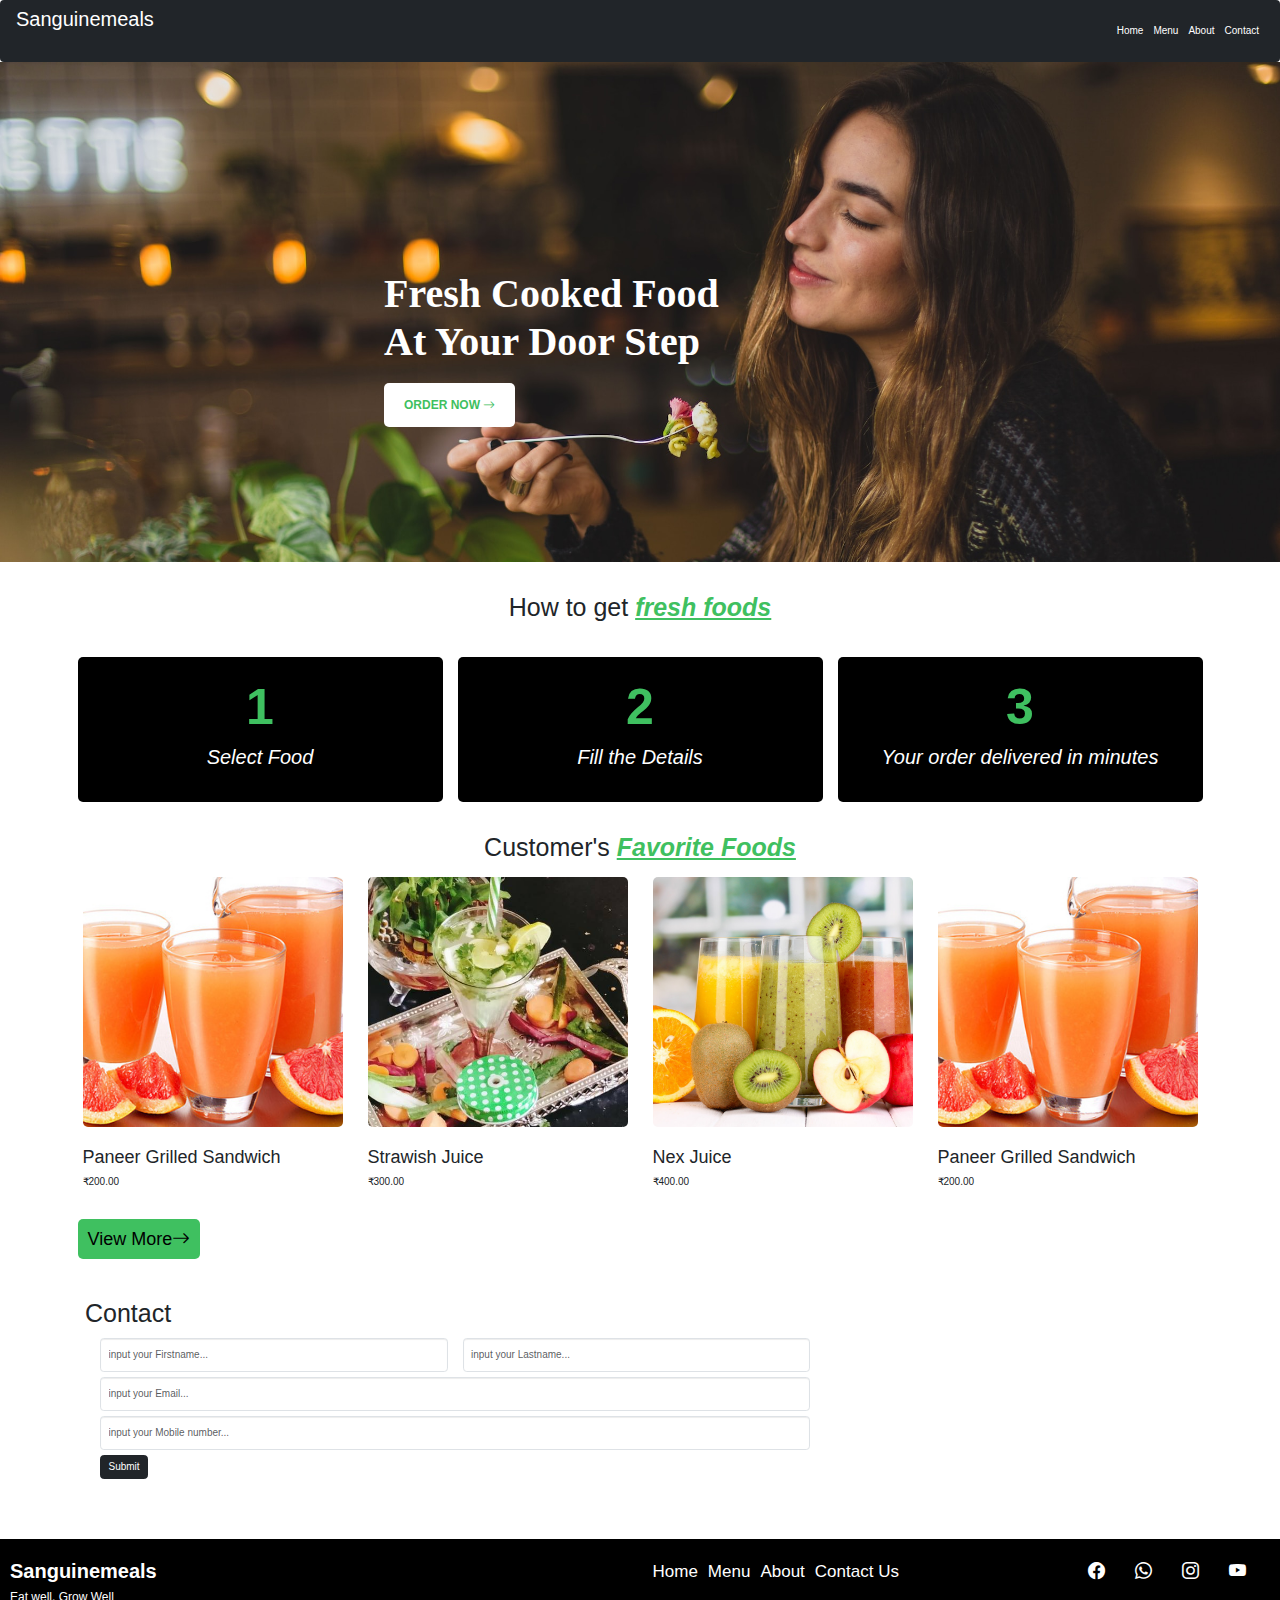
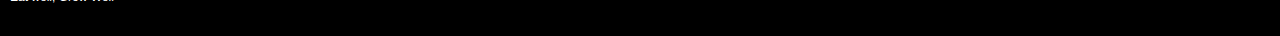
<file: index.html>
<!DOCTYPE html><html lang="en" data-critters-container><head>
  <meta charset="utf-8">
  <title>Sanguinemeals</title>
  <base href="https://Sanguine-Feranmi.github.io/meal">
  <meta name="viewport" content="width=device-width, initial-scale=1">
  <link rel="icon" type="image/x-icon" href="favicon.ico">
  <link rel="stylesheet" href="https://cdn.jsdelivr.net/npm/bootstrap@3.3.7/dist/css/bootstrap.min.css" integrity="sha384-BVYiiSIFeK1dGmJRAkycuHAHRg32OmUcww7on3RYdg4Va+PmSTsz/K68vbdEjh4u" crossorigin="anonymous">
  <!-- icon -->
  <!-- Option 1: Include in HTML -->
<link rel="stylesheet" href="https://cdn.jsdelivr.net/npm/bootstrap-icons@1.3.0/font/bootstrap-icons.css">
<style>@charset "UTF-8";:root{--bs-blue:#0d6efd;--bs-indigo:#6610f2;--bs-purple:#6f42c1;--bs-pink:#d63384;--bs-red:#dc3545;--bs-orange:#fd7e14;--bs-yellow:#ffc107;--bs-green:#198754;--bs-teal:#20c997;--bs-cyan:#0dcaf0;--bs-black:#000;--bs-white:#fff;--bs-gray:#6c757d;--bs-gray-dark:#343a40;--bs-gray-100:#f8f9fa;--bs-gray-200:#e9ecef;--bs-gray-300:#dee2e6;--bs-gray-400:#ced4da;--bs-gray-500:#adb5bd;--bs-gray-600:#6c757d;--bs-gray-700:#495057;--bs-gray-800:#343a40;--bs-gray-900:#212529;--bs-primary:#0d6efd;--bs-secondary:#6c757d;--bs-success:#198754;--bs-info:#0dcaf0;--bs-warning:#ffc107;--bs-danger:#dc3545;--bs-light:#f8f9fa;--bs-dark:#212529;--bs-primary-rgb:13,110,253;--bs-secondary-rgb:108,117,125;--bs-success-rgb:25,135,84;--bs-info-rgb:13,202,240;--bs-warning-rgb:255,193,7;--bs-danger-rgb:220,53,69;--bs-light-rgb:248,249,250;--bs-dark-rgb:33,37,41;--bs-primary-text-emphasis:#052c65;--bs-secondary-text-emphasis:#2b2f32;--bs-success-text-emphasis:#0a3622;--bs-info-text-emphasis:#055160;--bs-warning-text-emphasis:#664d03;--bs-danger-text-emphasis:#58151c;--bs-light-text-emphasis:#495057;--bs-dark-text-emphasis:#495057;--bs-primary-bg-subtle:#cfe2ff;--bs-secondary-bg-subtle:#e2e3e5;--bs-success-bg-subtle:#d1e7dd;--bs-info-bg-subtle:#cff4fc;--bs-warning-bg-subtle:#fff3cd;--bs-danger-bg-subtle:#f8d7da;--bs-light-bg-subtle:#fcfcfd;--bs-dark-bg-subtle:#ced4da;--bs-primary-border-subtle:#9ec5fe;--bs-secondary-border-subtle:#c4c8cb;--bs-success-border-subtle:#a3cfbb;--bs-info-border-subtle:#9eeaf9;--bs-warning-border-subtle:#ffe69c;--bs-danger-border-subtle:#f1aeb5;--bs-light-border-subtle:#e9ecef;--bs-dark-border-subtle:#adb5bd;--bs-white-rgb:255,255,255;--bs-black-rgb:0,0,0;--bs-font-sans-serif:system-ui,-apple-system,"Segoe UI",Roboto,"Helvetica Neue","Noto Sans","Liberation Sans",Arial,sans-serif,"Apple Color Emoji","Segoe UI Emoji","Segoe UI Symbol","Noto Color Emoji";--bs-font-monospace:SFMono-Regular,Menlo,Monaco,Consolas,"Liberation Mono","Courier New",monospace;--bs-gradient:linear-gradient(180deg, rgba(255, 255, 255, .15), rgba(255, 255, 255, 0));--bs-body-font-family:var(--bs-font-sans-serif);--bs-body-font-size:1rem;--bs-body-font-weight:400;--bs-body-line-height:1.5;--bs-body-color:#212529;--bs-body-color-rgb:33,37,41;--bs-body-bg:#fff;--bs-body-bg-rgb:255,255,255;--bs-emphasis-color:#000;--bs-emphasis-color-rgb:0,0,0;--bs-secondary-color:rgba(33, 37, 41, .75);--bs-secondary-color-rgb:33,37,41;--bs-secondary-bg:#e9ecef;--bs-secondary-bg-rgb:233,236,239;--bs-tertiary-color:rgba(33, 37, 41, .5);--bs-tertiary-color-rgb:33,37,41;--bs-tertiary-bg:#f8f9fa;--bs-tertiary-bg-rgb:248,249,250;--bs-heading-color:inherit;--bs-link-color:#0d6efd;--bs-link-color-rgb:13,110,253;--bs-link-decoration:underline;--bs-link-hover-color:#0a58ca;--bs-link-hover-color-rgb:10,88,202;--bs-code-color:#d63384;--bs-highlight-color:#212529;--bs-highlight-bg:#fff3cd;--bs-border-width:1px;--bs-border-style:solid;--bs-border-color:#dee2e6;--bs-border-color-translucent:rgba(0, 0, 0, .175);--bs-border-radius:.375rem;--bs-border-radius-sm:.25rem;--bs-border-radius-lg:.5rem;--bs-border-radius-xl:1rem;--bs-border-radius-xxl:2rem;--bs-border-radius-2xl:var(--bs-border-radius-xxl);--bs-border-radius-pill:50rem;--bs-box-shadow:0 .5rem 1rem rgba(0, 0, 0, .15);--bs-box-shadow-sm:0 .125rem .25rem rgba(0, 0, 0, .075);--bs-box-shadow-lg:0 1rem 3rem rgba(0, 0, 0, .175);--bs-box-shadow-inset:inset 0 1px 2px rgba(0, 0, 0, .075);--bs-focus-ring-width:.25rem;--bs-focus-ring-opacity:.25;--bs-focus-ring-color:rgba(13, 110, 253, .25);--bs-form-valid-color:#198754;--bs-form-valid-border-color:#198754;--bs-form-invalid-color:#dc3545;--bs-form-invalid-border-color:#dc3545}*,:after,:before{box-sizing:border-box}@media (prefers-reduced-motion:no-preference){:root{scroll-behavior:smooth}}body{margin:0;font-family:var(--bs-body-font-family);font-size:var(--bs-body-font-size);font-weight:var(--bs-body-font-weight);line-height:var(--bs-body-line-height);color:var(--bs-body-color);text-align:var(--bs-body-text-align);background-color:var(--bs-body-bg);-webkit-text-size-adjust:100%;-webkit-tap-highlight-color:transparent}h1{margin-top:0;margin-bottom:.5rem;font-weight:500;line-height:1.2;color:var(--bs-heading-color)}h1{font-size:calc(1.375rem + 1.5vw)}@media (min-width:1200px){h1{font-size:2.5rem}}p{margin-top:0;margin-bottom:1rem}ul{padding-left:2rem}ul{margin-top:0;margin-bottom:1rem}a{color:rgba(var(--bs-link-color-rgb),var(--bs-link-opacity,1));text-decoration:underline}a:hover{--bs-link-color-rgb:var(--bs-link-hover-color-rgb)}img{vertical-align:middle}button{border-radius:0}button:focus:not(:focus-visible){outline:0}button,input{margin:0;font-family:inherit;font-size:inherit;line-height:inherit}button{text-transform:none}[type=button],button{-webkit-appearance:button}[type=button]:not(:disabled),button:not(:disabled){cursor:pointer}.container,.container-fluid{--bs-gutter-x:1.5rem;--bs-gutter-y:0;width:100%;padding-right:calc(var(--bs-gutter-x) * .5);padding-left:calc(var(--bs-gutter-x) * .5);margin-right:auto;margin-left:auto}@media (min-width:576px){.container{max-width:540px}}@media (min-width:768px){.container{max-width:720px}}@media (min-width:992px){.container{max-width:960px}}@media (min-width:1200px){.container{max-width:1140px}}@media (min-width:1400px){.container{max-width:1320px}}:root{--bs-breakpoint-xs:0;--bs-breakpoint-sm:576px;--bs-breakpoint-md:768px;--bs-breakpoint-lg:992px;--bs-breakpoint-xl:1200px;--bs-breakpoint-xxl:1400px}.row{--bs-gutter-x:1.5rem;--bs-gutter-y:0;display:flex;flex-wrap:wrap;margin-top:calc(-1 * var(--bs-gutter-y));margin-right:calc(-.5 * var(--bs-gutter-x));margin-left:calc(-.5 * var(--bs-gutter-x))}.row>*{flex-shrink:0;width:100%;max-width:100%;padding-right:calc(var(--bs-gutter-x) * .5);padding-left:calc(var(--bs-gutter-x) * .5);margin-top:var(--bs-gutter-y)}@media (min-width:992px){.col-lg-2{flex:0 0 auto;width:16.66666667%}.col-lg-3{flex:0 0 auto;width:25%}.col-lg-4{flex:0 0 auto;width:33.33333333%}.col-lg-6{flex:0 0 auto;width:50%}.col-lg-8{flex:0 0 auto;width:66.66666667%}.col-lg-12{flex:0 0 auto;width:100%}}.form-control{display:block;width:100%;padding:.375rem .75rem;font-size:1rem;font-weight:400;line-height:1.5;color:var(--bs-body-color);-webkit-appearance:none;-moz-appearance:none;appearance:none;background-color:var(--bs-body-bg);background-clip:padding-box;border:var(--bs-border-width) solid var(--bs-border-color);border-radius:var(--bs-border-radius);transition:border-color .15s ease-in-out,box-shadow .15s ease-in-out}@media (prefers-reduced-motion:reduce){.form-control{transition:none}}.form-control:focus{color:var(--bs-body-color);background-color:var(--bs-body-bg);border-color:#86b7fe;outline:0;box-shadow:0 0 0 .25rem #0d6efd40}.form-control::-webkit-date-and-time-value{min-width:85px;height:1.5em;margin:0}.form-control::-webkit-datetime-edit{display:block;padding:0}.form-control::-moz-placeholder{color:var(--bs-secondary-color);opacity:1}.form-control::placeholder{color:var(--bs-secondary-color);opacity:1}.form-control:disabled{background-color:var(--bs-secondary-bg);opacity:1}.form-control::-webkit-file-upload-button{padding:.375rem .75rem;margin:-.375rem -.75rem;-webkit-margin-end:.75rem;margin-inline-end:.75rem;color:var(--bs-body-color);background-color:var(--bs-tertiary-bg);pointer-events:none;border-color:inherit;border-style:solid;border-width:0;border-inline-end-width:var(--bs-border-width);border-radius:0;-webkit-transition:color .15s ease-in-out,background-color .15s ease-in-out,border-color .15s ease-in-out,box-shadow .15s ease-in-out;transition:color .15s ease-in-out,background-color .15s ease-in-out,border-color .15s ease-in-out,box-shadow .15s ease-in-out}.form-control::file-selector-button{padding:.375rem .75rem;margin:-.375rem -.75rem;-webkit-margin-end:.75rem;margin-inline-end:.75rem;color:var(--bs-body-color);background-color:var(--bs-tertiary-bg);pointer-events:none;border-color:inherit;border-style:solid;border-width:0;border-inline-end-width:var(--bs-border-width);border-radius:0;transition:color .15s ease-in-out,background-color .15s ease-in-out,border-color .15s ease-in-out,box-shadow .15s ease-in-out}@media (prefers-reduced-motion:reduce){.form-control::-webkit-file-upload-button{-webkit-transition:none;transition:none}.form-control::file-selector-button{transition:none}}.form-control:hover:not(:disabled):not([readonly])::-webkit-file-upload-button{background-color:var(--bs-secondary-bg)}.form-control:hover:not(:disabled):not([readonly])::file-selector-button{background-color:var(--bs-secondary-bg)}.btn{--bs-btn-padding-x:.75rem;--bs-btn-padding-y:.375rem;--bs-btn-font-family: ;--bs-btn-font-size:1rem;--bs-btn-font-weight:400;--bs-btn-line-height:1.5;--bs-btn-color:var(--bs-body-color);--bs-btn-bg:transparent;--bs-btn-border-width:var(--bs-border-width);--bs-btn-border-color:transparent;--bs-btn-border-radius:var(--bs-border-radius);--bs-btn-hover-border-color:transparent;--bs-btn-box-shadow:inset 0 1px 0 rgba(255, 255, 255, .15),0 1px 1px rgba(0, 0, 0, .075);--bs-btn-disabled-opacity:.65;--bs-btn-focus-box-shadow:0 0 0 .25rem rgba(var(--bs-btn-focus-shadow-rgb), .5);display:inline-block;padding:var(--bs-btn-padding-y) var(--bs-btn-padding-x);font-family:var(--bs-btn-font-family);font-size:var(--bs-btn-font-size);font-weight:var(--bs-btn-font-weight);line-height:var(--bs-btn-line-height);color:var(--bs-btn-color);text-align:center;text-decoration:none;vertical-align:middle;cursor:pointer;-webkit-user-select:none;-moz-user-select:none;user-select:none;border:var(--bs-btn-border-width) solid var(--bs-btn-border-color);border-radius:var(--bs-btn-border-radius);background-color:var(--bs-btn-bg);transition:color .15s ease-in-out,background-color .15s ease-in-out,border-color .15s ease-in-out,box-shadow .15s ease-in-out}@media (prefers-reduced-motion:reduce){.btn{transition:none}}.btn:hover{color:var(--bs-btn-hover-color);background-color:var(--bs-btn-hover-bg);border-color:var(--bs-btn-hover-border-color)}.btn:focus-visible{color:var(--bs-btn-hover-color);background-color:var(--bs-btn-hover-bg);border-color:var(--bs-btn-hover-border-color);outline:0;box-shadow:var(--bs-btn-focus-box-shadow)}.btn:first-child:active{color:var(--bs-btn-active-color);background-color:var(--bs-btn-active-bg);border-color:var(--bs-btn-active-border-color)}.btn:first-child:active:focus-visible{box-shadow:var(--bs-btn-focus-box-shadow)}.btn:disabled{color:var(--bs-btn-disabled-color);pointer-events:none;background-color:var(--bs-btn-disabled-bg);border-color:var(--bs-btn-disabled-border-color);opacity:var(--bs-btn-disabled-opacity)}.btn-dark{--bs-btn-color:#fff;--bs-btn-bg:#212529;--bs-btn-border-color:#212529;--bs-btn-hover-color:#fff;--bs-btn-hover-bg:#424649;--bs-btn-hover-border-color:#373b3e;--bs-btn-focus-shadow-rgb:66,70,73;--bs-btn-active-color:#fff;--bs-btn-active-bg:#4d5154;--bs-btn-active-border-color:#373b3e;--bs-btn-active-shadow:inset 0 3px 5px rgba(0, 0, 0, .125);--bs-btn-disabled-color:#fff;--bs-btn-disabled-bg:#212529;--bs-btn-disabled-border-color:#212529}.collapse:not(.show){display:none}.nav-link{display:block;padding:var(--bs-nav-link-padding-y) var(--bs-nav-link-padding-x);font-size:var(--bs-nav-link-font-size);font-weight:var(--bs-nav-link-font-weight);color:var(--bs-nav-link-color);text-decoration:none;background:0 0;border:0;transition:color .15s ease-in-out,background-color .15s ease-in-out,border-color .15s ease-in-out}@media (prefers-reduced-motion:reduce){.nav-link{transition:none}}.nav-link:focus,.nav-link:hover{color:var(--bs-nav-link-hover-color)}.nav-link:focus-visible{outline:0;box-shadow:0 0 0 .25rem #0d6efd40}.nav-link:disabled{color:var(--bs-nav-link-disabled-color);pointer-events:none;cursor:default}.navbar{--bs-navbar-padding-x:0;--bs-navbar-padding-y:.5rem;--bs-navbar-color:rgba(var(--bs-emphasis-color-rgb), .65);--bs-navbar-hover-color:rgba(var(--bs-emphasis-color-rgb), .8);--bs-navbar-disabled-color:rgba(var(--bs-emphasis-color-rgb), .3);--bs-navbar-active-color:rgba(var(--bs-emphasis-color-rgb), 1);--bs-navbar-brand-padding-y:.3125rem;--bs-navbar-brand-margin-end:1rem;--bs-navbar-brand-font-size:1.25rem;--bs-navbar-brand-color:rgba(var(--bs-emphasis-color-rgb), 1);--bs-navbar-brand-hover-color:rgba(var(--bs-emphasis-color-rgb), 1);--bs-navbar-nav-link-padding-x:.5rem;--bs-navbar-toggler-padding-y:.25rem;--bs-navbar-toggler-padding-x:.75rem;--bs-navbar-toggler-font-size:1.25rem;--bs-navbar-toggler-icon-bg:url("data:image/svg+xml,%3csvg xmlns='http://www.w3.org/2000/svg' viewBox='0 0 30 30'%3e%3cpath stroke='rgba%2833, 37, 41, 0.75%29' stroke-linecap='round' stroke-miterlimit='10' stroke-width='2' d='M4 7h22M4 15h22M4 23h22'/%3e%3c/svg%3e");--bs-navbar-toggler-border-color:rgba(var(--bs-emphasis-color-rgb), .15);--bs-navbar-toggler-border-radius:var(--bs-border-radius);--bs-navbar-toggler-focus-width:.25rem;--bs-navbar-toggler-transition:box-shadow .15s ease-in-out;position:relative;display:flex;flex-wrap:wrap;align-items:center;justify-content:space-between;padding:var(--bs-navbar-padding-y) var(--bs-navbar-padding-x)}.navbar-brand{padding-top:var(--bs-navbar-brand-padding-y);padding-bottom:var(--bs-navbar-brand-padding-y);margin-right:var(--bs-navbar-brand-margin-end);font-size:var(--bs-navbar-brand-font-size);color:var(--bs-navbar-brand-color);text-decoration:none;white-space:nowrap}.navbar-brand:focus,.navbar-brand:hover{color:var(--bs-navbar-brand-hover-color)}.navbar-nav{--bs-nav-link-padding-x:0;--bs-nav-link-padding-y:.5rem;--bs-nav-link-font-weight: ;--bs-nav-link-color:var(--bs-navbar-color);--bs-nav-link-hover-color:var(--bs-navbar-hover-color);--bs-nav-link-disabled-color:var(--bs-navbar-disabled-color);display:flex;flex-direction:column;padding-left:0;margin-bottom:0;list-style:none}.navbar-collapse{flex-basis:100%;flex-grow:1;align-items:center}.navbar-toggler{padding:var(--bs-navbar-toggler-padding-y) var(--bs-navbar-toggler-padding-x);font-size:var(--bs-navbar-toggler-font-size);line-height:1;color:var(--bs-navbar-color);background-color:transparent;border:var(--bs-border-width) solid var(--bs-navbar-toggler-border-color);border-radius:var(--bs-navbar-toggler-border-radius);transition:var(--bs-navbar-toggler-transition)}@media (prefers-reduced-motion:reduce){.navbar-toggler{transition:none}}.navbar-toggler:hover{text-decoration:none}.navbar-toggler:focus{text-decoration:none;outline:0;box-shadow:0 0 0 var(--bs-navbar-toggler-focus-width)}.navbar-toggler-icon{display:inline-block;width:1.5em;height:1.5em;vertical-align:middle;background-image:var(--bs-navbar-toggler-icon-bg);background-repeat:no-repeat;background-position:center;background-size:100%}@media (min-width:992px){.navbar-expand-lg{flex-wrap:nowrap;justify-content:flex-start}.navbar-expand-lg .navbar-nav{flex-direction:row}.navbar-expand-lg .navbar-nav .nav-link{padding-right:var(--bs-navbar-nav-link-padding-x);padding-left:var(--bs-navbar-nav-link-padding-x)}.navbar-expand-lg .navbar-collapse{display:flex!important;flex-basis:auto}.navbar-expand-lg .navbar-toggler{display:none}}.my-5{margin-top:3rem!important;margin-bottom:3rem!important}.mt-2{margin-top:.5rem!important}.mt-4{margin-top:1.5rem!important}.mt-5{margin-top:3rem!important}.mb-4{margin-bottom:1.5rem!important}.mb-5{margin-bottom:3rem!important}.ms-auto{margin-left:auto!important}.text-center{text-align:center!important}.bg-dark{--bs-bg-opacity:1;background-color:rgba(var(--bs-dark-rgb),var(--bs-bg-opacity))!important}*{margin:0;padding:0}:root{--primary-color: #3fc060;--secondary-color: #162328;--nav-color: #fff}body{height:100vh;font-family:Arial,Helvetica,sans-serif}
</style><link rel="stylesheet" href="styles-PLH7WG4U.css" media="print" onload="this.media='all'"><noscript><link rel="stylesheet" href="styles-PLH7WG4U.css"></noscript><style ng-app-id="ng">.navbar-expand-lg[_ngcontent-ng-c979679351]   .navbar-nav[_ngcontent-ng-c979679351]   .nav-link[_ngcontent-ng-c979679351]{color:var(--nav-color)}.navbar-expand-lg[_ngcontent-ng-c979679351]   .navbar-nav[_ngcontent-ng-c979679351]   .nav-link.active-class[_ngcontent-ng-c979679351]{color:var(--primary-color);font-weight:bolder;text-decoration:underline}nav[_ngcontent-ng-c979679351]{margin-bottom:0}.logo[_ngcontent-ng-c979679351]{color:#fff;font-size:20px}</style><style ng-app-id="ng">.footer[_ngcontent-ng-c745604108]{background-color:#000;padding:20px 10px;overflow:hidden;position:sticky;top:100%}h1[_ngcontent-ng-c745604108]{color:#fff;font-weight:bolder;font-size:20px;cursor:pointer;transition:.5s}h1[_ngcontent-ng-c745604108]:hover{color:var(--primary-color);font-size:21px}p[_ngcontent-ng-c745604108]{font-size:12px;color:#fff}a[_ngcontent-ng-c745604108]{color:#fff;text-decoration:none;padding:0 5px;font-size:17px}a[_ngcontent-ng-c745604108]:hover{color:var(--primary-color)}i[_ngcontent-ng-c745604108]{padding:0 10px}</style><style ng-app-id="ng">.banner[_ngcontent-ng-c3970772584]{margin-top:0;background:url("./media/banner1-4GHD4R42.jpg");height:500px;background-repeat:no-repeat;background-position:center top;background-size:cover}.content[_ngcontent-ng-c3970772584]{position:absolute;left:30%;top:30%}.banner[_ngcontent-ng-c3970772584]   h1[_ngcontent-ng-c3970772584]{text-transform:capitalize;color:#fff;font-weight:bolder;font-family:cursive;font-size:40px}.content[_ngcontent-ng-c3970772584]   a[_ngcontent-ng-c3970772584]{background:#fff;color:var(--primary-color);padding:15px 20px;border-radius:5px;text-decoration:none;text-transform:uppercase;font-size:12px;font-weight:bolder;cursor:pointer;margin-top:5px;transition:.5s}.content[_ngcontent-ng-c3970772584]   a[_ngcontent-ng-c3970772584]:hover{background:var(--primary-color);color:#fff}.container[_ngcontent-ng-c3970772584]   .text-center[_ngcontent-ng-c3970772584]{text-align:center}.stepbox[_ngcontent-ng-c3970772584]{background:#000;padding:20px;border-radius:5px;text-align:center}.stepbox[_ngcontent-ng-c3970772584]   h1[_ngcontent-ng-c3970772584]{color:var(--primary-color);font-size:50px;font-weight:bolder}.stepbox[_ngcontent-ng-c3970772584]   p[_ngcontent-ng-c3970772584]{font-size:20px;font-style:italic;color:#fff}.highlight[_ngcontent-ng-c3970772584]{color:var(--primary-color);font-weight:bolder;font-style:italic;text-decoration:underline;cursor:pointer}.foodbox[_ngcontent-ng-c3970772584]{padding:10px 5px;border-radius:5px}.foodbox[_ngcontent-ng-c3970772584]   img[_ngcontent-ng-c3970772584]{width:100%;height:250px;object-fit:cover;border-radius:5px}.foodbox[_ngcontent-ng-c3970772584]   h1[_ngcontent-ng-c3970772584]{font-size:18px;margin-top:20px}.viewmorebtn[_ngcontent-ng-c3970772584]{text-decoration:none;background:var(--primary-color);color:#000;padding:10px;border-radius:5px;font-size:18px}@media screen and (max-width: 600px){.banner[_ngcontent-ng-c3970772584]{height:500px}}</style></head>
<body><!--nghm-->
  <app-root _nghost-ng-c582792440 ng-version="17.0.3" ngh="2" ng-server-context="ssg"><app-navbar _ngcontent-ng-c582792440 _nghost-ng-c979679351 ngh="0"><nav _ngcontent-ng-c979679351 class="navbar navbar-expand-lg navbar-light bg-dark"><a _ngcontent-ng-c979679351 routerlink class="navbar-brand logo" href="https://Sanguine-Feranmi.github.io/meal/">Sanguinemeals</a><button _ngcontent-ng-c979679351 type="button" data-toggle="collapse" data-target="#navbarNav" aria-controls="navbarNav" aria-expanded="false" aria-label="Toggle navigation" class="navbar-toggler"><span _ngcontent-ng-c979679351 class="navbar-toggler-icon"></span></button><div _ngcontent-ng-c979679351 id="navbarNav" class="collapse navbar-collapse"><ul _ngcontent-ng-c979679351 class="navbar-nav ms-auto"><li _ngcontent-ng-c979679351 class="nav-item"><a _ngcontent-ng-c979679351 routerlink routerlinkactive="active-class" class="nav-link active-class" href="https://Sanguine-Feranmi.github.io/meal/">Home</a></li><li _ngcontent-ng-c979679351 class="nav-item"><a _ngcontent-ng-c979679351 routerlink="menu" routerlinkactive="active-class" class="nav-link" href="https://Sanguine-Feranmi.github.io/meal/menu">Menu</a></li><li _ngcontent-ng-c979679351 class="nav-item"><a _ngcontent-ng-c979679351 routerlink="about" routerlinkactive="active-class" class="nav-link" href="https://Sanguine-Feranmi.github.io/meal/about">About</a></li><li _ngcontent-ng-c979679351 class="nav-item"><a _ngcontent-ng-c979679351 routerlink="contact" routerlinkactive="active-class" class="nav-link" href="https://Sanguine-Feranmi.github.io/meal/contact">Contact</a></li></ul></div></nav></app-navbar><router-outlet _ngcontent-ng-c582792440></router-outlet><app-home _nghost-ng-c3970772584 ngh="1"><div _ngcontent-ng-c3970772584 class="banner"><div _ngcontent-ng-c3970772584 class="content"><h1 _ngcontent-ng-c3970772584 class="mb-5">Fresh cooked food <br _ngcontent-ng-c3970772584> at your door step</h1><a _ngcontent-ng-c3970772584 routerlink="menu" href="https://Sanguine-Feranmi.github.io/meal/menu">Order now <i _ngcontent-ng-c3970772584 class="bi bi-arrow-right"></i></a></div></div><div _ngcontent-ng-c3970772584 class="container mt-5 mb-5"><h1 _ngcontent-ng-c3970772584 class="text-center">How to get <span _ngcontent-ng-c3970772584 routerlink="menu" class="highlight" tabindex="0">fresh foods</span></h1><div _ngcontent-ng-c3970772584 class="row mt-5"><div _ngcontent-ng-c3970772584 class="col-lg-4 mt-2"><div _ngcontent-ng-c3970772584 class="stepbox"><h1 _ngcontent-ng-c3970772584>1</h1><p _ngcontent-ng-c3970772584> Select Food </p></div></div><div _ngcontent-ng-c3970772584 class="col-lg-4 mt-2"><div _ngcontent-ng-c3970772584 class="stepbox"><h1 _ngcontent-ng-c3970772584>2</h1><p _ngcontent-ng-c3970772584> Fill the Details </p></div></div><div _ngcontent-ng-c3970772584 class="col-lg-4 mt-2"><div _ngcontent-ng-c3970772584 class="stepbox"><h1 _ngcontent-ng-c3970772584>3</h1><p _ngcontent-ng-c3970772584> Your order delivered in minutes </p></div></div><!----></div></div><div _ngcontent-ng-c3970772584 class="container mt-4 mb-4"><h1 _ngcontent-ng-c3970772584 class="text-center">Customer's <span _ngcontent-ng-c3970772584 class="highlight">Favorite Foods</span></h1><div _ngcontent-ng-c3970772584 class="row"><div _ngcontent-ng-c3970772584 class="col-lg-3"><div _ngcontent-ng-c3970772584 class="foodbox mb-4"><img _ngcontent-ng-c3970772584 alt src="../../../assets/images/grapefruit-juice.jpg"><h1 _ngcontent-ng-c3970772584> Paneer Grilled Sandwich </h1><p _ngcontent-ng-c3970772584>₹200.00</p></div><!----></div><div _ngcontent-ng-c3970772584 class="col-lg-3"><div _ngcontent-ng-c3970772584 class="foodbox mb-4"><img _ngcontent-ng-c3970772584 alt src="../../../assets/images/lemon-juice-summer-special-drink-lemon-cool-juice-recipe-main-photo.jpg"><h1 _ngcontent-ng-c3970772584> Strawish Juice </h1><p _ngcontent-ng-c3970772584>₹300.00</p></div><!----></div><div _ngcontent-ng-c3970772584 class="col-lg-3"><div _ngcontent-ng-c3970772584 class="foodbox mb-4"><img _ngcontent-ng-c3970772584 alt src="../../../assets/images/nex-fruitjuice.jpg"><h1 _ngcontent-ng-c3970772584> Nex Juice </h1><p _ngcontent-ng-c3970772584>₹400.00</p></div><!----></div><div _ngcontent-ng-c3970772584 class="col-lg-3"><div _ngcontent-ng-c3970772584 class="foodbox mb-4"><img _ngcontent-ng-c3970772584 alt src="../../../assets/images/grapefruit-juice.jpg"><h1 _ngcontent-ng-c3970772584> Paneer Grilled Sandwich </h1><p _ngcontent-ng-c3970772584>₹200.00</p></div><!----></div><div _ngcontent-ng-c3970772584 class="col-lg-3"><!----></div><div _ngcontent-ng-c3970772584 class="col-lg-3"><!----></div><div _ngcontent-ng-c3970772584 class="col-lg-3"><!----></div><div _ngcontent-ng-c3970772584 class="col-lg-3"><!----></div><div _ngcontent-ng-c3970772584 class="col-lg-3"><!----></div><div _ngcontent-ng-c3970772584 class="col-lg-3"><!----></div><div _ngcontent-ng-c3970772584 class="col-lg-3"><!----></div><div _ngcontent-ng-c3970772584 class="col-lg-3"><!----></div><!----></div><a _ngcontent-ng-c3970772584 routerlink="menu" class="viewmorebtn" href="https://Sanguine-Feranmi.github.io/meal/menu">View More<i _ngcontent-ng-c3970772584 class="bi bi-arrow-right"></i></a></div><div _ngcontent-ng-c3970772584 class="container"><app-contact _ngcontent-ng-c3970772584 _nghost-ng-c83252580 ngh="0"><div _ngcontent-ng-c83252580 class="container my-5"><h1 _ngcontent-ng-c83252580>Contact</h1><form _ngcontent-ng-c83252580 action class="col-lg-8"><div _ngcontent-ng-c83252580 class="row"><div _ngcontent-ng-c83252580 class="col-lg-6 mt-2"><input _ngcontent-ng-c83252580 type="text" placeholder="input your Firstname..." class="form-control"></div><div _ngcontent-ng-c83252580 class="col-lg-6 mt-2"><input _ngcontent-ng-c83252580 type="text" placeholder="input your Lastname..." class="form-control"></div><div _ngcontent-ng-c83252580 class="col-lg-12 mt-2"><input _ngcontent-ng-c83252580 type="Email" placeholder="input your Email..." class="form-control"></div><div _ngcontent-ng-c83252580 class="col-lg-12 mt-2"><input _ngcontent-ng-c83252580 type="text" placeholder="input your Mobile number..." class="form-control"></div><div _ngcontent-ng-c83252580 class="col-lg-12 mt-2"><button _ngcontent-ng-c83252580 class="btn btn-dark btn-md">Submit</button></div></div></form></div></app-contact></div></app-home><!----><app-footer _ngcontent-ng-c582792440 _nghost-ng-c745604108 ngh="0"><div _ngcontent-ng-c745604108 class="container-fluid footer mt-5"><div _ngcontent-ng-c745604108 class="row"><div _ngcontent-ng-c745604108 my-3 class="col-lg-6"><h1 _ngcontent-ng-c745604108 routerlink tabindex="0">Sanguinemeals</h1><p _ngcontent-ng-c745604108>Eat well, Grow Well</p></div><div _ngcontent-ng-c745604108 my-3 class="col-lg-4"><a _ngcontent-ng-c745604108 routerlink href="https://Sanguine-Feranmi.github.io/meal/">Home</a><a _ngcontent-ng-c745604108 routerlink="menu" href="https://Sanguine-Feranmi.github.io/meal/menu">Menu</a><a _ngcontent-ng-c745604108 routerlink="about" href="https://Sanguine-Feranmi.github.io/meal/about">About</a><a _ngcontent-ng-c745604108 routerlink="contact" href="https://Sanguine-Feranmi.github.io/meal/contact">Contact Us</a></div><div _ngcontent-ng-c745604108 my-3 class="col-lg-2"><a _ngcontent-ng-c745604108 href="#"><i _ngcontent-ng-c745604108 class="bi bi-facebook"></i></a><a _ngcontent-ng-c745604108 href="#"><i _ngcontent-ng-c745604108 class="bi bi-whatsapp"></i></a><a _ngcontent-ng-c745604108 href="#"><i _ngcontent-ng-c745604108 class="bi bi-instagram"></i></a><a _ngcontent-ng-c745604108 href="#"><i _ngcontent-ng-c745604108 class="bi bi-youtube"></i></a></div></div></div></app-footer></app-root>
<script src="polyfills-LZBJRJJE.js" type="module"></script><script src="scripts-NCWJS6GS.js" defer></script><script src="main-MMTD2CME.js" type="module"></script>

<script id="ng-state" type="application/json">{"__nghData__":[{},{"t":{"15":"t0","22":"t1"},"c":{"15":[{"i":"t0","r":1,"x":3}],"22":[{"i":"t1","r":1,"t":{"1":"t2"},"c":{"1":[{"i":"t2","r":1}]},"x":4},{"i":"t1","r":1,"t":{"1":"t2"},"c":{"1":[]},"x":8}]}},{"c":{"1":[{"i":"c3970772584","r":1}]}}]}</script></body></html>
</file>
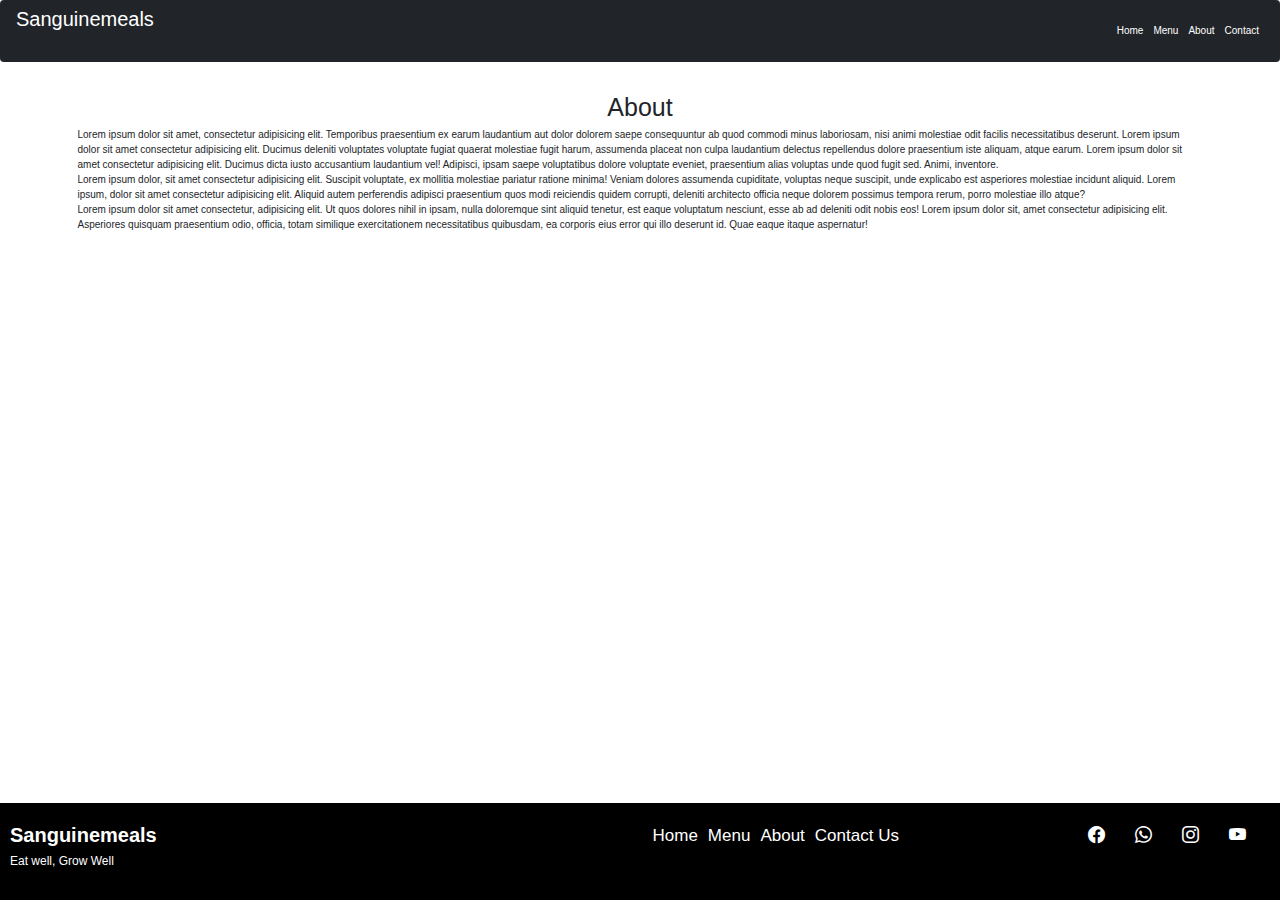
<file: about/index.html>
<!DOCTYPE html><html lang="en" data-critters-container><head>
  <meta charset="utf-8">
  <title>Sanguinemeals</title>
  <base href="https://Sanguine-Feranmi.github.io/meal">
  <meta name="viewport" content="width=device-width, initial-scale=1">
  <link rel="icon" type="image/x-icon" href="favicon.ico">
  <link rel="stylesheet" href="https://cdn.jsdelivr.net/npm/bootstrap@3.3.7/dist/css/bootstrap.min.css" integrity="sha384-BVYiiSIFeK1dGmJRAkycuHAHRg32OmUcww7on3RYdg4Va+PmSTsz/K68vbdEjh4u" crossorigin="anonymous">
  <!-- icon -->
  <!-- Option 1: Include in HTML -->
<link rel="stylesheet" href="https://cdn.jsdelivr.net/npm/bootstrap-icons@1.3.0/font/bootstrap-icons.css">
<style>@charset "UTF-8";:root{--bs-blue:#0d6efd;--bs-indigo:#6610f2;--bs-purple:#6f42c1;--bs-pink:#d63384;--bs-red:#dc3545;--bs-orange:#fd7e14;--bs-yellow:#ffc107;--bs-green:#198754;--bs-teal:#20c997;--bs-cyan:#0dcaf0;--bs-black:#000;--bs-white:#fff;--bs-gray:#6c757d;--bs-gray-dark:#343a40;--bs-gray-100:#f8f9fa;--bs-gray-200:#e9ecef;--bs-gray-300:#dee2e6;--bs-gray-400:#ced4da;--bs-gray-500:#adb5bd;--bs-gray-600:#6c757d;--bs-gray-700:#495057;--bs-gray-800:#343a40;--bs-gray-900:#212529;--bs-primary:#0d6efd;--bs-secondary:#6c757d;--bs-success:#198754;--bs-info:#0dcaf0;--bs-warning:#ffc107;--bs-danger:#dc3545;--bs-light:#f8f9fa;--bs-dark:#212529;--bs-primary-rgb:13,110,253;--bs-secondary-rgb:108,117,125;--bs-success-rgb:25,135,84;--bs-info-rgb:13,202,240;--bs-warning-rgb:255,193,7;--bs-danger-rgb:220,53,69;--bs-light-rgb:248,249,250;--bs-dark-rgb:33,37,41;--bs-primary-text-emphasis:#052c65;--bs-secondary-text-emphasis:#2b2f32;--bs-success-text-emphasis:#0a3622;--bs-info-text-emphasis:#055160;--bs-warning-text-emphasis:#664d03;--bs-danger-text-emphasis:#58151c;--bs-light-text-emphasis:#495057;--bs-dark-text-emphasis:#495057;--bs-primary-bg-subtle:#cfe2ff;--bs-secondary-bg-subtle:#e2e3e5;--bs-success-bg-subtle:#d1e7dd;--bs-info-bg-subtle:#cff4fc;--bs-warning-bg-subtle:#fff3cd;--bs-danger-bg-subtle:#f8d7da;--bs-light-bg-subtle:#fcfcfd;--bs-dark-bg-subtle:#ced4da;--bs-primary-border-subtle:#9ec5fe;--bs-secondary-border-subtle:#c4c8cb;--bs-success-border-subtle:#a3cfbb;--bs-info-border-subtle:#9eeaf9;--bs-warning-border-subtle:#ffe69c;--bs-danger-border-subtle:#f1aeb5;--bs-light-border-subtle:#e9ecef;--bs-dark-border-subtle:#adb5bd;--bs-white-rgb:255,255,255;--bs-black-rgb:0,0,0;--bs-font-sans-serif:system-ui,-apple-system,"Segoe UI",Roboto,"Helvetica Neue","Noto Sans","Liberation Sans",Arial,sans-serif,"Apple Color Emoji","Segoe UI Emoji","Segoe UI Symbol","Noto Color Emoji";--bs-font-monospace:SFMono-Regular,Menlo,Monaco,Consolas,"Liberation Mono","Courier New",monospace;--bs-gradient:linear-gradient(180deg, rgba(255, 255, 255, .15), rgba(255, 255, 255, 0));--bs-body-font-family:var(--bs-font-sans-serif);--bs-body-font-size:1rem;--bs-body-font-weight:400;--bs-body-line-height:1.5;--bs-body-color:#212529;--bs-body-color-rgb:33,37,41;--bs-body-bg:#fff;--bs-body-bg-rgb:255,255,255;--bs-emphasis-color:#000;--bs-emphasis-color-rgb:0,0,0;--bs-secondary-color:rgba(33, 37, 41, .75);--bs-secondary-color-rgb:33,37,41;--bs-secondary-bg:#e9ecef;--bs-secondary-bg-rgb:233,236,239;--bs-tertiary-color:rgba(33, 37, 41, .5);--bs-tertiary-color-rgb:33,37,41;--bs-tertiary-bg:#f8f9fa;--bs-tertiary-bg-rgb:248,249,250;--bs-heading-color:inherit;--bs-link-color:#0d6efd;--bs-link-color-rgb:13,110,253;--bs-link-decoration:underline;--bs-link-hover-color:#0a58ca;--bs-link-hover-color-rgb:10,88,202;--bs-code-color:#d63384;--bs-highlight-color:#212529;--bs-highlight-bg:#fff3cd;--bs-border-width:1px;--bs-border-style:solid;--bs-border-color:#dee2e6;--bs-border-color-translucent:rgba(0, 0, 0, .175);--bs-border-radius:.375rem;--bs-border-radius-sm:.25rem;--bs-border-radius-lg:.5rem;--bs-border-radius-xl:1rem;--bs-border-radius-xxl:2rem;--bs-border-radius-2xl:var(--bs-border-radius-xxl);--bs-border-radius-pill:50rem;--bs-box-shadow:0 .5rem 1rem rgba(0, 0, 0, .15);--bs-box-shadow-sm:0 .125rem .25rem rgba(0, 0, 0, .075);--bs-box-shadow-lg:0 1rem 3rem rgba(0, 0, 0, .175);--bs-box-shadow-inset:inset 0 1px 2px rgba(0, 0, 0, .075);--bs-focus-ring-width:.25rem;--bs-focus-ring-opacity:.25;--bs-focus-ring-color:rgba(13, 110, 253, .25);--bs-form-valid-color:#198754;--bs-form-valid-border-color:#198754;--bs-form-invalid-color:#dc3545;--bs-form-invalid-border-color:#dc3545}*,:after,:before{box-sizing:border-box}@media (prefers-reduced-motion:no-preference){:root{scroll-behavior:smooth}}body{margin:0;font-family:var(--bs-body-font-family);font-size:var(--bs-body-font-size);font-weight:var(--bs-body-font-weight);line-height:var(--bs-body-line-height);color:var(--bs-body-color);text-align:var(--bs-body-text-align);background-color:var(--bs-body-bg);-webkit-text-size-adjust:100%;-webkit-tap-highlight-color:transparent}h1{margin-top:0;margin-bottom:.5rem;font-weight:500;line-height:1.2;color:var(--bs-heading-color)}h1{font-size:calc(1.375rem + 1.5vw)}@media (min-width:1200px){h1{font-size:2.5rem}}p{margin-top:0;margin-bottom:1rem}ul{padding-left:2rem}ul{margin-top:0;margin-bottom:1rem}a{color:rgba(var(--bs-link-color-rgb),var(--bs-link-opacity,1));text-decoration:underline}a:hover{--bs-link-color-rgb:var(--bs-link-hover-color-rgb)}button{border-radius:0}button:focus:not(:focus-visible){outline:0}button{margin:0;font-family:inherit;font-size:inherit;line-height:inherit}button{text-transform:none}[type=button],button{-webkit-appearance:button}[type=button]:not(:disabled),button:not(:disabled){cursor:pointer}.container,.container-fluid{--bs-gutter-x:1.5rem;--bs-gutter-y:0;width:100%;padding-right:calc(var(--bs-gutter-x) * .5);padding-left:calc(var(--bs-gutter-x) * .5);margin-right:auto;margin-left:auto}@media (min-width:576px){.container{max-width:540px}}@media (min-width:768px){.container{max-width:720px}}@media (min-width:992px){.container{max-width:960px}}@media (min-width:1200px){.container{max-width:1140px}}@media (min-width:1400px){.container{max-width:1320px}}:root{--bs-breakpoint-xs:0;--bs-breakpoint-sm:576px;--bs-breakpoint-md:768px;--bs-breakpoint-lg:992px;--bs-breakpoint-xl:1200px;--bs-breakpoint-xxl:1400px}.row{--bs-gutter-x:1.5rem;--bs-gutter-y:0;display:flex;flex-wrap:wrap;margin-top:calc(-1 * var(--bs-gutter-y));margin-right:calc(-.5 * var(--bs-gutter-x));margin-left:calc(-.5 * var(--bs-gutter-x))}.row>*{flex-shrink:0;width:100%;max-width:100%;padding-right:calc(var(--bs-gutter-x) * .5);padding-left:calc(var(--bs-gutter-x) * .5);margin-top:var(--bs-gutter-y)}@media (min-width:992px){.col-lg-2{flex:0 0 auto;width:16.66666667%}.col-lg-4{flex:0 0 auto;width:33.33333333%}.col-lg-6{flex:0 0 auto;width:50%}}.collapse:not(.show){display:none}.nav-link{display:block;padding:var(--bs-nav-link-padding-y) var(--bs-nav-link-padding-x);font-size:var(--bs-nav-link-font-size);font-weight:var(--bs-nav-link-font-weight);color:var(--bs-nav-link-color);text-decoration:none;background:0 0;border:0;transition:color .15s ease-in-out,background-color .15s ease-in-out,border-color .15s ease-in-out}@media (prefers-reduced-motion:reduce){.nav-link{transition:none}}.nav-link:focus,.nav-link:hover{color:var(--bs-nav-link-hover-color)}.nav-link:focus-visible{outline:0;box-shadow:0 0 0 .25rem #0d6efd40}.nav-link:disabled{color:var(--bs-nav-link-disabled-color);pointer-events:none;cursor:default}.navbar{--bs-navbar-padding-x:0;--bs-navbar-padding-y:.5rem;--bs-navbar-color:rgba(var(--bs-emphasis-color-rgb), .65);--bs-navbar-hover-color:rgba(var(--bs-emphasis-color-rgb), .8);--bs-navbar-disabled-color:rgba(var(--bs-emphasis-color-rgb), .3);--bs-navbar-active-color:rgba(var(--bs-emphasis-color-rgb), 1);--bs-navbar-brand-padding-y:.3125rem;--bs-navbar-brand-margin-end:1rem;--bs-navbar-brand-font-size:1.25rem;--bs-navbar-brand-color:rgba(var(--bs-emphasis-color-rgb), 1);--bs-navbar-brand-hover-color:rgba(var(--bs-emphasis-color-rgb), 1);--bs-navbar-nav-link-padding-x:.5rem;--bs-navbar-toggler-padding-y:.25rem;--bs-navbar-toggler-padding-x:.75rem;--bs-navbar-toggler-font-size:1.25rem;--bs-navbar-toggler-icon-bg:url("data:image/svg+xml,%3csvg xmlns='http://www.w3.org/2000/svg' viewBox='0 0 30 30'%3e%3cpath stroke='rgba%2833, 37, 41, 0.75%29' stroke-linecap='round' stroke-miterlimit='10' stroke-width='2' d='M4 7h22M4 15h22M4 23h22'/%3e%3c/svg%3e");--bs-navbar-toggler-border-color:rgba(var(--bs-emphasis-color-rgb), .15);--bs-navbar-toggler-border-radius:var(--bs-border-radius);--bs-navbar-toggler-focus-width:.25rem;--bs-navbar-toggler-transition:box-shadow .15s ease-in-out;position:relative;display:flex;flex-wrap:wrap;align-items:center;justify-content:space-between;padding:var(--bs-navbar-padding-y) var(--bs-navbar-padding-x)}.navbar-brand{padding-top:var(--bs-navbar-brand-padding-y);padding-bottom:var(--bs-navbar-brand-padding-y);margin-right:var(--bs-navbar-brand-margin-end);font-size:var(--bs-navbar-brand-font-size);color:var(--bs-navbar-brand-color);text-decoration:none;white-space:nowrap}.navbar-brand:focus,.navbar-brand:hover{color:var(--bs-navbar-brand-hover-color)}.navbar-nav{--bs-nav-link-padding-x:0;--bs-nav-link-padding-y:.5rem;--bs-nav-link-font-weight: ;--bs-nav-link-color:var(--bs-navbar-color);--bs-nav-link-hover-color:var(--bs-navbar-hover-color);--bs-nav-link-disabled-color:var(--bs-navbar-disabled-color);display:flex;flex-direction:column;padding-left:0;margin-bottom:0;list-style:none}.navbar-collapse{flex-basis:100%;flex-grow:1;align-items:center}.navbar-toggler{padding:var(--bs-navbar-toggler-padding-y) var(--bs-navbar-toggler-padding-x);font-size:var(--bs-navbar-toggler-font-size);line-height:1;color:var(--bs-navbar-color);background-color:transparent;border:var(--bs-border-width) solid var(--bs-navbar-toggler-border-color);border-radius:var(--bs-navbar-toggler-border-radius);transition:var(--bs-navbar-toggler-transition)}@media (prefers-reduced-motion:reduce){.navbar-toggler{transition:none}}.navbar-toggler:hover{text-decoration:none}.navbar-toggler:focus{text-decoration:none;outline:0;box-shadow:0 0 0 var(--bs-navbar-toggler-focus-width)}.navbar-toggler-icon{display:inline-block;width:1.5em;height:1.5em;vertical-align:middle;background-image:var(--bs-navbar-toggler-icon-bg);background-repeat:no-repeat;background-position:center;background-size:100%}@media (min-width:992px){.navbar-expand-lg{flex-wrap:nowrap;justify-content:flex-start}.navbar-expand-lg .navbar-nav{flex-direction:row}.navbar-expand-lg .navbar-nav .nav-link{padding-right:var(--bs-navbar-nav-link-padding-x);padding-left:var(--bs-navbar-nav-link-padding-x)}.navbar-expand-lg .navbar-collapse{display:flex!important;flex-basis:auto}.navbar-expand-lg .navbar-toggler{display:none}}.my-5{margin-top:3rem!important;margin-bottom:3rem!important}.mt-5{margin-top:3rem!important}.ms-auto{margin-left:auto!important}.text-center{text-align:center!important}.bg-dark{--bs-bg-opacity:1;background-color:rgba(var(--bs-dark-rgb),var(--bs-bg-opacity))!important}*{margin:0;padding:0}:root{--primary-color: #3fc060;--secondary-color: #162328;--nav-color: #fff}body{height:100vh;font-family:Arial,Helvetica,sans-serif}
</style><link rel="stylesheet" href="styles-PLH7WG4U.css" media="print" onload="this.media='all'"><noscript><link rel="stylesheet" href="styles-PLH7WG4U.css"></noscript><style ng-app-id="ng">.navbar-expand-lg[_ngcontent-ng-c979679351]   .navbar-nav[_ngcontent-ng-c979679351]   .nav-link[_ngcontent-ng-c979679351]{color:var(--nav-color)}.navbar-expand-lg[_ngcontent-ng-c979679351]   .navbar-nav[_ngcontent-ng-c979679351]   .nav-link.active-class[_ngcontent-ng-c979679351]{color:var(--primary-color);font-weight:bolder;text-decoration:underline}nav[_ngcontent-ng-c979679351]{margin-bottom:0}.logo[_ngcontent-ng-c979679351]{color:#fff;font-size:20px}</style><style ng-app-id="ng">.footer[_ngcontent-ng-c745604108]{background-color:#000;padding:20px 10px;overflow:hidden;position:sticky;top:100%}h1[_ngcontent-ng-c745604108]{color:#fff;font-weight:bolder;font-size:20px;cursor:pointer;transition:.5s}h1[_ngcontent-ng-c745604108]:hover{color:var(--primary-color);font-size:21px}p[_ngcontent-ng-c745604108]{font-size:12px;color:#fff}a[_ngcontent-ng-c745604108]{color:#fff;text-decoration:none;padding:0 5px;font-size:17px}a[_ngcontent-ng-c745604108]:hover{color:var(--primary-color)}i[_ngcontent-ng-c745604108]{padding:0 10px}</style></head>
<body><!--nghm-->
  <app-root _nghost-ng-c582792440 ng-version="17.0.3" ngh="1" ng-server-context="ssg"><app-navbar _ngcontent-ng-c582792440 _nghost-ng-c979679351 ngh="0"><nav _ngcontent-ng-c979679351 class="navbar navbar-expand-lg navbar-light bg-dark"><a _ngcontent-ng-c979679351 routerlink class="navbar-brand logo" href="https://Sanguine-Feranmi.github.io/meal/">Sanguinemeals</a><button _ngcontent-ng-c979679351 type="button" data-toggle="collapse" data-target="#navbarNav" aria-controls="navbarNav" aria-expanded="false" aria-label="Toggle navigation" class="navbar-toggler"><span _ngcontent-ng-c979679351 class="navbar-toggler-icon"></span></button><div _ngcontent-ng-c979679351 id="navbarNav" class="collapse navbar-collapse"><ul _ngcontent-ng-c979679351 class="navbar-nav ms-auto"><li _ngcontent-ng-c979679351 class="nav-item"><a _ngcontent-ng-c979679351 routerlink routerlinkactive="active-class" class="nav-link" href="https://Sanguine-Feranmi.github.io/meal/">Home</a></li><li _ngcontent-ng-c979679351 class="nav-item"><a _ngcontent-ng-c979679351 routerlink="menu" routerlinkactive="active-class" class="nav-link" href="https://Sanguine-Feranmi.github.io/meal/menu">Menu</a></li><li _ngcontent-ng-c979679351 class="nav-item"><a _ngcontent-ng-c979679351 routerlink="about" routerlinkactive="active-class" class="nav-link active-class" href="https://Sanguine-Feranmi.github.io/meal/about">About</a></li><li _ngcontent-ng-c979679351 class="nav-item"><a _ngcontent-ng-c979679351 routerlink="contact" routerlinkactive="active-class" class="nav-link" href="https://Sanguine-Feranmi.github.io/meal/contact">Contact</a></li></ul></div></nav></app-navbar><router-outlet _ngcontent-ng-c582792440></router-outlet><app-about _nghost-ng-c319088915 ngh="0"><div _ngcontent-ng-c319088915 class="container my-5"><h1 _ngcontent-ng-c319088915 class="text-center">About</h1><p _ngcontent-ng-c319088915> Lorem ipsum dolor sit amet, consectetur adipisicing elit. Temporibus praesentium ex earum laudantium aut dolor dolorem saepe consequuntur ab quod commodi minus laboriosam, nisi animi molestiae odit facilis necessitatibus deserunt. Lorem ipsum dolor sit amet consectetur adipisicing elit. Ducimus deleniti voluptates voluptate fugiat quaerat molestiae fugit harum, assumenda placeat non culpa laudantium delectus repellendus dolore praesentium iste aliquam, atque earum. Lorem ipsum dolor sit amet consectetur adipisicing elit. Ducimus dicta iusto accusantium laudantium vel! Adipisci, ipsam saepe voluptatibus dolore voluptate eveniet, praesentium alias voluptas unde quod fugit sed. Animi, inventore. <br _ngcontent-ng-c319088915> Lorem ipsum dolor, sit amet consectetur adipisicing elit. Suscipit voluptate, ex mollitia molestiae pariatur ratione minima! Veniam dolores assumenda cupiditate, voluptas neque suscipit, unde explicabo est asperiores molestiae incidunt aliquid. Lorem ipsum, dolor sit amet consectetur adipisicing elit. Aliquid autem perferendis adipisci praesentium quos modi reiciendis quidem corrupti, deleniti architecto officia neque dolorem possimus tempora rerum, porro molestiae illo atque? <br _ngcontent-ng-c319088915> Lorem ipsum dolor sit amet consectetur, adipisicing elit. Ut quos dolores nihil in ipsam, nulla doloremque sint aliquid tenetur, est eaque voluptatum nesciunt, esse ab ad deleniti odit nobis eos! Lorem ipsum dolor sit, amet consectetur adipisicing elit. Asperiores quisquam praesentium odio, officia, totam similique exercitationem necessitatibus quibusdam, ea corporis eius error qui illo deserunt id. Quae eaque itaque aspernatur! </p></div></app-about><!----><app-footer _ngcontent-ng-c582792440 _nghost-ng-c745604108 ngh="0"><div _ngcontent-ng-c745604108 class="container-fluid footer mt-5"><div _ngcontent-ng-c745604108 class="row"><div _ngcontent-ng-c745604108 my-3 class="col-lg-6"><h1 _ngcontent-ng-c745604108 routerlink tabindex="0">Sanguinemeals</h1><p _ngcontent-ng-c745604108>Eat well, Grow Well</p></div><div _ngcontent-ng-c745604108 my-3 class="col-lg-4"><a _ngcontent-ng-c745604108 routerlink href="https://Sanguine-Feranmi.github.io/meal/">Home</a><a _ngcontent-ng-c745604108 routerlink="menu" href="https://Sanguine-Feranmi.github.io/meal/menu">Menu</a><a _ngcontent-ng-c745604108 routerlink="about" href="https://Sanguine-Feranmi.github.io/meal/about">About</a><a _ngcontent-ng-c745604108 routerlink="contact" href="https://Sanguine-Feranmi.github.io/meal/contact">Contact Us</a></div><div _ngcontent-ng-c745604108 my-3 class="col-lg-2"><a _ngcontent-ng-c745604108 href="#"><i _ngcontent-ng-c745604108 class="bi bi-facebook"></i></a><a _ngcontent-ng-c745604108 href="#"><i _ngcontent-ng-c745604108 class="bi bi-whatsapp"></i></a><a _ngcontent-ng-c745604108 href="#"><i _ngcontent-ng-c745604108 class="bi bi-instagram"></i></a><a _ngcontent-ng-c745604108 href="#"><i _ngcontent-ng-c745604108 class="bi bi-youtube"></i></a></div></div></div></app-footer></app-root>
<script src="polyfills-LZBJRJJE.js" type="module"></script><script src="scripts-NCWJS6GS.js" defer></script><script src="main-MMTD2CME.js" type="module"></script>

<script id="ng-state" type="application/json">{"__nghData__":[{},{"c":{"1":[{"i":"c319088915","r":1}]}}]}</script></body></html>
</file>
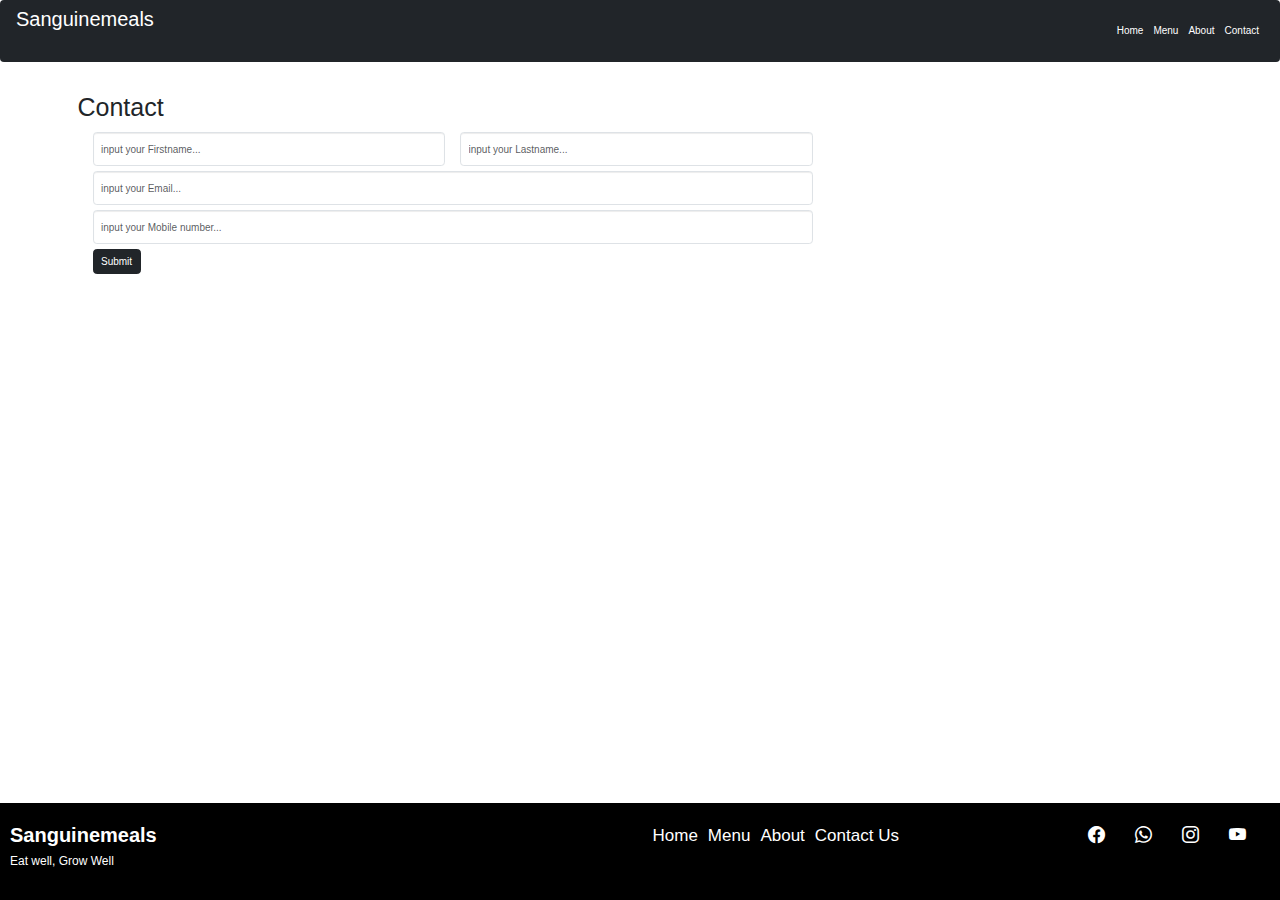
<file: contact/index.html>
<!DOCTYPE html><html lang="en" data-critters-container><head>
  <meta charset="utf-8">
  <title>Sanguinemeals</title>
  <base href="https://Sanguine-Feranmi.github.io/meal">
  <meta name="viewport" content="width=device-width, initial-scale=1">
  <link rel="icon" type="image/x-icon" href="favicon.ico">
  <link rel="stylesheet" href="https://cdn.jsdelivr.net/npm/bootstrap@3.3.7/dist/css/bootstrap.min.css" integrity="sha384-BVYiiSIFeK1dGmJRAkycuHAHRg32OmUcww7on3RYdg4Va+PmSTsz/K68vbdEjh4u" crossorigin="anonymous">
  <!-- icon -->
  <!-- Option 1: Include in HTML -->
<link rel="stylesheet" href="https://cdn.jsdelivr.net/npm/bootstrap-icons@1.3.0/font/bootstrap-icons.css">
<style>@charset "UTF-8";:root{--bs-blue:#0d6efd;--bs-indigo:#6610f2;--bs-purple:#6f42c1;--bs-pink:#d63384;--bs-red:#dc3545;--bs-orange:#fd7e14;--bs-yellow:#ffc107;--bs-green:#198754;--bs-teal:#20c997;--bs-cyan:#0dcaf0;--bs-black:#000;--bs-white:#fff;--bs-gray:#6c757d;--bs-gray-dark:#343a40;--bs-gray-100:#f8f9fa;--bs-gray-200:#e9ecef;--bs-gray-300:#dee2e6;--bs-gray-400:#ced4da;--bs-gray-500:#adb5bd;--bs-gray-600:#6c757d;--bs-gray-700:#495057;--bs-gray-800:#343a40;--bs-gray-900:#212529;--bs-primary:#0d6efd;--bs-secondary:#6c757d;--bs-success:#198754;--bs-info:#0dcaf0;--bs-warning:#ffc107;--bs-danger:#dc3545;--bs-light:#f8f9fa;--bs-dark:#212529;--bs-primary-rgb:13,110,253;--bs-secondary-rgb:108,117,125;--bs-success-rgb:25,135,84;--bs-info-rgb:13,202,240;--bs-warning-rgb:255,193,7;--bs-danger-rgb:220,53,69;--bs-light-rgb:248,249,250;--bs-dark-rgb:33,37,41;--bs-primary-text-emphasis:#052c65;--bs-secondary-text-emphasis:#2b2f32;--bs-success-text-emphasis:#0a3622;--bs-info-text-emphasis:#055160;--bs-warning-text-emphasis:#664d03;--bs-danger-text-emphasis:#58151c;--bs-light-text-emphasis:#495057;--bs-dark-text-emphasis:#495057;--bs-primary-bg-subtle:#cfe2ff;--bs-secondary-bg-subtle:#e2e3e5;--bs-success-bg-subtle:#d1e7dd;--bs-info-bg-subtle:#cff4fc;--bs-warning-bg-subtle:#fff3cd;--bs-danger-bg-subtle:#f8d7da;--bs-light-bg-subtle:#fcfcfd;--bs-dark-bg-subtle:#ced4da;--bs-primary-border-subtle:#9ec5fe;--bs-secondary-border-subtle:#c4c8cb;--bs-success-border-subtle:#a3cfbb;--bs-info-border-subtle:#9eeaf9;--bs-warning-border-subtle:#ffe69c;--bs-danger-border-subtle:#f1aeb5;--bs-light-border-subtle:#e9ecef;--bs-dark-border-subtle:#adb5bd;--bs-white-rgb:255,255,255;--bs-black-rgb:0,0,0;--bs-font-sans-serif:system-ui,-apple-system,"Segoe UI",Roboto,"Helvetica Neue","Noto Sans","Liberation Sans",Arial,sans-serif,"Apple Color Emoji","Segoe UI Emoji","Segoe UI Symbol","Noto Color Emoji";--bs-font-monospace:SFMono-Regular,Menlo,Monaco,Consolas,"Liberation Mono","Courier New",monospace;--bs-gradient:linear-gradient(180deg, rgba(255, 255, 255, .15), rgba(255, 255, 255, 0));--bs-body-font-family:var(--bs-font-sans-serif);--bs-body-font-size:1rem;--bs-body-font-weight:400;--bs-body-line-height:1.5;--bs-body-color:#212529;--bs-body-color-rgb:33,37,41;--bs-body-bg:#fff;--bs-body-bg-rgb:255,255,255;--bs-emphasis-color:#000;--bs-emphasis-color-rgb:0,0,0;--bs-secondary-color:rgba(33, 37, 41, .75);--bs-secondary-color-rgb:33,37,41;--bs-secondary-bg:#e9ecef;--bs-secondary-bg-rgb:233,236,239;--bs-tertiary-color:rgba(33, 37, 41, .5);--bs-tertiary-color-rgb:33,37,41;--bs-tertiary-bg:#f8f9fa;--bs-tertiary-bg-rgb:248,249,250;--bs-heading-color:inherit;--bs-link-color:#0d6efd;--bs-link-color-rgb:13,110,253;--bs-link-decoration:underline;--bs-link-hover-color:#0a58ca;--bs-link-hover-color-rgb:10,88,202;--bs-code-color:#d63384;--bs-highlight-color:#212529;--bs-highlight-bg:#fff3cd;--bs-border-width:1px;--bs-border-style:solid;--bs-border-color:#dee2e6;--bs-border-color-translucent:rgba(0, 0, 0, .175);--bs-border-radius:.375rem;--bs-border-radius-sm:.25rem;--bs-border-radius-lg:.5rem;--bs-border-radius-xl:1rem;--bs-border-radius-xxl:2rem;--bs-border-radius-2xl:var(--bs-border-radius-xxl);--bs-border-radius-pill:50rem;--bs-box-shadow:0 .5rem 1rem rgba(0, 0, 0, .15);--bs-box-shadow-sm:0 .125rem .25rem rgba(0, 0, 0, .075);--bs-box-shadow-lg:0 1rem 3rem rgba(0, 0, 0, .175);--bs-box-shadow-inset:inset 0 1px 2px rgba(0, 0, 0, .075);--bs-focus-ring-width:.25rem;--bs-focus-ring-opacity:.25;--bs-focus-ring-color:rgba(13, 110, 253, .25);--bs-form-valid-color:#198754;--bs-form-valid-border-color:#198754;--bs-form-invalid-color:#dc3545;--bs-form-invalid-border-color:#dc3545}*,:after,:before{box-sizing:border-box}@media (prefers-reduced-motion:no-preference){:root{scroll-behavior:smooth}}body{margin:0;font-family:var(--bs-body-font-family);font-size:var(--bs-body-font-size);font-weight:var(--bs-body-font-weight);line-height:var(--bs-body-line-height);color:var(--bs-body-color);text-align:var(--bs-body-text-align);background-color:var(--bs-body-bg);-webkit-text-size-adjust:100%;-webkit-tap-highlight-color:transparent}h1{margin-top:0;margin-bottom:.5rem;font-weight:500;line-height:1.2;color:var(--bs-heading-color)}h1{font-size:calc(1.375rem + 1.5vw)}@media (min-width:1200px){h1{font-size:2.5rem}}p{margin-top:0;margin-bottom:1rem}ul{padding-left:2rem}ul{margin-top:0;margin-bottom:1rem}a{color:rgba(var(--bs-link-color-rgb),var(--bs-link-opacity,1));text-decoration:underline}a:hover{--bs-link-color-rgb:var(--bs-link-hover-color-rgb)}button{border-radius:0}button:focus:not(:focus-visible){outline:0}button,input{margin:0;font-family:inherit;font-size:inherit;line-height:inherit}button{text-transform:none}[type=button],button{-webkit-appearance:button}[type=button]:not(:disabled),button:not(:disabled){cursor:pointer}.container,.container-fluid{--bs-gutter-x:1.5rem;--bs-gutter-y:0;width:100%;padding-right:calc(var(--bs-gutter-x) * .5);padding-left:calc(var(--bs-gutter-x) * .5);margin-right:auto;margin-left:auto}@media (min-width:576px){.container{max-width:540px}}@media (min-width:768px){.container{max-width:720px}}@media (min-width:992px){.container{max-width:960px}}@media (min-width:1200px){.container{max-width:1140px}}@media (min-width:1400px){.container{max-width:1320px}}:root{--bs-breakpoint-xs:0;--bs-breakpoint-sm:576px;--bs-breakpoint-md:768px;--bs-breakpoint-lg:992px;--bs-breakpoint-xl:1200px;--bs-breakpoint-xxl:1400px}.row{--bs-gutter-x:1.5rem;--bs-gutter-y:0;display:flex;flex-wrap:wrap;margin-top:calc(-1 * var(--bs-gutter-y));margin-right:calc(-.5 * var(--bs-gutter-x));margin-left:calc(-.5 * var(--bs-gutter-x))}.row>*{flex-shrink:0;width:100%;max-width:100%;padding-right:calc(var(--bs-gutter-x) * .5);padding-left:calc(var(--bs-gutter-x) * .5);margin-top:var(--bs-gutter-y)}@media (min-width:992px){.col-lg-2{flex:0 0 auto;width:16.66666667%}.col-lg-4{flex:0 0 auto;width:33.33333333%}.col-lg-6{flex:0 0 auto;width:50%}.col-lg-8{flex:0 0 auto;width:66.66666667%}.col-lg-12{flex:0 0 auto;width:100%}}.form-control{display:block;width:100%;padding:.375rem .75rem;font-size:1rem;font-weight:400;line-height:1.5;color:var(--bs-body-color);-webkit-appearance:none;-moz-appearance:none;appearance:none;background-color:var(--bs-body-bg);background-clip:padding-box;border:var(--bs-border-width) solid var(--bs-border-color);border-radius:var(--bs-border-radius);transition:border-color .15s ease-in-out,box-shadow .15s ease-in-out}@media (prefers-reduced-motion:reduce){.form-control{transition:none}}.form-control:focus{color:var(--bs-body-color);background-color:var(--bs-body-bg);border-color:#86b7fe;outline:0;box-shadow:0 0 0 .25rem #0d6efd40}.form-control::-webkit-date-and-time-value{min-width:85px;height:1.5em;margin:0}.form-control::-webkit-datetime-edit{display:block;padding:0}.form-control::-moz-placeholder{color:var(--bs-secondary-color);opacity:1}.form-control::placeholder{color:var(--bs-secondary-color);opacity:1}.form-control:disabled{background-color:var(--bs-secondary-bg);opacity:1}.form-control::-webkit-file-upload-button{padding:.375rem .75rem;margin:-.375rem -.75rem;-webkit-margin-end:.75rem;margin-inline-end:.75rem;color:var(--bs-body-color);background-color:var(--bs-tertiary-bg);pointer-events:none;border-color:inherit;border-style:solid;border-width:0;border-inline-end-width:var(--bs-border-width);border-radius:0;-webkit-transition:color .15s ease-in-out,background-color .15s ease-in-out,border-color .15s ease-in-out,box-shadow .15s ease-in-out;transition:color .15s ease-in-out,background-color .15s ease-in-out,border-color .15s ease-in-out,box-shadow .15s ease-in-out}.form-control::file-selector-button{padding:.375rem .75rem;margin:-.375rem -.75rem;-webkit-margin-end:.75rem;margin-inline-end:.75rem;color:var(--bs-body-color);background-color:var(--bs-tertiary-bg);pointer-events:none;border-color:inherit;border-style:solid;border-width:0;border-inline-end-width:var(--bs-border-width);border-radius:0;transition:color .15s ease-in-out,background-color .15s ease-in-out,border-color .15s ease-in-out,box-shadow .15s ease-in-out}@media (prefers-reduced-motion:reduce){.form-control::-webkit-file-upload-button{-webkit-transition:none;transition:none}.form-control::file-selector-button{transition:none}}.form-control:hover:not(:disabled):not([readonly])::-webkit-file-upload-button{background-color:var(--bs-secondary-bg)}.form-control:hover:not(:disabled):not([readonly])::file-selector-button{background-color:var(--bs-secondary-bg)}.btn{--bs-btn-padding-x:.75rem;--bs-btn-padding-y:.375rem;--bs-btn-font-family: ;--bs-btn-font-size:1rem;--bs-btn-font-weight:400;--bs-btn-line-height:1.5;--bs-btn-color:var(--bs-body-color);--bs-btn-bg:transparent;--bs-btn-border-width:var(--bs-border-width);--bs-btn-border-color:transparent;--bs-btn-border-radius:var(--bs-border-radius);--bs-btn-hover-border-color:transparent;--bs-btn-box-shadow:inset 0 1px 0 rgba(255, 255, 255, .15),0 1px 1px rgba(0, 0, 0, .075);--bs-btn-disabled-opacity:.65;--bs-btn-focus-box-shadow:0 0 0 .25rem rgba(var(--bs-btn-focus-shadow-rgb), .5);display:inline-block;padding:var(--bs-btn-padding-y) var(--bs-btn-padding-x);font-family:var(--bs-btn-font-family);font-size:var(--bs-btn-font-size);font-weight:var(--bs-btn-font-weight);line-height:var(--bs-btn-line-height);color:var(--bs-btn-color);text-align:center;text-decoration:none;vertical-align:middle;cursor:pointer;-webkit-user-select:none;-moz-user-select:none;user-select:none;border:var(--bs-btn-border-width) solid var(--bs-btn-border-color);border-radius:var(--bs-btn-border-radius);background-color:var(--bs-btn-bg);transition:color .15s ease-in-out,background-color .15s ease-in-out,border-color .15s ease-in-out,box-shadow .15s ease-in-out}@media (prefers-reduced-motion:reduce){.btn{transition:none}}.btn:hover{color:var(--bs-btn-hover-color);background-color:var(--bs-btn-hover-bg);border-color:var(--bs-btn-hover-border-color)}.btn:focus-visible{color:var(--bs-btn-hover-color);background-color:var(--bs-btn-hover-bg);border-color:var(--bs-btn-hover-border-color);outline:0;box-shadow:var(--bs-btn-focus-box-shadow)}.btn:first-child:active{color:var(--bs-btn-active-color);background-color:var(--bs-btn-active-bg);border-color:var(--bs-btn-active-border-color)}.btn:first-child:active:focus-visible{box-shadow:var(--bs-btn-focus-box-shadow)}.btn:disabled{color:var(--bs-btn-disabled-color);pointer-events:none;background-color:var(--bs-btn-disabled-bg);border-color:var(--bs-btn-disabled-border-color);opacity:var(--bs-btn-disabled-opacity)}.btn-dark{--bs-btn-color:#fff;--bs-btn-bg:#212529;--bs-btn-border-color:#212529;--bs-btn-hover-color:#fff;--bs-btn-hover-bg:#424649;--bs-btn-hover-border-color:#373b3e;--bs-btn-focus-shadow-rgb:66,70,73;--bs-btn-active-color:#fff;--bs-btn-active-bg:#4d5154;--bs-btn-active-border-color:#373b3e;--bs-btn-active-shadow:inset 0 3px 5px rgba(0, 0, 0, .125);--bs-btn-disabled-color:#fff;--bs-btn-disabled-bg:#212529;--bs-btn-disabled-border-color:#212529}.collapse:not(.show){display:none}.nav-link{display:block;padding:var(--bs-nav-link-padding-y) var(--bs-nav-link-padding-x);font-size:var(--bs-nav-link-font-size);font-weight:var(--bs-nav-link-font-weight);color:var(--bs-nav-link-color);text-decoration:none;background:0 0;border:0;transition:color .15s ease-in-out,background-color .15s ease-in-out,border-color .15s ease-in-out}@media (prefers-reduced-motion:reduce){.nav-link{transition:none}}.nav-link:focus,.nav-link:hover{color:var(--bs-nav-link-hover-color)}.nav-link:focus-visible{outline:0;box-shadow:0 0 0 .25rem #0d6efd40}.nav-link:disabled{color:var(--bs-nav-link-disabled-color);pointer-events:none;cursor:default}.navbar{--bs-navbar-padding-x:0;--bs-navbar-padding-y:.5rem;--bs-navbar-color:rgba(var(--bs-emphasis-color-rgb), .65);--bs-navbar-hover-color:rgba(var(--bs-emphasis-color-rgb), .8);--bs-navbar-disabled-color:rgba(var(--bs-emphasis-color-rgb), .3);--bs-navbar-active-color:rgba(var(--bs-emphasis-color-rgb), 1);--bs-navbar-brand-padding-y:.3125rem;--bs-navbar-brand-margin-end:1rem;--bs-navbar-brand-font-size:1.25rem;--bs-navbar-brand-color:rgba(var(--bs-emphasis-color-rgb), 1);--bs-navbar-brand-hover-color:rgba(var(--bs-emphasis-color-rgb), 1);--bs-navbar-nav-link-padding-x:.5rem;--bs-navbar-toggler-padding-y:.25rem;--bs-navbar-toggler-padding-x:.75rem;--bs-navbar-toggler-font-size:1.25rem;--bs-navbar-toggler-icon-bg:url("data:image/svg+xml,%3csvg xmlns='http://www.w3.org/2000/svg' viewBox='0 0 30 30'%3e%3cpath stroke='rgba%2833, 37, 41, 0.75%29' stroke-linecap='round' stroke-miterlimit='10' stroke-width='2' d='M4 7h22M4 15h22M4 23h22'/%3e%3c/svg%3e");--bs-navbar-toggler-border-color:rgba(var(--bs-emphasis-color-rgb), .15);--bs-navbar-toggler-border-radius:var(--bs-border-radius);--bs-navbar-toggler-focus-width:.25rem;--bs-navbar-toggler-transition:box-shadow .15s ease-in-out;position:relative;display:flex;flex-wrap:wrap;align-items:center;justify-content:space-between;padding:var(--bs-navbar-padding-y) var(--bs-navbar-padding-x)}.navbar-brand{padding-top:var(--bs-navbar-brand-padding-y);padding-bottom:var(--bs-navbar-brand-padding-y);margin-right:var(--bs-navbar-brand-margin-end);font-size:var(--bs-navbar-brand-font-size);color:var(--bs-navbar-brand-color);text-decoration:none;white-space:nowrap}.navbar-brand:focus,.navbar-brand:hover{color:var(--bs-navbar-brand-hover-color)}.navbar-nav{--bs-nav-link-padding-x:0;--bs-nav-link-padding-y:.5rem;--bs-nav-link-font-weight: ;--bs-nav-link-color:var(--bs-navbar-color);--bs-nav-link-hover-color:var(--bs-navbar-hover-color);--bs-nav-link-disabled-color:var(--bs-navbar-disabled-color);display:flex;flex-direction:column;padding-left:0;margin-bottom:0;list-style:none}.navbar-collapse{flex-basis:100%;flex-grow:1;align-items:center}.navbar-toggler{padding:var(--bs-navbar-toggler-padding-y) var(--bs-navbar-toggler-padding-x);font-size:var(--bs-navbar-toggler-font-size);line-height:1;color:var(--bs-navbar-color);background-color:transparent;border:var(--bs-border-width) solid var(--bs-navbar-toggler-border-color);border-radius:var(--bs-navbar-toggler-border-radius);transition:var(--bs-navbar-toggler-transition)}@media (prefers-reduced-motion:reduce){.navbar-toggler{transition:none}}.navbar-toggler:hover{text-decoration:none}.navbar-toggler:focus{text-decoration:none;outline:0;box-shadow:0 0 0 var(--bs-navbar-toggler-focus-width)}.navbar-toggler-icon{display:inline-block;width:1.5em;height:1.5em;vertical-align:middle;background-image:var(--bs-navbar-toggler-icon-bg);background-repeat:no-repeat;background-position:center;background-size:100%}@media (min-width:992px){.navbar-expand-lg{flex-wrap:nowrap;justify-content:flex-start}.navbar-expand-lg .navbar-nav{flex-direction:row}.navbar-expand-lg .navbar-nav .nav-link{padding-right:var(--bs-navbar-nav-link-padding-x);padding-left:var(--bs-navbar-nav-link-padding-x)}.navbar-expand-lg .navbar-collapse{display:flex!important;flex-basis:auto}.navbar-expand-lg .navbar-toggler{display:none}}.my-5{margin-top:3rem!important;margin-bottom:3rem!important}.mt-2{margin-top:.5rem!important}.mt-5{margin-top:3rem!important}.ms-auto{margin-left:auto!important}.bg-dark{--bs-bg-opacity:1;background-color:rgba(var(--bs-dark-rgb),var(--bs-bg-opacity))!important}*{margin:0;padding:0}:root{--primary-color: #3fc060;--secondary-color: #162328;--nav-color: #fff}body{height:100vh;font-family:Arial,Helvetica,sans-serif}
</style><link rel="stylesheet" href="styles-PLH7WG4U.css" media="print" onload="this.media='all'"><noscript><link rel="stylesheet" href="styles-PLH7WG4U.css"></noscript><style ng-app-id="ng">.navbar-expand-lg[_ngcontent-ng-c979679351]   .navbar-nav[_ngcontent-ng-c979679351]   .nav-link[_ngcontent-ng-c979679351]{color:var(--nav-color)}.navbar-expand-lg[_ngcontent-ng-c979679351]   .navbar-nav[_ngcontent-ng-c979679351]   .nav-link.active-class[_ngcontent-ng-c979679351]{color:var(--primary-color);font-weight:bolder;text-decoration:underline}nav[_ngcontent-ng-c979679351]{margin-bottom:0}.logo[_ngcontent-ng-c979679351]{color:#fff;font-size:20px}</style><style ng-app-id="ng">.footer[_ngcontent-ng-c745604108]{background-color:#000;padding:20px 10px;overflow:hidden;position:sticky;top:100%}h1[_ngcontent-ng-c745604108]{color:#fff;font-weight:bolder;font-size:20px;cursor:pointer;transition:.5s}h1[_ngcontent-ng-c745604108]:hover{color:var(--primary-color);font-size:21px}p[_ngcontent-ng-c745604108]{font-size:12px;color:#fff}a[_ngcontent-ng-c745604108]{color:#fff;text-decoration:none;padding:0 5px;font-size:17px}a[_ngcontent-ng-c745604108]:hover{color:var(--primary-color)}i[_ngcontent-ng-c745604108]{padding:0 10px}</style></head>
<body><!--nghm-->
  <app-root _nghost-ng-c582792440 ng-version="17.0.3" ngh="1" ng-server-context="ssg"><app-navbar _ngcontent-ng-c582792440 _nghost-ng-c979679351 ngh="0"><nav _ngcontent-ng-c979679351 class="navbar navbar-expand-lg navbar-light bg-dark"><a _ngcontent-ng-c979679351 routerlink class="navbar-brand logo" href="https://Sanguine-Feranmi.github.io/meal/">Sanguinemeals</a><button _ngcontent-ng-c979679351 type="button" data-toggle="collapse" data-target="#navbarNav" aria-controls="navbarNav" aria-expanded="false" aria-label="Toggle navigation" class="navbar-toggler"><span _ngcontent-ng-c979679351 class="navbar-toggler-icon"></span></button><div _ngcontent-ng-c979679351 id="navbarNav" class="collapse navbar-collapse"><ul _ngcontent-ng-c979679351 class="navbar-nav ms-auto"><li _ngcontent-ng-c979679351 class="nav-item"><a _ngcontent-ng-c979679351 routerlink routerlinkactive="active-class" class="nav-link" href="https://Sanguine-Feranmi.github.io/meal/">Home</a></li><li _ngcontent-ng-c979679351 class="nav-item"><a _ngcontent-ng-c979679351 routerlink="menu" routerlinkactive="active-class" class="nav-link" href="https://Sanguine-Feranmi.github.io/meal/menu">Menu</a></li><li _ngcontent-ng-c979679351 class="nav-item"><a _ngcontent-ng-c979679351 routerlink="about" routerlinkactive="active-class" class="nav-link" href="https://Sanguine-Feranmi.github.io/meal/about">About</a></li><li _ngcontent-ng-c979679351 class="nav-item"><a _ngcontent-ng-c979679351 routerlink="contact" routerlinkactive="active-class" class="nav-link active-class" href="https://Sanguine-Feranmi.github.io/meal/contact">Contact</a></li></ul></div></nav></app-navbar><router-outlet _ngcontent-ng-c582792440></router-outlet><app-contact _nghost-ng-c83252580 ngh="0"><div _ngcontent-ng-c83252580 class="container my-5"><h1 _ngcontent-ng-c83252580>Contact</h1><form _ngcontent-ng-c83252580 action class="col-lg-8"><div _ngcontent-ng-c83252580 class="row"><div _ngcontent-ng-c83252580 class="col-lg-6 mt-2"><input _ngcontent-ng-c83252580 type="text" placeholder="input your Firstname..." class="form-control"></div><div _ngcontent-ng-c83252580 class="col-lg-6 mt-2"><input _ngcontent-ng-c83252580 type="text" placeholder="input your Lastname..." class="form-control"></div><div _ngcontent-ng-c83252580 class="col-lg-12 mt-2"><input _ngcontent-ng-c83252580 type="Email" placeholder="input your Email..." class="form-control"></div><div _ngcontent-ng-c83252580 class="col-lg-12 mt-2"><input _ngcontent-ng-c83252580 type="text" placeholder="input your Mobile number..." class="form-control"></div><div _ngcontent-ng-c83252580 class="col-lg-12 mt-2"><button _ngcontent-ng-c83252580 class="btn btn-dark btn-md">Submit</button></div></div></form></div></app-contact><!----><app-footer _ngcontent-ng-c582792440 _nghost-ng-c745604108 ngh="0"><div _ngcontent-ng-c745604108 class="container-fluid footer mt-5"><div _ngcontent-ng-c745604108 class="row"><div _ngcontent-ng-c745604108 my-3 class="col-lg-6"><h1 _ngcontent-ng-c745604108 routerlink tabindex="0">Sanguinemeals</h1><p _ngcontent-ng-c745604108>Eat well, Grow Well</p></div><div _ngcontent-ng-c745604108 my-3 class="col-lg-4"><a _ngcontent-ng-c745604108 routerlink href="https://Sanguine-Feranmi.github.io/meal/">Home</a><a _ngcontent-ng-c745604108 routerlink="menu" href="https://Sanguine-Feranmi.github.io/meal/menu">Menu</a><a _ngcontent-ng-c745604108 routerlink="about" href="https://Sanguine-Feranmi.github.io/meal/about">About</a><a _ngcontent-ng-c745604108 routerlink="contact" href="https://Sanguine-Feranmi.github.io/meal/contact">Contact Us</a></div><div _ngcontent-ng-c745604108 my-3 class="col-lg-2"><a _ngcontent-ng-c745604108 href="#"><i _ngcontent-ng-c745604108 class="bi bi-facebook"></i></a><a _ngcontent-ng-c745604108 href="#"><i _ngcontent-ng-c745604108 class="bi bi-whatsapp"></i></a><a _ngcontent-ng-c745604108 href="#"><i _ngcontent-ng-c745604108 class="bi bi-instagram"></i></a><a _ngcontent-ng-c745604108 href="#"><i _ngcontent-ng-c745604108 class="bi bi-youtube"></i></a></div></div></div></app-footer></app-root>
<script src="polyfills-LZBJRJJE.js" type="module"></script><script src="scripts-NCWJS6GS.js" defer></script><script src="main-MMTD2CME.js" type="module"></script>

<script id="ng-state" type="application/json">{"__nghData__":[{},{"c":{"1":[{"i":"c83252580","r":1}]}}]}</script></body></html>
</file>
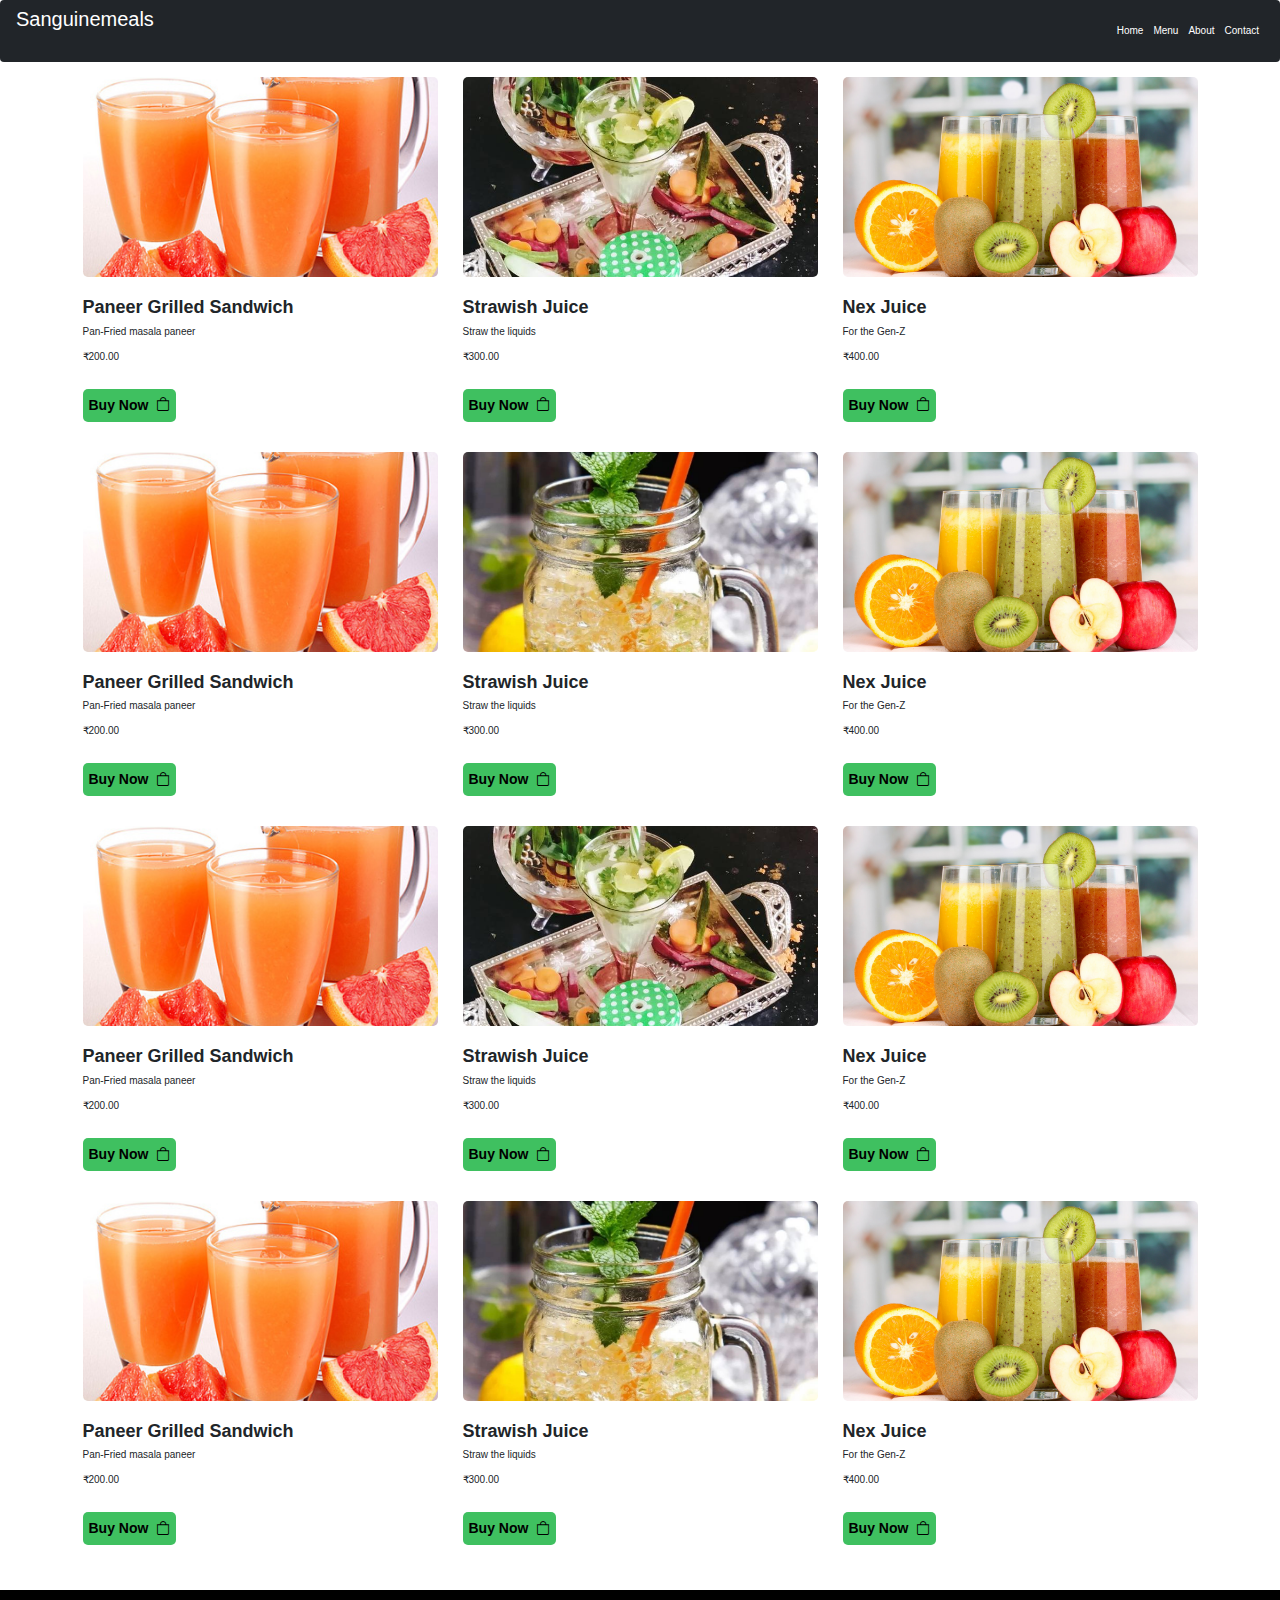
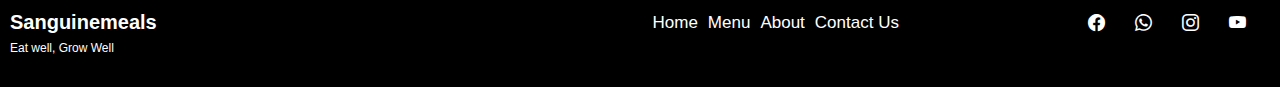
<file: menu/index.html>
<!DOCTYPE html><html lang="en" data-critters-container><head>
  <meta charset="utf-8">
  <title>Sanguinemeals</title>
  <base href="https://Sanguine-Feranmi.github.io/meal">
  <meta name="viewport" content="width=device-width, initial-scale=1">
  <link rel="icon" type="image/x-icon" href="favicon.ico">
  <link rel="stylesheet" href="https://cdn.jsdelivr.net/npm/bootstrap@3.3.7/dist/css/bootstrap.min.css" integrity="sha384-BVYiiSIFeK1dGmJRAkycuHAHRg32OmUcww7on3RYdg4Va+PmSTsz/K68vbdEjh4u" crossorigin="anonymous">
  <!-- icon -->
  <!-- Option 1: Include in HTML -->
<link rel="stylesheet" href="https://cdn.jsdelivr.net/npm/bootstrap-icons@1.3.0/font/bootstrap-icons.css">
<style>@charset "UTF-8";:root{--bs-blue:#0d6efd;--bs-indigo:#6610f2;--bs-purple:#6f42c1;--bs-pink:#d63384;--bs-red:#dc3545;--bs-orange:#fd7e14;--bs-yellow:#ffc107;--bs-green:#198754;--bs-teal:#20c997;--bs-cyan:#0dcaf0;--bs-black:#000;--bs-white:#fff;--bs-gray:#6c757d;--bs-gray-dark:#343a40;--bs-gray-100:#f8f9fa;--bs-gray-200:#e9ecef;--bs-gray-300:#dee2e6;--bs-gray-400:#ced4da;--bs-gray-500:#adb5bd;--bs-gray-600:#6c757d;--bs-gray-700:#495057;--bs-gray-800:#343a40;--bs-gray-900:#212529;--bs-primary:#0d6efd;--bs-secondary:#6c757d;--bs-success:#198754;--bs-info:#0dcaf0;--bs-warning:#ffc107;--bs-danger:#dc3545;--bs-light:#f8f9fa;--bs-dark:#212529;--bs-primary-rgb:13,110,253;--bs-secondary-rgb:108,117,125;--bs-success-rgb:25,135,84;--bs-info-rgb:13,202,240;--bs-warning-rgb:255,193,7;--bs-danger-rgb:220,53,69;--bs-light-rgb:248,249,250;--bs-dark-rgb:33,37,41;--bs-primary-text-emphasis:#052c65;--bs-secondary-text-emphasis:#2b2f32;--bs-success-text-emphasis:#0a3622;--bs-info-text-emphasis:#055160;--bs-warning-text-emphasis:#664d03;--bs-danger-text-emphasis:#58151c;--bs-light-text-emphasis:#495057;--bs-dark-text-emphasis:#495057;--bs-primary-bg-subtle:#cfe2ff;--bs-secondary-bg-subtle:#e2e3e5;--bs-success-bg-subtle:#d1e7dd;--bs-info-bg-subtle:#cff4fc;--bs-warning-bg-subtle:#fff3cd;--bs-danger-bg-subtle:#f8d7da;--bs-light-bg-subtle:#fcfcfd;--bs-dark-bg-subtle:#ced4da;--bs-primary-border-subtle:#9ec5fe;--bs-secondary-border-subtle:#c4c8cb;--bs-success-border-subtle:#a3cfbb;--bs-info-border-subtle:#9eeaf9;--bs-warning-border-subtle:#ffe69c;--bs-danger-border-subtle:#f1aeb5;--bs-light-border-subtle:#e9ecef;--bs-dark-border-subtle:#adb5bd;--bs-white-rgb:255,255,255;--bs-black-rgb:0,0,0;--bs-font-sans-serif:system-ui,-apple-system,"Segoe UI",Roboto,"Helvetica Neue","Noto Sans","Liberation Sans",Arial,sans-serif,"Apple Color Emoji","Segoe UI Emoji","Segoe UI Symbol","Noto Color Emoji";--bs-font-monospace:SFMono-Regular,Menlo,Monaco,Consolas,"Liberation Mono","Courier New",monospace;--bs-gradient:linear-gradient(180deg, rgba(255, 255, 255, .15), rgba(255, 255, 255, 0));--bs-body-font-family:var(--bs-font-sans-serif);--bs-body-font-size:1rem;--bs-body-font-weight:400;--bs-body-line-height:1.5;--bs-body-color:#212529;--bs-body-color-rgb:33,37,41;--bs-body-bg:#fff;--bs-body-bg-rgb:255,255,255;--bs-emphasis-color:#000;--bs-emphasis-color-rgb:0,0,0;--bs-secondary-color:rgba(33, 37, 41, .75);--bs-secondary-color-rgb:33,37,41;--bs-secondary-bg:#e9ecef;--bs-secondary-bg-rgb:233,236,239;--bs-tertiary-color:rgba(33, 37, 41, .5);--bs-tertiary-color-rgb:33,37,41;--bs-tertiary-bg:#f8f9fa;--bs-tertiary-bg-rgb:248,249,250;--bs-heading-color:inherit;--bs-link-color:#0d6efd;--bs-link-color-rgb:13,110,253;--bs-link-decoration:underline;--bs-link-hover-color:#0a58ca;--bs-link-hover-color-rgb:10,88,202;--bs-code-color:#d63384;--bs-highlight-color:#212529;--bs-highlight-bg:#fff3cd;--bs-border-width:1px;--bs-border-style:solid;--bs-border-color:#dee2e6;--bs-border-color-translucent:rgba(0, 0, 0, .175);--bs-border-radius:.375rem;--bs-border-radius-sm:.25rem;--bs-border-radius-lg:.5rem;--bs-border-radius-xl:1rem;--bs-border-radius-xxl:2rem;--bs-border-radius-2xl:var(--bs-border-radius-xxl);--bs-border-radius-pill:50rem;--bs-box-shadow:0 .5rem 1rem rgba(0, 0, 0, .15);--bs-box-shadow-sm:0 .125rem .25rem rgba(0, 0, 0, .075);--bs-box-shadow-lg:0 1rem 3rem rgba(0, 0, 0, .175);--bs-box-shadow-inset:inset 0 1px 2px rgba(0, 0, 0, .075);--bs-focus-ring-width:.25rem;--bs-focus-ring-opacity:.25;--bs-focus-ring-color:rgba(13, 110, 253, .25);--bs-form-valid-color:#198754;--bs-form-valid-border-color:#198754;--bs-form-invalid-color:#dc3545;--bs-form-invalid-border-color:#dc3545}*,:after,:before{box-sizing:border-box}@media (prefers-reduced-motion:no-preference){:root{scroll-behavior:smooth}}body{margin:0;font-family:var(--bs-body-font-family);font-size:var(--bs-body-font-size);font-weight:var(--bs-body-font-weight);line-height:var(--bs-body-line-height);color:var(--bs-body-color);text-align:var(--bs-body-text-align);background-color:var(--bs-body-bg);-webkit-text-size-adjust:100%;-webkit-tap-highlight-color:transparent}h1{margin-top:0;margin-bottom:.5rem;font-weight:500;line-height:1.2;color:var(--bs-heading-color)}h1{font-size:calc(1.375rem + 1.5vw)}@media (min-width:1200px){h1{font-size:2.5rem}}p{margin-top:0;margin-bottom:1rem}ul{padding-left:2rem}ul{margin-top:0;margin-bottom:1rem}a{color:rgba(var(--bs-link-color-rgb),var(--bs-link-opacity,1));text-decoration:underline}a:hover{--bs-link-color-rgb:var(--bs-link-hover-color-rgb)}img{vertical-align:middle}button{border-radius:0}button:focus:not(:focus-visible){outline:0}button{margin:0;font-family:inherit;font-size:inherit;line-height:inherit}button{text-transform:none}[type=button],button{-webkit-appearance:button}[type=button]:not(:disabled),button:not(:disabled){cursor:pointer}.container,.container-fluid{--bs-gutter-x:1.5rem;--bs-gutter-y:0;width:100%;padding-right:calc(var(--bs-gutter-x) * .5);padding-left:calc(var(--bs-gutter-x) * .5);margin-right:auto;margin-left:auto}@media (min-width:576px){.container{max-width:540px}}@media (min-width:768px){.container{max-width:720px}}@media (min-width:992px){.container{max-width:960px}}@media (min-width:1200px){.container{max-width:1140px}}@media (min-width:1400px){.container{max-width:1320px}}:root{--bs-breakpoint-xs:0;--bs-breakpoint-sm:576px;--bs-breakpoint-md:768px;--bs-breakpoint-lg:992px;--bs-breakpoint-xl:1200px;--bs-breakpoint-xxl:1400px}.row{--bs-gutter-x:1.5rem;--bs-gutter-y:0;display:flex;flex-wrap:wrap;margin-top:calc(-1 * var(--bs-gutter-y));margin-right:calc(-.5 * var(--bs-gutter-x));margin-left:calc(-.5 * var(--bs-gutter-x))}.row>*{flex-shrink:0;width:100%;max-width:100%;padding-right:calc(var(--bs-gutter-x) * .5);padding-left:calc(var(--bs-gutter-x) * .5);margin-top:var(--bs-gutter-y)}@media (min-width:992px){.col-lg-2{flex:0 0 auto;width:16.66666667%}.col-lg-4{flex:0 0 auto;width:33.33333333%}.col-lg-6{flex:0 0 auto;width:50%}}.btn{--bs-btn-padding-x:.75rem;--bs-btn-padding-y:.375rem;--bs-btn-font-family: ;--bs-btn-font-size:1rem;--bs-btn-font-weight:400;--bs-btn-line-height:1.5;--bs-btn-color:var(--bs-body-color);--bs-btn-bg:transparent;--bs-btn-border-width:var(--bs-border-width);--bs-btn-border-color:transparent;--bs-btn-border-radius:var(--bs-border-radius);--bs-btn-hover-border-color:transparent;--bs-btn-box-shadow:inset 0 1px 0 rgba(255, 255, 255, .15),0 1px 1px rgba(0, 0, 0, .075);--bs-btn-disabled-opacity:.65;--bs-btn-focus-box-shadow:0 0 0 .25rem rgba(var(--bs-btn-focus-shadow-rgb), .5);display:inline-block;padding:var(--bs-btn-padding-y) var(--bs-btn-padding-x);font-family:var(--bs-btn-font-family);font-size:var(--bs-btn-font-size);font-weight:var(--bs-btn-font-weight);line-height:var(--bs-btn-line-height);color:var(--bs-btn-color);text-align:center;text-decoration:none;vertical-align:middle;cursor:pointer;-webkit-user-select:none;-moz-user-select:none;user-select:none;border:var(--bs-btn-border-width) solid var(--bs-btn-border-color);border-radius:var(--bs-btn-border-radius);background-color:var(--bs-btn-bg);transition:color .15s ease-in-out,background-color .15s ease-in-out,border-color .15s ease-in-out,box-shadow .15s ease-in-out}@media (prefers-reduced-motion:reduce){.btn{transition:none}}.btn:hover{color:var(--bs-btn-hover-color);background-color:var(--bs-btn-hover-bg);border-color:var(--bs-btn-hover-border-color)}.btn:focus-visible{color:var(--bs-btn-hover-color);background-color:var(--bs-btn-hover-bg);border-color:var(--bs-btn-hover-border-color);outline:0;box-shadow:var(--bs-btn-focus-box-shadow)}.btn:first-child:active,:not(.btn-check)+.btn:active{color:var(--bs-btn-active-color);background-color:var(--bs-btn-active-bg);border-color:var(--bs-btn-active-border-color)}.btn:first-child:active:focus-visible,:not(.btn-check)+.btn:active:focus-visible{box-shadow:var(--bs-btn-focus-box-shadow)}.btn:disabled{color:var(--bs-btn-disabled-color);pointer-events:none;background-color:var(--bs-btn-disabled-bg);border-color:var(--bs-btn-disabled-border-color);opacity:var(--bs-btn-disabled-opacity)}.collapse:not(.show){display:none}.nav-link{display:block;padding:var(--bs-nav-link-padding-y) var(--bs-nav-link-padding-x);font-size:var(--bs-nav-link-font-size);font-weight:var(--bs-nav-link-font-weight);color:var(--bs-nav-link-color);text-decoration:none;background:0 0;border:0;transition:color .15s ease-in-out,background-color .15s ease-in-out,border-color .15s ease-in-out}@media (prefers-reduced-motion:reduce){.nav-link{transition:none}}.nav-link:focus,.nav-link:hover{color:var(--bs-nav-link-hover-color)}.nav-link:focus-visible{outline:0;box-shadow:0 0 0 .25rem #0d6efd40}.nav-link:disabled{color:var(--bs-nav-link-disabled-color);pointer-events:none;cursor:default}.navbar{--bs-navbar-padding-x:0;--bs-navbar-padding-y:.5rem;--bs-navbar-color:rgba(var(--bs-emphasis-color-rgb), .65);--bs-navbar-hover-color:rgba(var(--bs-emphasis-color-rgb), .8);--bs-navbar-disabled-color:rgba(var(--bs-emphasis-color-rgb), .3);--bs-navbar-active-color:rgba(var(--bs-emphasis-color-rgb), 1);--bs-navbar-brand-padding-y:.3125rem;--bs-navbar-brand-margin-end:1rem;--bs-navbar-brand-font-size:1.25rem;--bs-navbar-brand-color:rgba(var(--bs-emphasis-color-rgb), 1);--bs-navbar-brand-hover-color:rgba(var(--bs-emphasis-color-rgb), 1);--bs-navbar-nav-link-padding-x:.5rem;--bs-navbar-toggler-padding-y:.25rem;--bs-navbar-toggler-padding-x:.75rem;--bs-navbar-toggler-font-size:1.25rem;--bs-navbar-toggler-icon-bg:url("data:image/svg+xml,%3csvg xmlns='http://www.w3.org/2000/svg' viewBox='0 0 30 30'%3e%3cpath stroke='rgba%2833, 37, 41, 0.75%29' stroke-linecap='round' stroke-miterlimit='10' stroke-width='2' d='M4 7h22M4 15h22M4 23h22'/%3e%3c/svg%3e");--bs-navbar-toggler-border-color:rgba(var(--bs-emphasis-color-rgb), .15);--bs-navbar-toggler-border-radius:var(--bs-border-radius);--bs-navbar-toggler-focus-width:.25rem;--bs-navbar-toggler-transition:box-shadow .15s ease-in-out;position:relative;display:flex;flex-wrap:wrap;align-items:center;justify-content:space-between;padding:var(--bs-navbar-padding-y) var(--bs-navbar-padding-x)}.navbar-brand{padding-top:var(--bs-navbar-brand-padding-y);padding-bottom:var(--bs-navbar-brand-padding-y);margin-right:var(--bs-navbar-brand-margin-end);font-size:var(--bs-navbar-brand-font-size);color:var(--bs-navbar-brand-color);text-decoration:none;white-space:nowrap}.navbar-brand:focus,.navbar-brand:hover{color:var(--bs-navbar-brand-hover-color)}.navbar-nav{--bs-nav-link-padding-x:0;--bs-nav-link-padding-y:.5rem;--bs-nav-link-font-weight: ;--bs-nav-link-color:var(--bs-navbar-color);--bs-nav-link-hover-color:var(--bs-navbar-hover-color);--bs-nav-link-disabled-color:var(--bs-navbar-disabled-color);display:flex;flex-direction:column;padding-left:0;margin-bottom:0;list-style:none}.navbar-collapse{flex-basis:100%;flex-grow:1;align-items:center}.navbar-toggler{padding:var(--bs-navbar-toggler-padding-y) var(--bs-navbar-toggler-padding-x);font-size:var(--bs-navbar-toggler-font-size);line-height:1;color:var(--bs-navbar-color);background-color:transparent;border:var(--bs-border-width) solid var(--bs-navbar-toggler-border-color);border-radius:var(--bs-navbar-toggler-border-radius);transition:var(--bs-navbar-toggler-transition)}@media (prefers-reduced-motion:reduce){.navbar-toggler{transition:none}}.navbar-toggler:hover{text-decoration:none}.navbar-toggler:focus{text-decoration:none;outline:0;box-shadow:0 0 0 var(--bs-navbar-toggler-focus-width)}.navbar-toggler-icon{display:inline-block;width:1.5em;height:1.5em;vertical-align:middle;background-image:var(--bs-navbar-toggler-icon-bg);background-repeat:no-repeat;background-position:center;background-size:100%}@media (min-width:992px){.navbar-expand-lg{flex-wrap:nowrap;justify-content:flex-start}.navbar-expand-lg .navbar-nav{flex-direction:row}.navbar-expand-lg .navbar-nav .nav-link{padding-right:var(--bs-navbar-nav-link-padding-x);padding-left:var(--bs-navbar-nav-link-padding-x)}.navbar-expand-lg .navbar-collapse{display:flex!important;flex-basis:auto}.navbar-expand-lg .navbar-toggler{display:none}}.my-3{margin-top:1rem!important;margin-bottom:1rem!important}.mt-5{margin-top:3rem!important}.ms-auto{margin-left:auto!important}.bg-dark{--bs-bg-opacity:1;background-color:rgba(var(--bs-dark-rgb),var(--bs-bg-opacity))!important}*{margin:0;padding:0}:root{--primary-color: #3fc060;--secondary-color: #162328;--nav-color: #fff}body{height:100vh;font-family:Arial,Helvetica,sans-serif}
</style><link rel="stylesheet" href="styles-PLH7WG4U.css" media="print" onload="this.media='all'"><noscript><link rel="stylesheet" href="styles-PLH7WG4U.css"></noscript><style ng-app-id="ng">.navbar-expand-lg[_ngcontent-ng-c979679351]   .navbar-nav[_ngcontent-ng-c979679351]   .nav-link[_ngcontent-ng-c979679351]{color:var(--nav-color)}.navbar-expand-lg[_ngcontent-ng-c979679351]   .navbar-nav[_ngcontent-ng-c979679351]   .nav-link.active-class[_ngcontent-ng-c979679351]{color:var(--primary-color);font-weight:bolder;text-decoration:underline}nav[_ngcontent-ng-c979679351]{margin-bottom:0}.logo[_ngcontent-ng-c979679351]{color:#fff;font-size:20px}</style><style ng-app-id="ng">.footer[_ngcontent-ng-c745604108]{background-color:#000;padding:20px 10px;overflow:hidden;position:sticky;top:100%}h1[_ngcontent-ng-c745604108]{color:#fff;font-weight:bolder;font-size:20px;cursor:pointer;transition:.5s}h1[_ngcontent-ng-c745604108]:hover{color:var(--primary-color);font-size:21px}p[_ngcontent-ng-c745604108]{font-size:12px;color:#fff}a[_ngcontent-ng-c745604108]{color:#fff;text-decoration:none;padding:0 5px;font-size:17px}a[_ngcontent-ng-c745604108]:hover{color:var(--primary-color)}i[_ngcontent-ng-c745604108]{padding:0 10px}</style><style ng-app-id="ng">.foodbox[_ngcontent-ng-c341830580]{padding:5px}.foodbox[_ngcontent-ng-c341830580]   img[_ngcontent-ng-c341830580]{width:100%;height:200px;object-fit:cover;border-radius:5px}.foodbox[_ngcontent-ng-c341830580]   h1[_ngcontent-ng-c341830580]{font-size:18px;margin-top:20px;font-weight:bolder}.foodbox[_ngcontent-ng-c341830580]   .buybtn[_ngcontent-ng-c341830580]{color:#000;background:var(--primary-color);padding:5px;text-decoration:none;font-weight:700;font-size:14px;border-radius:5px}</style></head>
<body><!--nghm-->
  <app-root _nghost-ng-c582792440 ng-version="17.0.3" ngh="2" ng-server-context="ssg"><app-navbar _ngcontent-ng-c582792440 _nghost-ng-c979679351 ngh="0"><nav _ngcontent-ng-c979679351 class="navbar navbar-expand-lg navbar-light bg-dark"><a _ngcontent-ng-c979679351 routerlink class="navbar-brand logo" href="https://Sanguine-Feranmi.github.io/meal/">Sanguinemeals</a><button _ngcontent-ng-c979679351 type="button" data-toggle="collapse" data-target="#navbarNav" aria-controls="navbarNav" aria-expanded="false" aria-label="Toggle navigation" class="navbar-toggler"><span _ngcontent-ng-c979679351 class="navbar-toggler-icon"></span></button><div _ngcontent-ng-c979679351 id="navbarNav" class="collapse navbar-collapse"><ul _ngcontent-ng-c979679351 class="navbar-nav ms-auto"><li _ngcontent-ng-c979679351 class="nav-item"><a _ngcontent-ng-c979679351 routerlink routerlinkactive="active-class" class="nav-link" href="https://Sanguine-Feranmi.github.io/meal/">Home</a></li><li _ngcontent-ng-c979679351 class="nav-item"><a _ngcontent-ng-c979679351 routerlink="menu" routerlinkactive="active-class" class="nav-link active-class" href="https://Sanguine-Feranmi.github.io/meal/menu">Menu</a></li><li _ngcontent-ng-c979679351 class="nav-item"><a _ngcontent-ng-c979679351 routerlink="about" routerlinkactive="active-class" class="nav-link" href="https://Sanguine-Feranmi.github.io/meal/about">About</a></li><li _ngcontent-ng-c979679351 class="nav-item"><a _ngcontent-ng-c979679351 routerlink="contact" routerlinkactive="active-class" class="nav-link" href="https://Sanguine-Feranmi.github.io/meal/contact">Contact</a></li></ul></div></nav></app-navbar><router-outlet _ngcontent-ng-c582792440></router-outlet><app-menu _nghost-ng-c341830580 ngh="1"><div _ngcontent-ng-c341830580 class="container"><div _ngcontent-ng-c341830580 class="row"><div _ngcontent-ng-c341830580 class="col-lg-4"><div _ngcontent-ng-c341830580 class="foodbox my-3"><img _ngcontent-ng-c341830580 alt src="../../../assets/images/grapefruit-juice.jpg"><h1 _ngcontent-ng-c341830580> Paneer Grilled Sandwich </h1><p _ngcontent-ng-c341830580>Pan-Fried masala paneer</p><p _ngcontent-ng-c341830580>₹200.00</p><br _ngcontent-ng-c341830580><a _ngcontent-ng-c341830580 class="buybtn btn" href="https://Sanguine-Feranmi.github.io/meal/menu/1">Buy Now &nbsp;<i _ngcontent-ng-c341830580 class="bi bi-bag"></i></a></div></div><div _ngcontent-ng-c341830580 class="col-lg-4"><div _ngcontent-ng-c341830580 class="foodbox my-3"><img _ngcontent-ng-c341830580 alt src="../../../assets/images/lemon-juice-summer-special-drink-lemon-cool-juice-recipe-main-photo.jpg"><h1 _ngcontent-ng-c341830580> Strawish Juice </h1><p _ngcontent-ng-c341830580>Straw the liquids</p><p _ngcontent-ng-c341830580>₹300.00</p><br _ngcontent-ng-c341830580><a _ngcontent-ng-c341830580 class="buybtn btn" href="https://Sanguine-Feranmi.github.io/meal/menu/2">Buy Now &nbsp;<i _ngcontent-ng-c341830580 class="bi bi-bag"></i></a></div></div><div _ngcontent-ng-c341830580 class="col-lg-4"><div _ngcontent-ng-c341830580 class="foodbox my-3"><img _ngcontent-ng-c341830580 alt src="../../../assets/images/nex-fruitjuice.jpg"><h1 _ngcontent-ng-c341830580> Nex Juice </h1><p _ngcontent-ng-c341830580>For the Gen-Z</p><p _ngcontent-ng-c341830580>₹400.00</p><br _ngcontent-ng-c341830580><a _ngcontent-ng-c341830580 class="buybtn btn" href="https://Sanguine-Feranmi.github.io/meal/menu/3">Buy Now &nbsp;<i _ngcontent-ng-c341830580 class="bi bi-bag"></i></a></div></div><div _ngcontent-ng-c341830580 class="col-lg-4"><div _ngcontent-ng-c341830580 class="foodbox my-3"><img _ngcontent-ng-c341830580 alt src="../../../assets/images/grapefruit-juice.jpg"><h1 _ngcontent-ng-c341830580> Paneer Grilled Sandwich </h1><p _ngcontent-ng-c341830580>Pan-Fried masala paneer</p><p _ngcontent-ng-c341830580>₹200.00</p><br _ngcontent-ng-c341830580><a _ngcontent-ng-c341830580 class="buybtn btn" href="https://Sanguine-Feranmi.github.io/meal/menu/4">Buy Now &nbsp;<i _ngcontent-ng-c341830580 class="bi bi-bag"></i></a></div></div><div _ngcontent-ng-c341830580 class="col-lg-4"><div _ngcontent-ng-c341830580 class="foodbox my-3"><img _ngcontent-ng-c341830580 alt src="../../../assets/images/photo.jpg"><h1 _ngcontent-ng-c341830580> Strawish Juice </h1><p _ngcontent-ng-c341830580>Straw the liquids</p><p _ngcontent-ng-c341830580>₹300.00</p><br _ngcontent-ng-c341830580><a _ngcontent-ng-c341830580 class="buybtn btn" href="https://Sanguine-Feranmi.github.io/meal/menu/5">Buy Now &nbsp;<i _ngcontent-ng-c341830580 class="bi bi-bag"></i></a></div></div><div _ngcontent-ng-c341830580 class="col-lg-4"><div _ngcontent-ng-c341830580 class="foodbox my-3"><img _ngcontent-ng-c341830580 alt src="../../../assets/images/nex-fruitjuice.jpg"><h1 _ngcontent-ng-c341830580> Nex Juice </h1><p _ngcontent-ng-c341830580>For the Gen-Z</p><p _ngcontent-ng-c341830580>₹400.00</p><br _ngcontent-ng-c341830580><a _ngcontent-ng-c341830580 class="buybtn btn" href="https://Sanguine-Feranmi.github.io/meal/menu/6">Buy Now &nbsp;<i _ngcontent-ng-c341830580 class="bi bi-bag"></i></a></div></div><div _ngcontent-ng-c341830580 class="col-lg-4"><div _ngcontent-ng-c341830580 class="foodbox my-3"><img _ngcontent-ng-c341830580 alt src="../../../assets/images/grapefruit-juice.jpg"><h1 _ngcontent-ng-c341830580> Paneer Grilled Sandwich </h1><p _ngcontent-ng-c341830580>Pan-Fried masala paneer</p><p _ngcontent-ng-c341830580>₹200.00</p><br _ngcontent-ng-c341830580><a _ngcontent-ng-c341830580 class="buybtn btn" href="https://Sanguine-Feranmi.github.io/meal/menu/7">Buy Now &nbsp;<i _ngcontent-ng-c341830580 class="bi bi-bag"></i></a></div></div><div _ngcontent-ng-c341830580 class="col-lg-4"><div _ngcontent-ng-c341830580 class="foodbox my-3"><img _ngcontent-ng-c341830580 alt src="../../../assets/images/lemon-juice-summer-special-drink-lemon-cool-juice-recipe-main-photo.jpg"><h1 _ngcontent-ng-c341830580> Strawish Juice </h1><p _ngcontent-ng-c341830580>Straw the liquids</p><p _ngcontent-ng-c341830580>₹300.00</p><br _ngcontent-ng-c341830580><a _ngcontent-ng-c341830580 class="buybtn btn" href="https://Sanguine-Feranmi.github.io/meal/menu/8">Buy Now &nbsp;<i _ngcontent-ng-c341830580 class="bi bi-bag"></i></a></div></div><div _ngcontent-ng-c341830580 class="col-lg-4"><div _ngcontent-ng-c341830580 class="foodbox my-3"><img _ngcontent-ng-c341830580 alt src="../../../assets/images/nex-fruitjuice.jpg"><h1 _ngcontent-ng-c341830580> Nex Juice </h1><p _ngcontent-ng-c341830580>For the Gen-Z</p><p _ngcontent-ng-c341830580>₹400.00</p><br _ngcontent-ng-c341830580><a _ngcontent-ng-c341830580 class="buybtn btn" href="https://Sanguine-Feranmi.github.io/meal/menu/9">Buy Now &nbsp;<i _ngcontent-ng-c341830580 class="bi bi-bag"></i></a></div></div><div _ngcontent-ng-c341830580 class="col-lg-4"><div _ngcontent-ng-c341830580 class="foodbox my-3"><img _ngcontent-ng-c341830580 alt src="../../../assets/images/grapefruit-juice.jpg"><h1 _ngcontent-ng-c341830580> Paneer Grilled Sandwich </h1><p _ngcontent-ng-c341830580>Pan-Fried masala paneer</p><p _ngcontent-ng-c341830580>₹200.00</p><br _ngcontent-ng-c341830580><a _ngcontent-ng-c341830580 class="buybtn btn" href="https://Sanguine-Feranmi.github.io/meal/menu/10">Buy Now &nbsp;<i _ngcontent-ng-c341830580 class="bi bi-bag"></i></a></div></div><div _ngcontent-ng-c341830580 class="col-lg-4"><div _ngcontent-ng-c341830580 class="foodbox my-3"><img _ngcontent-ng-c341830580 alt src="../../../assets/images/photo.jpg"><h1 _ngcontent-ng-c341830580> Strawish Juice </h1><p _ngcontent-ng-c341830580>Straw the liquids</p><p _ngcontent-ng-c341830580>₹300.00</p><br _ngcontent-ng-c341830580><a _ngcontent-ng-c341830580 class="buybtn btn" href="https://Sanguine-Feranmi.github.io/meal/menu/11">Buy Now &nbsp;<i _ngcontent-ng-c341830580 class="bi bi-bag"></i></a></div></div><div _ngcontent-ng-c341830580 class="col-lg-4"><div _ngcontent-ng-c341830580 class="foodbox my-3"><img _ngcontent-ng-c341830580 alt src="../../../assets/images/nex-fruitjuice.jpg"><h1 _ngcontent-ng-c341830580> Nex Juice </h1><p _ngcontent-ng-c341830580>For the Gen-Z</p><p _ngcontent-ng-c341830580>₹400.00</p><br _ngcontent-ng-c341830580><a _ngcontent-ng-c341830580 class="buybtn btn" href="https://Sanguine-Feranmi.github.io/meal/menu/12">Buy Now &nbsp;<i _ngcontent-ng-c341830580 class="bi bi-bag"></i></a></div></div><!----></div></div></app-menu><!----><app-footer _ngcontent-ng-c582792440 _nghost-ng-c745604108 ngh="0"><div _ngcontent-ng-c745604108 class="container-fluid footer mt-5"><div _ngcontent-ng-c745604108 class="row"><div _ngcontent-ng-c745604108 my-3 class="col-lg-6"><h1 _ngcontent-ng-c745604108 routerlink tabindex="0">Sanguinemeals</h1><p _ngcontent-ng-c745604108>Eat well, Grow Well</p></div><div _ngcontent-ng-c745604108 my-3 class="col-lg-4"><a _ngcontent-ng-c745604108 routerlink href="https://Sanguine-Feranmi.github.io/meal/">Home</a><a _ngcontent-ng-c745604108 routerlink="menu" href="https://Sanguine-Feranmi.github.io/meal/menu">Menu</a><a _ngcontent-ng-c745604108 routerlink="about" href="https://Sanguine-Feranmi.github.io/meal/about">About</a><a _ngcontent-ng-c745604108 routerlink="contact" href="https://Sanguine-Feranmi.github.io/meal/contact">Contact Us</a></div><div _ngcontent-ng-c745604108 my-3 class="col-lg-2"><a _ngcontent-ng-c745604108 href="#"><i _ngcontent-ng-c745604108 class="bi bi-facebook"></i></a><a _ngcontent-ng-c745604108 href="#"><i _ngcontent-ng-c745604108 class="bi bi-whatsapp"></i></a><a _ngcontent-ng-c745604108 href="#"><i _ngcontent-ng-c745604108 class="bi bi-instagram"></i></a><a _ngcontent-ng-c745604108 href="#"><i _ngcontent-ng-c745604108 class="bi bi-youtube"></i></a></div></div></div></app-footer></app-root>
<script src="polyfills-LZBJRJJE.js" type="module"></script><script src="scripts-NCWJS6GS.js" defer></script><script src="main-MMTD2CME.js" type="module"></script>

<script id="ng-state" type="application/json">{"__nghData__":[{},{"t":{"2":"t0"},"c":{"2":[{"i":"t0","r":1,"x":12}]}},{"c":{"1":[{"i":"c341830580","r":1}]}}]}</script></body></html>
</file>
<file: styles-PLH7WG4U.css>
@charset "UTF-8";:root,[data-bs-theme=light]{--bs-blue:#0d6efd;--bs-indigo:#6610f2;--bs-purple:#6f42c1;--bs-pink:#d63384;--bs-red:#dc3545;--bs-orange:#fd7e14;--bs-yellow:#ffc107;--bs-green:#198754;--bs-teal:#20c997;--bs-cyan:#0dcaf0;--bs-black:#000;--bs-white:#fff;--bs-gray:#6c757d;--bs-gray-dark:#343a40;--bs-gray-100:#f8f9fa;--bs-gray-200:#e9ecef;--bs-gray-300:#dee2e6;--bs-gray-400:#ced4da;--bs-gray-500:#adb5bd;--bs-gray-600:#6c757d;--bs-gray-700:#495057;--bs-gray-800:#343a40;--bs-gray-900:#212529;--bs-primary:#0d6efd;--bs-secondary:#6c757d;--bs-success:#198754;--bs-info:#0dcaf0;--bs-warning:#ffc107;--bs-danger:#dc3545;--bs-light:#f8f9fa;--bs-dark:#212529;--bs-primary-rgb:13,110,253;--bs-secondary-rgb:108,117,125;--bs-success-rgb:25,135,84;--bs-info-rgb:13,202,240;--bs-warning-rgb:255,193,7;--bs-danger-rgb:220,53,69;--bs-light-rgb:248,249,250;--bs-dark-rgb:33,37,41;--bs-primary-text-emphasis:#052c65;--bs-secondary-text-emphasis:#2b2f32;--bs-success-text-emphasis:#0a3622;--bs-info-text-emphasis:#055160;--bs-warning-text-emphasis:#664d03;--bs-danger-text-emphasis:#58151c;--bs-light-text-emphasis:#495057;--bs-dark-text-emphasis:#495057;--bs-primary-bg-subtle:#cfe2ff;--bs-secondary-bg-subtle:#e2e3e5;--bs-success-bg-subtle:#d1e7dd;--bs-info-bg-subtle:#cff4fc;--bs-warning-bg-subtle:#fff3cd;--bs-danger-bg-subtle:#f8d7da;--bs-light-bg-subtle:#fcfcfd;--bs-dark-bg-subtle:#ced4da;--bs-primary-border-subtle:#9ec5fe;--bs-secondary-border-subtle:#c4c8cb;--bs-success-border-subtle:#a3cfbb;--bs-info-border-subtle:#9eeaf9;--bs-warning-border-subtle:#ffe69c;--bs-danger-border-subtle:#f1aeb5;--bs-light-border-subtle:#e9ecef;--bs-dark-border-subtle:#adb5bd;--bs-white-rgb:255,255,255;--bs-black-rgb:0,0,0;--bs-font-sans-serif:system-ui,-apple-system,"Segoe UI",Roboto,"Helvetica Neue","Noto Sans","Liberation Sans",Arial,sans-serif,"Apple Color Emoji","Segoe UI Emoji","Segoe UI Symbol","Noto Color Emoji";--bs-font-monospace:SFMono-Regular,Menlo,Monaco,Consolas,"Liberation Mono","Courier New",monospace;--bs-gradient:linear-gradient(180deg, rgba(255, 255, 255, .15), rgba(255, 255, 255, 0));--bs-body-font-family:var(--bs-font-sans-serif);--bs-body-font-size:1rem;--bs-body-font-weight:400;--bs-body-line-height:1.5;--bs-body-color:#212529;--bs-body-color-rgb:33,37,41;--bs-body-bg:#fff;--bs-body-bg-rgb:255,255,255;--bs-emphasis-color:#000;--bs-emphasis-color-rgb:0,0,0;--bs-secondary-color:rgba(33, 37, 41, .75);--bs-secondary-color-rgb:33,37,41;--bs-secondary-bg:#e9ecef;--bs-secondary-bg-rgb:233,236,239;--bs-tertiary-color:rgba(33, 37, 41, .5);--bs-tertiary-color-rgb:33,37,41;--bs-tertiary-bg:#f8f9fa;--bs-tertiary-bg-rgb:248,249,250;--bs-heading-color:inherit;--bs-link-color:#0d6efd;--bs-link-color-rgb:13,110,253;--bs-link-decoration:underline;--bs-link-hover-color:#0a58ca;--bs-link-hover-color-rgb:10,88,202;--bs-code-color:#d63384;--bs-highlight-color:#212529;--bs-highlight-bg:#fff3cd;--bs-border-width:1px;--bs-border-style:solid;--bs-border-color:#dee2e6;--bs-border-color-translucent:rgba(0, 0, 0, .175);--bs-border-radius:.375rem;--bs-border-radius-sm:.25rem;--bs-border-radius-lg:.5rem;--bs-border-radius-xl:1rem;--bs-border-radius-xxl:2rem;--bs-border-radius-2xl:var(--bs-border-radius-xxl);--bs-border-radius-pill:50rem;--bs-box-shadow:0 .5rem 1rem rgba(0, 0, 0, .15);--bs-box-shadow-sm:0 .125rem .25rem rgba(0, 0, 0, .075);--bs-box-shadow-lg:0 1rem 3rem rgba(0, 0, 0, .175);--bs-box-shadow-inset:inset 0 1px 2px rgba(0, 0, 0, .075);--bs-focus-ring-width:.25rem;--bs-focus-ring-opacity:.25;--bs-focus-ring-color:rgba(13, 110, 253, .25);--bs-form-valid-color:#198754;--bs-form-valid-border-color:#198754;--bs-form-invalid-color:#dc3545;--bs-form-invalid-border-color:#dc3545}[data-bs-theme=dark]{color-scheme:dark;--bs-body-color:#dee2e6;--bs-body-color-rgb:222,226,230;--bs-body-bg:#212529;--bs-body-bg-rgb:33,37,41;--bs-emphasis-color:#fff;--bs-emphasis-color-rgb:255,255,255;--bs-secondary-color:rgba(222, 226, 230, .75);--bs-secondary-color-rgb:222,226,230;--bs-secondary-bg:#343a40;--bs-secondary-bg-rgb:52,58,64;--bs-tertiary-color:rgba(222, 226, 230, .5);--bs-tertiary-color-rgb:222,226,230;--bs-tertiary-bg:#2b3035;--bs-tertiary-bg-rgb:43,48,53;--bs-primary-text-emphasis:#6ea8fe;--bs-secondary-text-emphasis:#a7acb1;--bs-success-text-emphasis:#75b798;--bs-info-text-emphasis:#6edff6;--bs-warning-text-emphasis:#ffda6a;--bs-danger-text-emphasis:#ea868f;--bs-light-text-emphasis:#f8f9fa;--bs-dark-text-emphasis:#dee2e6;--bs-primary-bg-subtle:#031633;--bs-secondary-bg-subtle:#161719;--bs-success-bg-subtle:#051b11;--bs-info-bg-subtle:#032830;--bs-warning-bg-subtle:#332701;--bs-danger-bg-subtle:#2c0b0e;--bs-light-bg-subtle:#343a40;--bs-dark-bg-subtle:#1a1d20;--bs-primary-border-subtle:#084298;--bs-secondary-border-subtle:#41464b;--bs-success-border-subtle:#0f5132;--bs-info-border-subtle:#087990;--bs-warning-border-subtle:#997404;--bs-danger-border-subtle:#842029;--bs-light-border-subtle:#495057;--bs-dark-border-subtle:#343a40;--bs-heading-color:inherit;--bs-link-color:#6ea8fe;--bs-link-hover-color:#8bb9fe;--bs-link-color-rgb:110,168,254;--bs-link-hover-color-rgb:139,185,254;--bs-code-color:#e685b5;--bs-highlight-color:#dee2e6;--bs-highlight-bg:#664d03;--bs-border-color:#495057;--bs-border-color-translucent:rgba(255, 255, 255, .15);--bs-form-valid-color:#75b798;--bs-form-valid-border-color:#75b798;--bs-form-invalid-color:#ea868f;--bs-form-invalid-border-color:#ea868f}*,:after,:before{box-sizing:border-box}@media (prefers-reduced-motion:no-preference){:root{scroll-behavior:smooth}}body{margin:0;font-family:var(--bs-body-font-family);font-size:var(--bs-body-font-size);font-weight:var(--bs-body-font-weight);line-height:var(--bs-body-line-height);color:var(--bs-body-color);text-align:var(--bs-body-text-align);background-color:var(--bs-body-bg);-webkit-text-size-adjust:100%;-webkit-tap-highlight-color:transparent}hr{margin:1rem 0;color:inherit;border:0;border-top:var(--bs-border-width) solid;opacity:.25}.h1,.h2,.h3,.h4,.h5,.h6,h1,h2,h3,h4,h5,h6{margin-top:0;margin-bottom:.5rem;font-weight:500;line-height:1.2;color:var(--bs-heading-color)}.h1,h1{font-size:calc(1.375rem + 1.5vw)}@media (min-width:1200px){.h1,h1{font-size:2.5rem}}.h2,h2{font-size:calc(1.325rem + .9vw)}@media (min-width:1200px){.h2,h2{font-size:2rem}}.h3,h3{font-size:calc(1.3rem + .6vw)}@media (min-width:1200px){.h3,h3{font-size:1.75rem}}.h4,h4{font-size:calc(1.275rem + .3vw)}@media (min-width:1200px){.h4,h4{font-size:1.5rem}}.h5,h5{font-size:1.25rem}.h6,h6{font-size:1rem}p{margin-top:0;margin-bottom:1rem}abbr[title]{-webkit-text-decoration:underline dotted;text-decoration:underline dotted;cursor:help;-webkit-text-decoration-skip-ink:none;text-decoration-skip-ink:none}address{margin-bottom:1rem;font-style:normal;line-height:inherit}ol,ul{padding-left:2rem}dl,ol,ul{margin-top:0;margin-bottom:1rem}ol ol,ol ul,ul ol,ul ul{margin-bottom:0}dt{font-weight:700}dd{margin-bottom:.5rem;margin-left:0}blockquote{margin:0 0 1rem}b,strong{font-weight:bolder}.small,small{font-size:.875em}.mark,mark{padding:.1875em;color:var(--bs-highlight-color);background-color:var(--bs-highlight-bg)}sub,sup{position:relative;font-size:.75em;line-height:0;vertical-align:baseline}sub{bottom:-.25em}sup{top:-.5em}a{color:rgba(var(--bs-link-color-rgb),var(--bs-link-opacity,1));text-decoration:underline}a:hover{--bs-link-color-rgb:var(--bs-link-hover-color-rgb)}a:not([href]):not([class]),a:not([href]):not([class]):hover{color:inherit;text-decoration:none}code,kbd,pre,samp{font-family:var(--bs-font-monospace);font-size:1em}pre{display:block;margin-top:0;margin-bottom:1rem;overflow:auto;font-size:.875em}pre code{font-size:inherit;color:inherit;word-break:normal}code{font-size:.875em;color:var(--bs-code-color);word-wrap:break-word}a>code{color:inherit}kbd{padding:.1875rem .375rem;font-size:.875em;color:var(--bs-body-bg);background-color:var(--bs-body-color);border-radius:.25rem}kbd kbd{padding:0;font-size:1em}figure{margin:0 0 1rem}img,svg{vertical-align:middle}table{caption-side:bottom;border-collapse:collapse}caption{padding-top:.5rem;padding-bottom:.5rem;color:var(--bs-secondary-color);text-align:left}th{text-align:inherit;text-align:-webkit-match-parent}tbody,td,tfoot,th,thead,tr{border-color:inherit;border-style:solid;border-width:0}label{display:inline-block}button{border-radius:0}button:focus:not(:focus-visible){outline:0}button,input,optgroup,select,textarea{margin:0;font-family:inherit;font-size:inherit;line-height:inherit}button,select{text-transform:none}[role=button]{cursor:pointer}select{word-wrap:normal}select:disabled{opacity:1}[list]:not([type=date]):not([type=datetime-local]):not([type=month]):not([type=week]):not([type=time])::-webkit-calendar-picker-indicator{display:none!important}[type=button],[type=reset],[type=submit],button{-webkit-appearance:button}[type=button]:not(:disabled),[type=reset]:not(:disabled),[type=submit]:not(:disabled),button:not(:disabled){cursor:pointer}::-moz-focus-inner{padding:0;border-style:none}textarea{resize:vertical}fieldset{min-width:0;padding:0;margin:0;border:0}legend{float:left;width:100%;padding:0;margin-bottom:.5rem;font-size:calc(1.275rem + .3vw);line-height:inherit}@media (min-width:1200px){legend{font-size:1.5rem}}legend+*{clear:left}::-webkit-datetime-edit-day-field,::-webkit-datetime-edit-fields-wrapper,::-webkit-datetime-edit-hour-field,::-webkit-datetime-edit-minute,::-webkit-datetime-edit-month-field,::-webkit-datetime-edit-text,::-webkit-datetime-edit-year-field{padding:0}::-webkit-inner-spin-button{height:auto}[type=search]{-webkit-appearance:textfield;outline-offset:-2px}::-webkit-search-decoration{-webkit-appearance:none}::-webkit-color-swatch-wrapper{padding:0}::-webkit-file-upload-button{font:inherit;-webkit-appearance:button}::file-selector-button{font:inherit;-webkit-appearance:button}output{display:inline-block}iframe{border:0}summary{display:list-item;cursor:pointer}progress{vertical-align:baseline}[hidden]{display:none!important}.lead{font-size:1.25rem;font-weight:300}.display-1{font-size:calc(1.625rem + 4.5vw);font-weight:300;line-height:1.2}@media (min-width:1200px){.display-1{font-size:5rem}}.display-2{font-size:calc(1.575rem + 3.9vw);font-weight:300;line-height:1.2}@media (min-width:1200px){.display-2{font-size:4.5rem}}.display-3{font-size:calc(1.525rem + 3.3vw);font-weight:300;line-height:1.2}@media (min-width:1200px){.display-3{font-size:4rem}}.display-4{font-size:calc(1.475rem + 2.7vw);font-weight:300;line-height:1.2}@media (min-width:1200px){.display-4{font-size:3.5rem}}.display-5{font-size:calc(1.425rem + 2.1vw);font-weight:300;line-height:1.2}@media (min-width:1200px){.display-5{font-size:3rem}}.display-6{font-size:calc(1.375rem + 1.5vw);font-weight:300;line-height:1.2}@media (min-width:1200px){.display-6{font-size:2.5rem}}.list-unstyled,.list-inline{padding-left:0;list-style:none}.list-inline-item{display:inline-block}.list-inline-item:not(:last-child){margin-right:.5rem}.initialism{font-size:.875em;text-transform:uppercase}.blockquote{margin-bottom:1rem;font-size:1.25rem}.blockquote>:last-child{margin-bottom:0}.blockquote-footer{margin-top:-1rem;margin-bottom:1rem;font-size:.875em;color:#6c757d}.blockquote-footer:before{content:"\2014\a0"}.img-fluid{max-width:100%;height:auto}.img-thumbnail{padding:.25rem;background-color:var(--bs-body-bg);border:var(--bs-border-width) solid var(--bs-border-color);border-radius:var(--bs-border-radius);max-width:100%;height:auto}.figure{display:inline-block}.figure-img{margin-bottom:.5rem;line-height:1}.figure-caption{font-size:.875em;color:var(--bs-secondary-color)}.container,.container-fluid,.container-lg,.container-md,.container-sm,.container-xl,.container-xxl{--bs-gutter-x:1.5rem;--bs-gutter-y:0;width:100%;padding-right:calc(var(--bs-gutter-x) * .5);padding-left:calc(var(--bs-gutter-x) * .5);margin-right:auto;margin-left:auto}@media (min-width:576px){.container,.container-sm{max-width:540px}}@media (min-width:768px){.container,.container-md,.container-sm{max-width:720px}}@media (min-width:992px){.container,.container-lg,.container-md,.container-sm{max-width:960px}}@media (min-width:1200px){.container,.container-lg,.container-md,.container-sm,.container-xl{max-width:1140px}}@media (min-width:1400px){.container,.container-lg,.container-md,.container-sm,.container-xl,.container-xxl{max-width:1320px}}:root{--bs-breakpoint-xs:0;--bs-breakpoint-sm:576px;--bs-breakpoint-md:768px;--bs-breakpoint-lg:992px;--bs-breakpoint-xl:1200px;--bs-breakpoint-xxl:1400px}.row{--bs-gutter-x:1.5rem;--bs-gutter-y:0;display:flex;flex-wrap:wrap;margin-top:calc(-1 * var(--bs-gutter-y));margin-right:calc(-.5 * var(--bs-gutter-x));margin-left:calc(-.5 * var(--bs-gutter-x))}.row>*{flex-shrink:0;width:100%;max-width:100%;padding-right:calc(var(--bs-gutter-x) * .5);padding-left:calc(var(--bs-gutter-x) * .5);margin-top:var(--bs-gutter-y)}.col{flex:1 0 0%}.row-cols-auto>*{flex:0 0 auto;width:auto}.row-cols-1>*{flex:0 0 auto;width:100%}.row-cols-2>*{flex:0 0 auto;width:50%}.row-cols-3>*{flex:0 0 auto;width:33.33333333%}.row-cols-4>*{flex:0 0 auto;width:25%}.row-cols-5>*{flex:0 0 auto;width:20%}.row-cols-6>*{flex:0 0 auto;width:16.66666667%}.col-auto{flex:0 0 auto;width:auto}.col-1{flex:0 0 auto;width:8.33333333%}.col-2{flex:0 0 auto;width:16.66666667%}.col-3{flex:0 0 auto;width:25%}.col-4{flex:0 0 auto;width:33.33333333%}.col-5{flex:0 0 auto;width:41.66666667%}.col-6{flex:0 0 auto;width:50%}.col-7{flex:0 0 auto;width:58.33333333%}.col-8{flex:0 0 auto;width:66.66666667%}.col-9{flex:0 0 auto;width:75%}.col-10{flex:0 0 auto;width:83.33333333%}.col-11{flex:0 0 auto;width:91.66666667%}.col-12{flex:0 0 auto;width:100%}.offset-1{margin-left:8.33333333%}.offset-2{margin-left:16.66666667%}.offset-3{margin-left:25%}.offset-4{margin-left:33.33333333%}.offset-5{margin-left:41.66666667%}.offset-6{margin-left:50%}.offset-7{margin-left:58.33333333%}.offset-8{margin-left:66.66666667%}.offset-9{margin-left:75%}.offset-10{margin-left:83.33333333%}.offset-11{margin-left:91.66666667%}.g-0,.gx-0{--bs-gutter-x:0}.g-0,.gy-0{--bs-gutter-y:0}.g-1,.gx-1{--bs-gutter-x:.25rem}.g-1,.gy-1{--bs-gutter-y:.25rem}.g-2,.gx-2{--bs-gutter-x:.5rem}.g-2,.gy-2{--bs-gutter-y:.5rem}.g-3,.gx-3{--bs-gutter-x:1rem}.g-3,.gy-3{--bs-gutter-y:1rem}.g-4,.gx-4{--bs-gutter-x:1.5rem}.g-4,.gy-4{--bs-gutter-y:1.5rem}.g-5,.gx-5{--bs-gutter-x:3rem}.g-5,.gy-5{--bs-gutter-y:3rem}@media (min-width:576px){.col-sm{flex:1 0 0%}.row-cols-sm-auto>*{flex:0 0 auto;width:auto}.row-cols-sm-1>*{flex:0 0 auto;width:100%}.row-cols-sm-2>*{flex:0 0 auto;width:50%}.row-cols-sm-3>*{flex:0 0 auto;width:33.33333333%}.row-cols-sm-4>*{flex:0 0 auto;width:25%}.row-cols-sm-5>*{flex:0 0 auto;width:20%}.row-cols-sm-6>*{flex:0 0 auto;width:16.66666667%}.col-sm-auto{flex:0 0 auto;width:auto}.col-sm-1{flex:0 0 auto;width:8.33333333%}.col-sm-2{flex:0 0 auto;width:16.66666667%}.col-sm-3{flex:0 0 auto;width:25%}.col-sm-4{flex:0 0 auto;width:33.33333333%}.col-sm-5{flex:0 0 auto;width:41.66666667%}.col-sm-6{flex:0 0 auto;width:50%}.col-sm-7{flex:0 0 auto;width:58.33333333%}.col-sm-8{flex:0 0 auto;width:66.66666667%}.col-sm-9{flex:0 0 auto;width:75%}.col-sm-10{flex:0 0 auto;width:83.33333333%}.col-sm-11{flex:0 0 auto;width:91.66666667%}.col-sm-12{flex:0 0 auto;width:100%}.offset-sm-0{margin-left:0}.offset-sm-1{margin-left:8.33333333%}.offset-sm-2{margin-left:16.66666667%}.offset-sm-3{margin-left:25%}.offset-sm-4{margin-left:33.33333333%}.offset-sm-5{margin-left:41.66666667%}.offset-sm-6{margin-left:50%}.offset-sm-7{margin-left:58.33333333%}.offset-sm-8{margin-left:66.66666667%}.offset-sm-9{margin-left:75%}.offset-sm-10{margin-left:83.33333333%}.offset-sm-11{margin-left:91.66666667%}.g-sm-0,.gx-sm-0{--bs-gutter-x:0}.g-sm-0,.gy-sm-0{--bs-gutter-y:0}.g-sm-1,.gx-sm-1{--bs-gutter-x:.25rem}.g-sm-1,.gy-sm-1{--bs-gutter-y:.25rem}.g-sm-2,.gx-sm-2{--bs-gutter-x:.5rem}.g-sm-2,.gy-sm-2{--bs-gutter-y:.5rem}.g-sm-3,.gx-sm-3{--bs-gutter-x:1rem}.g-sm-3,.gy-sm-3{--bs-gutter-y:1rem}.g-sm-4,.gx-sm-4{--bs-gutter-x:1.5rem}.g-sm-4,.gy-sm-4{--bs-gutter-y:1.5rem}.g-sm-5,.gx-sm-5{--bs-gutter-x:3rem}.g-sm-5,.gy-sm-5{--bs-gutter-y:3rem}}@media (min-width:768px){.col-md{flex:1 0 0%}.row-cols-md-auto>*{flex:0 0 auto;width:auto}.row-cols-md-1>*{flex:0 0 auto;width:100%}.row-cols-md-2>*{flex:0 0 auto;width:50%}.row-cols-md-3>*{flex:0 0 auto;width:33.33333333%}.row-cols-md-4>*{flex:0 0 auto;width:25%}.row-cols-md-5>*{flex:0 0 auto;width:20%}.row-cols-md-6>*{flex:0 0 auto;width:16.66666667%}.col-md-auto{flex:0 0 auto;width:auto}.col-md-1{flex:0 0 auto;width:8.33333333%}.col-md-2{flex:0 0 auto;width:16.66666667%}.col-md-3{flex:0 0 auto;width:25%}.col-md-4{flex:0 0 auto;width:33.33333333%}.col-md-5{flex:0 0 auto;width:41.66666667%}.col-md-6{flex:0 0 auto;width:50%}.col-md-7{flex:0 0 auto;width:58.33333333%}.col-md-8{flex:0 0 auto;width:66.66666667%}.col-md-9{flex:0 0 auto;width:75%}.col-md-10{flex:0 0 auto;width:83.33333333%}.col-md-11{flex:0 0 auto;width:91.66666667%}.col-md-12{flex:0 0 auto;width:100%}.offset-md-0{margin-left:0}.offset-md-1{margin-left:8.33333333%}.offset-md-2{margin-left:16.66666667%}.offset-md-3{margin-left:25%}.offset-md-4{margin-left:33.33333333%}.offset-md-5{margin-left:41.66666667%}.offset-md-6{margin-left:50%}.offset-md-7{margin-left:58.33333333%}.offset-md-8{margin-left:66.66666667%}.offset-md-9{margin-left:75%}.offset-md-10{margin-left:83.33333333%}.offset-md-11{margin-left:91.66666667%}.g-md-0,.gx-md-0{--bs-gutter-x:0}.g-md-0,.gy-md-0{--bs-gutter-y:0}.g-md-1,.gx-md-1{--bs-gutter-x:.25rem}.g-md-1,.gy-md-1{--bs-gutter-y:.25rem}.g-md-2,.gx-md-2{--bs-gutter-x:.5rem}.g-md-2,.gy-md-2{--bs-gutter-y:.5rem}.g-md-3,.gx-md-3{--bs-gutter-x:1rem}.g-md-3,.gy-md-3{--bs-gutter-y:1rem}.g-md-4,.gx-md-4{--bs-gutter-x:1.5rem}.g-md-4,.gy-md-4{--bs-gutter-y:1.5rem}.g-md-5,.gx-md-5{--bs-gutter-x:3rem}.g-md-5,.gy-md-5{--bs-gutter-y:3rem}}@media (min-width:992px){.col-lg{flex:1 0 0%}.row-cols-lg-auto>*{flex:0 0 auto;width:auto}.row-cols-lg-1>*{flex:0 0 auto;width:100%}.row-cols-lg-2>*{flex:0 0 auto;width:50%}.row-cols-lg-3>*{flex:0 0 auto;width:33.33333333%}.row-cols-lg-4>*{flex:0 0 auto;width:25%}.row-cols-lg-5>*{flex:0 0 auto;width:20%}.row-cols-lg-6>*{flex:0 0 auto;width:16.66666667%}.col-lg-auto{flex:0 0 auto;width:auto}.col-lg-1{flex:0 0 auto;width:8.33333333%}.col-lg-2{flex:0 0 auto;width:16.66666667%}.col-lg-3{flex:0 0 auto;width:25%}.col-lg-4{flex:0 0 auto;width:33.33333333%}.col-lg-5{flex:0 0 auto;width:41.66666667%}.col-lg-6{flex:0 0 auto;width:50%}.col-lg-7{flex:0 0 auto;width:58.33333333%}.col-lg-8{flex:0 0 auto;width:66.66666667%}.col-lg-9{flex:0 0 auto;width:75%}.col-lg-10{flex:0 0 auto;width:83.33333333%}.col-lg-11{flex:0 0 auto;width:91.66666667%}.col-lg-12{flex:0 0 auto;width:100%}.offset-lg-0{margin-left:0}.offset-lg-1{margin-left:8.33333333%}.offset-lg-2{margin-left:16.66666667%}.offset-lg-3{margin-left:25%}.offset-lg-4{margin-left:33.33333333%}.offset-lg-5{margin-left:41.66666667%}.offset-lg-6{margin-left:50%}.offset-lg-7{margin-left:58.33333333%}.offset-lg-8{margin-left:66.66666667%}.offset-lg-9{margin-left:75%}.offset-lg-10{margin-left:83.33333333%}.offset-lg-11{margin-left:91.66666667%}.g-lg-0,.gx-lg-0{--bs-gutter-x:0}.g-lg-0,.gy-lg-0{--bs-gutter-y:0}.g-lg-1,.gx-lg-1{--bs-gutter-x:.25rem}.g-lg-1,.gy-lg-1{--bs-gutter-y:.25rem}.g-lg-2,.gx-lg-2{--bs-gutter-x:.5rem}.g-lg-2,.gy-lg-2{--bs-gutter-y:.5rem}.g-lg-3,.gx-lg-3{--bs-gutter-x:1rem}.g-lg-3,.gy-lg-3{--bs-gutter-y:1rem}.g-lg-4,.gx-lg-4{--bs-gutter-x:1.5rem}.g-lg-4,.gy-lg-4{--bs-gutter-y:1.5rem}.g-lg-5,.gx-lg-5{--bs-gutter-x:3rem}.g-lg-5,.gy-lg-5{--bs-gutter-y:3rem}}@media (min-width:1200px){.col-xl{flex:1 0 0%}.row-cols-xl-auto>*{flex:0 0 auto;width:auto}.row-cols-xl-1>*{flex:0 0 auto;width:100%}.row-cols-xl-2>*{flex:0 0 auto;width:50%}.row-cols-xl-3>*{flex:0 0 auto;width:33.33333333%}.row-cols-xl-4>*{flex:0 0 auto;width:25%}.row-cols-xl-5>*{flex:0 0 auto;width:20%}.row-cols-xl-6>*{flex:0 0 auto;width:16.66666667%}.col-xl-auto{flex:0 0 auto;width:auto}.col-xl-1{flex:0 0 auto;width:8.33333333%}.col-xl-2{flex:0 0 auto;width:16.66666667%}.col-xl-3{flex:0 0 auto;width:25%}.col-xl-4{flex:0 0 auto;width:33.33333333%}.col-xl-5{flex:0 0 auto;width:41.66666667%}.col-xl-6{flex:0 0 auto;width:50%}.col-xl-7{flex:0 0 auto;width:58.33333333%}.col-xl-8{flex:0 0 auto;width:66.66666667%}.col-xl-9{flex:0 0 auto;width:75%}.col-xl-10{flex:0 0 auto;width:83.33333333%}.col-xl-11{flex:0 0 auto;width:91.66666667%}.col-xl-12{flex:0 0 auto;width:100%}.offset-xl-0{margin-left:0}.offset-xl-1{margin-left:8.33333333%}.offset-xl-2{margin-left:16.66666667%}.offset-xl-3{margin-left:25%}.offset-xl-4{margin-left:33.33333333%}.offset-xl-5{margin-left:41.66666667%}.offset-xl-6{margin-left:50%}.offset-xl-7{margin-left:58.33333333%}.offset-xl-8{margin-left:66.66666667%}.offset-xl-9{margin-left:75%}.offset-xl-10{margin-left:83.33333333%}.offset-xl-11{margin-left:91.66666667%}.g-xl-0,.gx-xl-0{--bs-gutter-x:0}.g-xl-0,.gy-xl-0{--bs-gutter-y:0}.g-xl-1,.gx-xl-1{--bs-gutter-x:.25rem}.g-xl-1,.gy-xl-1{--bs-gutter-y:.25rem}.g-xl-2,.gx-xl-2{--bs-gutter-x:.5rem}.g-xl-2,.gy-xl-2{--bs-gutter-y:.5rem}.g-xl-3,.gx-xl-3{--bs-gutter-x:1rem}.g-xl-3,.gy-xl-3{--bs-gutter-y:1rem}.g-xl-4,.gx-xl-4{--bs-gutter-x:1.5rem}.g-xl-4,.gy-xl-4{--bs-gutter-y:1.5rem}.g-xl-5,.gx-xl-5{--bs-gutter-x:3rem}.g-xl-5,.gy-xl-5{--bs-gutter-y:3rem}}@media (min-width:1400px){.col-xxl{flex:1 0 0%}.row-cols-xxl-auto>*{flex:0 0 auto;width:auto}.row-cols-xxl-1>*{flex:0 0 auto;width:100%}.row-cols-xxl-2>*{flex:0 0 auto;width:50%}.row-cols-xxl-3>*{flex:0 0 auto;width:33.33333333%}.row-cols-xxl-4>*{flex:0 0 auto;width:25%}.row-cols-xxl-5>*{flex:0 0 auto;width:20%}.row-cols-xxl-6>*{flex:0 0 auto;width:16.66666667%}.col-xxl-auto{flex:0 0 auto;width:auto}.col-xxl-1{flex:0 0 auto;width:8.33333333%}.col-xxl-2{flex:0 0 auto;width:16.66666667%}.col-xxl-3{flex:0 0 auto;width:25%}.col-xxl-4{flex:0 0 auto;width:33.33333333%}.col-xxl-5{flex:0 0 auto;width:41.66666667%}.col-xxl-6{flex:0 0 auto;width:50%}.col-xxl-7{flex:0 0 auto;width:58.33333333%}.col-xxl-8{flex:0 0 auto;width:66.66666667%}.col-xxl-9{flex:0 0 auto;width:75%}.col-xxl-10{flex:0 0 auto;width:83.33333333%}.col-xxl-11{flex:0 0 auto;width:91.66666667%}.col-xxl-12{flex:0 0 auto;width:100%}.offset-xxl-0{margin-left:0}.offset-xxl-1{margin-left:8.33333333%}.offset-xxl-2{margin-left:16.66666667%}.offset-xxl-3{margin-left:25%}.offset-xxl-4{margin-left:33.33333333%}.offset-xxl-5{margin-left:41.66666667%}.offset-xxl-6{margin-left:50%}.offset-xxl-7{margin-left:58.33333333%}.offset-xxl-8{margin-left:66.66666667%}.offset-xxl-9{margin-left:75%}.offset-xxl-10{margin-left:83.33333333%}.offset-xxl-11{margin-left:91.66666667%}.g-xxl-0,.gx-xxl-0{--bs-gutter-x:0}.g-xxl-0,.gy-xxl-0{--bs-gutter-y:0}.g-xxl-1,.gx-xxl-1{--bs-gutter-x:.25rem}.g-xxl-1,.gy-xxl-1{--bs-gutter-y:.25rem}.g-xxl-2,.gx-xxl-2{--bs-gutter-x:.5rem}.g-xxl-2,.gy-xxl-2{--bs-gutter-y:.5rem}.g-xxl-3,.gx-xxl-3{--bs-gutter-x:1rem}.g-xxl-3,.gy-xxl-3{--bs-gutter-y:1rem}.g-xxl-4,.gx-xxl-4{--bs-gutter-x:1.5rem}.g-xxl-4,.gy-xxl-4{--bs-gutter-y:1.5rem}.g-xxl-5,.gx-xxl-5{--bs-gutter-x:3rem}.g-xxl-5,.gy-xxl-5{--bs-gutter-y:3rem}}.table{--bs-table-color-type:initial;--bs-table-bg-type:initial;--bs-table-color-state:initial;--bs-table-bg-state:initial;--bs-table-color:var(--bs-emphasis-color);--bs-table-bg:var(--bs-body-bg);--bs-table-border-color:var(--bs-border-color);--bs-table-accent-bg:transparent;--bs-table-striped-color:var(--bs-emphasis-color);--bs-table-striped-bg:rgba(var(--bs-emphasis-color-rgb), .05);--bs-table-active-color:var(--bs-emphasis-color);--bs-table-active-bg:rgba(var(--bs-emphasis-color-rgb), .1);--bs-table-hover-color:var(--bs-emphasis-color);--bs-table-hover-bg:rgba(var(--bs-emphasis-color-rgb), .075);width:100%;margin-bottom:1rem;vertical-align:top;border-color:var(--bs-table-border-color)}.table>:not(caption)>*>*{padding:.5rem;color:var(--bs-table-color-state,var(--bs-table-color-type,var(--bs-table-color)));background-color:var(--bs-table-bg);border-bottom-width:var(--bs-border-width);box-shadow:inset 0 0 0 9999px var(--bs-table-bg-state,var(--bs-table-bg-type,var(--bs-table-accent-bg)))}.table>tbody{vertical-align:inherit}.table>thead{vertical-align:bottom}.table-group-divider{border-top:calc(var(--bs-border-width) * 2) solid currentcolor}.caption-top{caption-side:top}.table-sm>:not(caption)>*>*{padding:.25rem}.table-bordered>:not(caption)>*{border-width:var(--bs-border-width) 0}.table-bordered>:not(caption)>*>*{border-width:0 var(--bs-border-width)}.table-borderless>:not(caption)>*>*{border-bottom-width:0}.table-borderless>:not(:first-child){border-top-width:0}.table-striped>tbody>tr:nth-of-type(odd)>*{--bs-table-color-type:var(--bs-table-striped-color);--bs-table-bg-type:var(--bs-table-striped-bg)}.table-striped-columns>:not(caption)>tr>:nth-child(2n){--bs-table-color-type:var(--bs-table-striped-color);--bs-table-bg-type:var(--bs-table-striped-bg)}.table-active{--bs-table-color-state:var(--bs-table-active-color);--bs-table-bg-state:var(--bs-table-active-bg)}.table-hover>tbody>tr:hover>*{--bs-table-color-state:var(--bs-table-hover-color);--bs-table-bg-state:var(--bs-table-hover-bg)}.table-primary{--bs-table-color:#000;--bs-table-bg:#cfe2ff;--bs-table-border-color:#a6b5cc;--bs-table-striped-bg:#c5d7f2;--bs-table-striped-color:#000;--bs-table-active-bg:#bacbe6;--bs-table-active-color:#000;--bs-table-hover-bg:#bfd1ec;--bs-table-hover-color:#000;color:var(--bs-table-color);border-color:var(--bs-table-border-color)}.table-secondary{--bs-table-color:#000;--bs-table-bg:#e2e3e5;--bs-table-border-color:#b5b6b7;--bs-table-striped-bg:#d7d8da;--bs-table-striped-color:#000;--bs-table-active-bg:#cbccce;--bs-table-active-color:#000;--bs-table-hover-bg:#d1d2d4;--bs-table-hover-color:#000;color:var(--bs-table-color);border-color:var(--bs-table-border-color)}.table-success{--bs-table-color:#000;--bs-table-bg:#d1e7dd;--bs-table-border-color:#a7b9b1;--bs-table-striped-bg:#c7dbd2;--bs-table-striped-color:#000;--bs-table-active-bg:#bcd0c7;--bs-table-active-color:#000;--bs-table-hover-bg:#c1d6cc;--bs-table-hover-color:#000;color:var(--bs-table-color);border-color:var(--bs-table-border-color)}.table-info{--bs-table-color:#000;--bs-table-bg:#cff4fc;--bs-table-border-color:#a6c3ca;--bs-table-striped-bg:#c5e8ef;--bs-table-striped-color:#000;--bs-table-active-bg:#badce3;--bs-table-active-color:#000;--bs-table-hover-bg:#bfe2e9;--bs-table-hover-color:#000;color:var(--bs-table-color);border-color:var(--bs-table-border-color)}.table-warning{--bs-table-color:#000;--bs-table-bg:#fff3cd;--bs-table-border-color:#ccc2a4;--bs-table-striped-bg:#f2e7c3;--bs-table-striped-color:#000;--bs-table-active-bg:#e6dbb9;--bs-table-active-color:#000;--bs-table-hover-bg:#ece1be;--bs-table-hover-color:#000;color:var(--bs-table-color);border-color:var(--bs-table-border-color)}.table-danger{--bs-table-color:#000;--bs-table-bg:#f8d7da;--bs-table-border-color:#c6acae;--bs-table-striped-bg:#eccccf;--bs-table-striped-color:#000;--bs-table-active-bg:#dfc2c4;--bs-table-active-color:#000;--bs-table-hover-bg:#e5c7ca;--bs-table-hover-color:#000;color:var(--bs-table-color);border-color:var(--bs-table-border-color)}.table-light{--bs-table-color:#000;--bs-table-bg:#f8f9fa;--bs-table-border-color:#c6c7c8;--bs-table-striped-bg:#ecedee;--bs-table-striped-color:#000;--bs-table-active-bg:#dfe0e1;--bs-table-active-color:#000;--bs-table-hover-bg:#e5e6e7;--bs-table-hover-color:#000;color:var(--bs-table-color);border-color:var(--bs-table-border-color)}.table-dark{--bs-table-color:#fff;--bs-table-bg:#212529;--bs-table-border-color:#4d5154;--bs-table-striped-bg:#2c3034;--bs-table-striped-color:#fff;--bs-table-active-bg:#373b3e;--bs-table-active-color:#fff;--bs-table-hover-bg:#323539;--bs-table-hover-color:#fff;color:var(--bs-table-color);border-color:var(--bs-table-border-color)}.table-responsive{overflow-x:auto;-webkit-overflow-scrolling:touch}@media (max-width:575.98px){.table-responsive-sm{overflow-x:auto;-webkit-overflow-scrolling:touch}}@media (max-width:767.98px){.table-responsive-md{overflow-x:auto;-webkit-overflow-scrolling:touch}}@media (max-width:991.98px){.table-responsive-lg{overflow-x:auto;-webkit-overflow-scrolling:touch}}@media (max-width:1199.98px){.table-responsive-xl{overflow-x:auto;-webkit-overflow-scrolling:touch}}@media (max-width:1399.98px){.table-responsive-xxl{overflow-x:auto;-webkit-overflow-scrolling:touch}}.form-label{margin-bottom:.5rem}.col-form-label{padding-top:calc(.375rem + var(--bs-border-width));padding-bottom:calc(.375rem + var(--bs-border-width));margin-bottom:0;font-size:inherit;line-height:1.5}.col-form-label-lg{padding-top:calc(.5rem + var(--bs-border-width));padding-bottom:calc(.5rem + var(--bs-border-width));font-size:1.25rem}.col-form-label-sm{padding-top:calc(.25rem + var(--bs-border-width));padding-bottom:calc(.25rem + var(--bs-border-width));font-size:.875rem}.form-text{margin-top:.25rem;font-size:.875em;color:var(--bs-secondary-color)}.form-control{display:block;width:100%;padding:.375rem .75rem;font-size:1rem;font-weight:400;line-height:1.5;color:var(--bs-body-color);-webkit-appearance:none;-moz-appearance:none;appearance:none;background-color:var(--bs-body-bg);background-clip:padding-box;border:var(--bs-border-width) solid var(--bs-border-color);border-radius:var(--bs-border-radius);transition:border-color .15s ease-in-out,box-shadow .15s ease-in-out}@media (prefers-reduced-motion:reduce){.form-control{transition:none}}.form-control[type=file]{overflow:hidden}.form-control[type=file]:not(:disabled):not([readonly]){cursor:pointer}.form-control:focus{color:var(--bs-body-color);background-color:var(--bs-body-bg);border-color:#86b7fe;outline:0;box-shadow:0 0 0 .25rem #0d6efd40}.form-control::-webkit-date-and-time-value{min-width:85px;height:1.5em;margin:0}.form-control::-webkit-datetime-edit{display:block;padding:0}.form-control::-moz-placeholder{color:var(--bs-secondary-color);opacity:1}.form-control::placeholder{color:var(--bs-secondary-color);opacity:1}.form-control:disabled{background-color:var(--bs-secondary-bg);opacity:1}.form-control::-webkit-file-upload-button{padding:.375rem .75rem;margin:-.375rem -.75rem;-webkit-margin-end:.75rem;margin-inline-end:.75rem;color:var(--bs-body-color);background-color:var(--bs-tertiary-bg);pointer-events:none;border-color:inherit;border-style:solid;border-width:0;border-inline-end-width:var(--bs-border-width);border-radius:0;-webkit-transition:color .15s ease-in-out,background-color .15s ease-in-out,border-color .15s ease-in-out,box-shadow .15s ease-in-out;transition:color .15s ease-in-out,background-color .15s ease-in-out,border-color .15s ease-in-out,box-shadow .15s ease-in-out}.form-control::file-selector-button{padding:.375rem .75rem;margin:-.375rem -.75rem;-webkit-margin-end:.75rem;margin-inline-end:.75rem;color:var(--bs-body-color);background-color:var(--bs-tertiary-bg);pointer-events:none;border-color:inherit;border-style:solid;border-width:0;border-inline-end-width:var(--bs-border-width);border-radius:0;transition:color .15s ease-in-out,background-color .15s ease-in-out,border-color .15s ease-in-out,box-shadow .15s ease-in-out}@media (prefers-reduced-motion:reduce){.form-control::-webkit-file-upload-button{-webkit-transition:none;transition:none}.form-control::file-selector-button{transition:none}}.form-control:hover:not(:disabled):not([readonly])::-webkit-file-upload-button{background-color:var(--bs-secondary-bg)}.form-control:hover:not(:disabled):not([readonly])::file-selector-button{background-color:var(--bs-secondary-bg)}.form-control-plaintext{display:block;width:100%;padding:.375rem 0;margin-bottom:0;line-height:1.5;color:var(--bs-body-color);background-color:transparent;border:solid transparent;border-width:var(--bs-border-width) 0}.form-control-plaintext:focus{outline:0}.form-control-plaintext.form-control-lg,.form-control-plaintext.form-control-sm{padding-right:0;padding-left:0}.form-control-sm{min-height:calc(1.5em + .5rem + calc(var(--bs-border-width) * 2));padding:.25rem .5rem;font-size:.875rem;border-radius:var(--bs-border-radius-sm)}.form-control-sm::-webkit-file-upload-button{padding:.25rem .5rem;margin:-.25rem -.5rem;-webkit-margin-end:.5rem;margin-inline-end:.5rem}.form-control-sm::file-selector-button{padding:.25rem .5rem;margin:-.25rem -.5rem;-webkit-margin-end:.5rem;margin-inline-end:.5rem}.form-control-lg{min-height:calc(1.5em + 1rem + calc(var(--bs-border-width) * 2));padding:.5rem 1rem;font-size:1.25rem;border-radius:var(--bs-border-radius-lg)}.form-control-lg::-webkit-file-upload-button{padding:.5rem 1rem;margin:-.5rem -1rem;-webkit-margin-end:1rem;margin-inline-end:1rem}.form-control-lg::file-selector-button{padding:.5rem 1rem;margin:-.5rem -1rem;-webkit-margin-end:1rem;margin-inline-end:1rem}textarea.form-control{min-height:calc(1.5em + .75rem + calc(var(--bs-border-width) * 2))}textarea.form-control-sm{min-height:calc(1.5em + .5rem + calc(var(--bs-border-width) * 2))}textarea.form-control-lg{min-height:calc(1.5em + 1rem + calc(var(--bs-border-width) * 2))}.form-control-color{width:3rem;height:calc(1.5em + .75rem + calc(var(--bs-border-width) * 2));padding:.375rem}.form-control-color:not(:disabled):not([readonly]){cursor:pointer}.form-control-color::-moz-color-swatch{border:0!important;border-radius:var(--bs-border-radius)}.form-control-color::-webkit-color-swatch{border:0!important;border-radius:var(--bs-border-radius)}.form-control-color.form-control-sm{height:calc(1.5em + .5rem + calc(var(--bs-border-width) * 2))}.form-control-color.form-control-lg{height:calc(1.5em + 1rem + calc(var(--bs-border-width) * 2))}.form-select{--bs-form-select-bg-img:url("data:image/svg+xml,%3csvg xmlns='http://www.w3.org/2000/svg' viewBox='0 0 16 16'%3e%3cpath fill='none' stroke='%23343a40' stroke-linecap='round' stroke-linejoin='round' stroke-width='2' d='m2 5 6 6 6-6'/%3e%3c/svg%3e");display:block;width:100%;padding:.375rem 2.25rem .375rem .75rem;font-size:1rem;font-weight:400;line-height:1.5;color:var(--bs-body-color);-webkit-appearance:none;-moz-appearance:none;appearance:none;background-color:var(--bs-body-bg);background-image:var(--bs-form-select-bg-img),var(--bs-form-select-bg-icon,none);background-repeat:no-repeat;background-position:right .75rem center;background-size:16px 12px;border:var(--bs-border-width) solid var(--bs-border-color);border-radius:var(--bs-border-radius);transition:border-color .15s ease-in-out,box-shadow .15s ease-in-out}@media (prefers-reduced-motion:reduce){.form-select{transition:none}}.form-select:focus{border-color:#86b7fe;outline:0;box-shadow:0 0 0 .25rem #0d6efd40}.form-select[multiple],.form-select[size]:not([size="1"]){padding-right:.75rem;background-image:none}.form-select:disabled{background-color:var(--bs-secondary-bg)}.form-select:-moz-focusring{color:transparent;text-shadow:0 0 0 var(--bs-body-color)}.form-select-sm{padding-top:.25rem;padding-bottom:.25rem;padding-left:.5rem;font-size:.875rem;border-radius:var(--bs-border-radius-sm)}.form-select-lg{padding-top:.5rem;padding-bottom:.5rem;padding-left:1rem;font-size:1.25rem;border-radius:var(--bs-border-radius-lg)}[data-bs-theme=dark] .form-select{--bs-form-select-bg-img:url("data:image/svg+xml,%3csvg xmlns='http://www.w3.org/2000/svg' viewBox='0 0 16 16'%3e%3cpath fill='none' stroke='%23dee2e6' stroke-linecap='round' stroke-linejoin='round' stroke-width='2' d='m2 5 6 6 6-6'/%3e%3c/svg%3e")}.form-check{display:block;min-height:1.5rem;padding-left:1.5em;margin-bottom:.125rem}.form-check .form-check-input{float:left;margin-left:-1.5em}.form-check-reverse{padding-right:1.5em;padding-left:0;text-align:right}.form-check-reverse .form-check-input{float:right;margin-right:-1.5em;margin-left:0}.form-check-input{--bs-form-check-bg:var(--bs-body-bg);flex-shrink:0;width:1em;height:1em;margin-top:.25em;vertical-align:top;-webkit-appearance:none;-moz-appearance:none;appearance:none;background-color:var(--bs-form-check-bg);background-image:var(--bs-form-check-bg-image);background-repeat:no-repeat;background-position:center;background-size:contain;border:var(--bs-border-width) solid var(--bs-border-color);-webkit-print-color-adjust:exact;color-adjust:exact;print-color-adjust:exact}.form-check-input[type=checkbox]{border-radius:.25em}.form-check-input[type=radio]{border-radius:50%}.form-check-input:active{filter:brightness(90%)}.form-check-input:focus{border-color:#86b7fe;outline:0;box-shadow:0 0 0 .25rem #0d6efd40}.form-check-input:checked{background-color:#0d6efd;border-color:#0d6efd}.form-check-input:checked[type=checkbox]{--bs-form-check-bg-image:url("data:image/svg+xml,%3csvg xmlns='http://www.w3.org/2000/svg' viewBox='0 0 20 20'%3e%3cpath fill='none' stroke='%23fff' stroke-linecap='round' stroke-linejoin='round' stroke-width='3' d='m6 10 3 3 6-6'/%3e%3c/svg%3e")}.form-check-input:checked[type=radio]{--bs-form-check-bg-image:url("data:image/svg+xml,%3csvg xmlns='http://www.w3.org/2000/svg' viewBox='-4 -4 8 8'%3e%3ccircle r='2' fill='%23fff'/%3e%3c/svg%3e")}.form-check-input[type=checkbox]:indeterminate{background-color:#0d6efd;border-color:#0d6efd;--bs-form-check-bg-image:url("data:image/svg+xml,%3csvg xmlns='http://www.w3.org/2000/svg' viewBox='0 0 20 20'%3e%3cpath fill='none' stroke='%23fff' stroke-linecap='round' stroke-linejoin='round' stroke-width='3' d='M6 10h8'/%3e%3c/svg%3e")}.form-check-input:disabled{pointer-events:none;filter:none;opacity:.5}.form-check-input:disabled~.form-check-label,.form-check-input[disabled]~.form-check-label{cursor:default;opacity:.5}.form-switch{padding-left:2.5em}.form-switch .form-check-input{--bs-form-switch-bg:url("data:image/svg+xml,%3csvg xmlns='http://www.w3.org/2000/svg' viewBox='-4 -4 8 8'%3e%3ccircle r='3' fill='rgba%280, 0, 0, 0.25%29'/%3e%3c/svg%3e");width:2em;margin-left:-2.5em;background-image:var(--bs-form-switch-bg);background-position:left center;border-radius:2em;transition:background-position .15s ease-in-out}@media (prefers-reduced-motion:reduce){.form-switch .form-check-input{transition:none}}.form-switch .form-check-input:focus{--bs-form-switch-bg:url("data:image/svg+xml,%3csvg xmlns='http://www.w3.org/2000/svg' viewBox='-4 -4 8 8'%3e%3ccircle r='3' fill='%2386b7fe'/%3e%3c/svg%3e")}.form-switch .form-check-input:checked{background-position:right center;--bs-form-switch-bg:url("data:image/svg+xml,%3csvg xmlns='http://www.w3.org/2000/svg' viewBox='-4 -4 8 8'%3e%3ccircle r='3' fill='%23fff'/%3e%3c/svg%3e")}.form-switch.form-check-reverse{padding-right:2.5em;padding-left:0}.form-switch.form-check-reverse .form-check-input{margin-right:-2.5em;margin-left:0}.form-check-inline{display:inline-block;margin-right:1rem}.btn-check{position:absolute;clip:rect(0,0,0,0);pointer-events:none}.btn-check:disabled+.btn,.btn-check[disabled]+.btn{pointer-events:none;filter:none;opacity:.65}[data-bs-theme=dark] .form-switch .form-check-input:not(:checked):not(:focus){--bs-form-switch-bg:url("data:image/svg+xml,%3csvg xmlns='http://www.w3.org/2000/svg' viewBox='-4 -4 8 8'%3e%3ccircle r='3' fill='rgba%28255, 255, 255, 0.25%29'/%3e%3c/svg%3e")}.form-range{width:100%;height:1.5rem;padding:0;-webkit-appearance:none;-moz-appearance:none;appearance:none;background-color:transparent}.form-range:focus{outline:0}.form-range:focus::-webkit-slider-thumb{box-shadow:0 0 0 1px #fff,0 0 0 .25rem #0d6efd40}.form-range:focus::-moz-range-thumb{box-shadow:0 0 0 1px #fff,0 0 0 .25rem #0d6efd40}.form-range::-moz-focus-outer{border:0}.form-range::-webkit-slider-thumb{width:1rem;height:1rem;margin-top:-.25rem;-webkit-appearance:none;appearance:none;background-color:#0d6efd;border:0;border-radius:1rem;-webkit-transition:background-color .15s ease-in-out,border-color .15s ease-in-out,box-shadow .15s ease-in-out;transition:background-color .15s ease-in-out,border-color .15s ease-in-out,box-shadow .15s ease-in-out}@media (prefers-reduced-motion:reduce){.form-range::-webkit-slider-thumb{-webkit-transition:none;transition:none}}.form-range::-webkit-slider-thumb:active{background-color:#b6d4fe}.form-range::-webkit-slider-runnable-track{width:100%;height:.5rem;color:transparent;cursor:pointer;background-color:var(--bs-secondary-bg);border-color:transparent;border-radius:1rem}.form-range::-moz-range-thumb{width:1rem;height:1rem;-moz-appearance:none;appearance:none;background-color:#0d6efd;border:0;border-radius:1rem;-moz-transition:background-color .15s ease-in-out,border-color .15s ease-in-out,box-shadow .15s ease-in-out;transition:background-color .15s ease-in-out,border-color .15s ease-in-out,box-shadow .15s ease-in-out}@media (prefers-reduced-motion:reduce){.form-range::-moz-range-thumb{-moz-transition:none;transition:none}}.form-range::-moz-range-thumb:active{background-color:#b6d4fe}.form-range::-moz-range-track{width:100%;height:.5rem;color:transparent;cursor:pointer;background-color:var(--bs-secondary-bg);border-color:transparent;border-radius:1rem}.form-range:disabled{pointer-events:none}.form-range:disabled::-webkit-slider-thumb{background-color:var(--bs-secondary-color)}.form-range:disabled::-moz-range-thumb{background-color:var(--bs-secondary-color)}.form-floating{position:relative}.form-floating>.form-control,.form-floating>.form-control-plaintext,.form-floating>.form-select{height:calc(3.5rem + calc(var(--bs-border-width) * 2));min-height:calc(3.5rem + calc(var(--bs-border-width) * 2));line-height:1.25}.form-floating>label{position:absolute;top:0;left:0;z-index:2;height:100%;padding:1rem .75rem;overflow:hidden;text-align:start;text-overflow:ellipsis;white-space:nowrap;pointer-events:none;border:var(--bs-border-width) solid transparent;transform-origin:0 0;transition:opacity .1s ease-in-out,transform .1s ease-in-out}@media (prefers-reduced-motion:reduce){.form-floating>label{transition:none}}.form-floating>.form-control,.form-floating>.form-control-plaintext{padding:1rem .75rem}.form-floating>.form-control-plaintext::-moz-placeholder,.form-floating>.form-control::-moz-placeholder{color:transparent}.form-floating>.form-control-plaintext::placeholder,.form-floating>.form-control::placeholder{color:transparent}.form-floating>.form-control-plaintext:not(:-moz-placeholder-shown),.form-floating>.form-control:not(:-moz-placeholder-shown){padding-top:1.625rem;padding-bottom:.625rem}.form-floating>.form-control-plaintext:focus,.form-floating>.form-control-plaintext:not(:placeholder-shown),.form-floating>.form-control:focus,.form-floating>.form-control:not(:placeholder-shown){padding-top:1.625rem;padding-bottom:.625rem}.form-floating>.form-control-plaintext:-webkit-autofill,.form-floating>.form-control:-webkit-autofill{padding-top:1.625rem;padding-bottom:.625rem}.form-floating>.form-select{padding-top:1.625rem;padding-bottom:.625rem}.form-floating>.form-control:not(:-moz-placeholder-shown)~label{color:rgba(var(--bs-body-color-rgb),.65);transform:scale(.85) translateY(-.5rem) translate(.15rem)}.form-floating>.form-control-plaintext~label,.form-floating>.form-control:focus~label,.form-floating>.form-control:not(:placeholder-shown)~label,.form-floating>.form-select~label{color:rgba(var(--bs-body-color-rgb),.65);transform:scale(.85) translateY(-.5rem) translate(.15rem)}.form-floating>.form-control:not(:-moz-placeholder-shown)~label:after{position:absolute;inset:1rem .375rem;z-index:-1;height:1.5em;content:"";background-color:var(--bs-body-bg);border-radius:var(--bs-border-radius)}.form-floating>.form-control-plaintext~label:after,.form-floating>.form-control:focus~label:after,.form-floating>.form-control:not(:placeholder-shown)~label:after,.form-floating>.form-select~label:after{position:absolute;inset:1rem .375rem;z-index:-1;height:1.5em;content:"";background-color:var(--bs-body-bg);border-radius:var(--bs-border-radius)}.form-floating>.form-control:-webkit-autofill~label{color:rgba(var(--bs-body-color-rgb),.65);transform:scale(.85) translateY(-.5rem) translate(.15rem)}.form-floating>.form-control-plaintext~label{border-width:var(--bs-border-width) 0}.form-floating>.form-control:disabled~label,.form-floating>:disabled~label{color:#6c757d}.form-floating>.form-control:disabled~label:after,.form-floating>:disabled~label:after{background-color:var(--bs-secondary-bg)}.input-group{position:relative;display:flex;flex-wrap:wrap;align-items:stretch;width:100%}.input-group>.form-control,.input-group>.form-floating,.input-group>.form-select{position:relative;flex:1 1 auto;width:1%;min-width:0}.input-group>.form-control:focus,.input-group>.form-floating:focus-within,.input-group>.form-select:focus{z-index:5}.input-group .btn{position:relative;z-index:2}.input-group .btn:focus{z-index:5}.input-group-text{display:flex;align-items:center;padding:.375rem .75rem;font-size:1rem;font-weight:400;line-height:1.5;color:var(--bs-body-color);text-align:center;white-space:nowrap;background-color:var(--bs-tertiary-bg);border:var(--bs-border-width) solid var(--bs-border-color);border-radius:var(--bs-border-radius)}.input-group-lg>.btn,.input-group-lg>.form-control,.input-group-lg>.form-select,.input-group-lg>.input-group-text{padding:.5rem 1rem;font-size:1.25rem;border-radius:var(--bs-border-radius-lg)}.input-group-sm>.btn,.input-group-sm>.form-control,.input-group-sm>.form-select,.input-group-sm>.input-group-text{padding:.25rem .5rem;font-size:.875rem;border-radius:var(--bs-border-radius-sm)}.input-group-lg>.form-select,.input-group-sm>.form-select{padding-right:3rem}.input-group:not(.has-validation)>.dropdown-toggle:nth-last-child(n+3),.input-group:not(.has-validation)>.form-floating:not(:last-child)>.form-control,.input-group:not(.has-validation)>.form-floating:not(:last-child)>.form-select,.input-group:not(.has-validation)>:not(:last-child):not(.dropdown-toggle):not(.dropdown-menu):not(.form-floating){border-top-right-radius:0;border-bottom-right-radius:0}.input-group.has-validation>.dropdown-toggle:nth-last-child(n+4),.input-group.has-validation>.form-floating:nth-last-child(n+3)>.form-control,.input-group.has-validation>.form-floating:nth-last-child(n+3)>.form-select,.input-group.has-validation>:nth-last-child(n+3):not(.dropdown-toggle):not(.dropdown-menu):not(.form-floating){border-top-right-radius:0;border-bottom-right-radius:0}.input-group>:not(:first-child):not(.dropdown-menu):not(.valid-tooltip):not(.valid-feedback):not(.invalid-tooltip):not(.invalid-feedback){margin-left:calc(var(--bs-border-width) * -1);border-top-left-radius:0;border-bottom-left-radius:0}.input-group>.form-floating:not(:first-child)>.form-control,.input-group>.form-floating:not(:first-child)>.form-select{border-top-left-radius:0;border-bottom-left-radius:0}.valid-feedback{display:none;width:100%;margin-top:.25rem;font-size:.875em;color:var(--bs-form-valid-color)}.valid-tooltip{position:absolute;top:100%;z-index:5;display:none;max-width:100%;padding:.25rem .5rem;margin-top:.1rem;font-size:.875rem;color:#fff;background-color:var(--bs-success);border-radius:var(--bs-border-radius)}.is-valid~.valid-feedback,.is-valid~.valid-tooltip,.was-validated :valid~.valid-feedback,.was-validated :valid~.valid-tooltip{display:block}.form-control.is-valid,.was-validated .form-control:valid{border-color:var(--bs-form-valid-border-color);padding-right:calc(1.5em + .75rem);background-image:url("data:image/svg+xml,%3csvg xmlns='http://www.w3.org/2000/svg' viewBox='0 0 8 8'%3e%3cpath fill='%23198754' d='M2.3 6.73.6 4.53c-.4-1.04.46-1.4 1.1-.8l1.1 1.4 3.4-3.8c.6-.63 1.6-.27 1.2.7l-4 4.6c-.43.5-.8.4-1.1.1z'/%3e%3c/svg%3e");background-repeat:no-repeat;background-position:right calc(.375em + .1875rem) center;background-size:calc(.75em + .375rem) calc(.75em + .375rem)}.form-control.is-valid:focus,.was-validated .form-control:valid:focus{border-color:var(--bs-form-valid-border-color);box-shadow:0 0 0 .25rem rgba(var(--bs-success-rgb),.25)}.was-validated textarea.form-control:valid,textarea.form-control.is-valid{padding-right:calc(1.5em + .75rem);background-position:top calc(.375em + .1875rem) right calc(.375em + .1875rem)}.form-select.is-valid,.was-validated .form-select:valid{border-color:var(--bs-form-valid-border-color)}.form-select.is-valid:not([multiple]):not([size]),.form-select.is-valid:not([multiple])[size="1"],.was-validated .form-select:valid:not([multiple]):not([size]),.was-validated .form-select:valid:not([multiple])[size="1"]{--bs-form-select-bg-icon:url("data:image/svg+xml,%3csvg xmlns='http://www.w3.org/2000/svg' viewBox='0 0 8 8'%3e%3cpath fill='%23198754' d='M2.3 6.73.6 4.53c-.4-1.04.46-1.4 1.1-.8l1.1 1.4 3.4-3.8c.6-.63 1.6-.27 1.2.7l-4 4.6c-.43.5-.8.4-1.1.1z'/%3e%3c/svg%3e");padding-right:4.125rem;background-position:right .75rem center,center right 2.25rem;background-size:16px 12px,calc(.75em + .375rem) calc(.75em + .375rem)}.form-select.is-valid:focus,.was-validated .form-select:valid:focus{border-color:var(--bs-form-valid-border-color);box-shadow:0 0 0 .25rem rgba(var(--bs-success-rgb),.25)}.form-control-color.is-valid,.was-validated .form-control-color:valid{width:calc(3.75rem + 1.5em)}.form-check-input.is-valid,.was-validated .form-check-input:valid{border-color:var(--bs-form-valid-border-color)}.form-check-input.is-valid:checked,.was-validated .form-check-input:valid:checked{background-color:var(--bs-form-valid-color)}.form-check-input.is-valid:focus,.was-validated .form-check-input:valid:focus{box-shadow:0 0 0 .25rem rgba(var(--bs-success-rgb),.25)}.form-check-input.is-valid~.form-check-label,.was-validated .form-check-input:valid~.form-check-label{color:var(--bs-form-valid-color)}.form-check-inline .form-check-input~.valid-feedback{margin-left:.5em}.input-group>.form-control:not(:focus).is-valid,.input-group>.form-floating:not(:focus-within).is-valid,.input-group>.form-select:not(:focus).is-valid,.was-validated .input-group>.form-control:not(:focus):valid,.was-validated .input-group>.form-floating:not(:focus-within):valid,.was-validated .input-group>.form-select:not(:focus):valid{z-index:3}.invalid-feedback{display:none;width:100%;margin-top:.25rem;font-size:.875em;color:var(--bs-form-invalid-color)}.invalid-tooltip{position:absolute;top:100%;z-index:5;display:none;max-width:100%;padding:.25rem .5rem;margin-top:.1rem;font-size:.875rem;color:#fff;background-color:var(--bs-danger);border-radius:var(--bs-border-radius)}.is-invalid~.invalid-feedback,.is-invalid~.invalid-tooltip,.was-validated :invalid~.invalid-feedback,.was-validated :invalid~.invalid-tooltip{display:block}.form-control.is-invalid,.was-validated .form-control:invalid{border-color:var(--bs-form-invalid-border-color);padding-right:calc(1.5em + .75rem);background-image:url("data:image/svg+xml,%3csvg xmlns='http://www.w3.org/2000/svg' viewBox='0 0 12 12' width='12' height='12' fill='none' stroke='%23dc3545'%3e%3ccircle cx='6' cy='6' r='4.5'/%3e%3cpath stroke-linejoin='round' d='M5.8 3.6h.4L6 6.5z'/%3e%3ccircle cx='6' cy='8.2' r='.6' fill='%23dc3545' stroke='none'/%3e%3c/svg%3e");background-repeat:no-repeat;background-position:right calc(.375em + .1875rem) center;background-size:calc(.75em + .375rem) calc(.75em + .375rem)}.form-control.is-invalid:focus,.was-validated .form-control:invalid:focus{border-color:var(--bs-form-invalid-border-color);box-shadow:0 0 0 .25rem rgba(var(--bs-danger-rgb),.25)}.was-validated textarea.form-control:invalid,textarea.form-control.is-invalid{padding-right:calc(1.5em + .75rem);background-position:top calc(.375em + .1875rem) right calc(.375em + .1875rem)}.form-select.is-invalid,.was-validated .form-select:invalid{border-color:var(--bs-form-invalid-border-color)}.form-select.is-invalid:not([multiple]):not([size]),.form-select.is-invalid:not([multiple])[size="1"],.was-validated .form-select:invalid:not([multiple]):not([size]),.was-validated .form-select:invalid:not([multiple])[size="1"]{--bs-form-select-bg-icon:url("data:image/svg+xml,%3csvg xmlns='http://www.w3.org/2000/svg' viewBox='0 0 12 12' width='12' height='12' fill='none' stroke='%23dc3545'%3e%3ccircle cx='6' cy='6' r='4.5'/%3e%3cpath stroke-linejoin='round' d='M5.8 3.6h.4L6 6.5z'/%3e%3ccircle cx='6' cy='8.2' r='.6' fill='%23dc3545' stroke='none'/%3e%3c/svg%3e");padding-right:4.125rem;background-position:right .75rem center,center right 2.25rem;background-size:16px 12px,calc(.75em + .375rem) calc(.75em + .375rem)}.form-select.is-invalid:focus,.was-validated .form-select:invalid:focus{border-color:var(--bs-form-invalid-border-color);box-shadow:0 0 0 .25rem rgba(var(--bs-danger-rgb),.25)}.form-control-color.is-invalid,.was-validated .form-control-color:invalid{width:calc(3.75rem + 1.5em)}.form-check-input.is-invalid,.was-validated .form-check-input:invalid{border-color:var(--bs-form-invalid-border-color)}.form-check-input.is-invalid:checked,.was-validated .form-check-input:invalid:checked{background-color:var(--bs-form-invalid-color)}.form-check-input.is-invalid:focus,.was-validated .form-check-input:invalid:focus{box-shadow:0 0 0 .25rem rgba(var(--bs-danger-rgb),.25)}.form-check-input.is-invalid~.form-check-label,.was-validated .form-check-input:invalid~.form-check-label{color:var(--bs-form-invalid-color)}.form-check-inline .form-check-input~.invalid-feedback{margin-left:.5em}.input-group>.form-control:not(:focus).is-invalid,.input-group>.form-floating:not(:focus-within).is-invalid,.input-group>.form-select:not(:focus).is-invalid,.was-validated .input-group>.form-control:not(:focus):invalid,.was-validated .input-group>.form-floating:not(:focus-within):invalid,.was-validated .input-group>.form-select:not(:focus):invalid{z-index:4}.btn{--bs-btn-padding-x:.75rem;--bs-btn-padding-y:.375rem;--bs-btn-font-family: ;--bs-btn-font-size:1rem;--bs-btn-font-weight:400;--bs-btn-line-height:1.5;--bs-btn-color:var(--bs-body-color);--bs-btn-bg:transparent;--bs-btn-border-width:var(--bs-border-width);--bs-btn-border-color:transparent;--bs-btn-border-radius:var(--bs-border-radius);--bs-btn-hover-border-color:transparent;--bs-btn-box-shadow:inset 0 1px 0 rgba(255, 255, 255, .15),0 1px 1px rgba(0, 0, 0, .075);--bs-btn-disabled-opacity:.65;--bs-btn-focus-box-shadow:0 0 0 .25rem rgba(var(--bs-btn-focus-shadow-rgb), .5);display:inline-block;padding:var(--bs-btn-padding-y) var(--bs-btn-padding-x);font-family:var(--bs-btn-font-family);font-size:var(--bs-btn-font-size);font-weight:var(--bs-btn-font-weight);line-height:var(--bs-btn-line-height);color:var(--bs-btn-color);text-align:center;text-decoration:none;vertical-align:middle;cursor:pointer;-webkit-user-select:none;-moz-user-select:none;user-select:none;border:var(--bs-btn-border-width) solid var(--bs-btn-border-color);border-radius:var(--bs-btn-border-radius);background-color:var(--bs-btn-bg);transition:color .15s ease-in-out,background-color .15s ease-in-out,border-color .15s ease-in-out,box-shadow .15s ease-in-out}@media (prefers-reduced-motion:reduce){.btn{transition:none}}.btn:hover{color:var(--bs-btn-hover-color);background-color:var(--bs-btn-hover-bg);border-color:var(--bs-btn-hover-border-color)}.btn-check+.btn:hover{color:var(--bs-btn-color);background-color:var(--bs-btn-bg);border-color:var(--bs-btn-border-color)}.btn:focus-visible{color:var(--bs-btn-hover-color);background-color:var(--bs-btn-hover-bg);border-color:var(--bs-btn-hover-border-color);outline:0;box-shadow:var(--bs-btn-focus-box-shadow)}.btn-check:focus-visible+.btn{border-color:var(--bs-btn-hover-border-color);outline:0;box-shadow:var(--bs-btn-focus-box-shadow)}.btn-check:checked+.btn,.btn.active,.btn.show,.btn:first-child:active,:not(.btn-check)+.btn:active{color:var(--bs-btn-active-color);background-color:var(--bs-btn-active-bg);border-color:var(--bs-btn-active-border-color)}.btn-check:checked+.btn:focus-visible,.btn.active:focus-visible,.btn.show:focus-visible,.btn:first-child:active:focus-visible,:not(.btn-check)+.btn:active:focus-visible{box-shadow:var(--bs-btn-focus-box-shadow)}.btn.disabled,.btn:disabled,fieldset:disabled .btn{color:var(--bs-btn-disabled-color);pointer-events:none;background-color:var(--bs-btn-disabled-bg);border-color:var(--bs-btn-disabled-border-color);opacity:var(--bs-btn-disabled-opacity)}.btn-primary{--bs-btn-color:#fff;--bs-btn-bg:#0d6efd;--bs-btn-border-color:#0d6efd;--bs-btn-hover-color:#fff;--bs-btn-hover-bg:#0b5ed7;--bs-btn-hover-border-color:#0a58ca;--bs-btn-focus-shadow-rgb:49,132,253;--bs-btn-active-color:#fff;--bs-btn-active-bg:#0a58ca;--bs-btn-active-border-color:#0a53be;--bs-btn-active-shadow:inset 0 3px 5px rgba(0, 0, 0, .125);--bs-btn-disabled-color:#fff;--bs-btn-disabled-bg:#0d6efd;--bs-btn-disabled-border-color:#0d6efd}.btn-secondary{--bs-btn-color:#fff;--bs-btn-bg:#6c757d;--bs-btn-border-color:#6c757d;--bs-btn-hover-color:#fff;--bs-btn-hover-bg:#5c636a;--bs-btn-hover-border-color:#565e64;--bs-btn-focus-shadow-rgb:130,138,145;--bs-btn-active-color:#fff;--bs-btn-active-bg:#565e64;--bs-btn-active-border-color:#51585e;--bs-btn-active-shadow:inset 0 3px 5px rgba(0, 0, 0, .125);--bs-btn-disabled-color:#fff;--bs-btn-disabled-bg:#6c757d;--bs-btn-disabled-border-color:#6c757d}.btn-success{--bs-btn-color:#fff;--bs-btn-bg:#198754;--bs-btn-border-color:#198754;--bs-btn-hover-color:#fff;--bs-btn-hover-bg:#157347;--bs-btn-hover-border-color:#146c43;--bs-btn-focus-shadow-rgb:60,153,110;--bs-btn-active-color:#fff;--bs-btn-active-bg:#146c43;--bs-btn-active-border-color:#13653f;--bs-btn-active-shadow:inset 0 3px 5px rgba(0, 0, 0, .125);--bs-btn-disabled-color:#fff;--bs-btn-disabled-bg:#198754;--bs-btn-disabled-border-color:#198754}.btn-info{--bs-btn-color:#000;--bs-btn-bg:#0dcaf0;--bs-btn-border-color:#0dcaf0;--bs-btn-hover-color:#000;--bs-btn-hover-bg:#31d2f2;--bs-btn-hover-border-color:#25cff2;--bs-btn-focus-shadow-rgb:11,172,204;--bs-btn-active-color:#000;--bs-btn-active-bg:#3dd5f3;--bs-btn-active-border-color:#25cff2;--bs-btn-active-shadow:inset 0 3px 5px rgba(0, 0, 0, .125);--bs-btn-disabled-color:#000;--bs-btn-disabled-bg:#0dcaf0;--bs-btn-disabled-border-color:#0dcaf0}.btn-warning{--bs-btn-color:#000;--bs-btn-bg:#ffc107;--bs-btn-border-color:#ffc107;--bs-btn-hover-color:#000;--bs-btn-hover-bg:#ffca2c;--bs-btn-hover-border-color:#ffc720;--bs-btn-focus-shadow-rgb:217,164,6;--bs-btn-active-color:#000;--bs-btn-active-bg:#ffcd39;--bs-btn-active-border-color:#ffc720;--bs-btn-active-shadow:inset 0 3px 5px rgba(0, 0, 0, .125);--bs-btn-disabled-color:#000;--bs-btn-disabled-bg:#ffc107;--bs-btn-disabled-border-color:#ffc107}.btn-danger{--bs-btn-color:#fff;--bs-btn-bg:#dc3545;--bs-btn-border-color:#dc3545;--bs-btn-hover-color:#fff;--bs-btn-hover-bg:#bb2d3b;--bs-btn-hover-border-color:#b02a37;--bs-btn-focus-shadow-rgb:225,83,97;--bs-btn-active-color:#fff;--bs-btn-active-bg:#b02a37;--bs-btn-active-border-color:#a52834;--bs-btn-active-shadow:inset 0 3px 5px rgba(0, 0, 0, .125);--bs-btn-disabled-color:#fff;--bs-btn-disabled-bg:#dc3545;--bs-btn-disabled-border-color:#dc3545}.btn-light{--bs-btn-color:#000;--bs-btn-bg:#f8f9fa;--bs-btn-border-color:#f8f9fa;--bs-btn-hover-color:#000;--bs-btn-hover-bg:#d3d4d5;--bs-btn-hover-border-color:#c6c7c8;--bs-btn-focus-shadow-rgb:211,212,213;--bs-btn-active-color:#000;--bs-btn-active-bg:#c6c7c8;--bs-btn-active-border-color:#babbbc;--bs-btn-active-shadow:inset 0 3px 5px rgba(0, 0, 0, .125);--bs-btn-disabled-color:#000;--bs-btn-disabled-bg:#f8f9fa;--bs-btn-disabled-border-color:#f8f9fa}.btn-dark{--bs-btn-color:#fff;--bs-btn-bg:#212529;--bs-btn-border-color:#212529;--bs-btn-hover-color:#fff;--bs-btn-hover-bg:#424649;--bs-btn-hover-border-color:#373b3e;--bs-btn-focus-shadow-rgb:66,70,73;--bs-btn-active-color:#fff;--bs-btn-active-bg:#4d5154;--bs-btn-active-border-color:#373b3e;--bs-btn-active-shadow:inset 0 3px 5px rgba(0, 0, 0, .125);--bs-btn-disabled-color:#fff;--bs-btn-disabled-bg:#212529;--bs-btn-disabled-border-color:#212529}.btn-outline-primary{--bs-btn-color:#0d6efd;--bs-btn-border-color:#0d6efd;--bs-btn-hover-color:#fff;--bs-btn-hover-bg:#0d6efd;--bs-btn-hover-border-color:#0d6efd;--bs-btn-focus-shadow-rgb:13,110,253;--bs-btn-active-color:#fff;--bs-btn-active-bg:#0d6efd;--bs-btn-active-border-color:#0d6efd;--bs-btn-active-shadow:inset 0 3px 5px rgba(0, 0, 0, .125);--bs-btn-disabled-color:#0d6efd;--bs-btn-disabled-bg:transparent;--bs-btn-disabled-border-color:#0d6efd;--bs-gradient:none}.btn-outline-secondary{--bs-btn-color:#6c757d;--bs-btn-border-color:#6c757d;--bs-btn-hover-color:#fff;--bs-btn-hover-bg:#6c757d;--bs-btn-hover-border-color:#6c757d;--bs-btn-focus-shadow-rgb:108,117,125;--bs-btn-active-color:#fff;--bs-btn-active-bg:#6c757d;--bs-btn-active-border-color:#6c757d;--bs-btn-active-shadow:inset 0 3px 5px rgba(0, 0, 0, .125);--bs-btn-disabled-color:#6c757d;--bs-btn-disabled-bg:transparent;--bs-btn-disabled-border-color:#6c757d;--bs-gradient:none}.btn-outline-success{--bs-btn-color:#198754;--bs-btn-border-color:#198754;--bs-btn-hover-color:#fff;--bs-btn-hover-bg:#198754;--bs-btn-hover-border-color:#198754;--bs-btn-focus-shadow-rgb:25,135,84;--bs-btn-active-color:#fff;--bs-btn-active-bg:#198754;--bs-btn-active-border-color:#198754;--bs-btn-active-shadow:inset 0 3px 5px rgba(0, 0, 0, .125);--bs-btn-disabled-color:#198754;--bs-btn-disabled-bg:transparent;--bs-btn-disabled-border-color:#198754;--bs-gradient:none}.btn-outline-info{--bs-btn-color:#0dcaf0;--bs-btn-border-color:#0dcaf0;--bs-btn-hover-color:#000;--bs-btn-hover-bg:#0dcaf0;--bs-btn-hover-border-color:#0dcaf0;--bs-btn-focus-shadow-rgb:13,202,240;--bs-btn-active-color:#000;--bs-btn-active-bg:#0dcaf0;--bs-btn-active-border-color:#0dcaf0;--bs-btn-active-shadow:inset 0 3px 5px rgba(0, 0, 0, .125);--bs-btn-disabled-color:#0dcaf0;--bs-btn-disabled-bg:transparent;--bs-btn-disabled-border-color:#0dcaf0;--bs-gradient:none}.btn-outline-warning{--bs-btn-color:#ffc107;--bs-btn-border-color:#ffc107;--bs-btn-hover-color:#000;--bs-btn-hover-bg:#ffc107;--bs-btn-hover-border-color:#ffc107;--bs-btn-focus-shadow-rgb:255,193,7;--bs-btn-active-color:#000;--bs-btn-active-bg:#ffc107;--bs-btn-active-border-color:#ffc107;--bs-btn-active-shadow:inset 0 3px 5px rgba(0, 0, 0, .125);--bs-btn-disabled-color:#ffc107;--bs-btn-disabled-bg:transparent;--bs-btn-disabled-border-color:#ffc107;--bs-gradient:none}.btn-outline-danger{--bs-btn-color:#dc3545;--bs-btn-border-color:#dc3545;--bs-btn-hover-color:#fff;--bs-btn-hover-bg:#dc3545;--bs-btn-hover-border-color:#dc3545;--bs-btn-focus-shadow-rgb:220,53,69;--bs-btn-active-color:#fff;--bs-btn-active-bg:#dc3545;--bs-btn-active-border-color:#dc3545;--bs-btn-active-shadow:inset 0 3px 5px rgba(0, 0, 0, .125);--bs-btn-disabled-color:#dc3545;--bs-btn-disabled-bg:transparent;--bs-btn-disabled-border-color:#dc3545;--bs-gradient:none}.btn-outline-light{--bs-btn-color:#f8f9fa;--bs-btn-border-color:#f8f9fa;--bs-btn-hover-color:#000;--bs-btn-hover-bg:#f8f9fa;--bs-btn-hover-border-color:#f8f9fa;--bs-btn-focus-shadow-rgb:248,249,250;--bs-btn-active-color:#000;--bs-btn-active-bg:#f8f9fa;--bs-btn-active-border-color:#f8f9fa;--bs-btn-active-shadow:inset 0 3px 5px rgba(0, 0, 0, .125);--bs-btn-disabled-color:#f8f9fa;--bs-btn-disabled-bg:transparent;--bs-btn-disabled-border-color:#f8f9fa;--bs-gradient:none}.btn-outline-dark{--bs-btn-color:#212529;--bs-btn-border-color:#212529;--bs-btn-hover-color:#fff;--bs-btn-hover-bg:#212529;--bs-btn-hover-border-color:#212529;--bs-btn-focus-shadow-rgb:33,37,41;--bs-btn-active-color:#fff;--bs-btn-active-bg:#212529;--bs-btn-active-border-color:#212529;--bs-btn-active-shadow:inset 0 3px 5px rgba(0, 0, 0, .125);--bs-btn-disabled-color:#212529;--bs-btn-disabled-bg:transparent;--bs-btn-disabled-border-color:#212529;--bs-gradient:none}.btn-link{--bs-btn-font-weight:400;--bs-btn-color:var(--bs-link-color);--bs-btn-bg:transparent;--bs-btn-border-color:transparent;--bs-btn-hover-color:var(--bs-link-hover-color);--bs-btn-hover-border-color:transparent;--bs-btn-active-color:var(--bs-link-hover-color);--bs-btn-active-border-color:transparent;--bs-btn-disabled-color:#6c757d;--bs-btn-disabled-border-color:transparent;--bs-btn-box-shadow:0 0 0 #000;--bs-btn-focus-shadow-rgb:49,132,253;text-decoration:underline}.btn-link:focus-visible{color:var(--bs-btn-color)}.btn-link:hover{color:var(--bs-btn-hover-color)}.btn-group-lg>.btn,.btn-lg{--bs-btn-padding-y:.5rem;--bs-btn-padding-x:1rem;--bs-btn-font-size:1.25rem;--bs-btn-border-radius:var(--bs-border-radius-lg)}.btn-group-sm>.btn,.btn-sm{--bs-btn-padding-y:.25rem;--bs-btn-padding-x:.5rem;--bs-btn-font-size:.875rem;--bs-btn-border-radius:var(--bs-border-radius-sm)}.fade{transition:opacity .15s linear}@media (prefers-reduced-motion:reduce){.fade{transition:none}}.fade:not(.show){opacity:0}.collapse:not(.show){display:none}.collapsing{height:0;overflow:hidden;transition:height .35s ease}@media (prefers-reduced-motion:reduce){.collapsing{transition:none}}.collapsing.collapse-horizontal{width:0;height:auto;transition:width .35s ease}@media (prefers-reduced-motion:reduce){.collapsing.collapse-horizontal{transition:none}}.dropdown,.dropdown-center,.dropend,.dropstart,.dropup,.dropup-center{position:relative}.dropdown-toggle{white-space:nowrap}.dropdown-toggle:after{display:inline-block;margin-left:.255em;vertical-align:.255em;content:"";border-top:.3em solid;border-right:.3em solid transparent;border-bottom:0;border-left:.3em solid transparent}.dropdown-toggle:empty:after{margin-left:0}.dropdown-menu{--bs-dropdown-zindex:1000;--bs-dropdown-min-width:10rem;--bs-dropdown-padding-x:0;--bs-dropdown-padding-y:.5rem;--bs-dropdown-spacer:.125rem;--bs-dropdown-font-size:1rem;--bs-dropdown-color:var(--bs-body-color);--bs-dropdown-bg:var(--bs-body-bg);--bs-dropdown-border-color:var(--bs-border-color-translucent);--bs-dropdown-border-radius:var(--bs-border-radius);--bs-dropdown-border-width:var(--bs-border-width);--bs-dropdown-inner-border-radius:calc(var(--bs-border-radius) - var(--bs-border-width));--bs-dropdown-divider-bg:var(--bs-border-color-translucent);--bs-dropdown-divider-margin-y:.5rem;--bs-dropdown-box-shadow:var(--bs-box-shadow);--bs-dropdown-link-color:var(--bs-body-color);--bs-dropdown-link-hover-color:var(--bs-body-color);--bs-dropdown-link-hover-bg:var(--bs-tertiary-bg);--bs-dropdown-link-active-color:#fff;--bs-dropdown-link-active-bg:#0d6efd;--bs-dropdown-link-disabled-color:var(--bs-tertiary-color);--bs-dropdown-item-padding-x:1rem;--bs-dropdown-item-padding-y:.25rem;--bs-dropdown-header-color:#6c757d;--bs-dropdown-header-padding-x:1rem;--bs-dropdown-header-padding-y:.5rem;position:absolute;z-index:var(--bs-dropdown-zindex);display:none;min-width:var(--bs-dropdown-min-width);padding:var(--bs-dropdown-padding-y) var(--bs-dropdown-padding-x);margin:0;font-size:var(--bs-dropdown-font-size);color:var(--bs-dropdown-color);text-align:left;list-style:none;background-color:var(--bs-dropdown-bg);background-clip:padding-box;border:var(--bs-dropdown-border-width) solid var(--bs-dropdown-border-color);border-radius:var(--bs-dropdown-border-radius)}.dropdown-menu[data-bs-popper]{top:100%;left:0;margin-top:var(--bs-dropdown-spacer)}.dropdown-menu-start{--bs-position:start}.dropdown-menu-start[data-bs-popper]{right:auto;left:0}.dropdown-menu-end{--bs-position:end}.dropdown-menu-end[data-bs-popper]{right:0;left:auto}@media (min-width:576px){.dropdown-menu-sm-start{--bs-position:start}.dropdown-menu-sm-start[data-bs-popper]{right:auto;left:0}.dropdown-menu-sm-end{--bs-position:end}.dropdown-menu-sm-end[data-bs-popper]{right:0;left:auto}}@media (min-width:768px){.dropdown-menu-md-start{--bs-position:start}.dropdown-menu-md-start[data-bs-popper]{right:auto;left:0}.dropdown-menu-md-end{--bs-position:end}.dropdown-menu-md-end[data-bs-popper]{right:0;left:auto}}@media (min-width:992px){.dropdown-menu-lg-start{--bs-position:start}.dropdown-menu-lg-start[data-bs-popper]{right:auto;left:0}.dropdown-menu-lg-end{--bs-position:end}.dropdown-menu-lg-end[data-bs-popper]{right:0;left:auto}}@media (min-width:1200px){.dropdown-menu-xl-start{--bs-position:start}.dropdown-menu-xl-start[data-bs-popper]{right:auto;left:0}.dropdown-menu-xl-end{--bs-position:end}.dropdown-menu-xl-end[data-bs-popper]{right:0;left:auto}}@media (min-width:1400px){.dropdown-menu-xxl-start{--bs-position:start}.dropdown-menu-xxl-start[data-bs-popper]{right:auto;left:0}.dropdown-menu-xxl-end{--bs-position:end}.dropdown-menu-xxl-end[data-bs-popper]{right:0;left:auto}}.dropup .dropdown-menu[data-bs-popper]{top:auto;bottom:100%;margin-top:0;margin-bottom:var(--bs-dropdown-spacer)}.dropup .dropdown-toggle:after{display:inline-block;margin-left:.255em;vertical-align:.255em;content:"";border-top:0;border-right:.3em solid transparent;border-bottom:.3em solid;border-left:.3em solid transparent}.dropup .dropdown-toggle:empty:after{margin-left:0}.dropend .dropdown-menu[data-bs-popper]{top:0;right:auto;left:100%;margin-top:0;margin-left:var(--bs-dropdown-spacer)}.dropend .dropdown-toggle:after{display:inline-block;margin-left:.255em;vertical-align:.255em;content:"";border-top:.3em solid transparent;border-right:0;border-bottom:.3em solid transparent;border-left:.3em solid}.dropend .dropdown-toggle:empty:after{margin-left:0}.dropend .dropdown-toggle:after{vertical-align:0}.dropstart .dropdown-menu[data-bs-popper]{top:0;right:100%;left:auto;margin-top:0;margin-right:var(--bs-dropdown-spacer)}.dropstart .dropdown-toggle:after{display:inline-block;margin-left:.255em;vertical-align:.255em;content:""}.dropstart .dropdown-toggle:after{display:none}.dropstart .dropdown-toggle:before{display:inline-block;margin-right:.255em;vertical-align:.255em;content:"";border-top:.3em solid transparent;border-right:.3em solid;border-bottom:.3em solid transparent}.dropstart .dropdown-toggle:empty:after{margin-left:0}.dropstart .dropdown-toggle:before{vertical-align:0}.dropdown-divider{height:0;margin:var(--bs-dropdown-divider-margin-y) 0;overflow:hidden;border-top:1px solid var(--bs-dropdown-divider-bg);opacity:1}.dropdown-item{display:block;width:100%;padding:var(--bs-dropdown-item-padding-y) var(--bs-dropdown-item-padding-x);clear:both;font-weight:400;color:var(--bs-dropdown-link-color);text-align:inherit;text-decoration:none;white-space:nowrap;background-color:transparent;border:0;border-radius:var(--bs-dropdown-item-border-radius,0)}.dropdown-item:focus,.dropdown-item:hover{color:var(--bs-dropdown-link-hover-color);background-color:var(--bs-dropdown-link-hover-bg)}.dropdown-item.active,.dropdown-item:active{color:var(--bs-dropdown-link-active-color);text-decoration:none;background-color:var(--bs-dropdown-link-active-bg)}.dropdown-item.disabled,.dropdown-item:disabled{color:var(--bs-dropdown-link-disabled-color);pointer-events:none;background-color:transparent}.dropdown-menu.show{display:block}.dropdown-header{display:block;padding:var(--bs-dropdown-header-padding-y) var(--bs-dropdown-header-padding-x);margin-bottom:0;font-size:.875rem;color:var(--bs-dropdown-header-color);white-space:nowrap}.dropdown-item-text{display:block;padding:var(--bs-dropdown-item-padding-y) var(--bs-dropdown-item-padding-x);color:var(--bs-dropdown-link-color)}.dropdown-menu-dark{--bs-dropdown-color:#dee2e6;--bs-dropdown-bg:#343a40;--bs-dropdown-border-color:var(--bs-border-color-translucent);--bs-dropdown-box-shadow: ;--bs-dropdown-link-color:#dee2e6;--bs-dropdown-link-hover-color:#fff;--bs-dropdown-divider-bg:var(--bs-border-color-translucent);--bs-dropdown-link-hover-bg:rgba(255, 255, 255, .15);--bs-dropdown-link-active-color:#fff;--bs-dropdown-link-active-bg:#0d6efd;--bs-dropdown-link-disabled-color:#adb5bd;--bs-dropdown-header-color:#adb5bd}.btn-group,.btn-group-vertical{position:relative;display:inline-flex;vertical-align:middle}.btn-group-vertical>.btn,.btn-group>.btn{position:relative;flex:1 1 auto}.btn-group-vertical>.btn-check:checked+.btn,.btn-group-vertical>.btn-check:focus+.btn,.btn-group-vertical>.btn.active,.btn-group-vertical>.btn:active,.btn-group-vertical>.btn:focus,.btn-group-vertical>.btn:hover,.btn-group>.btn-check:checked+.btn,.btn-group>.btn-check:focus+.btn,.btn-group>.btn.active,.btn-group>.btn:active,.btn-group>.btn:focus,.btn-group>.btn:hover{z-index:1}.btn-toolbar{display:flex;flex-wrap:wrap;justify-content:flex-start}.btn-toolbar .input-group{width:auto}.btn-group{border-radius:var(--bs-border-radius)}.btn-group>.btn-group:not(:first-child),.btn-group>:not(.btn-check:first-child)+.btn{margin-left:calc(var(--bs-border-width) * -1)}.btn-group>.btn-group:not(:last-child)>.btn,.btn-group>.btn.dropdown-toggle-split:first-child,.btn-group>.btn:not(:last-child):not(.dropdown-toggle){border-top-right-radius:0;border-bottom-right-radius:0}.btn-group>.btn-group:not(:first-child)>.btn,.btn-group>.btn:nth-child(n+3),.btn-group>:not(.btn-check)+.btn{border-top-left-radius:0;border-bottom-left-radius:0}.dropdown-toggle-split{padding-right:.5625rem;padding-left:.5625rem}.dropdown-toggle-split:after,.dropend .dropdown-toggle-split:after,.dropup .dropdown-toggle-split:after{margin-left:0}.dropstart .dropdown-toggle-split:before{margin-right:0}.btn-group-sm>.btn+.dropdown-toggle-split,.btn-sm+.dropdown-toggle-split{padding-right:.375rem;padding-left:.375rem}.btn-group-lg>.btn+.dropdown-toggle-split,.btn-lg+.dropdown-toggle-split{padding-right:.75rem;padding-left:.75rem}.btn-group-vertical{flex-direction:column;align-items:flex-start;justify-content:center}.btn-group-vertical>.btn,.btn-group-vertical>.btn-group{width:100%}.btn-group-vertical>.btn-group:not(:first-child),.btn-group-vertical>.btn:not(:first-child){margin-top:calc(var(--bs-border-width) * -1)}.btn-group-vertical>.btn-group:not(:last-child)>.btn,.btn-group-vertical>.btn:not(:last-child):not(.dropdown-toggle){border-bottom-right-radius:0;border-bottom-left-radius:0}.btn-group-vertical>.btn-group:not(:first-child)>.btn,.btn-group-vertical>.btn~.btn{border-top-left-radius:0;border-top-right-radius:0}.nav{--bs-nav-link-padding-x:1rem;--bs-nav-link-padding-y:.5rem;--bs-nav-link-font-weight: ;--bs-nav-link-color:var(--bs-link-color);--bs-nav-link-hover-color:var(--bs-link-hover-color);--bs-nav-link-disabled-color:var(--bs-secondary-color);display:flex;flex-wrap:wrap;padding-left:0;margin-bottom:0;list-style:none}.nav-link{display:block;padding:var(--bs-nav-link-padding-y) var(--bs-nav-link-padding-x);font-size:var(--bs-nav-link-font-size);font-weight:var(--bs-nav-link-font-weight);color:var(--bs-nav-link-color);text-decoration:none;background:0 0;border:0;transition:color .15s ease-in-out,background-color .15s ease-in-out,border-color .15s ease-in-out}@media (prefers-reduced-motion:reduce){.nav-link{transition:none}}.nav-link:focus,.nav-link:hover{color:var(--bs-nav-link-hover-color)}.nav-link:focus-visible{outline:0;box-shadow:0 0 0 .25rem #0d6efd40}.nav-link.disabled,.nav-link:disabled{color:var(--bs-nav-link-disabled-color);pointer-events:none;cursor:default}.nav-tabs{--bs-nav-tabs-border-width:var(--bs-border-width);--bs-nav-tabs-border-color:var(--bs-border-color);--bs-nav-tabs-border-radius:var(--bs-border-radius);--bs-nav-tabs-link-hover-border-color:var(--bs-secondary-bg) var(--bs-secondary-bg) var(--bs-border-color);--bs-nav-tabs-link-active-color:var(--bs-emphasis-color);--bs-nav-tabs-link-active-bg:var(--bs-body-bg);--bs-nav-tabs-link-active-border-color:var(--bs-border-color) var(--bs-border-color) var(--bs-body-bg);border-bottom:var(--bs-nav-tabs-border-width) solid var(--bs-nav-tabs-border-color)}.nav-tabs .nav-link{margin-bottom:calc(-1 * var(--bs-nav-tabs-border-width));border:var(--bs-nav-tabs-border-width) solid transparent;border-top-left-radius:var(--bs-nav-tabs-border-radius);border-top-right-radius:var(--bs-nav-tabs-border-radius)}.nav-tabs .nav-link:focus,.nav-tabs .nav-link:hover{isolation:isolate;border-color:var(--bs-nav-tabs-link-hover-border-color)}.nav-tabs .nav-item.show .nav-link,.nav-tabs .nav-link.active{color:var(--bs-nav-tabs-link-active-color);background-color:var(--bs-nav-tabs-link-active-bg);border-color:var(--bs-nav-tabs-link-active-border-color)}.nav-tabs .dropdown-menu{margin-top:calc(-1 * var(--bs-nav-tabs-border-width));border-top-left-radius:0;border-top-right-radius:0}.nav-pills{--bs-nav-pills-border-radius:var(--bs-border-radius);--bs-nav-pills-link-active-color:#fff;--bs-nav-pills-link-active-bg:#0d6efd}.nav-pills .nav-link{border-radius:var(--bs-nav-pills-border-radius)}.nav-pills .nav-link.active,.nav-pills .show>.nav-link{color:var(--bs-nav-pills-link-active-color);background-color:var(--bs-nav-pills-link-active-bg)}.nav-underline{--bs-nav-underline-gap:1rem;--bs-nav-underline-border-width:.125rem;--bs-nav-underline-link-active-color:var(--bs-emphasis-color);gap:var(--bs-nav-underline-gap)}.nav-underline .nav-link{padding-right:0;padding-left:0;border-bottom:var(--bs-nav-underline-border-width) solid transparent}.nav-underline .nav-link:focus,.nav-underline .nav-link:hover{border-bottom-color:currentcolor}.nav-underline .nav-link.active,.nav-underline .show>.nav-link{font-weight:700;color:var(--bs-nav-underline-link-active-color);border-bottom-color:currentcolor}.nav-fill .nav-item,.nav-fill>.nav-link{flex:1 1 auto;text-align:center}.nav-justified .nav-item,.nav-justified>.nav-link{flex-basis:0;flex-grow:1;text-align:center}.nav-fill .nav-item .nav-link,.nav-justified .nav-item .nav-link{width:100%}.tab-content>.tab-pane{display:none}.tab-content>.active{display:block}.navbar{--bs-navbar-padding-x:0;--bs-navbar-padding-y:.5rem;--bs-navbar-color:rgba(var(--bs-emphasis-color-rgb), .65);--bs-navbar-hover-color:rgba(var(--bs-emphasis-color-rgb), .8);--bs-navbar-disabled-color:rgba(var(--bs-emphasis-color-rgb), .3);--bs-navbar-active-color:rgba(var(--bs-emphasis-color-rgb), 1);--bs-navbar-brand-padding-y:.3125rem;--bs-navbar-brand-margin-end:1rem;--bs-navbar-brand-font-size:1.25rem;--bs-navbar-brand-color:rgba(var(--bs-emphasis-color-rgb), 1);--bs-navbar-brand-hover-color:rgba(var(--bs-emphasis-color-rgb), 1);--bs-navbar-nav-link-padding-x:.5rem;--bs-navbar-toggler-padding-y:.25rem;--bs-navbar-toggler-padding-x:.75rem;--bs-navbar-toggler-font-size:1.25rem;--bs-navbar-toggler-icon-bg:url("data:image/svg+xml,%3csvg xmlns='http://www.w3.org/2000/svg' viewBox='0 0 30 30'%3e%3cpath stroke='rgba%2833, 37, 41, 0.75%29' stroke-linecap='round' stroke-miterlimit='10' stroke-width='2' d='M4 7h22M4 15h22M4 23h22'/%3e%3c/svg%3e");--bs-navbar-toggler-border-color:rgba(var(--bs-emphasis-color-rgb), .15);--bs-navbar-toggler-border-radius:var(--bs-border-radius);--bs-navbar-toggler-focus-width:.25rem;--bs-navbar-toggler-transition:box-shadow .15s ease-in-out;position:relative;display:flex;flex-wrap:wrap;align-items:center;justify-content:space-between;padding:var(--bs-navbar-padding-y) var(--bs-navbar-padding-x)}.navbar>.container,.navbar>.container-fluid,.navbar>.container-lg,.navbar>.container-md,.navbar>.container-sm,.navbar>.container-xl,.navbar>.container-xxl{display:flex;flex-wrap:inherit;align-items:center;justify-content:space-between}.navbar-brand{padding-top:var(--bs-navbar-brand-padding-y);padding-bottom:var(--bs-navbar-brand-padding-y);margin-right:var(--bs-navbar-brand-margin-end);font-size:var(--bs-navbar-brand-font-size);color:var(--bs-navbar-brand-color);text-decoration:none;white-space:nowrap}.navbar-brand:focus,.navbar-brand:hover{color:var(--bs-navbar-brand-hover-color)}.navbar-nav{--bs-nav-link-padding-x:0;--bs-nav-link-padding-y:.5rem;--bs-nav-link-font-weight: ;--bs-nav-link-color:var(--bs-navbar-color);--bs-nav-link-hover-color:var(--bs-navbar-hover-color);--bs-nav-link-disabled-color:var(--bs-navbar-disabled-color);display:flex;flex-direction:column;padding-left:0;margin-bottom:0;list-style:none}.navbar-nav .nav-link.active,.navbar-nav .nav-link.show{color:var(--bs-navbar-active-color)}.navbar-nav .dropdown-menu{position:static}.navbar-text{padding-top:.5rem;padding-bottom:.5rem;color:var(--bs-navbar-color)}.navbar-text a,.navbar-text a:focus,.navbar-text a:hover{color:var(--bs-navbar-active-color)}.navbar-collapse{flex-basis:100%;flex-grow:1;align-items:center}.navbar-toggler{padding:var(--bs-navbar-toggler-padding-y) var(--bs-navbar-toggler-padding-x);font-size:var(--bs-navbar-toggler-font-size);line-height:1;color:var(--bs-navbar-color);background-color:transparent;border:var(--bs-border-width) solid var(--bs-navbar-toggler-border-color);border-radius:var(--bs-navbar-toggler-border-radius);transition:var(--bs-navbar-toggler-transition)}@media (prefers-reduced-motion:reduce){.navbar-toggler{transition:none}}.navbar-toggler:hover{text-decoration:none}.navbar-toggler:focus{text-decoration:none;outline:0;box-shadow:0 0 0 var(--bs-navbar-toggler-focus-width)}.navbar-toggler-icon{display:inline-block;width:1.5em;height:1.5em;vertical-align:middle;background-image:var(--bs-navbar-toggler-icon-bg);background-repeat:no-repeat;background-position:center;background-size:100%}.navbar-nav-scroll{max-height:var(--bs-scroll-height,75vh);overflow-y:auto}@media (min-width:576px){.navbar-expand-sm{flex-wrap:nowrap;justify-content:flex-start}.navbar-expand-sm .navbar-nav{flex-direction:row}.navbar-expand-sm .navbar-nav .dropdown-menu{position:absolute}.navbar-expand-sm .navbar-nav .nav-link{padding-right:var(--bs-navbar-nav-link-padding-x);padding-left:var(--bs-navbar-nav-link-padding-x)}.navbar-expand-sm .navbar-nav-scroll{overflow:visible}.navbar-expand-sm .navbar-collapse{display:flex!important;flex-basis:auto}.navbar-expand-sm .navbar-toggler{display:none}.navbar-expand-sm .offcanvas{position:static;z-index:auto;flex-grow:1;width:auto!important;height:auto!important;visibility:visible!important;background-color:transparent!important;border:0!important;transform:none!important;transition:none}.navbar-expand-sm .offcanvas .offcanvas-header{display:none}.navbar-expand-sm .offcanvas .offcanvas-body{display:flex;flex-grow:0;padding:0;overflow-y:visible}}@media (min-width:768px){.navbar-expand-md{flex-wrap:nowrap;justify-content:flex-start}.navbar-expand-md .navbar-nav{flex-direction:row}.navbar-expand-md .navbar-nav .dropdown-menu{position:absolute}.navbar-expand-md .navbar-nav .nav-link{padding-right:var(--bs-navbar-nav-link-padding-x);padding-left:var(--bs-navbar-nav-link-padding-x)}.navbar-expand-md .navbar-nav-scroll{overflow:visible}.navbar-expand-md .navbar-collapse{display:flex!important;flex-basis:auto}.navbar-expand-md .navbar-toggler{display:none}.navbar-expand-md .offcanvas{position:static;z-index:auto;flex-grow:1;width:auto!important;height:auto!important;visibility:visible!important;background-color:transparent!important;border:0!important;transform:none!important;transition:none}.navbar-expand-md .offcanvas .offcanvas-header{display:none}.navbar-expand-md .offcanvas .offcanvas-body{display:flex;flex-grow:0;padding:0;overflow-y:visible}}@media (min-width:992px){.navbar-expand-lg{flex-wrap:nowrap;justify-content:flex-start}.navbar-expand-lg .navbar-nav{flex-direction:row}.navbar-expand-lg .navbar-nav .dropdown-menu{position:absolute}.navbar-expand-lg .navbar-nav .nav-link{padding-right:var(--bs-navbar-nav-link-padding-x);padding-left:var(--bs-navbar-nav-link-padding-x)}.navbar-expand-lg .navbar-nav-scroll{overflow:visible}.navbar-expand-lg .navbar-collapse{display:flex!important;flex-basis:auto}.navbar-expand-lg .navbar-toggler{display:none}.navbar-expand-lg .offcanvas{position:static;z-index:auto;flex-grow:1;width:auto!important;height:auto!important;visibility:visible!important;background-color:transparent!important;border:0!important;transform:none!important;transition:none}.navbar-expand-lg .offcanvas .offcanvas-header{display:none}.navbar-expand-lg .offcanvas .offcanvas-body{display:flex;flex-grow:0;padding:0;overflow-y:visible}}@media (min-width:1200px){.navbar-expand-xl{flex-wrap:nowrap;justify-content:flex-start}.navbar-expand-xl .navbar-nav{flex-direction:row}.navbar-expand-xl .navbar-nav .dropdown-menu{position:absolute}.navbar-expand-xl .navbar-nav .nav-link{padding-right:var(--bs-navbar-nav-link-padding-x);padding-left:var(--bs-navbar-nav-link-padding-x)}.navbar-expand-xl .navbar-nav-scroll{overflow:visible}.navbar-expand-xl .navbar-collapse{display:flex!important;flex-basis:auto}.navbar-expand-xl .navbar-toggler{display:none}.navbar-expand-xl .offcanvas{position:static;z-index:auto;flex-grow:1;width:auto!important;height:auto!important;visibility:visible!important;background-color:transparent!important;border:0!important;transform:none!important;transition:none}.navbar-expand-xl .offcanvas .offcanvas-header{display:none}.navbar-expand-xl .offcanvas .offcanvas-body{display:flex;flex-grow:0;padding:0;overflow-y:visible}}@media (min-width:1400px){.navbar-expand-xxl{flex-wrap:nowrap;justify-content:flex-start}.navbar-expand-xxl .navbar-nav{flex-direction:row}.navbar-expand-xxl .navbar-nav .dropdown-menu{position:absolute}.navbar-expand-xxl .navbar-nav .nav-link{padding-right:var(--bs-navbar-nav-link-padding-x);padding-left:var(--bs-navbar-nav-link-padding-x)}.navbar-expand-xxl .navbar-nav-scroll{overflow:visible}.navbar-expand-xxl .navbar-collapse{display:flex!important;flex-basis:auto}.navbar-expand-xxl .navbar-toggler{display:none}.navbar-expand-xxl .offcanvas{position:static;z-index:auto;flex-grow:1;width:auto!important;height:auto!important;visibility:visible!important;background-color:transparent!important;border:0!important;transform:none!important;transition:none}.navbar-expand-xxl .offcanvas .offcanvas-header{display:none}.navbar-expand-xxl .offcanvas .offcanvas-body{display:flex;flex-grow:0;padding:0;overflow-y:visible}}.navbar-expand{flex-wrap:nowrap;justify-content:flex-start}.navbar-expand .navbar-nav{flex-direction:row}.navbar-expand .navbar-nav .dropdown-menu{position:absolute}.navbar-expand .navbar-nav .nav-link{padding-right:var(--bs-navbar-nav-link-padding-x);padding-left:var(--bs-navbar-nav-link-padding-x)}.navbar-expand .navbar-nav-scroll{overflow:visible}.navbar-expand .navbar-collapse{display:flex!important;flex-basis:auto}.navbar-expand .navbar-toggler{display:none}.navbar-expand .offcanvas{position:static;z-index:auto;flex-grow:1;width:auto!important;height:auto!important;visibility:visible!important;background-color:transparent!important;border:0!important;transform:none!important;transition:none}.navbar-expand .offcanvas .offcanvas-header{display:none}.navbar-expand .offcanvas .offcanvas-body{display:flex;flex-grow:0;padding:0;overflow-y:visible}.navbar-dark,.navbar[data-bs-theme=dark]{--bs-navbar-color:rgba(255, 255, 255, .55);--bs-navbar-hover-color:rgba(255, 255, 255, .75);--bs-navbar-disabled-color:rgba(255, 255, 255, .25);--bs-navbar-active-color:#fff;--bs-navbar-brand-color:#fff;--bs-navbar-brand-hover-color:#fff;--bs-navbar-toggler-border-color:rgba(255, 255, 255, .1);--bs-navbar-toggler-icon-bg:url("data:image/svg+xml,%3csvg xmlns='http://www.w3.org/2000/svg' viewBox='0 0 30 30'%3e%3cpath stroke='rgba%28255, 255, 255, 0.55%29' stroke-linecap='round' stroke-miterlimit='10' stroke-width='2' d='M4 7h22M4 15h22M4 23h22'/%3e%3c/svg%3e")}[data-bs-theme=dark] .navbar-toggler-icon{--bs-navbar-toggler-icon-bg:url("data:image/svg+xml,%3csvg xmlns='http://www.w3.org/2000/svg' viewBox='0 0 30 30'%3e%3cpath stroke='rgba%28255, 255, 255, 0.55%29' stroke-linecap='round' stroke-miterlimit='10' stroke-width='2' d='M4 7h22M4 15h22M4 23h22'/%3e%3c/svg%3e")}.card{--bs-card-spacer-y:1rem;--bs-card-spacer-x:1rem;--bs-card-title-spacer-y:.5rem;--bs-card-title-color: ;--bs-card-subtitle-color: ;--bs-card-border-width:var(--bs-border-width);--bs-card-border-color:var(--bs-border-color-translucent);--bs-card-border-radius:var(--bs-border-radius);--bs-card-box-shadow: ;--bs-card-inner-border-radius:calc(var(--bs-border-radius) - (var(--bs-border-width)));--bs-card-cap-padding-y:.5rem;--bs-card-cap-padding-x:1rem;--bs-card-cap-bg:rgba(var(--bs-body-color-rgb), .03);--bs-card-cap-color: ;--bs-card-height: ;--bs-card-color: ;--bs-card-bg:var(--bs-body-bg);--bs-card-img-overlay-padding:1rem;--bs-card-group-margin:.75rem;position:relative;display:flex;flex-direction:column;min-width:0;height:var(--bs-card-height);color:var(--bs-body-color);word-wrap:break-word;background-color:var(--bs-card-bg);background-clip:border-box;border:var(--bs-card-border-width) solid var(--bs-card-border-color);border-radius:var(--bs-card-border-radius)}.card>hr{margin-right:0;margin-left:0}.card>.list-group{border-top:inherit;border-bottom:inherit}.card>.list-group:first-child{border-top-width:0;border-top-left-radius:var(--bs-card-inner-border-radius);border-top-right-radius:var(--bs-card-inner-border-radius)}.card>.list-group:last-child{border-bottom-width:0;border-bottom-right-radius:var(--bs-card-inner-border-radius);border-bottom-left-radius:var(--bs-card-inner-border-radius)}.card>.card-header+.list-group,.card>.list-group+.card-footer{border-top:0}.card-body{flex:1 1 auto;padding:var(--bs-card-spacer-y) var(--bs-card-spacer-x);color:var(--bs-card-color)}.card-title{margin-bottom:var(--bs-card-title-spacer-y);color:var(--bs-card-title-color)}.card-subtitle{margin-top:calc(-.5 * var(--bs-card-title-spacer-y));margin-bottom:0;color:var(--bs-card-subtitle-color)}.card-text:last-child{margin-bottom:0}.card-link+.card-link{margin-left:var(--bs-card-spacer-x)}.card-header{padding:var(--bs-card-cap-padding-y) var(--bs-card-cap-padding-x);margin-bottom:0;color:var(--bs-card-cap-color);background-color:var(--bs-card-cap-bg);border-bottom:var(--bs-card-border-width) solid var(--bs-card-border-color)}.card-header:first-child{border-radius:var(--bs-card-inner-border-radius) var(--bs-card-inner-border-radius) 0 0}.card-footer{padding:var(--bs-card-cap-padding-y) var(--bs-card-cap-padding-x);color:var(--bs-card-cap-color);background-color:var(--bs-card-cap-bg);border-top:var(--bs-card-border-width) solid var(--bs-card-border-color)}.card-footer:last-child{border-radius:0 0 var(--bs-card-inner-border-radius) var(--bs-card-inner-border-radius)}.card-header-tabs{margin-right:calc(-.5 * var(--bs-card-cap-padding-x));margin-bottom:calc(-1 * var(--bs-card-cap-padding-y));margin-left:calc(-.5 * var(--bs-card-cap-padding-x));border-bottom:0}.card-header-tabs .nav-link.active{background-color:var(--bs-card-bg);border-bottom-color:var(--bs-card-bg)}.card-header-pills{margin-right:calc(-.5 * var(--bs-card-cap-padding-x));margin-left:calc(-.5 * var(--bs-card-cap-padding-x))}.card-img-overlay{position:absolute;inset:0;padding:var(--bs-card-img-overlay-padding);border-radius:var(--bs-card-inner-border-radius)}.card-img,.card-img-bottom,.card-img-top{width:100%}.card-img,.card-img-top{border-top-left-radius:var(--bs-card-inner-border-radius);border-top-right-radius:var(--bs-card-inner-border-radius)}.card-img,.card-img-bottom{border-bottom-right-radius:var(--bs-card-inner-border-radius);border-bottom-left-radius:var(--bs-card-inner-border-radius)}.card-group>.card{margin-bottom:var(--bs-card-group-margin)}@media (min-width:576px){.card-group{display:flex;flex-flow:row wrap}.card-group>.card{flex:1 0 0%;margin-bottom:0}.card-group>.card+.card{margin-left:0;border-left:0}.card-group>.card:not(:last-child){border-top-right-radius:0;border-bottom-right-radius:0}.card-group>.card:not(:last-child) .card-header,.card-group>.card:not(:last-child) .card-img-top{border-top-right-radius:0}.card-group>.card:not(:last-child) .card-footer,.card-group>.card:not(:last-child) .card-img-bottom{border-bottom-right-radius:0}.card-group>.card:not(:first-child){border-top-left-radius:0;border-bottom-left-radius:0}.card-group>.card:not(:first-child) .card-header,.card-group>.card:not(:first-child) .card-img-top{border-top-left-radius:0}.card-group>.card:not(:first-child) .card-footer,.card-group>.card:not(:first-child) .card-img-bottom{border-bottom-left-radius:0}}.accordion{--bs-accordion-color:var(--bs-body-color);--bs-accordion-bg:var(--bs-body-bg);--bs-accordion-transition:color .15s ease-in-out,background-color .15s ease-in-out,border-color .15s ease-in-out,box-shadow .15s ease-in-out,border-radius .15s ease;--bs-accordion-border-color:var(--bs-border-color);--bs-accordion-border-width:var(--bs-border-width);--bs-accordion-border-radius:var(--bs-border-radius);--bs-accordion-inner-border-radius:calc(var(--bs-border-radius) - (var(--bs-border-width)));--bs-accordion-btn-padding-x:1.25rem;--bs-accordion-btn-padding-y:1rem;--bs-accordion-btn-color:var(--bs-body-color);--bs-accordion-btn-bg:var(--bs-accordion-bg);--bs-accordion-btn-icon:url("data:image/svg+xml,%3csvg xmlns='http://www.w3.org/2000/svg' viewBox='0 0 16 16' fill='%23212529'%3e%3cpath fill-rule='evenodd' d='M1.646 4.646a.5.5 0 0 1 .708 0L8 10.293l5.646-5.647a.5.5 0 0 1 .708.708l-6 6a.5.5 0 0 1-.708 0l-6-6a.5.5 0 0 1 0-.708z'/%3e%3c/svg%3e");--bs-accordion-btn-icon-width:1.25rem;--bs-accordion-btn-icon-transform:rotate(-180deg);--bs-accordion-btn-icon-transition:transform .2s ease-in-out;--bs-accordion-btn-active-icon:url("data:image/svg+xml,%3csvg xmlns='http://www.w3.org/2000/svg' viewBox='0 0 16 16' fill='%23052c65'%3e%3cpath fill-rule='evenodd' d='M1.646 4.646a.5.5 0 0 1 .708 0L8 10.293l5.646-5.647a.5.5 0 0 1 .708.708l-6 6a.5.5 0 0 1-.708 0l-6-6a.5.5 0 0 1 0-.708z'/%3e%3c/svg%3e");--bs-accordion-btn-focus-border-color:#86b7fe;--bs-accordion-btn-focus-box-shadow:0 0 0 .25rem rgba(13, 110, 253, .25);--bs-accordion-body-padding-x:1.25rem;--bs-accordion-body-padding-y:1rem;--bs-accordion-active-color:var(--bs-primary-text-emphasis);--bs-accordion-active-bg:var(--bs-primary-bg-subtle)}.accordion-button{position:relative;display:flex;align-items:center;width:100%;padding:var(--bs-accordion-btn-padding-y) var(--bs-accordion-btn-padding-x);font-size:1rem;color:var(--bs-accordion-btn-color);text-align:left;background-color:var(--bs-accordion-btn-bg);border:0;border-radius:0;overflow-anchor:none;transition:var(--bs-accordion-transition)}@media (prefers-reduced-motion:reduce){.accordion-button{transition:none}}.accordion-button:not(.collapsed){color:var(--bs-accordion-active-color);background-color:var(--bs-accordion-active-bg);box-shadow:inset 0 calc(-1 * var(--bs-accordion-border-width)) 0 var(--bs-accordion-border-color)}.accordion-button:not(.collapsed):after{background-image:var(--bs-accordion-btn-active-icon);transform:var(--bs-accordion-btn-icon-transform)}.accordion-button:after{flex-shrink:0;width:var(--bs-accordion-btn-icon-width);height:var(--bs-accordion-btn-icon-width);margin-left:auto;content:"";background-image:var(--bs-accordion-btn-icon);background-repeat:no-repeat;background-size:var(--bs-accordion-btn-icon-width);transition:var(--bs-accordion-btn-icon-transition)}@media (prefers-reduced-motion:reduce){.accordion-button:after{transition:none}}.accordion-button:hover{z-index:2}.accordion-button:focus{z-index:3;border-color:var(--bs-accordion-btn-focus-border-color);outline:0;box-shadow:var(--bs-accordion-btn-focus-box-shadow)}.accordion-header{margin-bottom:0}.accordion-item{color:var(--bs-accordion-color);background-color:var(--bs-accordion-bg);border:var(--bs-accordion-border-width) solid var(--bs-accordion-border-color)}.accordion-item:first-of-type{border-top-left-radius:var(--bs-accordion-border-radius);border-top-right-radius:var(--bs-accordion-border-radius)}.accordion-item:first-of-type .accordion-button{border-top-left-radius:var(--bs-accordion-inner-border-radius);border-top-right-radius:var(--bs-accordion-inner-border-radius)}.accordion-item:not(:first-of-type){border-top:0}.accordion-item:last-of-type{border-bottom-right-radius:var(--bs-accordion-border-radius);border-bottom-left-radius:var(--bs-accordion-border-radius)}.accordion-item:last-of-type .accordion-button.collapsed{border-bottom-right-radius:var(--bs-accordion-inner-border-radius);border-bottom-left-radius:var(--bs-accordion-inner-border-radius)}.accordion-item:last-of-type .accordion-collapse{border-bottom-right-radius:var(--bs-accordion-border-radius);border-bottom-left-radius:var(--bs-accordion-border-radius)}.accordion-body{padding:var(--bs-accordion-body-padding-y) var(--bs-accordion-body-padding-x)}.accordion-flush .accordion-collapse{border-width:0}.accordion-flush .accordion-item{border-right:0;border-left:0;border-radius:0}.accordion-flush .accordion-item:first-child{border-top:0}.accordion-flush .accordion-item:last-child{border-bottom:0}.accordion-flush .accordion-item .accordion-button,.accordion-flush .accordion-item .accordion-button.collapsed{border-radius:0}[data-bs-theme=dark] .accordion-button:after{--bs-accordion-btn-icon:url("data:image/svg+xml,%3csvg xmlns='http://www.w3.org/2000/svg' viewBox='0 0 16 16' fill='%236ea8fe'%3e%3cpath fill-rule='evenodd' d='M1.646 4.646a.5.5 0 0 1 .708 0L8 10.293l5.646-5.647a.5.5 0 0 1 .708.708l-6 6a.5.5 0 0 1-.708 0l-6-6a.5.5 0 0 1 0-.708z'/%3e%3c/svg%3e");--bs-accordion-btn-active-icon:url("data:image/svg+xml,%3csvg xmlns='http://www.w3.org/2000/svg' viewBox='0 0 16 16' fill='%236ea8fe'%3e%3cpath fill-rule='evenodd' d='M1.646 4.646a.5.5 0 0 1 .708 0L8 10.293l5.646-5.647a.5.5 0 0 1 .708.708l-6 6a.5.5 0 0 1-.708 0l-6-6a.5.5 0 0 1 0-.708z'/%3e%3c/svg%3e")}.breadcrumb{--bs-breadcrumb-padding-x:0;--bs-breadcrumb-padding-y:0;--bs-breadcrumb-margin-bottom:1rem;--bs-breadcrumb-bg: ;--bs-breadcrumb-border-radius: ;--bs-breadcrumb-divider-color:var(--bs-secondary-color);--bs-breadcrumb-item-padding-x:.5rem;--bs-breadcrumb-item-active-color:var(--bs-secondary-color);display:flex;flex-wrap:wrap;padding:var(--bs-breadcrumb-padding-y) var(--bs-breadcrumb-padding-x);margin-bottom:var(--bs-breadcrumb-margin-bottom);font-size:var(--bs-breadcrumb-font-size);list-style:none;background-color:var(--bs-breadcrumb-bg);border-radius:var(--bs-breadcrumb-border-radius)}.breadcrumb-item+.breadcrumb-item{padding-left:var(--bs-breadcrumb-item-padding-x)}.breadcrumb-item+.breadcrumb-item:before{float:left;padding-right:var(--bs-breadcrumb-item-padding-x);color:var(--bs-breadcrumb-divider-color);content:var(--bs-breadcrumb-divider, "/")}.breadcrumb-item.active{color:var(--bs-breadcrumb-item-active-color)}.pagination{--bs-pagination-padding-x:.75rem;--bs-pagination-padding-y:.375rem;--bs-pagination-font-size:1rem;--bs-pagination-color:var(--bs-link-color);--bs-pagination-bg:var(--bs-body-bg);--bs-pagination-border-width:var(--bs-border-width);--bs-pagination-border-color:var(--bs-border-color);--bs-pagination-border-radius:var(--bs-border-radius);--bs-pagination-hover-color:var(--bs-link-hover-color);--bs-pagination-hover-bg:var(--bs-tertiary-bg);--bs-pagination-hover-border-color:var(--bs-border-color);--bs-pagination-focus-color:var(--bs-link-hover-color);--bs-pagination-focus-bg:var(--bs-secondary-bg);--bs-pagination-focus-box-shadow:0 0 0 .25rem rgba(13, 110, 253, .25);--bs-pagination-active-color:#fff;--bs-pagination-active-bg:#0d6efd;--bs-pagination-active-border-color:#0d6efd;--bs-pagination-disabled-color:var(--bs-secondary-color);--bs-pagination-disabled-bg:var(--bs-secondary-bg);--bs-pagination-disabled-border-color:var(--bs-border-color);display:flex;padding-left:0;list-style:none}.page-link{position:relative;display:block;padding:var(--bs-pagination-padding-y) var(--bs-pagination-padding-x);font-size:var(--bs-pagination-font-size);color:var(--bs-pagination-color);text-decoration:none;background-color:var(--bs-pagination-bg);border:var(--bs-pagination-border-width) solid var(--bs-pagination-border-color);transition:color .15s ease-in-out,background-color .15s ease-in-out,border-color .15s ease-in-out,box-shadow .15s ease-in-out}@media (prefers-reduced-motion:reduce){.page-link{transition:none}}.page-link:hover{z-index:2;color:var(--bs-pagination-hover-color);background-color:var(--bs-pagination-hover-bg);border-color:var(--bs-pagination-hover-border-color)}.page-link:focus{z-index:3;color:var(--bs-pagination-focus-color);background-color:var(--bs-pagination-focus-bg);outline:0;box-shadow:var(--bs-pagination-focus-box-shadow)}.active>.page-link,.page-link.active{z-index:3;color:var(--bs-pagination-active-color);background-color:var(--bs-pagination-active-bg);border-color:var(--bs-pagination-active-border-color)}.disabled>.page-link,.page-link.disabled{color:var(--bs-pagination-disabled-color);pointer-events:none;background-color:var(--bs-pagination-disabled-bg);border-color:var(--bs-pagination-disabled-border-color)}.page-item:not(:first-child) .page-link{margin-left:calc(var(--bs-border-width) * -1)}.page-item:first-child .page-link{border-top-left-radius:var(--bs-pagination-border-radius);border-bottom-left-radius:var(--bs-pagination-border-radius)}.page-item:last-child .page-link{border-top-right-radius:var(--bs-pagination-border-radius);border-bottom-right-radius:var(--bs-pagination-border-radius)}.pagination-lg{--bs-pagination-padding-x:1.5rem;--bs-pagination-padding-y:.75rem;--bs-pagination-font-size:1.25rem;--bs-pagination-border-radius:var(--bs-border-radius-lg)}.pagination-sm{--bs-pagination-padding-x:.5rem;--bs-pagination-padding-y:.25rem;--bs-pagination-font-size:.875rem;--bs-pagination-border-radius:var(--bs-border-radius-sm)}.badge{--bs-badge-padding-x:.65em;--bs-badge-padding-y:.35em;--bs-badge-font-size:.75em;--bs-badge-font-weight:700;--bs-badge-color:#fff;--bs-badge-border-radius:var(--bs-border-radius);display:inline-block;padding:var(--bs-badge-padding-y) var(--bs-badge-padding-x);font-size:var(--bs-badge-font-size);font-weight:var(--bs-badge-font-weight);line-height:1;color:var(--bs-badge-color);text-align:center;white-space:nowrap;vertical-align:baseline;border-radius:var(--bs-badge-border-radius)}.badge:empty{display:none}.btn .badge{position:relative;top:-1px}.alert{--bs-alert-bg:transparent;--bs-alert-padding-x:1rem;--bs-alert-padding-y:1rem;--bs-alert-margin-bottom:1rem;--bs-alert-color:inherit;--bs-alert-border-color:transparent;--bs-alert-border:var(--bs-border-width) solid var(--bs-alert-border-color);--bs-alert-border-radius:var(--bs-border-radius);--bs-alert-link-color:inherit;position:relative;padding:var(--bs-alert-padding-y) var(--bs-alert-padding-x);margin-bottom:var(--bs-alert-margin-bottom);color:var(--bs-alert-color);background-color:var(--bs-alert-bg);border:var(--bs-alert-border);border-radius:var(--bs-alert-border-radius)}.alert-heading{color:inherit}.alert-link{font-weight:700;color:var(--bs-alert-link-color)}.alert-dismissible{padding-right:3rem}.alert-dismissible .btn-close{position:absolute;top:0;right:0;z-index:2;padding:1.25rem 1rem}.alert-primary{--bs-alert-color:var(--bs-primary-text-emphasis);--bs-alert-bg:var(--bs-primary-bg-subtle);--bs-alert-border-color:var(--bs-primary-border-subtle);--bs-alert-link-color:var(--bs-primary-text-emphasis)}.alert-secondary{--bs-alert-color:var(--bs-secondary-text-emphasis);--bs-alert-bg:var(--bs-secondary-bg-subtle);--bs-alert-border-color:var(--bs-secondary-border-subtle);--bs-alert-link-color:var(--bs-secondary-text-emphasis)}.alert-success{--bs-alert-color:var(--bs-success-text-emphasis);--bs-alert-bg:var(--bs-success-bg-subtle);--bs-alert-border-color:var(--bs-success-border-subtle);--bs-alert-link-color:var(--bs-success-text-emphasis)}.alert-info{--bs-alert-color:var(--bs-info-text-emphasis);--bs-alert-bg:var(--bs-info-bg-subtle);--bs-alert-border-color:var(--bs-info-border-subtle);--bs-alert-link-color:var(--bs-info-text-emphasis)}.alert-warning{--bs-alert-color:var(--bs-warning-text-emphasis);--bs-alert-bg:var(--bs-warning-bg-subtle);--bs-alert-border-color:var(--bs-warning-border-subtle);--bs-alert-link-color:var(--bs-warning-text-emphasis)}.alert-danger{--bs-alert-color:var(--bs-danger-text-emphasis);--bs-alert-bg:var(--bs-danger-bg-subtle);--bs-alert-border-color:var(--bs-danger-border-subtle);--bs-alert-link-color:var(--bs-danger-text-emphasis)}.alert-light{--bs-alert-color:var(--bs-light-text-emphasis);--bs-alert-bg:var(--bs-light-bg-subtle);--bs-alert-border-color:var(--bs-light-border-subtle);--bs-alert-link-color:var(--bs-light-text-emphasis)}.alert-dark{--bs-alert-color:var(--bs-dark-text-emphasis);--bs-alert-bg:var(--bs-dark-bg-subtle);--bs-alert-border-color:var(--bs-dark-border-subtle);--bs-alert-link-color:var(--bs-dark-text-emphasis)}@keyframes progress-bar-stripes{0%{background-position-x:1rem}}.progress,.progress-stacked{--bs-progress-height:1rem;--bs-progress-font-size:.75rem;--bs-progress-bg:var(--bs-secondary-bg);--bs-progress-border-radius:var(--bs-border-radius);--bs-progress-box-shadow:var(--bs-box-shadow-inset);--bs-progress-bar-color:#fff;--bs-progress-bar-bg:#0d6efd;--bs-progress-bar-transition:width .6s ease;display:flex;height:var(--bs-progress-height);overflow:hidden;font-size:var(--bs-progress-font-size);background-color:var(--bs-progress-bg);border-radius:var(--bs-progress-border-radius)}.progress-bar{display:flex;flex-direction:column;justify-content:center;overflow:hidden;color:var(--bs-progress-bar-color);text-align:center;white-space:nowrap;background-color:var(--bs-progress-bar-bg);transition:var(--bs-progress-bar-transition)}@media (prefers-reduced-motion:reduce){.progress-bar{transition:none}}.progress-bar-striped{background-image:linear-gradient(45deg,rgba(255,255,255,.15) 25%,transparent 25%,transparent 50%,rgba(255,255,255,.15) 50%,rgba(255,255,255,.15) 75%,transparent 75%,transparent);background-size:var(--bs-progress-height) var(--bs-progress-height)}.progress-stacked>.progress{overflow:visible}.progress-stacked>.progress>.progress-bar{width:100%}.progress-bar-animated{animation:1s linear infinite progress-bar-stripes}@media (prefers-reduced-motion:reduce){.progress-bar-animated{animation:none}}.list-group{--bs-list-group-color:var(--bs-body-color);--bs-list-group-bg:var(--bs-body-bg);--bs-list-group-border-color:var(--bs-border-color);--bs-list-group-border-width:var(--bs-border-width);--bs-list-group-border-radius:var(--bs-border-radius);--bs-list-group-item-padding-x:1rem;--bs-list-group-item-padding-y:.5rem;--bs-list-group-action-color:var(--bs-secondary-color);--bs-list-group-action-hover-color:var(--bs-emphasis-color);--bs-list-group-action-hover-bg:var(--bs-tertiary-bg);--bs-list-group-action-active-color:var(--bs-body-color);--bs-list-group-action-active-bg:var(--bs-secondary-bg);--bs-list-group-disabled-color:var(--bs-secondary-color);--bs-list-group-disabled-bg:var(--bs-body-bg);--bs-list-group-active-color:#fff;--bs-list-group-active-bg:#0d6efd;--bs-list-group-active-border-color:#0d6efd;display:flex;flex-direction:column;padding-left:0;margin-bottom:0;border-radius:var(--bs-list-group-border-radius)}.list-group-numbered{list-style-type:none;counter-reset:section}.list-group-numbered>.list-group-item:before{content:counters(section,".") ". ";counter-increment:section}.list-group-item-action{width:100%;color:var(--bs-list-group-action-color);text-align:inherit}.list-group-item-action:focus,.list-group-item-action:hover{z-index:1;color:var(--bs-list-group-action-hover-color);text-decoration:none;background-color:var(--bs-list-group-action-hover-bg)}.list-group-item-action:active{color:var(--bs-list-group-action-active-color);background-color:var(--bs-list-group-action-active-bg)}.list-group-item{position:relative;display:block;padding:var(--bs-list-group-item-padding-y) var(--bs-list-group-item-padding-x);color:var(--bs-list-group-color);text-decoration:none;background-color:var(--bs-list-group-bg);border:var(--bs-list-group-border-width) solid var(--bs-list-group-border-color)}.list-group-item:first-child{border-top-left-radius:inherit;border-top-right-radius:inherit}.list-group-item:last-child{border-bottom-right-radius:inherit;border-bottom-left-radius:inherit}.list-group-item.disabled,.list-group-item:disabled{color:var(--bs-list-group-disabled-color);pointer-events:none;background-color:var(--bs-list-group-disabled-bg)}.list-group-item.active{z-index:2;color:var(--bs-list-group-active-color);background-color:var(--bs-list-group-active-bg);border-color:var(--bs-list-group-active-border-color)}.list-group-item+.list-group-item{border-top-width:0}.list-group-item+.list-group-item.active{margin-top:calc(-1 * var(--bs-list-group-border-width));border-top-width:var(--bs-list-group-border-width)}.list-group-horizontal{flex-direction:row}.list-group-horizontal>.list-group-item:first-child:not(:last-child){border-bottom-left-radius:var(--bs-list-group-border-radius);border-top-right-radius:0}.list-group-horizontal>.list-group-item:last-child:not(:first-child){border-top-right-radius:var(--bs-list-group-border-radius);border-bottom-left-radius:0}.list-group-horizontal>.list-group-item.active{margin-top:0}.list-group-horizontal>.list-group-item+.list-group-item{border-top-width:var(--bs-list-group-border-width);border-left-width:0}.list-group-horizontal>.list-group-item+.list-group-item.active{margin-left:calc(-1 * var(--bs-list-group-border-width));border-left-width:var(--bs-list-group-border-width)}@media (min-width:576px){.list-group-horizontal-sm{flex-direction:row}.list-group-horizontal-sm>.list-group-item:first-child:not(:last-child){border-bottom-left-radius:var(--bs-list-group-border-radius);border-top-right-radius:0}.list-group-horizontal-sm>.list-group-item:last-child:not(:first-child){border-top-right-radius:var(--bs-list-group-border-radius);border-bottom-left-radius:0}.list-group-horizontal-sm>.list-group-item.active{margin-top:0}.list-group-horizontal-sm>.list-group-item+.list-group-item{border-top-width:var(--bs-list-group-border-width);border-left-width:0}.list-group-horizontal-sm>.list-group-item+.list-group-item.active{margin-left:calc(-1 * var(--bs-list-group-border-width));border-left-width:var(--bs-list-group-border-width)}}@media (min-width:768px){.list-group-horizontal-md{flex-direction:row}.list-group-horizontal-md>.list-group-item:first-child:not(:last-child){border-bottom-left-radius:var(--bs-list-group-border-radius);border-top-right-radius:0}.list-group-horizontal-md>.list-group-item:last-child:not(:first-child){border-top-right-radius:var(--bs-list-group-border-radius);border-bottom-left-radius:0}.list-group-horizontal-md>.list-group-item.active{margin-top:0}.list-group-horizontal-md>.list-group-item+.list-group-item{border-top-width:var(--bs-list-group-border-width);border-left-width:0}.list-group-horizontal-md>.list-group-item+.list-group-item.active{margin-left:calc(-1 * var(--bs-list-group-border-width));border-left-width:var(--bs-list-group-border-width)}}@media (min-width:992px){.list-group-horizontal-lg{flex-direction:row}.list-group-horizontal-lg>.list-group-item:first-child:not(:last-child){border-bottom-left-radius:var(--bs-list-group-border-radius);border-top-right-radius:0}.list-group-horizontal-lg>.list-group-item:last-child:not(:first-child){border-top-right-radius:var(--bs-list-group-border-radius);border-bottom-left-radius:0}.list-group-horizontal-lg>.list-group-item.active{margin-top:0}.list-group-horizontal-lg>.list-group-item+.list-group-item{border-top-width:var(--bs-list-group-border-width);border-left-width:0}.list-group-horizontal-lg>.list-group-item+.list-group-item.active{margin-left:calc(-1 * var(--bs-list-group-border-width));border-left-width:var(--bs-list-group-border-width)}}@media (min-width:1200px){.list-group-horizontal-xl{flex-direction:row}.list-group-horizontal-xl>.list-group-item:first-child:not(:last-child){border-bottom-left-radius:var(--bs-list-group-border-radius);border-top-right-radius:0}.list-group-horizontal-xl>.list-group-item:last-child:not(:first-child){border-top-right-radius:var(--bs-list-group-border-radius);border-bottom-left-radius:0}.list-group-horizontal-xl>.list-group-item.active{margin-top:0}.list-group-horizontal-xl>.list-group-item+.list-group-item{border-top-width:var(--bs-list-group-border-width);border-left-width:0}.list-group-horizontal-xl>.list-group-item+.list-group-item.active{margin-left:calc(-1 * var(--bs-list-group-border-width));border-left-width:var(--bs-list-group-border-width)}}@media (min-width:1400px){.list-group-horizontal-xxl{flex-direction:row}.list-group-horizontal-xxl>.list-group-item:first-child:not(:last-child){border-bottom-left-radius:var(--bs-list-group-border-radius);border-top-right-radius:0}.list-group-horizontal-xxl>.list-group-item:last-child:not(:first-child){border-top-right-radius:var(--bs-list-group-border-radius);border-bottom-left-radius:0}.list-group-horizontal-xxl>.list-group-item.active{margin-top:0}.list-group-horizontal-xxl>.list-group-item+.list-group-item{border-top-width:var(--bs-list-group-border-width);border-left-width:0}.list-group-horizontal-xxl>.list-group-item+.list-group-item.active{margin-left:calc(-1 * var(--bs-list-group-border-width));border-left-width:var(--bs-list-group-border-width)}}.list-group-flush{border-radius:0}.list-group-flush>.list-group-item{border-width:0 0 var(--bs-list-group-border-width)}.list-group-flush>.list-group-item:last-child{border-bottom-width:0}.list-group-item-primary{--bs-list-group-color:var(--bs-primary-text-emphasis);--bs-list-group-bg:var(--bs-primary-bg-subtle);--bs-list-group-border-color:var(--bs-primary-border-subtle);--bs-list-group-action-hover-color:var(--bs-emphasis-color);--bs-list-group-action-hover-bg:var(--bs-primary-border-subtle);--bs-list-group-action-active-color:var(--bs-emphasis-color);--bs-list-group-action-active-bg:var(--bs-primary-border-subtle);--bs-list-group-active-color:var(--bs-primary-bg-subtle);--bs-list-group-active-bg:var(--bs-primary-text-emphasis);--bs-list-group-active-border-color:var(--bs-primary-text-emphasis)}.list-group-item-secondary{--bs-list-group-color:var(--bs-secondary-text-emphasis);--bs-list-group-bg:var(--bs-secondary-bg-subtle);--bs-list-group-border-color:var(--bs-secondary-border-subtle);--bs-list-group-action-hover-color:var(--bs-emphasis-color);--bs-list-group-action-hover-bg:var(--bs-secondary-border-subtle);--bs-list-group-action-active-color:var(--bs-emphasis-color);--bs-list-group-action-active-bg:var(--bs-secondary-border-subtle);--bs-list-group-active-color:var(--bs-secondary-bg-subtle);--bs-list-group-active-bg:var(--bs-secondary-text-emphasis);--bs-list-group-active-border-color:var(--bs-secondary-text-emphasis)}.list-group-item-success{--bs-list-group-color:var(--bs-success-text-emphasis);--bs-list-group-bg:var(--bs-success-bg-subtle);--bs-list-group-border-color:var(--bs-success-border-subtle);--bs-list-group-action-hover-color:var(--bs-emphasis-color);--bs-list-group-action-hover-bg:var(--bs-success-border-subtle);--bs-list-group-action-active-color:var(--bs-emphasis-color);--bs-list-group-action-active-bg:var(--bs-success-border-subtle);--bs-list-group-active-color:var(--bs-success-bg-subtle);--bs-list-group-active-bg:var(--bs-success-text-emphasis);--bs-list-group-active-border-color:var(--bs-success-text-emphasis)}.list-group-item-info{--bs-list-group-color:var(--bs-info-text-emphasis);--bs-list-group-bg:var(--bs-info-bg-subtle);--bs-list-group-border-color:var(--bs-info-border-subtle);--bs-list-group-action-hover-color:var(--bs-emphasis-color);--bs-list-group-action-hover-bg:var(--bs-info-border-subtle);--bs-list-group-action-active-color:var(--bs-emphasis-color);--bs-list-group-action-active-bg:var(--bs-info-border-subtle);--bs-list-group-active-color:var(--bs-info-bg-subtle);--bs-list-group-active-bg:var(--bs-info-text-emphasis);--bs-list-group-active-border-color:var(--bs-info-text-emphasis)}.list-group-item-warning{--bs-list-group-color:var(--bs-warning-text-emphasis);--bs-list-group-bg:var(--bs-warning-bg-subtle);--bs-list-group-border-color:var(--bs-warning-border-subtle);--bs-list-group-action-hover-color:var(--bs-emphasis-color);--bs-list-group-action-hover-bg:var(--bs-warning-border-subtle);--bs-list-group-action-active-color:var(--bs-emphasis-color);--bs-list-group-action-active-bg:var(--bs-warning-border-subtle);--bs-list-group-active-color:var(--bs-warning-bg-subtle);--bs-list-group-active-bg:var(--bs-warning-text-emphasis);--bs-list-group-active-border-color:var(--bs-warning-text-emphasis)}.list-group-item-danger{--bs-list-group-color:var(--bs-danger-text-emphasis);--bs-list-group-bg:var(--bs-danger-bg-subtle);--bs-list-group-border-color:var(--bs-danger-border-subtle);--bs-list-group-action-hover-color:var(--bs-emphasis-color);--bs-list-group-action-hover-bg:var(--bs-danger-border-subtle);--bs-list-group-action-active-color:var(--bs-emphasis-color);--bs-list-group-action-active-bg:var(--bs-danger-border-subtle);--bs-list-group-active-color:var(--bs-danger-bg-subtle);--bs-list-group-active-bg:var(--bs-danger-text-emphasis);--bs-list-group-active-border-color:var(--bs-danger-text-emphasis)}.list-group-item-light{--bs-list-group-color:var(--bs-light-text-emphasis);--bs-list-group-bg:var(--bs-light-bg-subtle);--bs-list-group-border-color:var(--bs-light-border-subtle);--bs-list-group-action-hover-color:var(--bs-emphasis-color);--bs-list-group-action-hover-bg:var(--bs-light-border-subtle);--bs-list-group-action-active-color:var(--bs-emphasis-color);--bs-list-group-action-active-bg:var(--bs-light-border-subtle);--bs-list-group-active-color:var(--bs-light-bg-subtle);--bs-list-group-active-bg:var(--bs-light-text-emphasis);--bs-list-group-active-border-color:var(--bs-light-text-emphasis)}.list-group-item-dark{--bs-list-group-color:var(--bs-dark-text-emphasis);--bs-list-group-bg:var(--bs-dark-bg-subtle);--bs-list-group-border-color:var(--bs-dark-border-subtle);--bs-list-group-action-hover-color:var(--bs-emphasis-color);--bs-list-group-action-hover-bg:var(--bs-dark-border-subtle);--bs-list-group-action-active-color:var(--bs-emphasis-color);--bs-list-group-action-active-bg:var(--bs-dark-border-subtle);--bs-list-group-active-color:var(--bs-dark-bg-subtle);--bs-list-group-active-bg:var(--bs-dark-text-emphasis);--bs-list-group-active-border-color:var(--bs-dark-text-emphasis)}.btn-close{--bs-btn-close-color:#000;--bs-btn-close-bg:url("data:image/svg+xml,%3csvg xmlns='http://www.w3.org/2000/svg' viewBox='0 0 16 16' fill='%23000'%3e%3cpath d='M.293.293a1 1 0 0 1 1.414 0L8 6.586 14.293.293a1 1 0 1 1 1.414 1.414L9.414 8l6.293 6.293a1 1 0 0 1-1.414 1.414L8 9.414l-6.293 6.293a1 1 0 0 1-1.414-1.414L6.586 8 .293 1.707a1 1 0 0 1 0-1.414z'/%3e%3c/svg%3e");--bs-btn-close-opacity:.5;--bs-btn-close-hover-opacity:.75;--bs-btn-close-focus-shadow:0 0 0 .25rem rgba(13, 110, 253, .25);--bs-btn-close-focus-opacity:1;--bs-btn-close-disabled-opacity:.25;--bs-btn-close-white-filter:invert(1) grayscale(100%) brightness(200%);box-sizing:content-box;width:1em;height:1em;padding:.25em;color:var(--bs-btn-close-color);background:transparent var(--bs-btn-close-bg) center/1em auto no-repeat;border:0;border-radius:.375rem;opacity:var(--bs-btn-close-opacity)}.btn-close:hover{color:var(--bs-btn-close-color);text-decoration:none;opacity:var(--bs-btn-close-hover-opacity)}.btn-close:focus{outline:0;box-shadow:var(--bs-btn-close-focus-shadow);opacity:var(--bs-btn-close-focus-opacity)}.btn-close.disabled,.btn-close:disabled{pointer-events:none;-webkit-user-select:none;-moz-user-select:none;user-select:none;opacity:var(--bs-btn-close-disabled-opacity)}.btn-close-white,[data-bs-theme=dark] .btn-close{filter:var(--bs-btn-close-white-filter)}.toast{--bs-toast-zindex:1090;--bs-toast-padding-x:.75rem;--bs-toast-padding-y:.5rem;--bs-toast-spacing:1.5rem;--bs-toast-max-width:350px;--bs-toast-font-size:.875rem;--bs-toast-color: ;--bs-toast-bg:rgba(var(--bs-body-bg-rgb), .85);--bs-toast-border-width:var(--bs-border-width);--bs-toast-border-color:var(--bs-border-color-translucent);--bs-toast-border-radius:var(--bs-border-radius);--bs-toast-box-shadow:var(--bs-box-shadow);--bs-toast-header-color:var(--bs-secondary-color);--bs-toast-header-bg:rgba(var(--bs-body-bg-rgb), .85);--bs-toast-header-border-color:var(--bs-border-color-translucent);width:var(--bs-toast-max-width);max-width:100%;font-size:var(--bs-toast-font-size);color:var(--bs-toast-color);pointer-events:auto;background-color:var(--bs-toast-bg);background-clip:padding-box;border:var(--bs-toast-border-width) solid var(--bs-toast-border-color);box-shadow:var(--bs-toast-box-shadow);border-radius:var(--bs-toast-border-radius)}.toast.showing{opacity:0}.toast:not(.show){display:none}.toast-container{--bs-toast-zindex:1090;position:absolute;z-index:var(--bs-toast-zindex);width:-webkit-max-content;width:-moz-max-content;width:max-content;max-width:100%;pointer-events:none}.toast-container>:not(:last-child){margin-bottom:var(--bs-toast-spacing)}.toast-header{display:flex;align-items:center;padding:var(--bs-toast-padding-y) var(--bs-toast-padding-x);color:var(--bs-toast-header-color);background-color:var(--bs-toast-header-bg);background-clip:padding-box;border-bottom:var(--bs-toast-border-width) solid var(--bs-toast-header-border-color);border-top-left-radius:calc(var(--bs-toast-border-radius) - var(--bs-toast-border-width));border-top-right-radius:calc(var(--bs-toast-border-radius) - var(--bs-toast-border-width))}.toast-header .btn-close{margin-right:calc(-.5 * var(--bs-toast-padding-x));margin-left:var(--bs-toast-padding-x)}.toast-body{padding:var(--bs-toast-padding-x);word-wrap:break-word}.modal{--bs-modal-zindex:1055;--bs-modal-width:500px;--bs-modal-padding:1rem;--bs-modal-margin:.5rem;--bs-modal-color: ;--bs-modal-bg:var(--bs-body-bg);--bs-modal-border-color:var(--bs-border-color-translucent);--bs-modal-border-width:var(--bs-border-width);--bs-modal-border-radius:var(--bs-border-radius-lg);--bs-modal-box-shadow:var(--bs-box-shadow-sm);--bs-modal-inner-border-radius:calc(var(--bs-border-radius-lg) - (var(--bs-border-width)));--bs-modal-header-padding-x:1rem;--bs-modal-header-padding-y:1rem;--bs-modal-header-padding:1rem 1rem;--bs-modal-header-border-color:var(--bs-border-color);--bs-modal-header-border-width:var(--bs-border-width);--bs-modal-title-line-height:1.5;--bs-modal-footer-gap:.5rem;--bs-modal-footer-bg: ;--bs-modal-footer-border-color:var(--bs-border-color);--bs-modal-footer-border-width:var(--bs-border-width);position:fixed;top:0;left:0;z-index:var(--bs-modal-zindex);display:none;width:100%;height:100%;overflow-x:hidden;overflow-y:auto;outline:0}.modal-dialog{position:relative;width:auto;margin:var(--bs-modal-margin);pointer-events:none}.modal.fade .modal-dialog{transition:transform .3s ease-out;transform:translateY(-50px)}@media (prefers-reduced-motion:reduce){.modal.fade .modal-dialog{transition:none}}.modal.show .modal-dialog{transform:none}.modal.modal-static .modal-dialog{transform:scale(1.02)}.modal-dialog-scrollable{height:calc(100% - var(--bs-modal-margin) * 2)}.modal-dialog-scrollable .modal-content{max-height:100%;overflow:hidden}.modal-dialog-scrollable .modal-body{overflow-y:auto}.modal-dialog-centered{display:flex;align-items:center;min-height:calc(100% - var(--bs-modal-margin) * 2)}.modal-content{position:relative;display:flex;flex-direction:column;width:100%;color:var(--bs-modal-color);pointer-events:auto;background-color:var(--bs-modal-bg);background-clip:padding-box;border:var(--bs-modal-border-width) solid var(--bs-modal-border-color);border-radius:var(--bs-modal-border-radius);outline:0}.modal-backdrop{--bs-backdrop-zindex:1050;--bs-backdrop-bg:#000;--bs-backdrop-opacity:.5;position:fixed;top:0;left:0;z-index:var(--bs-backdrop-zindex);width:100vw;height:100vh;background-color:var(--bs-backdrop-bg)}.modal-backdrop.fade{opacity:0}.modal-backdrop.show{opacity:var(--bs-backdrop-opacity)}.modal-header{display:flex;flex-shrink:0;align-items:center;justify-content:space-between;padding:var(--bs-modal-header-padding);border-bottom:var(--bs-modal-header-border-width) solid var(--bs-modal-header-border-color);border-top-left-radius:var(--bs-modal-inner-border-radius);border-top-right-radius:var(--bs-modal-inner-border-radius)}.modal-header .btn-close{padding:calc(var(--bs-modal-header-padding-y) * .5) calc(var(--bs-modal-header-padding-x) * .5);margin:calc(-.5 * var(--bs-modal-header-padding-y)) calc(-.5 * var(--bs-modal-header-padding-x)) calc(-.5 * var(--bs-modal-header-padding-y)) auto}.modal-title{margin-bottom:0;line-height:var(--bs-modal-title-line-height)}.modal-body{position:relative;flex:1 1 auto;padding:var(--bs-modal-padding)}.modal-footer{display:flex;flex-shrink:0;flex-wrap:wrap;align-items:center;justify-content:flex-end;padding:calc(var(--bs-modal-padding) - var(--bs-modal-footer-gap) * .5);background-color:var(--bs-modal-footer-bg);border-top:var(--bs-modal-footer-border-width) solid var(--bs-modal-footer-border-color);border-bottom-right-radius:var(--bs-modal-inner-border-radius);border-bottom-left-radius:var(--bs-modal-inner-border-radius)}.modal-footer>*{margin:calc(var(--bs-modal-footer-gap) * .5)}@media (min-width:576px){.modal{--bs-modal-margin:1.75rem;--bs-modal-box-shadow:var(--bs-box-shadow)}.modal-dialog{max-width:var(--bs-modal-width);margin-right:auto;margin-left:auto}.modal-sm{--bs-modal-width:300px}}@media (min-width:992px){.modal-lg,.modal-xl{--bs-modal-width:800px}}@media (min-width:1200px){.modal-xl{--bs-modal-width:1140px}}.modal-fullscreen{width:100vw;max-width:none;height:100%;margin:0}.modal-fullscreen .modal-content{height:100%;border:0;border-radius:0}.modal-fullscreen .modal-footer,.modal-fullscreen .modal-header{border-radius:0}.modal-fullscreen .modal-body{overflow-y:auto}@media (max-width:575.98px){.modal-fullscreen-sm-down{width:100vw;max-width:none;height:100%;margin:0}.modal-fullscreen-sm-down .modal-content{height:100%;border:0;border-radius:0}.modal-fullscreen-sm-down .modal-footer,.modal-fullscreen-sm-down .modal-header{border-radius:0}.modal-fullscreen-sm-down .modal-body{overflow-y:auto}}@media (max-width:767.98px){.modal-fullscreen-md-down{width:100vw;max-width:none;height:100%;margin:0}.modal-fullscreen-md-down .modal-content{height:100%;border:0;border-radius:0}.modal-fullscreen-md-down .modal-footer,.modal-fullscreen-md-down .modal-header{border-radius:0}.modal-fullscreen-md-down .modal-body{overflow-y:auto}}@media (max-width:991.98px){.modal-fullscreen-lg-down{width:100vw;max-width:none;height:100%;margin:0}.modal-fullscreen-lg-down .modal-content{height:100%;border:0;border-radius:0}.modal-fullscreen-lg-down .modal-footer,.modal-fullscreen-lg-down .modal-header{border-radius:0}.modal-fullscreen-lg-down .modal-body{overflow-y:auto}}@media (max-width:1199.98px){.modal-fullscreen-xl-down{width:100vw;max-width:none;height:100%;margin:0}.modal-fullscreen-xl-down .modal-content{height:100%;border:0;border-radius:0}.modal-fullscreen-xl-down .modal-footer,.modal-fullscreen-xl-down .modal-header{border-radius:0}.modal-fullscreen-xl-down .modal-body{overflow-y:auto}}@media (max-width:1399.98px){.modal-fullscreen-xxl-down{width:100vw;max-width:none;height:100%;margin:0}.modal-fullscreen-xxl-down .modal-content{height:100%;border:0;border-radius:0}.modal-fullscreen-xxl-down .modal-footer,.modal-fullscreen-xxl-down .modal-header{border-radius:0}.modal-fullscreen-xxl-down .modal-body{overflow-y:auto}}.tooltip{--bs-tooltip-zindex:1080;--bs-tooltip-max-width:200px;--bs-tooltip-padding-x:.5rem;--bs-tooltip-padding-y:.25rem;--bs-tooltip-margin: ;--bs-tooltip-font-size:.875rem;--bs-tooltip-color:var(--bs-body-bg);--bs-tooltip-bg:var(--bs-emphasis-color);--bs-tooltip-border-radius:var(--bs-border-radius);--bs-tooltip-opacity:.9;--bs-tooltip-arrow-width:.8rem;--bs-tooltip-arrow-height:.4rem;z-index:var(--bs-tooltip-zindex);display:block;margin:var(--bs-tooltip-margin);font-family:var(--bs-font-sans-serif);font-style:normal;font-weight:400;line-height:1.5;text-align:left;text-align:start;text-decoration:none;text-shadow:none;text-transform:none;letter-spacing:normal;word-break:normal;white-space:normal;word-spacing:normal;line-break:auto;font-size:var(--bs-tooltip-font-size);word-wrap:break-word;opacity:0}.tooltip.show{opacity:var(--bs-tooltip-opacity)}.tooltip .tooltip-arrow{display:block;width:var(--bs-tooltip-arrow-width);height:var(--bs-tooltip-arrow-height)}.tooltip .tooltip-arrow:before{position:absolute;content:"";border-color:transparent;border-style:solid}.bs-tooltip-auto[data-popper-placement^=top] .tooltip-arrow,.bs-tooltip-top .tooltip-arrow{bottom:calc(-1 * var(--bs-tooltip-arrow-height))}.bs-tooltip-auto[data-popper-placement^=top] .tooltip-arrow:before,.bs-tooltip-top .tooltip-arrow:before{top:-1px;border-width:var(--bs-tooltip-arrow-height) calc(var(--bs-tooltip-arrow-width) * .5) 0;border-top-color:var(--bs-tooltip-bg)}.bs-tooltip-auto[data-popper-placement^=right] .tooltip-arrow,.bs-tooltip-end .tooltip-arrow{left:calc(-1 * var(--bs-tooltip-arrow-height));width:var(--bs-tooltip-arrow-height);height:var(--bs-tooltip-arrow-width)}.bs-tooltip-auto[data-popper-placement^=right] .tooltip-arrow:before,.bs-tooltip-end .tooltip-arrow:before{right:-1px;border-width:calc(var(--bs-tooltip-arrow-width) * .5) var(--bs-tooltip-arrow-height) calc(var(--bs-tooltip-arrow-width) * .5) 0;border-right-color:var(--bs-tooltip-bg)}.bs-tooltip-auto[data-popper-placement^=bottom] .tooltip-arrow,.bs-tooltip-bottom .tooltip-arrow{top:calc(-1 * var(--bs-tooltip-arrow-height))}.bs-tooltip-auto[data-popper-placement^=bottom] .tooltip-arrow:before,.bs-tooltip-bottom .tooltip-arrow:before{bottom:-1px;border-width:0 calc(var(--bs-tooltip-arrow-width) * .5) var(--bs-tooltip-arrow-height);border-bottom-color:var(--bs-tooltip-bg)}.bs-tooltip-auto[data-popper-placement^=left] .tooltip-arrow,.bs-tooltip-start .tooltip-arrow{right:calc(-1 * var(--bs-tooltip-arrow-height));width:var(--bs-tooltip-arrow-height);height:var(--bs-tooltip-arrow-width)}.bs-tooltip-auto[data-popper-placement^=left] .tooltip-arrow:before,.bs-tooltip-start .tooltip-arrow:before{left:-1px;border-width:calc(var(--bs-tooltip-arrow-width) * .5) 0 calc(var(--bs-tooltip-arrow-width) * .5) var(--bs-tooltip-arrow-height);border-left-color:var(--bs-tooltip-bg)}.tooltip-inner{max-width:var(--bs-tooltip-max-width);padding:var(--bs-tooltip-padding-y) var(--bs-tooltip-padding-x);color:var(--bs-tooltip-color);text-align:center;background-color:var(--bs-tooltip-bg);border-radius:var(--bs-tooltip-border-radius)}.popover{--bs-popover-zindex:1070;--bs-popover-max-width:276px;--bs-popover-font-size:.875rem;--bs-popover-bg:var(--bs-body-bg);--bs-popover-border-width:var(--bs-border-width);--bs-popover-border-color:var(--bs-border-color-translucent);--bs-popover-border-radius:var(--bs-border-radius-lg);--bs-popover-inner-border-radius:calc(var(--bs-border-radius-lg) - var(--bs-border-width));--bs-popover-box-shadow:var(--bs-box-shadow);--bs-popover-header-padding-x:1rem;--bs-popover-header-padding-y:.5rem;--bs-popover-header-font-size:1rem;--bs-popover-header-color:inherit;--bs-popover-header-bg:var(--bs-secondary-bg);--bs-popover-body-padding-x:1rem;--bs-popover-body-padding-y:1rem;--bs-popover-body-color:var(--bs-body-color);--bs-popover-arrow-width:1rem;--bs-popover-arrow-height:.5rem;--bs-popover-arrow-border:var(--bs-popover-border-color);z-index:var(--bs-popover-zindex);display:block;max-width:var(--bs-popover-max-width);font-family:var(--bs-font-sans-serif);font-style:normal;font-weight:400;line-height:1.5;text-align:left;text-align:start;text-decoration:none;text-shadow:none;text-transform:none;letter-spacing:normal;word-break:normal;white-space:normal;word-spacing:normal;line-break:auto;font-size:var(--bs-popover-font-size);word-wrap:break-word;background-color:var(--bs-popover-bg);background-clip:padding-box;border:var(--bs-popover-border-width) solid var(--bs-popover-border-color);border-radius:var(--bs-popover-border-radius)}.popover .popover-arrow{display:block;width:var(--bs-popover-arrow-width);height:var(--bs-popover-arrow-height)}.popover .popover-arrow:after,.popover .popover-arrow:before{position:absolute;display:block;content:"";border-color:transparent;border-style:solid;border-width:0}.bs-popover-auto[data-popper-placement^=top]>.popover-arrow,.bs-popover-top>.popover-arrow{bottom:calc(-1 * (var(--bs-popover-arrow-height)) - var(--bs-popover-border-width))}.bs-popover-auto[data-popper-placement^=top]>.popover-arrow:after,.bs-popover-auto[data-popper-placement^=top]>.popover-arrow:before,.bs-popover-top>.popover-arrow:after,.bs-popover-top>.popover-arrow:before{border-width:var(--bs-popover-arrow-height) calc(var(--bs-popover-arrow-width) * .5) 0}.bs-popover-auto[data-popper-placement^=top]>.popover-arrow:before,.bs-popover-top>.popover-arrow:before{bottom:0;border-top-color:var(--bs-popover-arrow-border)}.bs-popover-auto[data-popper-placement^=top]>.popover-arrow:after,.bs-popover-top>.popover-arrow:after{bottom:var(--bs-popover-border-width);border-top-color:var(--bs-popover-bg)}.bs-popover-auto[data-popper-placement^=right]>.popover-arrow,.bs-popover-end>.popover-arrow{left:calc(-1 * (var(--bs-popover-arrow-height)) - var(--bs-popover-border-width));width:var(--bs-popover-arrow-height);height:var(--bs-popover-arrow-width)}.bs-popover-auto[data-popper-placement^=right]>.popover-arrow:after,.bs-popover-auto[data-popper-placement^=right]>.popover-arrow:before,.bs-popover-end>.popover-arrow:after,.bs-popover-end>.popover-arrow:before{border-width:calc(var(--bs-popover-arrow-width) * .5) var(--bs-popover-arrow-height) calc(var(--bs-popover-arrow-width) * .5) 0}.bs-popover-auto[data-popper-placement^=right]>.popover-arrow:before,.bs-popover-end>.popover-arrow:before{left:0;border-right-color:var(--bs-popover-arrow-border)}.bs-popover-auto[data-popper-placement^=right]>.popover-arrow:after,.bs-popover-end>.popover-arrow:after{left:var(--bs-popover-border-width);border-right-color:var(--bs-popover-bg)}.bs-popover-auto[data-popper-placement^=bottom]>.popover-arrow,.bs-popover-bottom>.popover-arrow{top:calc(-1 * (var(--bs-popover-arrow-height)) - var(--bs-popover-border-width))}.bs-popover-auto[data-popper-placement^=bottom]>.popover-arrow:after,.bs-popover-auto[data-popper-placement^=bottom]>.popover-arrow:before,.bs-popover-bottom>.popover-arrow:after,.bs-popover-bottom>.popover-arrow:before{border-width:0 calc(var(--bs-popover-arrow-width) * .5) var(--bs-popover-arrow-height)}.bs-popover-auto[data-popper-placement^=bottom]>.popover-arrow:before,.bs-popover-bottom>.popover-arrow:before{top:0;border-bottom-color:var(--bs-popover-arrow-border)}.bs-popover-auto[data-popper-placement^=bottom]>.popover-arrow:after,.bs-popover-bottom>.popover-arrow:after{top:var(--bs-popover-border-width);border-bottom-color:var(--bs-popover-bg)}.bs-popover-auto[data-popper-placement^=bottom] .popover-header:before,.bs-popover-bottom .popover-header:before{position:absolute;top:0;left:50%;display:block;width:var(--bs-popover-arrow-width);margin-left:calc(-.5 * var(--bs-popover-arrow-width));content:"";border-bottom:var(--bs-popover-border-width) solid var(--bs-popover-header-bg)}.bs-popover-auto[data-popper-placement^=left]>.popover-arrow,.bs-popover-start>.popover-arrow{right:calc(-1 * (var(--bs-popover-arrow-height)) - var(--bs-popover-border-width));width:var(--bs-popover-arrow-height);height:var(--bs-popover-arrow-width)}.bs-popover-auto[data-popper-placement^=left]>.popover-arrow:after,.bs-popover-auto[data-popper-placement^=left]>.popover-arrow:before,.bs-popover-start>.popover-arrow:after,.bs-popover-start>.popover-arrow:before{border-width:calc(var(--bs-popover-arrow-width) * .5) 0 calc(var(--bs-popover-arrow-width) * .5) var(--bs-popover-arrow-height)}.bs-popover-auto[data-popper-placement^=left]>.popover-arrow:before,.bs-popover-start>.popover-arrow:before{right:0;border-left-color:var(--bs-popover-arrow-border)}.bs-popover-auto[data-popper-placement^=left]>.popover-arrow:after,.bs-popover-start>.popover-arrow:after{right:var(--bs-popover-border-width);border-left-color:var(--bs-popover-bg)}.popover-header{padding:var(--bs-popover-header-padding-y) var(--bs-popover-header-padding-x);margin-bottom:0;font-size:var(--bs-popover-header-font-size);color:var(--bs-popover-header-color);background-color:var(--bs-popover-header-bg);border-bottom:var(--bs-popover-border-width) solid var(--bs-popover-border-color);border-top-left-radius:var(--bs-popover-inner-border-radius);border-top-right-radius:var(--bs-popover-inner-border-radius)}.popover-header:empty{display:none}.popover-body{padding:var(--bs-popover-body-padding-y) var(--bs-popover-body-padding-x);color:var(--bs-popover-body-color)}.carousel{position:relative}.carousel.pointer-event{touch-action:pan-y}.carousel-inner{position:relative;width:100%;overflow:hidden}.carousel-inner:after{display:block;clear:both;content:""}.carousel-item{position:relative;display:none;float:left;width:100%;margin-right:-100%;-webkit-backface-visibility:hidden;backface-visibility:hidden;transition:transform .6s ease-in-out}@media (prefers-reduced-motion:reduce){.carousel-item{transition:none}}.carousel-item-next,.carousel-item-prev,.carousel-item.active{display:block}.active.carousel-item-end,.carousel-item-next:not(.carousel-item-start){transform:translate(100%)}.active.carousel-item-start,.carousel-item-prev:not(.carousel-item-end){transform:translate(-100%)}.carousel-fade .carousel-item{opacity:0;transition-property:opacity;transform:none}.carousel-fade .carousel-item-next.carousel-item-start,.carousel-fade .carousel-item-prev.carousel-item-end,.carousel-fade .carousel-item.active{z-index:1;opacity:1}.carousel-fade .active.carousel-item-end,.carousel-fade .active.carousel-item-start{z-index:0;opacity:0;transition:opacity 0s .6s}@media (prefers-reduced-motion:reduce){.carousel-fade .active.carousel-item-end,.carousel-fade .active.carousel-item-start{transition:none}}.carousel-control-next,.carousel-control-prev{position:absolute;top:0;bottom:0;z-index:1;display:flex;align-items:center;justify-content:center;width:15%;padding:0;color:#fff;text-align:center;background:0 0;border:0;opacity:.5;transition:opacity .15s ease}@media (prefers-reduced-motion:reduce){.carousel-control-next,.carousel-control-prev{transition:none}}.carousel-control-next:focus,.carousel-control-next:hover,.carousel-control-prev:focus,.carousel-control-prev:hover{color:#fff;text-decoration:none;outline:0;opacity:.9}.carousel-control-prev{left:0}.carousel-control-next{right:0}.carousel-control-next-icon,.carousel-control-prev-icon{display:inline-block;width:2rem;height:2rem;background-repeat:no-repeat;background-position:50%;background-size:100% 100%}.carousel-control-prev-icon{background-image:url("data:image/svg+xml,%3csvg xmlns='http://www.w3.org/2000/svg' viewBox='0 0 16 16' fill='%23fff'%3e%3cpath d='M11.354 1.646a.5.5 0 0 1 0 .708L5.707 8l5.647 5.646a.5.5 0 0 1-.708.708l-6-6a.5.5 0 0 1 0-.708l6-6a.5.5 0 0 1 .708 0z'/%3e%3c/svg%3e")}.carousel-control-next-icon{background-image:url("data:image/svg+xml,%3csvg xmlns='http://www.w3.org/2000/svg' viewBox='0 0 16 16' fill='%23fff'%3e%3cpath d='M4.646 1.646a.5.5 0 0 1 .708 0l6 6a.5.5 0 0 1 0 .708l-6 6a.5.5 0 0 1-.708-.708L10.293 8 4.646 2.354a.5.5 0 0 1 0-.708z'/%3e%3c/svg%3e")}.carousel-indicators{position:absolute;right:0;bottom:0;left:0;z-index:2;display:flex;justify-content:center;padding:0;margin-right:15%;margin-bottom:1rem;margin-left:15%}.carousel-indicators [data-bs-target]{box-sizing:content-box;flex:0 1 auto;width:30px;height:3px;padding:0;margin-right:3px;margin-left:3px;text-indent:-999px;cursor:pointer;background-color:#fff;background-clip:padding-box;border:0;border-top:10px solid transparent;border-bottom:10px solid transparent;opacity:.5;transition:opacity .6s ease}@media (prefers-reduced-motion:reduce){.carousel-indicators [data-bs-target]{transition:none}}.carousel-indicators .active{opacity:1}.carousel-caption{position:absolute;right:15%;bottom:1.25rem;left:15%;padding-top:1.25rem;padding-bottom:1.25rem;color:#fff;text-align:center}.carousel-dark .carousel-control-next-icon,.carousel-dark .carousel-control-prev-icon{filter:invert(1) grayscale(100)}.carousel-dark .carousel-indicators [data-bs-target]{background-color:#000}.carousel-dark .carousel-caption{color:#000}[data-bs-theme=dark] .carousel .carousel-control-next-icon,[data-bs-theme=dark] .carousel .carousel-control-prev-icon,[data-bs-theme=dark].carousel .carousel-control-next-icon,[data-bs-theme=dark].carousel .carousel-control-prev-icon{filter:invert(1) grayscale(100)}[data-bs-theme=dark] .carousel .carousel-indicators [data-bs-target],[data-bs-theme=dark].carousel .carousel-indicators [data-bs-target]{background-color:#000}[data-bs-theme=dark] .carousel .carousel-caption,[data-bs-theme=dark].carousel .carousel-caption{color:#000}.spinner-border,.spinner-grow{display:inline-block;width:var(--bs-spinner-width);height:var(--bs-spinner-height);vertical-align:var(--bs-spinner-vertical-align);border-radius:50%;animation:var(--bs-spinner-animation-speed) linear infinite var(--bs-spinner-animation-name)}@keyframes spinner-border{to{transform:rotate(360deg)}}.spinner-border{--bs-spinner-width:2rem;--bs-spinner-height:2rem;--bs-spinner-vertical-align:-.125em;--bs-spinner-border-width:.25em;--bs-spinner-animation-speed:.75s;--bs-spinner-animation-name:spinner-border;border:var(--bs-spinner-border-width) solid currentcolor;border-right-color:transparent}.spinner-border-sm{--bs-spinner-width:1rem;--bs-spinner-height:1rem;--bs-spinner-border-width:.2em}@keyframes spinner-grow{0%{transform:scale(0)}50%{opacity:1;transform:none}}.spinner-grow{--bs-spinner-width:2rem;--bs-spinner-height:2rem;--bs-spinner-vertical-align:-.125em;--bs-spinner-animation-speed:.75s;--bs-spinner-animation-name:spinner-grow;background-color:currentcolor;opacity:0}.spinner-grow-sm{--bs-spinner-width:1rem;--bs-spinner-height:1rem}@media (prefers-reduced-motion:reduce){.spinner-border,.spinner-grow{--bs-spinner-animation-speed:1.5s}}.offcanvas,.offcanvas-lg,.offcanvas-md,.offcanvas-sm,.offcanvas-xl,.offcanvas-xxl{--bs-offcanvas-zindex:1045;--bs-offcanvas-width:400px;--bs-offcanvas-height:30vh;--bs-offcanvas-padding-x:1rem;--bs-offcanvas-padding-y:1rem;--bs-offcanvas-color:var(--bs-body-color);--bs-offcanvas-bg:var(--bs-body-bg);--bs-offcanvas-border-width:var(--bs-border-width);--bs-offcanvas-border-color:var(--bs-border-color-translucent);--bs-offcanvas-box-shadow:var(--bs-box-shadow-sm);--bs-offcanvas-transition:transform .3s ease-in-out;--bs-offcanvas-title-line-height:1.5}@media (max-width:575.98px){.offcanvas-sm{position:fixed;bottom:0;z-index:var(--bs-offcanvas-zindex);display:flex;flex-direction:column;max-width:100%;color:var(--bs-offcanvas-color);visibility:hidden;background-color:var(--bs-offcanvas-bg);background-clip:padding-box;outline:0;transition:var(--bs-offcanvas-transition)}}@media (max-width:575.98px) and (prefers-reduced-motion:reduce){.offcanvas-sm{transition:none}}@media (max-width:575.98px){.offcanvas-sm.offcanvas-start{top:0;left:0;width:var(--bs-offcanvas-width);border-right:var(--bs-offcanvas-border-width) solid var(--bs-offcanvas-border-color);transform:translate(-100%)}.offcanvas-sm.offcanvas-end{top:0;right:0;width:var(--bs-offcanvas-width);border-left:var(--bs-offcanvas-border-width) solid var(--bs-offcanvas-border-color);transform:translate(100%)}.offcanvas-sm.offcanvas-top{top:0;right:0;left:0;height:var(--bs-offcanvas-height);max-height:100%;border-bottom:var(--bs-offcanvas-border-width) solid var(--bs-offcanvas-border-color);transform:translateY(-100%)}.offcanvas-sm.offcanvas-bottom{right:0;left:0;height:var(--bs-offcanvas-height);max-height:100%;border-top:var(--bs-offcanvas-border-width) solid var(--bs-offcanvas-border-color);transform:translateY(100%)}.offcanvas-sm.show:not(.hiding),.offcanvas-sm.showing{transform:none}.offcanvas-sm.hiding,.offcanvas-sm.show,.offcanvas-sm.showing{visibility:visible}}@media (min-width:576px){.offcanvas-sm{--bs-offcanvas-height:auto;--bs-offcanvas-border-width:0;background-color:transparent!important}.offcanvas-sm .offcanvas-header{display:none}.offcanvas-sm .offcanvas-body{display:flex;flex-grow:0;padding:0;overflow-y:visible;background-color:transparent!important}}@media (max-width:767.98px){.offcanvas-md{position:fixed;bottom:0;z-index:var(--bs-offcanvas-zindex);display:flex;flex-direction:column;max-width:100%;color:var(--bs-offcanvas-color);visibility:hidden;background-color:var(--bs-offcanvas-bg);background-clip:padding-box;outline:0;transition:var(--bs-offcanvas-transition)}}@media (max-width:767.98px) and (prefers-reduced-motion:reduce){.offcanvas-md{transition:none}}@media (max-width:767.98px){.offcanvas-md.offcanvas-start{top:0;left:0;width:var(--bs-offcanvas-width);border-right:var(--bs-offcanvas-border-width) solid var(--bs-offcanvas-border-color);transform:translate(-100%)}.offcanvas-md.offcanvas-end{top:0;right:0;width:var(--bs-offcanvas-width);border-left:var(--bs-offcanvas-border-width) solid var(--bs-offcanvas-border-color);transform:translate(100%)}.offcanvas-md.offcanvas-top{top:0;right:0;left:0;height:var(--bs-offcanvas-height);max-height:100%;border-bottom:var(--bs-offcanvas-border-width) solid var(--bs-offcanvas-border-color);transform:translateY(-100%)}.offcanvas-md.offcanvas-bottom{right:0;left:0;height:var(--bs-offcanvas-height);max-height:100%;border-top:var(--bs-offcanvas-border-width) solid var(--bs-offcanvas-border-color);transform:translateY(100%)}.offcanvas-md.show:not(.hiding),.offcanvas-md.showing{transform:none}.offcanvas-md.hiding,.offcanvas-md.show,.offcanvas-md.showing{visibility:visible}}@media (min-width:768px){.offcanvas-md{--bs-offcanvas-height:auto;--bs-offcanvas-border-width:0;background-color:transparent!important}.offcanvas-md .offcanvas-header{display:none}.offcanvas-md .offcanvas-body{display:flex;flex-grow:0;padding:0;overflow-y:visible;background-color:transparent!important}}@media (max-width:991.98px){.offcanvas-lg{position:fixed;bottom:0;z-index:var(--bs-offcanvas-zindex);display:flex;flex-direction:column;max-width:100%;color:var(--bs-offcanvas-color);visibility:hidden;background-color:var(--bs-offcanvas-bg);background-clip:padding-box;outline:0;transition:var(--bs-offcanvas-transition)}}@media (max-width:991.98px) and (prefers-reduced-motion:reduce){.offcanvas-lg{transition:none}}@media (max-width:991.98px){.offcanvas-lg.offcanvas-start{top:0;left:0;width:var(--bs-offcanvas-width);border-right:var(--bs-offcanvas-border-width) solid var(--bs-offcanvas-border-color);transform:translate(-100%)}.offcanvas-lg.offcanvas-end{top:0;right:0;width:var(--bs-offcanvas-width);border-left:var(--bs-offcanvas-border-width) solid var(--bs-offcanvas-border-color);transform:translate(100%)}.offcanvas-lg.offcanvas-top{top:0;right:0;left:0;height:var(--bs-offcanvas-height);max-height:100%;border-bottom:var(--bs-offcanvas-border-width) solid var(--bs-offcanvas-border-color);transform:translateY(-100%)}.offcanvas-lg.offcanvas-bottom{right:0;left:0;height:var(--bs-offcanvas-height);max-height:100%;border-top:var(--bs-offcanvas-border-width) solid var(--bs-offcanvas-border-color);transform:translateY(100%)}.offcanvas-lg.show:not(.hiding),.offcanvas-lg.showing{transform:none}.offcanvas-lg.hiding,.offcanvas-lg.show,.offcanvas-lg.showing{visibility:visible}}@media (min-width:992px){.offcanvas-lg{--bs-offcanvas-height:auto;--bs-offcanvas-border-width:0;background-color:transparent!important}.offcanvas-lg .offcanvas-header{display:none}.offcanvas-lg .offcanvas-body{display:flex;flex-grow:0;padding:0;overflow-y:visible;background-color:transparent!important}}@media (max-width:1199.98px){.offcanvas-xl{position:fixed;bottom:0;z-index:var(--bs-offcanvas-zindex);display:flex;flex-direction:column;max-width:100%;color:var(--bs-offcanvas-color);visibility:hidden;background-color:var(--bs-offcanvas-bg);background-clip:padding-box;outline:0;transition:var(--bs-offcanvas-transition)}}@media (max-width:1199.98px) and (prefers-reduced-motion:reduce){.offcanvas-xl{transition:none}}@media (max-width:1199.98px){.offcanvas-xl.offcanvas-start{top:0;left:0;width:var(--bs-offcanvas-width);border-right:var(--bs-offcanvas-border-width) solid var(--bs-offcanvas-border-color);transform:translate(-100%)}.offcanvas-xl.offcanvas-end{top:0;right:0;width:var(--bs-offcanvas-width);border-left:var(--bs-offcanvas-border-width) solid var(--bs-offcanvas-border-color);transform:translate(100%)}.offcanvas-xl.offcanvas-top{top:0;right:0;left:0;height:var(--bs-offcanvas-height);max-height:100%;border-bottom:var(--bs-offcanvas-border-width) solid var(--bs-offcanvas-border-color);transform:translateY(-100%)}.offcanvas-xl.offcanvas-bottom{right:0;left:0;height:var(--bs-offcanvas-height);max-height:100%;border-top:var(--bs-offcanvas-border-width) solid var(--bs-offcanvas-border-color);transform:translateY(100%)}.offcanvas-xl.show:not(.hiding),.offcanvas-xl.showing{transform:none}.offcanvas-xl.hiding,.offcanvas-xl.show,.offcanvas-xl.showing{visibility:visible}}@media (min-width:1200px){.offcanvas-xl{--bs-offcanvas-height:auto;--bs-offcanvas-border-width:0;background-color:transparent!important}.offcanvas-xl .offcanvas-header{display:none}.offcanvas-xl .offcanvas-body{display:flex;flex-grow:0;padding:0;overflow-y:visible;background-color:transparent!important}}@media (max-width:1399.98px){.offcanvas-xxl{position:fixed;bottom:0;z-index:var(--bs-offcanvas-zindex);display:flex;flex-direction:column;max-width:100%;color:var(--bs-offcanvas-color);visibility:hidden;background-color:var(--bs-offcanvas-bg);background-clip:padding-box;outline:0;transition:var(--bs-offcanvas-transition)}}@media (max-width:1399.98px) and (prefers-reduced-motion:reduce){.offcanvas-xxl{transition:none}}@media (max-width:1399.98px){.offcanvas-xxl.offcanvas-start{top:0;left:0;width:var(--bs-offcanvas-width);border-right:var(--bs-offcanvas-border-width) solid var(--bs-offcanvas-border-color);transform:translate(-100%)}.offcanvas-xxl.offcanvas-end{top:0;right:0;width:var(--bs-offcanvas-width);border-left:var(--bs-offcanvas-border-width) solid var(--bs-offcanvas-border-color);transform:translate(100%)}.offcanvas-xxl.offcanvas-top{top:0;right:0;left:0;height:var(--bs-offcanvas-height);max-height:100%;border-bottom:var(--bs-offcanvas-border-width) solid var(--bs-offcanvas-border-color);transform:translateY(-100%)}.offcanvas-xxl.offcanvas-bottom{right:0;left:0;height:var(--bs-offcanvas-height);max-height:100%;border-top:var(--bs-offcanvas-border-width) solid var(--bs-offcanvas-border-color);transform:translateY(100%)}.offcanvas-xxl.show:not(.hiding),.offcanvas-xxl.showing{transform:none}.offcanvas-xxl.hiding,.offcanvas-xxl.show,.offcanvas-xxl.showing{visibility:visible}}@media (min-width:1400px){.offcanvas-xxl{--bs-offcanvas-height:auto;--bs-offcanvas-border-width:0;background-color:transparent!important}.offcanvas-xxl .offcanvas-header{display:none}.offcanvas-xxl .offcanvas-body{display:flex;flex-grow:0;padding:0;overflow-y:visible;background-color:transparent!important}}.offcanvas{position:fixed;bottom:0;z-index:var(--bs-offcanvas-zindex);display:flex;flex-direction:column;max-width:100%;color:var(--bs-offcanvas-color);visibility:hidden;background-color:var(--bs-offcanvas-bg);background-clip:padding-box;outline:0;transition:var(--bs-offcanvas-transition)}@media (prefers-reduced-motion:reduce){.offcanvas{transition:none}}.offcanvas.offcanvas-start{top:0;left:0;width:var(--bs-offcanvas-width);border-right:var(--bs-offcanvas-border-width) solid var(--bs-offcanvas-border-color);transform:translate(-100%)}.offcanvas.offcanvas-end{top:0;right:0;width:var(--bs-offcanvas-width);border-left:var(--bs-offcanvas-border-width) solid var(--bs-offcanvas-border-color);transform:translate(100%)}.offcanvas.offcanvas-top{top:0;right:0;left:0;height:var(--bs-offcanvas-height);max-height:100%;border-bottom:var(--bs-offcanvas-border-width) solid var(--bs-offcanvas-border-color);transform:translateY(-100%)}.offcanvas.offcanvas-bottom{right:0;left:0;height:var(--bs-offcanvas-height);max-height:100%;border-top:var(--bs-offcanvas-border-width) solid var(--bs-offcanvas-border-color);transform:translateY(100%)}.offcanvas.show:not(.hiding),.offcanvas.showing{transform:none}.offcanvas.hiding,.offcanvas.show,.offcanvas.showing{visibility:visible}.offcanvas-backdrop{position:fixed;top:0;left:0;z-index:1040;width:100vw;height:100vh;background-color:#000}.offcanvas-backdrop.fade{opacity:0}.offcanvas-backdrop.show{opacity:.5}.offcanvas-header{display:flex;align-items:center;justify-content:space-between;padding:var(--bs-offcanvas-padding-y) var(--bs-offcanvas-padding-x)}.offcanvas-header .btn-close{padding:calc(var(--bs-offcanvas-padding-y) * .5) calc(var(--bs-offcanvas-padding-x) * .5);margin-top:calc(-.5 * var(--bs-offcanvas-padding-y));margin-right:calc(-.5 * var(--bs-offcanvas-padding-x));margin-bottom:calc(-.5 * var(--bs-offcanvas-padding-y))}.offcanvas-title{margin-bottom:0;line-height:var(--bs-offcanvas-title-line-height)}.offcanvas-body{flex-grow:1;padding:var(--bs-offcanvas-padding-y) var(--bs-offcanvas-padding-x);overflow-y:auto}.placeholder{display:inline-block;min-height:1em;vertical-align:middle;cursor:wait;background-color:currentcolor;opacity:.5}.placeholder.btn:before{display:inline-block;content:""}.placeholder-xs{min-height:.6em}.placeholder-sm{min-height:.8em}.placeholder-lg{min-height:1.2em}.placeholder-glow .placeholder{animation:placeholder-glow 2s ease-in-out infinite}@keyframes placeholder-glow{50%{opacity:.2}}.placeholder-wave{-webkit-mask-image:linear-gradient(130deg,#000 55%,rgba(0,0,0,.8) 75%,#000 95%);mask-image:linear-gradient(130deg,#000 55%,rgba(0,0,0,.8) 75%,#000 95%);-webkit-mask-size:200% 100%;mask-size:200% 100%;animation:placeholder-wave 2s linear infinite}@keyframes placeholder-wave{to{-webkit-mask-position:-200% 0%;mask-position:-200% 0%}}.clearfix:after{display:block;clear:both;content:""}.text-bg-primary{color:#fff!important;background-color:RGBA(var(--bs-primary-rgb),var(--bs-bg-opacity,1))!important}.text-bg-secondary{color:#fff!important;background-color:RGBA(var(--bs-secondary-rgb),var(--bs-bg-opacity,1))!important}.text-bg-success{color:#fff!important;background-color:RGBA(var(--bs-success-rgb),var(--bs-bg-opacity,1))!important}.text-bg-info{color:#000!important;background-color:RGBA(var(--bs-info-rgb),var(--bs-bg-opacity,1))!important}.text-bg-warning{color:#000!important;background-color:RGBA(var(--bs-warning-rgb),var(--bs-bg-opacity,1))!important}.text-bg-danger{color:#fff!important;background-color:RGBA(var(--bs-danger-rgb),var(--bs-bg-opacity,1))!important}.text-bg-light{color:#000!important;background-color:RGBA(var(--bs-light-rgb),var(--bs-bg-opacity,1))!important}.text-bg-dark{color:#fff!important;background-color:RGBA(var(--bs-dark-rgb),var(--bs-bg-opacity,1))!important}.link-primary{color:RGBA(var(--bs-primary-rgb),var(--bs-link-opacity,1))!important;-webkit-text-decoration-color:RGBA(var(--bs-primary-rgb),var(--bs-link-underline-opacity,1))!important;text-decoration-color:RGBA(var(--bs-primary-rgb),var(--bs-link-underline-opacity,1))!important}.link-primary:focus,.link-primary:hover{color:RGBA(10,88,202,var(--bs-link-opacity,1))!important;-webkit-text-decoration-color:RGBA(10,88,202,var(--bs-link-underline-opacity,1))!important;text-decoration-color:RGBA(10,88,202,var(--bs-link-underline-opacity,1))!important}.link-secondary{color:RGBA(var(--bs-secondary-rgb),var(--bs-link-opacity,1))!important;-webkit-text-decoration-color:RGBA(var(--bs-secondary-rgb),var(--bs-link-underline-opacity,1))!important;text-decoration-color:RGBA(var(--bs-secondary-rgb),var(--bs-link-underline-opacity,1))!important}.link-secondary:focus,.link-secondary:hover{color:RGBA(86,94,100,var(--bs-link-opacity,1))!important;-webkit-text-decoration-color:RGBA(86,94,100,var(--bs-link-underline-opacity,1))!important;text-decoration-color:RGBA(86,94,100,var(--bs-link-underline-opacity,1))!important}.link-success{color:RGBA(var(--bs-success-rgb),var(--bs-link-opacity,1))!important;-webkit-text-decoration-color:RGBA(var(--bs-success-rgb),var(--bs-link-underline-opacity,1))!important;text-decoration-color:RGBA(var(--bs-success-rgb),var(--bs-link-underline-opacity,1))!important}.link-success:focus,.link-success:hover{color:RGBA(20,108,67,var(--bs-link-opacity,1))!important;-webkit-text-decoration-color:RGBA(20,108,67,var(--bs-link-underline-opacity,1))!important;text-decoration-color:RGBA(20,108,67,var(--bs-link-underline-opacity,1))!important}.link-info{color:RGBA(var(--bs-info-rgb),var(--bs-link-opacity,1))!important;-webkit-text-decoration-color:RGBA(var(--bs-info-rgb),var(--bs-link-underline-opacity,1))!important;text-decoration-color:RGBA(var(--bs-info-rgb),var(--bs-link-underline-opacity,1))!important}.link-info:focus,.link-info:hover{color:RGBA(61,213,243,var(--bs-link-opacity,1))!important;-webkit-text-decoration-color:RGBA(61,213,243,var(--bs-link-underline-opacity,1))!important;text-decoration-color:RGBA(61,213,243,var(--bs-link-underline-opacity,1))!important}.link-warning{color:RGBA(var(--bs-warning-rgb),var(--bs-link-opacity,1))!important;-webkit-text-decoration-color:RGBA(var(--bs-warning-rgb),var(--bs-link-underline-opacity,1))!important;text-decoration-color:RGBA(var(--bs-warning-rgb),var(--bs-link-underline-opacity,1))!important}.link-warning:focus,.link-warning:hover{color:RGBA(255,205,57,var(--bs-link-opacity,1))!important;-webkit-text-decoration-color:RGBA(255,205,57,var(--bs-link-underline-opacity,1))!important;text-decoration-color:RGBA(255,205,57,var(--bs-link-underline-opacity,1))!important}.link-danger{color:RGBA(var(--bs-danger-rgb),var(--bs-link-opacity,1))!important;-webkit-text-decoration-color:RGBA(var(--bs-danger-rgb),var(--bs-link-underline-opacity,1))!important;text-decoration-color:RGBA(var(--bs-danger-rgb),var(--bs-link-underline-opacity,1))!important}.link-danger:focus,.link-danger:hover{color:RGBA(176,42,55,var(--bs-link-opacity,1))!important;-webkit-text-decoration-color:RGBA(176,42,55,var(--bs-link-underline-opacity,1))!important;text-decoration-color:RGBA(176,42,55,var(--bs-link-underline-opacity,1))!important}.link-light{color:RGBA(var(--bs-light-rgb),var(--bs-link-opacity,1))!important;-webkit-text-decoration-color:RGBA(var(--bs-light-rgb),var(--bs-link-underline-opacity,1))!important;text-decoration-color:RGBA(var(--bs-light-rgb),var(--bs-link-underline-opacity,1))!important}.link-light:focus,.link-light:hover{color:RGBA(249,250,251,var(--bs-link-opacity,1))!important;-webkit-text-decoration-color:RGBA(249,250,251,var(--bs-link-underline-opacity,1))!important;text-decoration-color:RGBA(249,250,251,var(--bs-link-underline-opacity,1))!important}.link-dark{color:RGBA(var(--bs-dark-rgb),var(--bs-link-opacity,1))!important;-webkit-text-decoration-color:RGBA(var(--bs-dark-rgb),var(--bs-link-underline-opacity,1))!important;text-decoration-color:RGBA(var(--bs-dark-rgb),var(--bs-link-underline-opacity,1))!important}.link-dark:focus,.link-dark:hover{color:RGBA(26,30,33,var(--bs-link-opacity,1))!important;-webkit-text-decoration-color:RGBA(26,30,33,var(--bs-link-underline-opacity,1))!important;text-decoration-color:RGBA(26,30,33,var(--bs-link-underline-opacity,1))!important}.link-body-emphasis{color:RGBA(var(--bs-emphasis-color-rgb),var(--bs-link-opacity,1))!important;-webkit-text-decoration-color:RGBA(var(--bs-emphasis-color-rgb),var(--bs-link-underline-opacity,1))!important;text-decoration-color:RGBA(var(--bs-emphasis-color-rgb),var(--bs-link-underline-opacity,1))!important}.link-body-emphasis:focus,.link-body-emphasis:hover{color:RGBA(var(--bs-emphasis-color-rgb),var(--bs-link-opacity,.75))!important;-webkit-text-decoration-color:RGBA(var(--bs-emphasis-color-rgb),var(--bs-link-underline-opacity,.75))!important;text-decoration-color:RGBA(var(--bs-emphasis-color-rgb),var(--bs-link-underline-opacity,.75))!important}.focus-ring:focus{outline:0;box-shadow:var(--bs-focus-ring-x,0) var(--bs-focus-ring-y,0) var(--bs-focus-ring-blur,0) var(--bs-focus-ring-width) var(--bs-focus-ring-color)}.icon-link{display:inline-flex;gap:.375rem;align-items:center;-webkit-text-decoration-color:rgba(var(--bs-link-color-rgb),var(--bs-link-opacity,.5));text-decoration-color:rgba(var(--bs-link-color-rgb),var(--bs-link-opacity,.5));text-underline-offset:.25em;-webkit-backface-visibility:hidden;backface-visibility:hidden}.icon-link>.bi{flex-shrink:0;width:1em;height:1em;fill:currentcolor;transition:.2s ease-in-out transform}@media (prefers-reduced-motion:reduce){.icon-link>.bi{transition:none}}.icon-link-hover:focus-visible>.bi,.icon-link-hover:hover>.bi{transform:var(--bs-icon-link-transform,translate3d(.25em,0,0))}.ratio{position:relative;width:100%}.ratio:before{display:block;padding-top:var(--bs-aspect-ratio);content:""}.ratio>*{position:absolute;top:0;left:0;width:100%;height:100%}.ratio-1x1{--bs-aspect-ratio:100%}.ratio-4x3{--bs-aspect-ratio:75%}.ratio-16x9{--bs-aspect-ratio:56.25%}.ratio-21x9{--bs-aspect-ratio:42.8571428571%}.fixed-top{position:fixed;top:0;right:0;left:0;z-index:1030}.fixed-bottom{position:fixed;right:0;bottom:0;left:0;z-index:1030}.sticky-top{position:-webkit-sticky;position:sticky;top:0;z-index:1020}.sticky-bottom{position:-webkit-sticky;position:sticky;bottom:0;z-index:1020}@media (min-width:576px){.sticky-sm-top{position:-webkit-sticky;position:sticky;top:0;z-index:1020}.sticky-sm-bottom{position:-webkit-sticky;position:sticky;bottom:0;z-index:1020}}@media (min-width:768px){.sticky-md-top{position:-webkit-sticky;position:sticky;top:0;z-index:1020}.sticky-md-bottom{position:-webkit-sticky;position:sticky;bottom:0;z-index:1020}}@media (min-width:992px){.sticky-lg-top{position:-webkit-sticky;position:sticky;top:0;z-index:1020}.sticky-lg-bottom{position:-webkit-sticky;position:sticky;bottom:0;z-index:1020}}@media (min-width:1200px){.sticky-xl-top{position:-webkit-sticky;position:sticky;top:0;z-index:1020}.sticky-xl-bottom{position:-webkit-sticky;position:sticky;bottom:0;z-index:1020}}@media (min-width:1400px){.sticky-xxl-top{position:-webkit-sticky;position:sticky;top:0;z-index:1020}.sticky-xxl-bottom{position:-webkit-sticky;position:sticky;bottom:0;z-index:1020}}.hstack{display:flex;flex-direction:row;align-items:center;align-self:stretch}.vstack{display:flex;flex:1 1 auto;flex-direction:column;align-self:stretch}.visually-hidden,.visually-hidden-focusable:not(:focus):not(:focus-within){width:1px!important;height:1px!important;padding:0!important;margin:-1px!important;overflow:hidden!important;clip:rect(0,0,0,0)!important;white-space:nowrap!important;border:0!important}.visually-hidden-focusable:not(:focus):not(:focus-within):not(caption),.visually-hidden:not(caption){position:absolute!important}.stretched-link:after{position:absolute;inset:0;z-index:1;content:""}.text-truncate{overflow:hidden;text-overflow:ellipsis;white-space:nowrap}.vr{display:inline-block;align-self:stretch;width:var(--bs-border-width);min-height:1em;background-color:currentcolor;opacity:.25}.align-baseline{vertical-align:baseline!important}.align-top{vertical-align:top!important}.align-middle{vertical-align:middle!important}.align-bottom{vertical-align:bottom!important}.align-text-bottom{vertical-align:text-bottom!important}.align-text-top{vertical-align:text-top!important}.float-start{float:left!important}.float-end{float:right!important}.float-none{float:none!important}.object-fit-contain{-o-object-fit:contain!important;object-fit:contain!important}.object-fit-cover{-o-object-fit:cover!important;object-fit:cover!important}.object-fit-fill{-o-object-fit:fill!important;object-fit:fill!important}.object-fit-scale{-o-object-fit:scale-down!important;object-fit:scale-down!important}.object-fit-none{-o-object-fit:none!important;object-fit:none!important}.opacity-0{opacity:0!important}.opacity-25{opacity:.25!important}.opacity-50{opacity:.5!important}.opacity-75{opacity:.75!important}.opacity-100{opacity:1!important}.overflow-auto{overflow:auto!important}.overflow-hidden{overflow:hidden!important}.overflow-visible{overflow:visible!important}.overflow-scroll{overflow:scroll!important}.overflow-x-auto{overflow-x:auto!important}.overflow-x-hidden{overflow-x:hidden!important}.overflow-x-visible{overflow-x:visible!important}.overflow-x-scroll{overflow-x:scroll!important}.overflow-y-auto{overflow-y:auto!important}.overflow-y-hidden{overflow-y:hidden!important}.overflow-y-visible{overflow-y:visible!important}.overflow-y-scroll{overflow-y:scroll!important}.d-inline{display:inline!important}.d-inline-block{display:inline-block!important}.d-block{display:block!important}.d-grid{display:grid!important}.d-inline-grid{display:inline-grid!important}.d-table{display:table!important}.d-table-row{display:table-row!important}.d-table-cell{display:table-cell!important}.d-flex{display:flex!important}.d-inline-flex{display:inline-flex!important}.d-none{display:none!important}.shadow{box-shadow:var(--bs-box-shadow)!important}.shadow-sm{box-shadow:var(--bs-box-shadow-sm)!important}.shadow-lg{box-shadow:var(--bs-box-shadow-lg)!important}.shadow-none{box-shadow:none!important}.focus-ring-primary{--bs-focus-ring-color:rgba(var(--bs-primary-rgb), var(--bs-focus-ring-opacity))}.focus-ring-secondary{--bs-focus-ring-color:rgba(var(--bs-secondary-rgb), var(--bs-focus-ring-opacity))}.focus-ring-success{--bs-focus-ring-color:rgba(var(--bs-success-rgb), var(--bs-focus-ring-opacity))}.focus-ring-info{--bs-focus-ring-color:rgba(var(--bs-info-rgb), var(--bs-focus-ring-opacity))}.focus-ring-warning{--bs-focus-ring-color:rgba(var(--bs-warning-rgb), var(--bs-focus-ring-opacity))}.focus-ring-danger{--bs-focus-ring-color:rgba(var(--bs-danger-rgb), var(--bs-focus-ring-opacity))}.focus-ring-light{--bs-focus-ring-color:rgba(var(--bs-light-rgb), var(--bs-focus-ring-opacity))}.focus-ring-dark{--bs-focus-ring-color:rgba(var(--bs-dark-rgb), var(--bs-focus-ring-opacity))}.position-static{position:static!important}.position-relative{position:relative!important}.position-absolute{position:absolute!important}.position-fixed{position:fixed!important}.position-sticky{position:-webkit-sticky!important;position:sticky!important}.top-0{top:0!important}.top-50{top:50%!important}.top-100{top:100%!important}.bottom-0{bottom:0!important}.bottom-50{bottom:50%!important}.bottom-100{bottom:100%!important}.start-0{left:0!important}.start-50{left:50%!important}.start-100{left:100%!important}.end-0{right:0!important}.end-50{right:50%!important}.end-100{right:100%!important}.translate-middle{transform:translate(-50%,-50%)!important}.translate-middle-x{transform:translate(-50%)!important}.translate-middle-y{transform:translateY(-50%)!important}.border{border:var(--bs-border-width) var(--bs-border-style) var(--bs-border-color)!important}.border-0{border:0!important}.border-top{border-top:var(--bs-border-width) var(--bs-border-style) var(--bs-border-color)!important}.border-top-0{border-top:0!important}.border-end{border-right:var(--bs-border-width) var(--bs-border-style) var(--bs-border-color)!important}.border-end-0{border-right:0!important}.border-bottom{border-bottom:var(--bs-border-width) var(--bs-border-style) var(--bs-border-color)!important}.border-bottom-0{border-bottom:0!important}.border-start{border-left:var(--bs-border-width) var(--bs-border-style) var(--bs-border-color)!important}.border-start-0{border-left:0!important}.border-primary{--bs-border-opacity:1;border-color:rgba(var(--bs-primary-rgb),var(--bs-border-opacity))!important}.border-secondary{--bs-border-opacity:1;border-color:rgba(var(--bs-secondary-rgb),var(--bs-border-opacity))!important}.border-success{--bs-border-opacity:1;border-color:rgba(var(--bs-success-rgb),var(--bs-border-opacity))!important}.border-info{--bs-border-opacity:1;border-color:rgba(var(--bs-info-rgb),var(--bs-border-opacity))!important}.border-warning{--bs-border-opacity:1;border-color:rgba(var(--bs-warning-rgb),var(--bs-border-opacity))!important}.border-danger{--bs-border-opacity:1;border-color:rgba(var(--bs-danger-rgb),var(--bs-border-opacity))!important}.border-light{--bs-border-opacity:1;border-color:rgba(var(--bs-light-rgb),var(--bs-border-opacity))!important}.border-dark{--bs-border-opacity:1;border-color:rgba(var(--bs-dark-rgb),var(--bs-border-opacity))!important}.border-black{--bs-border-opacity:1;border-color:rgba(var(--bs-black-rgb),var(--bs-border-opacity))!important}.border-white{--bs-border-opacity:1;border-color:rgba(var(--bs-white-rgb),var(--bs-border-opacity))!important}.border-primary-subtle{border-color:var(--bs-primary-border-subtle)!important}.border-secondary-subtle{border-color:var(--bs-secondary-border-subtle)!important}.border-success-subtle{border-color:var(--bs-success-border-subtle)!important}.border-info-subtle{border-color:var(--bs-info-border-subtle)!important}.border-warning-subtle{border-color:var(--bs-warning-border-subtle)!important}.border-danger-subtle{border-color:var(--bs-danger-border-subtle)!important}.border-light-subtle{border-color:var(--bs-light-border-subtle)!important}.border-dark-subtle{border-color:var(--bs-dark-border-subtle)!important}.border-1{border-width:1px!important}.border-2{border-width:2px!important}.border-3{border-width:3px!important}.border-4{border-width:4px!important}.border-5{border-width:5px!important}.border-opacity-10{--bs-border-opacity:.1}.border-opacity-25{--bs-border-opacity:.25}.border-opacity-50{--bs-border-opacity:.5}.border-opacity-75{--bs-border-opacity:.75}.border-opacity-100{--bs-border-opacity:1}.w-25{width:25%!important}.w-50{width:50%!important}.w-75{width:75%!important}.w-100{width:100%!important}.w-auto{width:auto!important}.mw-100{max-width:100%!important}.vw-100{width:100vw!important}.min-vw-100{min-width:100vw!important}.h-25{height:25%!important}.h-50{height:50%!important}.h-75{height:75%!important}.h-100{height:100%!important}.h-auto{height:auto!important}.mh-100{max-height:100%!important}.vh-100{height:100vh!important}.min-vh-100{min-height:100vh!important}.flex-fill{flex:1 1 auto!important}.flex-row{flex-direction:row!important}.flex-column{flex-direction:column!important}.flex-row-reverse{flex-direction:row-reverse!important}.flex-column-reverse{flex-direction:column-reverse!important}.flex-grow-0{flex-grow:0!important}.flex-grow-1{flex-grow:1!important}.flex-shrink-0{flex-shrink:0!important}.flex-shrink-1{flex-shrink:1!important}.flex-wrap{flex-wrap:wrap!important}.flex-nowrap{flex-wrap:nowrap!important}.flex-wrap-reverse{flex-wrap:wrap-reverse!important}.justify-content-start{justify-content:flex-start!important}.justify-content-end{justify-content:flex-end!important}.justify-content-center{justify-content:center!important}.justify-content-between{justify-content:space-between!important}.justify-content-around{justify-content:space-around!important}.justify-content-evenly{justify-content:space-evenly!important}.align-items-start{align-items:flex-start!important}.align-items-end{align-items:flex-end!important}.align-items-center{align-items:center!important}.align-items-baseline{align-items:baseline!important}.align-items-stretch{align-items:stretch!important}.align-content-start{align-content:flex-start!important}.align-content-end{align-content:flex-end!important}.align-content-center{align-content:center!important}.align-content-between{align-content:space-between!important}.align-content-around{align-content:space-around!important}.align-content-stretch{align-content:stretch!important}.align-self-auto{align-self:auto!important}.align-self-start{align-self:flex-start!important}.align-self-end{align-self:flex-end!important}.align-self-center{align-self:center!important}.align-self-baseline{align-self:baseline!important}.align-self-stretch{align-self:stretch!important}.order-first{order:-1!important}.order-0{order:0!important}.order-1{order:1!important}.order-2{order:2!important}.order-3{order:3!important}.order-4{order:4!important}.order-5{order:5!important}.order-last{order:6!important}.m-0{margin:0!important}.m-1{margin:.25rem!important}.m-2{margin:.5rem!important}.m-3{margin:1rem!important}.m-4{margin:1.5rem!important}.m-5{margin:3rem!important}.m-auto{margin:auto!important}.mx-0{margin-right:0!important;margin-left:0!important}.mx-1{margin-right:.25rem!important;margin-left:.25rem!important}.mx-2{margin-right:.5rem!important;margin-left:.5rem!important}.mx-3{margin-right:1rem!important;margin-left:1rem!important}.mx-4{margin-right:1.5rem!important;margin-left:1.5rem!important}.mx-5{margin-right:3rem!important;margin-left:3rem!important}.mx-auto{margin-right:auto!important;margin-left:auto!important}.my-0{margin-top:0!important;margin-bottom:0!important}.my-1{margin-top:.25rem!important;margin-bottom:.25rem!important}.my-2{margin-top:.5rem!important;margin-bottom:.5rem!important}.my-3{margin-top:1rem!important;margin-bottom:1rem!important}.my-4{margin-top:1.5rem!important;margin-bottom:1.5rem!important}.my-5{margin-top:3rem!important;margin-bottom:3rem!important}.my-auto{margin-top:auto!important;margin-bottom:auto!important}.mt-0{margin-top:0!important}.mt-1{margin-top:.25rem!important}.mt-2{margin-top:.5rem!important}.mt-3{margin-top:1rem!important}.mt-4{margin-top:1.5rem!important}.mt-5{margin-top:3rem!important}.mt-auto{margin-top:auto!important}.me-0{margin-right:0!important}.me-1{margin-right:.25rem!important}.me-2{margin-right:.5rem!important}.me-3{margin-right:1rem!important}.me-4{margin-right:1.5rem!important}.me-5{margin-right:3rem!important}.me-auto{margin-right:auto!important}.mb-0{margin-bottom:0!important}.mb-1{margin-bottom:.25rem!important}.mb-2{margin-bottom:.5rem!important}.mb-3{margin-bottom:1rem!important}.mb-4{margin-bottom:1.5rem!important}.mb-5{margin-bottom:3rem!important}.mb-auto{margin-bottom:auto!important}.ms-0{margin-left:0!important}.ms-1{margin-left:.25rem!important}.ms-2{margin-left:.5rem!important}.ms-3{margin-left:1rem!important}.ms-4{margin-left:1.5rem!important}.ms-5{margin-left:3rem!important}.ms-auto{margin-left:auto!important}.p-0{padding:0!important}.p-1{padding:.25rem!important}.p-2{padding:.5rem!important}.p-3{padding:1rem!important}.p-4{padding:1.5rem!important}.p-5{padding:3rem!important}.px-0{padding-right:0!important;padding-left:0!important}.px-1{padding-right:.25rem!important;padding-left:.25rem!important}.px-2{padding-right:.5rem!important;padding-left:.5rem!important}.px-3{padding-right:1rem!important;padding-left:1rem!important}.px-4{padding-right:1.5rem!important;padding-left:1.5rem!important}.px-5{padding-right:3rem!important;padding-left:3rem!important}.py-0{padding-top:0!important;padding-bottom:0!important}.py-1{padding-top:.25rem!important;padding-bottom:.25rem!important}.py-2{padding-top:.5rem!important;padding-bottom:.5rem!important}.py-3{padding-top:1rem!important;padding-bottom:1rem!important}.py-4{padding-top:1.5rem!important;padding-bottom:1.5rem!important}.py-5{padding-top:3rem!important;padding-bottom:3rem!important}.pt-0{padding-top:0!important}.pt-1{padding-top:.25rem!important}.pt-2{padding-top:.5rem!important}.pt-3{padding-top:1rem!important}.pt-4{padding-top:1.5rem!important}.pt-5{padding-top:3rem!important}.pe-0{padding-right:0!important}.pe-1{padding-right:.25rem!important}.pe-2{padding-right:.5rem!important}.pe-3{padding-right:1rem!important}.pe-4{padding-right:1.5rem!important}.pe-5{padding-right:3rem!important}.pb-0{padding-bottom:0!important}.pb-1{padding-bottom:.25rem!important}.pb-2{padding-bottom:.5rem!important}.pb-3{padding-bottom:1rem!important}.pb-4{padding-bottom:1.5rem!important}.pb-5{padding-bottom:3rem!important}.ps-0{padding-left:0!important}.ps-1{padding-left:.25rem!important}.ps-2{padding-left:.5rem!important}.ps-3{padding-left:1rem!important}.ps-4{padding-left:1.5rem!important}.ps-5{padding-left:3rem!important}.gap-0{gap:0!important}.gap-1{gap:.25rem!important}.gap-2{gap:.5rem!important}.gap-3{gap:1rem!important}.gap-4{gap:1.5rem!important}.gap-5{gap:3rem!important}.row-gap-0{row-gap:0!important}.row-gap-1{row-gap:.25rem!important}.row-gap-2{row-gap:.5rem!important}.row-gap-3{row-gap:1rem!important}.row-gap-4{row-gap:1.5rem!important}.row-gap-5{row-gap:3rem!important}.column-gap-0{-moz-column-gap:0!important;column-gap:0!important}.column-gap-1{-moz-column-gap:.25rem!important;column-gap:.25rem!important}.column-gap-2{-moz-column-gap:.5rem!important;column-gap:.5rem!important}.column-gap-3{-moz-column-gap:1rem!important;column-gap:1rem!important}.column-gap-4{-moz-column-gap:1.5rem!important;column-gap:1.5rem!important}.column-gap-5{-moz-column-gap:3rem!important;column-gap:3rem!important}.font-monospace{font-family:var(--bs-font-monospace)!important}.fs-1{font-size:calc(1.375rem + 1.5vw)!important}.fs-2{font-size:calc(1.325rem + .9vw)!important}.fs-3{font-size:calc(1.3rem + .6vw)!important}.fs-4{font-size:calc(1.275rem + .3vw)!important}.fs-5{font-size:1.25rem!important}.fs-6{font-size:1rem!important}.fst-italic{font-style:italic!important}.fst-normal{font-style:normal!important}.fw-lighter{font-weight:lighter!important}.fw-light{font-weight:300!important}.fw-normal{font-weight:400!important}.fw-medium{font-weight:500!important}.fw-semibold{font-weight:600!important}.fw-bold{font-weight:700!important}.fw-bolder{font-weight:bolder!important}.lh-1{line-height:1!important}.lh-sm{line-height:1.25!important}.lh-base{line-height:1.5!important}.lh-lg{line-height:2!important}.text-start{text-align:left!important}.text-end{text-align:right!important}.text-center{text-align:center!important}.text-decoration-none{text-decoration:none!important}.text-decoration-underline{text-decoration:underline!important}.text-decoration-line-through{text-decoration:line-through!important}.text-lowercase{text-transform:lowercase!important}.text-uppercase{text-transform:uppercase!important}.text-capitalize{text-transform:capitalize!important}.text-wrap{white-space:normal!important}.text-nowrap{white-space:nowrap!important}.text-break{word-wrap:break-word!important;word-break:break-word!important}.text-primary{--bs-text-opacity:1;color:rgba(var(--bs-primary-rgb),var(--bs-text-opacity))!important}.text-secondary{--bs-text-opacity:1;color:rgba(var(--bs-secondary-rgb),var(--bs-text-opacity))!important}.text-success{--bs-text-opacity:1;color:rgba(var(--bs-success-rgb),var(--bs-text-opacity))!important}.text-info{--bs-text-opacity:1;color:rgba(var(--bs-info-rgb),var(--bs-text-opacity))!important}.text-warning{--bs-text-opacity:1;color:rgba(var(--bs-warning-rgb),var(--bs-text-opacity))!important}.text-danger{--bs-text-opacity:1;color:rgba(var(--bs-danger-rgb),var(--bs-text-opacity))!important}.text-light{--bs-text-opacity:1;color:rgba(var(--bs-light-rgb),var(--bs-text-opacity))!important}.text-dark{--bs-text-opacity:1;color:rgba(var(--bs-dark-rgb),var(--bs-text-opacity))!important}.text-black{--bs-text-opacity:1;color:rgba(var(--bs-black-rgb),var(--bs-text-opacity))!important}.text-white{--bs-text-opacity:1;color:rgba(var(--bs-white-rgb),var(--bs-text-opacity))!important}.text-body{--bs-text-opacity:1;color:rgba(var(--bs-body-color-rgb),var(--bs-text-opacity))!important}.text-muted{--bs-text-opacity:1;color:var(--bs-secondary-color)!important}.text-black-50{--bs-text-opacity:1;color:#00000080!important}.text-white-50{--bs-text-opacity:1;color:#ffffff80!important}.text-body-secondary{--bs-text-opacity:1;color:var(--bs-secondary-color)!important}.text-body-tertiary{--bs-text-opacity:1;color:var(--bs-tertiary-color)!important}.text-body-emphasis{--bs-text-opacity:1;color:var(--bs-emphasis-color)!important}.text-reset{--bs-text-opacity:1;color:inherit!important}.text-opacity-25{--bs-text-opacity:.25}.text-opacity-50{--bs-text-opacity:.5}.text-opacity-75{--bs-text-opacity:.75}.text-opacity-100{--bs-text-opacity:1}.text-primary-emphasis{color:var(--bs-primary-text-emphasis)!important}.text-secondary-emphasis{color:var(--bs-secondary-text-emphasis)!important}.text-success-emphasis{color:var(--bs-success-text-emphasis)!important}.text-info-emphasis{color:var(--bs-info-text-emphasis)!important}.text-warning-emphasis{color:var(--bs-warning-text-emphasis)!important}.text-danger-emphasis{color:var(--bs-danger-text-emphasis)!important}.text-light-emphasis{color:var(--bs-light-text-emphasis)!important}.text-dark-emphasis{color:var(--bs-dark-text-emphasis)!important}.link-opacity-10,.link-opacity-10-hover:hover{--bs-link-opacity:.1}.link-opacity-25,.link-opacity-25-hover:hover{--bs-link-opacity:.25}.link-opacity-50,.link-opacity-50-hover:hover{--bs-link-opacity:.5}.link-opacity-75,.link-opacity-75-hover:hover{--bs-link-opacity:.75}.link-opacity-100,.link-opacity-100-hover:hover{--bs-link-opacity:1}.link-offset-1,.link-offset-1-hover:hover{text-underline-offset:.125em!important}.link-offset-2,.link-offset-2-hover:hover{text-underline-offset:.25em!important}.link-offset-3,.link-offset-3-hover:hover{text-underline-offset:.375em!important}.link-underline-primary{--bs-link-underline-opacity:1;-webkit-text-decoration-color:rgba(var(--bs-primary-rgb),var(--bs-link-underline-opacity))!important;text-decoration-color:rgba(var(--bs-primary-rgb),var(--bs-link-underline-opacity))!important}.link-underline-secondary{--bs-link-underline-opacity:1;-webkit-text-decoration-color:rgba(var(--bs-secondary-rgb),var(--bs-link-underline-opacity))!important;text-decoration-color:rgba(var(--bs-secondary-rgb),var(--bs-link-underline-opacity))!important}.link-underline-success{--bs-link-underline-opacity:1;-webkit-text-decoration-color:rgba(var(--bs-success-rgb),var(--bs-link-underline-opacity))!important;text-decoration-color:rgba(var(--bs-success-rgb),var(--bs-link-underline-opacity))!important}.link-underline-info{--bs-link-underline-opacity:1;-webkit-text-decoration-color:rgba(var(--bs-info-rgb),var(--bs-link-underline-opacity))!important;text-decoration-color:rgba(var(--bs-info-rgb),var(--bs-link-underline-opacity))!important}.link-underline-warning{--bs-link-underline-opacity:1;-webkit-text-decoration-color:rgba(var(--bs-warning-rgb),var(--bs-link-underline-opacity))!important;text-decoration-color:rgba(var(--bs-warning-rgb),var(--bs-link-underline-opacity))!important}.link-underline-danger{--bs-link-underline-opacity:1;-webkit-text-decoration-color:rgba(var(--bs-danger-rgb),var(--bs-link-underline-opacity))!important;text-decoration-color:rgba(var(--bs-danger-rgb),var(--bs-link-underline-opacity))!important}.link-underline-light{--bs-link-underline-opacity:1;-webkit-text-decoration-color:rgba(var(--bs-light-rgb),var(--bs-link-underline-opacity))!important;text-decoration-color:rgba(var(--bs-light-rgb),var(--bs-link-underline-opacity))!important}.link-underline-dark{--bs-link-underline-opacity:1;-webkit-text-decoration-color:rgba(var(--bs-dark-rgb),var(--bs-link-underline-opacity))!important;text-decoration-color:rgba(var(--bs-dark-rgb),var(--bs-link-underline-opacity))!important}.link-underline{--bs-link-underline-opacity:1;-webkit-text-decoration-color:rgba(var(--bs-link-color-rgb),var(--bs-link-underline-opacity,1))!important;text-decoration-color:rgba(var(--bs-link-color-rgb),var(--bs-link-underline-opacity,1))!important}.link-underline-opacity-0,.link-underline-opacity-0-hover:hover{--bs-link-underline-opacity:0}.link-underline-opacity-10,.link-underline-opacity-10-hover:hover{--bs-link-underline-opacity:.1}.link-underline-opacity-25,.link-underline-opacity-25-hover:hover{--bs-link-underline-opacity:.25}.link-underline-opacity-50,.link-underline-opacity-50-hover:hover{--bs-link-underline-opacity:.5}.link-underline-opacity-75,.link-underline-opacity-75-hover:hover{--bs-link-underline-opacity:.75}.link-underline-opacity-100,.link-underline-opacity-100-hover:hover{--bs-link-underline-opacity:1}.bg-primary{--bs-bg-opacity:1;background-color:rgba(var(--bs-primary-rgb),var(--bs-bg-opacity))!important}.bg-secondary{--bs-bg-opacity:1;background-color:rgba(var(--bs-secondary-rgb),var(--bs-bg-opacity))!important}.bg-success{--bs-bg-opacity:1;background-color:rgba(var(--bs-success-rgb),var(--bs-bg-opacity))!important}.bg-info{--bs-bg-opacity:1;background-color:rgba(var(--bs-info-rgb),var(--bs-bg-opacity))!important}.bg-warning{--bs-bg-opacity:1;background-color:rgba(var(--bs-warning-rgb),var(--bs-bg-opacity))!important}.bg-danger{--bs-bg-opacity:1;background-color:rgba(var(--bs-danger-rgb),var(--bs-bg-opacity))!important}.bg-light{--bs-bg-opacity:1;background-color:rgba(var(--bs-light-rgb),var(--bs-bg-opacity))!important}.bg-dark{--bs-bg-opacity:1;background-color:rgba(var(--bs-dark-rgb),var(--bs-bg-opacity))!important}.bg-black{--bs-bg-opacity:1;background-color:rgba(var(--bs-black-rgb),var(--bs-bg-opacity))!important}.bg-white{--bs-bg-opacity:1;background-color:rgba(var(--bs-white-rgb),var(--bs-bg-opacity))!important}.bg-body{--bs-bg-opacity:1;background-color:rgba(var(--bs-body-bg-rgb),var(--bs-bg-opacity))!important}.bg-transparent{--bs-bg-opacity:1;background-color:transparent!important}.bg-body-secondary{--bs-bg-opacity:1;background-color:rgba(var(--bs-secondary-bg-rgb),var(--bs-bg-opacity))!important}.bg-body-tertiary{--bs-bg-opacity:1;background-color:rgba(var(--bs-tertiary-bg-rgb),var(--bs-bg-opacity))!important}.bg-opacity-10{--bs-bg-opacity:.1}.bg-opacity-25{--bs-bg-opacity:.25}.bg-opacity-50{--bs-bg-opacity:.5}.bg-opacity-75{--bs-bg-opacity:.75}.bg-opacity-100{--bs-bg-opacity:1}.bg-primary-subtle{background-color:var(--bs-primary-bg-subtle)!important}.bg-secondary-subtle{background-color:var(--bs-secondary-bg-subtle)!important}.bg-success-subtle{background-color:var(--bs-success-bg-subtle)!important}.bg-info-subtle{background-color:var(--bs-info-bg-subtle)!important}.bg-warning-subtle{background-color:var(--bs-warning-bg-subtle)!important}.bg-danger-subtle{background-color:var(--bs-danger-bg-subtle)!important}.bg-light-subtle{background-color:var(--bs-light-bg-subtle)!important}.bg-dark-subtle{background-color:var(--bs-dark-bg-subtle)!important}.bg-gradient{background-image:var(--bs-gradient)!important}.user-select-all{-webkit-user-select:all!important;-moz-user-select:all!important;user-select:all!important}.user-select-auto{-webkit-user-select:auto!important;-moz-user-select:auto!important;user-select:auto!important}.user-select-none{-webkit-user-select:none!important;-moz-user-select:none!important;user-select:none!important}.pe-none{pointer-events:none!important}.pe-auto{pointer-events:auto!important}.rounded{border-radius:var(--bs-border-radius)!important}.rounded-0{border-radius:0!important}.rounded-1{border-radius:var(--bs-border-radius-sm)!important}.rounded-2{border-radius:var(--bs-border-radius)!important}.rounded-3{border-radius:var(--bs-border-radius-lg)!important}.rounded-4{border-radius:var(--bs-border-radius-xl)!important}.rounded-5{border-radius:var(--bs-border-radius-xxl)!important}.rounded-circle{border-radius:50%!important}.rounded-pill{border-radius:var(--bs-border-radius-pill)!important}.rounded-top{border-top-left-radius:var(--bs-border-radius)!important;border-top-right-radius:var(--bs-border-radius)!important}.rounded-top-0{border-top-left-radius:0!important;border-top-right-radius:0!important}.rounded-top-1{border-top-left-radius:var(--bs-border-radius-sm)!important;border-top-right-radius:var(--bs-border-radius-sm)!important}.rounded-top-2{border-top-left-radius:var(--bs-border-radius)!important;border-top-right-radius:var(--bs-border-radius)!important}.rounded-top-3{border-top-left-radius:var(--bs-border-radius-lg)!important;border-top-right-radius:var(--bs-border-radius-lg)!important}.rounded-top-4{border-top-left-radius:var(--bs-border-radius-xl)!important;border-top-right-radius:var(--bs-border-radius-xl)!important}.rounded-top-5{border-top-left-radius:var(--bs-border-radius-xxl)!important;border-top-right-radius:var(--bs-border-radius-xxl)!important}.rounded-top-circle{border-top-left-radius:50%!important;border-top-right-radius:50%!important}.rounded-top-pill{border-top-left-radius:var(--bs-border-radius-pill)!important;border-top-right-radius:var(--bs-border-radius-pill)!important}.rounded-end{border-top-right-radius:var(--bs-border-radius)!important;border-bottom-right-radius:var(--bs-border-radius)!important}.rounded-end-0{border-top-right-radius:0!important;border-bottom-right-radius:0!important}.rounded-end-1{border-top-right-radius:var(--bs-border-radius-sm)!important;border-bottom-right-radius:var(--bs-border-radius-sm)!important}.rounded-end-2{border-top-right-radius:var(--bs-border-radius)!important;border-bottom-right-radius:var(--bs-border-radius)!important}.rounded-end-3{border-top-right-radius:var(--bs-border-radius-lg)!important;border-bottom-right-radius:var(--bs-border-radius-lg)!important}.rounded-end-4{border-top-right-radius:var(--bs-border-radius-xl)!important;border-bottom-right-radius:var(--bs-border-radius-xl)!important}.rounded-end-5{border-top-right-radius:var(--bs-border-radius-xxl)!important;border-bottom-right-radius:var(--bs-border-radius-xxl)!important}.rounded-end-circle{border-top-right-radius:50%!important;border-bottom-right-radius:50%!important}.rounded-end-pill{border-top-right-radius:var(--bs-border-radius-pill)!important;border-bottom-right-radius:var(--bs-border-radius-pill)!important}.rounded-bottom{border-bottom-right-radius:var(--bs-border-radius)!important;border-bottom-left-radius:var(--bs-border-radius)!important}.rounded-bottom-0{border-bottom-right-radius:0!important;border-bottom-left-radius:0!important}.rounded-bottom-1{border-bottom-right-radius:var(--bs-border-radius-sm)!important;border-bottom-left-radius:var(--bs-border-radius-sm)!important}.rounded-bottom-2{border-bottom-right-radius:var(--bs-border-radius)!important;border-bottom-left-radius:var(--bs-border-radius)!important}.rounded-bottom-3{border-bottom-right-radius:var(--bs-border-radius-lg)!important;border-bottom-left-radius:var(--bs-border-radius-lg)!important}.rounded-bottom-4{border-bottom-right-radius:var(--bs-border-radius-xl)!important;border-bottom-left-radius:var(--bs-border-radius-xl)!important}.rounded-bottom-5{border-bottom-right-radius:var(--bs-border-radius-xxl)!important;border-bottom-left-radius:var(--bs-border-radius-xxl)!important}.rounded-bottom-circle{border-bottom-right-radius:50%!important;border-bottom-left-radius:50%!important}.rounded-bottom-pill{border-bottom-right-radius:var(--bs-border-radius-pill)!important;border-bottom-left-radius:var(--bs-border-radius-pill)!important}.rounded-start{border-bottom-left-radius:var(--bs-border-radius)!important;border-top-left-radius:var(--bs-border-radius)!important}.rounded-start-0{border-bottom-left-radius:0!important;border-top-left-radius:0!important}.rounded-start-1{border-bottom-left-radius:var(--bs-border-radius-sm)!important;border-top-left-radius:var(--bs-border-radius-sm)!important}.rounded-start-2{border-bottom-left-radius:var(--bs-border-radius)!important;border-top-left-radius:var(--bs-border-radius)!important}.rounded-start-3{border-bottom-left-radius:var(--bs-border-radius-lg)!important;border-top-left-radius:var(--bs-border-radius-lg)!important}.rounded-start-4{border-bottom-left-radius:var(--bs-border-radius-xl)!important;border-top-left-radius:var(--bs-border-radius-xl)!important}.rounded-start-5{border-bottom-left-radius:var(--bs-border-radius-xxl)!important;border-top-left-radius:var(--bs-border-radius-xxl)!important}.rounded-start-circle{border-bottom-left-radius:50%!important;border-top-left-radius:50%!important}.rounded-start-pill{border-bottom-left-radius:var(--bs-border-radius-pill)!important;border-top-left-radius:var(--bs-border-radius-pill)!important}.visible{visibility:visible!important}.invisible{visibility:hidden!important}.z-n1{z-index:-1!important}.z-0{z-index:0!important}.z-1{z-index:1!important}.z-2{z-index:2!important}.z-3{z-index:3!important}@media (min-width:576px){.float-sm-start{float:left!important}.float-sm-end{float:right!important}.float-sm-none{float:none!important}.object-fit-sm-contain{-o-object-fit:contain!important;object-fit:contain!important}.object-fit-sm-cover{-o-object-fit:cover!important;object-fit:cover!important}.object-fit-sm-fill{-o-object-fit:fill!important;object-fit:fill!important}.object-fit-sm-scale{-o-object-fit:scale-down!important;object-fit:scale-down!important}.object-fit-sm-none{-o-object-fit:none!important;object-fit:none!important}.d-sm-inline{display:inline!important}.d-sm-inline-block{display:inline-block!important}.d-sm-block{display:block!important}.d-sm-grid{display:grid!important}.d-sm-inline-grid{display:inline-grid!important}.d-sm-table{display:table!important}.d-sm-table-row{display:table-row!important}.d-sm-table-cell{display:table-cell!important}.d-sm-flex{display:flex!important}.d-sm-inline-flex{display:inline-flex!important}.d-sm-none{display:none!important}.flex-sm-fill{flex:1 1 auto!important}.flex-sm-row{flex-direction:row!important}.flex-sm-column{flex-direction:column!important}.flex-sm-row-reverse{flex-direction:row-reverse!important}.flex-sm-column-reverse{flex-direction:column-reverse!important}.flex-sm-grow-0{flex-grow:0!important}.flex-sm-grow-1{flex-grow:1!important}.flex-sm-shrink-0{flex-shrink:0!important}.flex-sm-shrink-1{flex-shrink:1!important}.flex-sm-wrap{flex-wrap:wrap!important}.flex-sm-nowrap{flex-wrap:nowrap!important}.flex-sm-wrap-reverse{flex-wrap:wrap-reverse!important}.justify-content-sm-start{justify-content:flex-start!important}.justify-content-sm-end{justify-content:flex-end!important}.justify-content-sm-center{justify-content:center!important}.justify-content-sm-between{justify-content:space-between!important}.justify-content-sm-around{justify-content:space-around!important}.justify-content-sm-evenly{justify-content:space-evenly!important}.align-items-sm-start{align-items:flex-start!important}.align-items-sm-end{align-items:flex-end!important}.align-items-sm-center{align-items:center!important}.align-items-sm-baseline{align-items:baseline!important}.align-items-sm-stretch{align-items:stretch!important}.align-content-sm-start{align-content:flex-start!important}.align-content-sm-end{align-content:flex-end!important}.align-content-sm-center{align-content:center!important}.align-content-sm-between{align-content:space-between!important}.align-content-sm-around{align-content:space-around!important}.align-content-sm-stretch{align-content:stretch!important}.align-self-sm-auto{align-self:auto!important}.align-self-sm-start{align-self:flex-start!important}.align-self-sm-end{align-self:flex-end!important}.align-self-sm-center{align-self:center!important}.align-self-sm-baseline{align-self:baseline!important}.align-self-sm-stretch{align-self:stretch!important}.order-sm-first{order:-1!important}.order-sm-0{order:0!important}.order-sm-1{order:1!important}.order-sm-2{order:2!important}.order-sm-3{order:3!important}.order-sm-4{order:4!important}.order-sm-5{order:5!important}.order-sm-last{order:6!important}.m-sm-0{margin:0!important}.m-sm-1{margin:.25rem!important}.m-sm-2{margin:.5rem!important}.m-sm-3{margin:1rem!important}.m-sm-4{margin:1.5rem!important}.m-sm-5{margin:3rem!important}.m-sm-auto{margin:auto!important}.mx-sm-0{margin-right:0!important;margin-left:0!important}.mx-sm-1{margin-right:.25rem!important;margin-left:.25rem!important}.mx-sm-2{margin-right:.5rem!important;margin-left:.5rem!important}.mx-sm-3{margin-right:1rem!important;margin-left:1rem!important}.mx-sm-4{margin-right:1.5rem!important;margin-left:1.5rem!important}.mx-sm-5{margin-right:3rem!important;margin-left:3rem!important}.mx-sm-auto{margin-right:auto!important;margin-left:auto!important}.my-sm-0{margin-top:0!important;margin-bottom:0!important}.my-sm-1{margin-top:.25rem!important;margin-bottom:.25rem!important}.my-sm-2{margin-top:.5rem!important;margin-bottom:.5rem!important}.my-sm-3{margin-top:1rem!important;margin-bottom:1rem!important}.my-sm-4{margin-top:1.5rem!important;margin-bottom:1.5rem!important}.my-sm-5{margin-top:3rem!important;margin-bottom:3rem!important}.my-sm-auto{margin-top:auto!important;margin-bottom:auto!important}.mt-sm-0{margin-top:0!important}.mt-sm-1{margin-top:.25rem!important}.mt-sm-2{margin-top:.5rem!important}.mt-sm-3{margin-top:1rem!important}.mt-sm-4{margin-top:1.5rem!important}.mt-sm-5{margin-top:3rem!important}.mt-sm-auto{margin-top:auto!important}.me-sm-0{margin-right:0!important}.me-sm-1{margin-right:.25rem!important}.me-sm-2{margin-right:.5rem!important}.me-sm-3{margin-right:1rem!important}.me-sm-4{margin-right:1.5rem!important}.me-sm-5{margin-right:3rem!important}.me-sm-auto{margin-right:auto!important}.mb-sm-0{margin-bottom:0!important}.mb-sm-1{margin-bottom:.25rem!important}.mb-sm-2{margin-bottom:.5rem!important}.mb-sm-3{margin-bottom:1rem!important}.mb-sm-4{margin-bottom:1.5rem!important}.mb-sm-5{margin-bottom:3rem!important}.mb-sm-auto{margin-bottom:auto!important}.ms-sm-0{margin-left:0!important}.ms-sm-1{margin-left:.25rem!important}.ms-sm-2{margin-left:.5rem!important}.ms-sm-3{margin-left:1rem!important}.ms-sm-4{margin-left:1.5rem!important}.ms-sm-5{margin-left:3rem!important}.ms-sm-auto{margin-left:auto!important}.p-sm-0{padding:0!important}.p-sm-1{padding:.25rem!important}.p-sm-2{padding:.5rem!important}.p-sm-3{padding:1rem!important}.p-sm-4{padding:1.5rem!important}.p-sm-5{padding:3rem!important}.px-sm-0{padding-right:0!important;padding-left:0!important}.px-sm-1{padding-right:.25rem!important;padding-left:.25rem!important}.px-sm-2{padding-right:.5rem!important;padding-left:.5rem!important}.px-sm-3{padding-right:1rem!important;padding-left:1rem!important}.px-sm-4{padding-right:1.5rem!important;padding-left:1.5rem!important}.px-sm-5{padding-right:3rem!important;padding-left:3rem!important}.py-sm-0{padding-top:0!important;padding-bottom:0!important}.py-sm-1{padding-top:.25rem!important;padding-bottom:.25rem!important}.py-sm-2{padding-top:.5rem!important;padding-bottom:.5rem!important}.py-sm-3{padding-top:1rem!important;padding-bottom:1rem!important}.py-sm-4{padding-top:1.5rem!important;padding-bottom:1.5rem!important}.py-sm-5{padding-top:3rem!important;padding-bottom:3rem!important}.pt-sm-0{padding-top:0!important}.pt-sm-1{padding-top:.25rem!important}.pt-sm-2{padding-top:.5rem!important}.pt-sm-3{padding-top:1rem!important}.pt-sm-4{padding-top:1.5rem!important}.pt-sm-5{padding-top:3rem!important}.pe-sm-0{padding-right:0!important}.pe-sm-1{padding-right:.25rem!important}.pe-sm-2{padding-right:.5rem!important}.pe-sm-3{padding-right:1rem!important}.pe-sm-4{padding-right:1.5rem!important}.pe-sm-5{padding-right:3rem!important}.pb-sm-0{padding-bottom:0!important}.pb-sm-1{padding-bottom:.25rem!important}.pb-sm-2{padding-bottom:.5rem!important}.pb-sm-3{padding-bottom:1rem!important}.pb-sm-4{padding-bottom:1.5rem!important}.pb-sm-5{padding-bottom:3rem!important}.ps-sm-0{padding-left:0!important}.ps-sm-1{padding-left:.25rem!important}.ps-sm-2{padding-left:.5rem!important}.ps-sm-3{padding-left:1rem!important}.ps-sm-4{padding-left:1.5rem!important}.ps-sm-5{padding-left:3rem!important}.gap-sm-0{gap:0!important}.gap-sm-1{gap:.25rem!important}.gap-sm-2{gap:.5rem!important}.gap-sm-3{gap:1rem!important}.gap-sm-4{gap:1.5rem!important}.gap-sm-5{gap:3rem!important}.row-gap-sm-0{row-gap:0!important}.row-gap-sm-1{row-gap:.25rem!important}.row-gap-sm-2{row-gap:.5rem!important}.row-gap-sm-3{row-gap:1rem!important}.row-gap-sm-4{row-gap:1.5rem!important}.row-gap-sm-5{row-gap:3rem!important}.column-gap-sm-0{-moz-column-gap:0!important;column-gap:0!important}.column-gap-sm-1{-moz-column-gap:.25rem!important;column-gap:.25rem!important}.column-gap-sm-2{-moz-column-gap:.5rem!important;column-gap:.5rem!important}.column-gap-sm-3{-moz-column-gap:1rem!important;column-gap:1rem!important}.column-gap-sm-4{-moz-column-gap:1.5rem!important;column-gap:1.5rem!important}.column-gap-sm-5{-moz-column-gap:3rem!important;column-gap:3rem!important}.text-sm-start{text-align:left!important}.text-sm-end{text-align:right!important}.text-sm-center{text-align:center!important}}@media (min-width:768px){.float-md-start{float:left!important}.float-md-end{float:right!important}.float-md-none{float:none!important}.object-fit-md-contain{-o-object-fit:contain!important;object-fit:contain!important}.object-fit-md-cover{-o-object-fit:cover!important;object-fit:cover!important}.object-fit-md-fill{-o-object-fit:fill!important;object-fit:fill!important}.object-fit-md-scale{-o-object-fit:scale-down!important;object-fit:scale-down!important}.object-fit-md-none{-o-object-fit:none!important;object-fit:none!important}.d-md-inline{display:inline!important}.d-md-inline-block{display:inline-block!important}.d-md-block{display:block!important}.d-md-grid{display:grid!important}.d-md-inline-grid{display:inline-grid!important}.d-md-table{display:table!important}.d-md-table-row{display:table-row!important}.d-md-table-cell{display:table-cell!important}.d-md-flex{display:flex!important}.d-md-inline-flex{display:inline-flex!important}.d-md-none{display:none!important}.flex-md-fill{flex:1 1 auto!important}.flex-md-row{flex-direction:row!important}.flex-md-column{flex-direction:column!important}.flex-md-row-reverse{flex-direction:row-reverse!important}.flex-md-column-reverse{flex-direction:column-reverse!important}.flex-md-grow-0{flex-grow:0!important}.flex-md-grow-1{flex-grow:1!important}.flex-md-shrink-0{flex-shrink:0!important}.flex-md-shrink-1{flex-shrink:1!important}.flex-md-wrap{flex-wrap:wrap!important}.flex-md-nowrap{flex-wrap:nowrap!important}.flex-md-wrap-reverse{flex-wrap:wrap-reverse!important}.justify-content-md-start{justify-content:flex-start!important}.justify-content-md-end{justify-content:flex-end!important}.justify-content-md-center{justify-content:center!important}.justify-content-md-between{justify-content:space-between!important}.justify-content-md-around{justify-content:space-around!important}.justify-content-md-evenly{justify-content:space-evenly!important}.align-items-md-start{align-items:flex-start!important}.align-items-md-end{align-items:flex-end!important}.align-items-md-center{align-items:center!important}.align-items-md-baseline{align-items:baseline!important}.align-items-md-stretch{align-items:stretch!important}.align-content-md-start{align-content:flex-start!important}.align-content-md-end{align-content:flex-end!important}.align-content-md-center{align-content:center!important}.align-content-md-between{align-content:space-between!important}.align-content-md-around{align-content:space-around!important}.align-content-md-stretch{align-content:stretch!important}.align-self-md-auto{align-self:auto!important}.align-self-md-start{align-self:flex-start!important}.align-self-md-end{align-self:flex-end!important}.align-self-md-center{align-self:center!important}.align-self-md-baseline{align-self:baseline!important}.align-self-md-stretch{align-self:stretch!important}.order-md-first{order:-1!important}.order-md-0{order:0!important}.order-md-1{order:1!important}.order-md-2{order:2!important}.order-md-3{order:3!important}.order-md-4{order:4!important}.order-md-5{order:5!important}.order-md-last{order:6!important}.m-md-0{margin:0!important}.m-md-1{margin:.25rem!important}.m-md-2{margin:.5rem!important}.m-md-3{margin:1rem!important}.m-md-4{margin:1.5rem!important}.m-md-5{margin:3rem!important}.m-md-auto{margin:auto!important}.mx-md-0{margin-right:0!important;margin-left:0!important}.mx-md-1{margin-right:.25rem!important;margin-left:.25rem!important}.mx-md-2{margin-right:.5rem!important;margin-left:.5rem!important}.mx-md-3{margin-right:1rem!important;margin-left:1rem!important}.mx-md-4{margin-right:1.5rem!important;margin-left:1.5rem!important}.mx-md-5{margin-right:3rem!important;margin-left:3rem!important}.mx-md-auto{margin-right:auto!important;margin-left:auto!important}.my-md-0{margin-top:0!important;margin-bottom:0!important}.my-md-1{margin-top:.25rem!important;margin-bottom:.25rem!important}.my-md-2{margin-top:.5rem!important;margin-bottom:.5rem!important}.my-md-3{margin-top:1rem!important;margin-bottom:1rem!important}.my-md-4{margin-top:1.5rem!important;margin-bottom:1.5rem!important}.my-md-5{margin-top:3rem!important;margin-bottom:3rem!important}.my-md-auto{margin-top:auto!important;margin-bottom:auto!important}.mt-md-0{margin-top:0!important}.mt-md-1{margin-top:.25rem!important}.mt-md-2{margin-top:.5rem!important}.mt-md-3{margin-top:1rem!important}.mt-md-4{margin-top:1.5rem!important}.mt-md-5{margin-top:3rem!important}.mt-md-auto{margin-top:auto!important}.me-md-0{margin-right:0!important}.me-md-1{margin-right:.25rem!important}.me-md-2{margin-right:.5rem!important}.me-md-3{margin-right:1rem!important}.me-md-4{margin-right:1.5rem!important}.me-md-5{margin-right:3rem!important}.me-md-auto{margin-right:auto!important}.mb-md-0{margin-bottom:0!important}.mb-md-1{margin-bottom:.25rem!important}.mb-md-2{margin-bottom:.5rem!important}.mb-md-3{margin-bottom:1rem!important}.mb-md-4{margin-bottom:1.5rem!important}.mb-md-5{margin-bottom:3rem!important}.mb-md-auto{margin-bottom:auto!important}.ms-md-0{margin-left:0!important}.ms-md-1{margin-left:.25rem!important}.ms-md-2{margin-left:.5rem!important}.ms-md-3{margin-left:1rem!important}.ms-md-4{margin-left:1.5rem!important}.ms-md-5{margin-left:3rem!important}.ms-md-auto{margin-left:auto!important}.p-md-0{padding:0!important}.p-md-1{padding:.25rem!important}.p-md-2{padding:.5rem!important}.p-md-3{padding:1rem!important}.p-md-4{padding:1.5rem!important}.p-md-5{padding:3rem!important}.px-md-0{padding-right:0!important;padding-left:0!important}.px-md-1{padding-right:.25rem!important;padding-left:.25rem!important}.px-md-2{padding-right:.5rem!important;padding-left:.5rem!important}.px-md-3{padding-right:1rem!important;padding-left:1rem!important}.px-md-4{padding-right:1.5rem!important;padding-left:1.5rem!important}.px-md-5{padding-right:3rem!important;padding-left:3rem!important}.py-md-0{padding-top:0!important;padding-bottom:0!important}.py-md-1{padding-top:.25rem!important;padding-bottom:.25rem!important}.py-md-2{padding-top:.5rem!important;padding-bottom:.5rem!important}.py-md-3{padding-top:1rem!important;padding-bottom:1rem!important}.py-md-4{padding-top:1.5rem!important;padding-bottom:1.5rem!important}.py-md-5{padding-top:3rem!important;padding-bottom:3rem!important}.pt-md-0{padding-top:0!important}.pt-md-1{padding-top:.25rem!important}.pt-md-2{padding-top:.5rem!important}.pt-md-3{padding-top:1rem!important}.pt-md-4{padding-top:1.5rem!important}.pt-md-5{padding-top:3rem!important}.pe-md-0{padding-right:0!important}.pe-md-1{padding-right:.25rem!important}.pe-md-2{padding-right:.5rem!important}.pe-md-3{padding-right:1rem!important}.pe-md-4{padding-right:1.5rem!important}.pe-md-5{padding-right:3rem!important}.pb-md-0{padding-bottom:0!important}.pb-md-1{padding-bottom:.25rem!important}.pb-md-2{padding-bottom:.5rem!important}.pb-md-3{padding-bottom:1rem!important}.pb-md-4{padding-bottom:1.5rem!important}.pb-md-5{padding-bottom:3rem!important}.ps-md-0{padding-left:0!important}.ps-md-1{padding-left:.25rem!important}.ps-md-2{padding-left:.5rem!important}.ps-md-3{padding-left:1rem!important}.ps-md-4{padding-left:1.5rem!important}.ps-md-5{padding-left:3rem!important}.gap-md-0{gap:0!important}.gap-md-1{gap:.25rem!important}.gap-md-2{gap:.5rem!important}.gap-md-3{gap:1rem!important}.gap-md-4{gap:1.5rem!important}.gap-md-5{gap:3rem!important}.row-gap-md-0{row-gap:0!important}.row-gap-md-1{row-gap:.25rem!important}.row-gap-md-2{row-gap:.5rem!important}.row-gap-md-3{row-gap:1rem!important}.row-gap-md-4{row-gap:1.5rem!important}.row-gap-md-5{row-gap:3rem!important}.column-gap-md-0{-moz-column-gap:0!important;column-gap:0!important}.column-gap-md-1{-moz-column-gap:.25rem!important;column-gap:.25rem!important}.column-gap-md-2{-moz-column-gap:.5rem!important;column-gap:.5rem!important}.column-gap-md-3{-moz-column-gap:1rem!important;column-gap:1rem!important}.column-gap-md-4{-moz-column-gap:1.5rem!important;column-gap:1.5rem!important}.column-gap-md-5{-moz-column-gap:3rem!important;column-gap:3rem!important}.text-md-start{text-align:left!important}.text-md-end{text-align:right!important}.text-md-center{text-align:center!important}}@media (min-width:992px){.float-lg-start{float:left!important}.float-lg-end{float:right!important}.float-lg-none{float:none!important}.object-fit-lg-contain{-o-object-fit:contain!important;object-fit:contain!important}.object-fit-lg-cover{-o-object-fit:cover!important;object-fit:cover!important}.object-fit-lg-fill{-o-object-fit:fill!important;object-fit:fill!important}.object-fit-lg-scale{-o-object-fit:scale-down!important;object-fit:scale-down!important}.object-fit-lg-none{-o-object-fit:none!important;object-fit:none!important}.d-lg-inline{display:inline!important}.d-lg-inline-block{display:inline-block!important}.d-lg-block{display:block!important}.d-lg-grid{display:grid!important}.d-lg-inline-grid{display:inline-grid!important}.d-lg-table{display:table!important}.d-lg-table-row{display:table-row!important}.d-lg-table-cell{display:table-cell!important}.d-lg-flex{display:flex!important}.d-lg-inline-flex{display:inline-flex!important}.d-lg-none{display:none!important}.flex-lg-fill{flex:1 1 auto!important}.flex-lg-row{flex-direction:row!important}.flex-lg-column{flex-direction:column!important}.flex-lg-row-reverse{flex-direction:row-reverse!important}.flex-lg-column-reverse{flex-direction:column-reverse!important}.flex-lg-grow-0{flex-grow:0!important}.flex-lg-grow-1{flex-grow:1!important}.flex-lg-shrink-0{flex-shrink:0!important}.flex-lg-shrink-1{flex-shrink:1!important}.flex-lg-wrap{flex-wrap:wrap!important}.flex-lg-nowrap{flex-wrap:nowrap!important}.flex-lg-wrap-reverse{flex-wrap:wrap-reverse!important}.justify-content-lg-start{justify-content:flex-start!important}.justify-content-lg-end{justify-content:flex-end!important}.justify-content-lg-center{justify-content:center!important}.justify-content-lg-between{justify-content:space-between!important}.justify-content-lg-around{justify-content:space-around!important}.justify-content-lg-evenly{justify-content:space-evenly!important}.align-items-lg-start{align-items:flex-start!important}.align-items-lg-end{align-items:flex-end!important}.align-items-lg-center{align-items:center!important}.align-items-lg-baseline{align-items:baseline!important}.align-items-lg-stretch{align-items:stretch!important}.align-content-lg-start{align-content:flex-start!important}.align-content-lg-end{align-content:flex-end!important}.align-content-lg-center{align-content:center!important}.align-content-lg-between{align-content:space-between!important}.align-content-lg-around{align-content:space-around!important}.align-content-lg-stretch{align-content:stretch!important}.align-self-lg-auto{align-self:auto!important}.align-self-lg-start{align-self:flex-start!important}.align-self-lg-end{align-self:flex-end!important}.align-self-lg-center{align-self:center!important}.align-self-lg-baseline{align-self:baseline!important}.align-self-lg-stretch{align-self:stretch!important}.order-lg-first{order:-1!important}.order-lg-0{order:0!important}.order-lg-1{order:1!important}.order-lg-2{order:2!important}.order-lg-3{order:3!important}.order-lg-4{order:4!important}.order-lg-5{order:5!important}.order-lg-last{order:6!important}.m-lg-0{margin:0!important}.m-lg-1{margin:.25rem!important}.m-lg-2{margin:.5rem!important}.m-lg-3{margin:1rem!important}.m-lg-4{margin:1.5rem!important}.m-lg-5{margin:3rem!important}.m-lg-auto{margin:auto!important}.mx-lg-0{margin-right:0!important;margin-left:0!important}.mx-lg-1{margin-right:.25rem!important;margin-left:.25rem!important}.mx-lg-2{margin-right:.5rem!important;margin-left:.5rem!important}.mx-lg-3{margin-right:1rem!important;margin-left:1rem!important}.mx-lg-4{margin-right:1.5rem!important;margin-left:1.5rem!important}.mx-lg-5{margin-right:3rem!important;margin-left:3rem!important}.mx-lg-auto{margin-right:auto!important;margin-left:auto!important}.my-lg-0{margin-top:0!important;margin-bottom:0!important}.my-lg-1{margin-top:.25rem!important;margin-bottom:.25rem!important}.my-lg-2{margin-top:.5rem!important;margin-bottom:.5rem!important}.my-lg-3{margin-top:1rem!important;margin-bottom:1rem!important}.my-lg-4{margin-top:1.5rem!important;margin-bottom:1.5rem!important}.my-lg-5{margin-top:3rem!important;margin-bottom:3rem!important}.my-lg-auto{margin-top:auto!important;margin-bottom:auto!important}.mt-lg-0{margin-top:0!important}.mt-lg-1{margin-top:.25rem!important}.mt-lg-2{margin-top:.5rem!important}.mt-lg-3{margin-top:1rem!important}.mt-lg-4{margin-top:1.5rem!important}.mt-lg-5{margin-top:3rem!important}.mt-lg-auto{margin-top:auto!important}.me-lg-0{margin-right:0!important}.me-lg-1{margin-right:.25rem!important}.me-lg-2{margin-right:.5rem!important}.me-lg-3{margin-right:1rem!important}.me-lg-4{margin-right:1.5rem!important}.me-lg-5{margin-right:3rem!important}.me-lg-auto{margin-right:auto!important}.mb-lg-0{margin-bottom:0!important}.mb-lg-1{margin-bottom:.25rem!important}.mb-lg-2{margin-bottom:.5rem!important}.mb-lg-3{margin-bottom:1rem!important}.mb-lg-4{margin-bottom:1.5rem!important}.mb-lg-5{margin-bottom:3rem!important}.mb-lg-auto{margin-bottom:auto!important}.ms-lg-0{margin-left:0!important}.ms-lg-1{margin-left:.25rem!important}.ms-lg-2{margin-left:.5rem!important}.ms-lg-3{margin-left:1rem!important}.ms-lg-4{margin-left:1.5rem!important}.ms-lg-5{margin-left:3rem!important}.ms-lg-auto{margin-left:auto!important}.p-lg-0{padding:0!important}.p-lg-1{padding:.25rem!important}.p-lg-2{padding:.5rem!important}.p-lg-3{padding:1rem!important}.p-lg-4{padding:1.5rem!important}.p-lg-5{padding:3rem!important}.px-lg-0{padding-right:0!important;padding-left:0!important}.px-lg-1{padding-right:.25rem!important;padding-left:.25rem!important}.px-lg-2{padding-right:.5rem!important;padding-left:.5rem!important}.px-lg-3{padding-right:1rem!important;padding-left:1rem!important}.px-lg-4{padding-right:1.5rem!important;padding-left:1.5rem!important}.px-lg-5{padding-right:3rem!important;padding-left:3rem!important}.py-lg-0{padding-top:0!important;padding-bottom:0!important}.py-lg-1{padding-top:.25rem!important;padding-bottom:.25rem!important}.py-lg-2{padding-top:.5rem!important;padding-bottom:.5rem!important}.py-lg-3{padding-top:1rem!important;padding-bottom:1rem!important}.py-lg-4{padding-top:1.5rem!important;padding-bottom:1.5rem!important}.py-lg-5{padding-top:3rem!important;padding-bottom:3rem!important}.pt-lg-0{padding-top:0!important}.pt-lg-1{padding-top:.25rem!important}.pt-lg-2{padding-top:.5rem!important}.pt-lg-3{padding-top:1rem!important}.pt-lg-4{padding-top:1.5rem!important}.pt-lg-5{padding-top:3rem!important}.pe-lg-0{padding-right:0!important}.pe-lg-1{padding-right:.25rem!important}.pe-lg-2{padding-right:.5rem!important}.pe-lg-3{padding-right:1rem!important}.pe-lg-4{padding-right:1.5rem!important}.pe-lg-5{padding-right:3rem!important}.pb-lg-0{padding-bottom:0!important}.pb-lg-1{padding-bottom:.25rem!important}.pb-lg-2{padding-bottom:.5rem!important}.pb-lg-3{padding-bottom:1rem!important}.pb-lg-4{padding-bottom:1.5rem!important}.pb-lg-5{padding-bottom:3rem!important}.ps-lg-0{padding-left:0!important}.ps-lg-1{padding-left:.25rem!important}.ps-lg-2{padding-left:.5rem!important}.ps-lg-3{padding-left:1rem!important}.ps-lg-4{padding-left:1.5rem!important}.ps-lg-5{padding-left:3rem!important}.gap-lg-0{gap:0!important}.gap-lg-1{gap:.25rem!important}.gap-lg-2{gap:.5rem!important}.gap-lg-3{gap:1rem!important}.gap-lg-4{gap:1.5rem!important}.gap-lg-5{gap:3rem!important}.row-gap-lg-0{row-gap:0!important}.row-gap-lg-1{row-gap:.25rem!important}.row-gap-lg-2{row-gap:.5rem!important}.row-gap-lg-3{row-gap:1rem!important}.row-gap-lg-4{row-gap:1.5rem!important}.row-gap-lg-5{row-gap:3rem!important}.column-gap-lg-0{-moz-column-gap:0!important;column-gap:0!important}.column-gap-lg-1{-moz-column-gap:.25rem!important;column-gap:.25rem!important}.column-gap-lg-2{-moz-column-gap:.5rem!important;column-gap:.5rem!important}.column-gap-lg-3{-moz-column-gap:1rem!important;column-gap:1rem!important}.column-gap-lg-4{-moz-column-gap:1.5rem!important;column-gap:1.5rem!important}.column-gap-lg-5{-moz-column-gap:3rem!important;column-gap:3rem!important}.text-lg-start{text-align:left!important}.text-lg-end{text-align:right!important}.text-lg-center{text-align:center!important}}@media (min-width:1200px){.float-xl-start{float:left!important}.float-xl-end{float:right!important}.float-xl-none{float:none!important}.object-fit-xl-contain{-o-object-fit:contain!important;object-fit:contain!important}.object-fit-xl-cover{-o-object-fit:cover!important;object-fit:cover!important}.object-fit-xl-fill{-o-object-fit:fill!important;object-fit:fill!important}.object-fit-xl-scale{-o-object-fit:scale-down!important;object-fit:scale-down!important}.object-fit-xl-none{-o-object-fit:none!important;object-fit:none!important}.d-xl-inline{display:inline!important}.d-xl-inline-block{display:inline-block!important}.d-xl-block{display:block!important}.d-xl-grid{display:grid!important}.d-xl-inline-grid{display:inline-grid!important}.d-xl-table{display:table!important}.d-xl-table-row{display:table-row!important}.d-xl-table-cell{display:table-cell!important}.d-xl-flex{display:flex!important}.d-xl-inline-flex{display:inline-flex!important}.d-xl-none{display:none!important}.flex-xl-fill{flex:1 1 auto!important}.flex-xl-row{flex-direction:row!important}.flex-xl-column{flex-direction:column!important}.flex-xl-row-reverse{flex-direction:row-reverse!important}.flex-xl-column-reverse{flex-direction:column-reverse!important}.flex-xl-grow-0{flex-grow:0!important}.flex-xl-grow-1{flex-grow:1!important}.flex-xl-shrink-0{flex-shrink:0!important}.flex-xl-shrink-1{flex-shrink:1!important}.flex-xl-wrap{flex-wrap:wrap!important}.flex-xl-nowrap{flex-wrap:nowrap!important}.flex-xl-wrap-reverse{flex-wrap:wrap-reverse!important}.justify-content-xl-start{justify-content:flex-start!important}.justify-content-xl-end{justify-content:flex-end!important}.justify-content-xl-center{justify-content:center!important}.justify-content-xl-between{justify-content:space-between!important}.justify-content-xl-around{justify-content:space-around!important}.justify-content-xl-evenly{justify-content:space-evenly!important}.align-items-xl-start{align-items:flex-start!important}.align-items-xl-end{align-items:flex-end!important}.align-items-xl-center{align-items:center!important}.align-items-xl-baseline{align-items:baseline!important}.align-items-xl-stretch{align-items:stretch!important}.align-content-xl-start{align-content:flex-start!important}.align-content-xl-end{align-content:flex-end!important}.align-content-xl-center{align-content:center!important}.align-content-xl-between{align-content:space-between!important}.align-content-xl-around{align-content:space-around!important}.align-content-xl-stretch{align-content:stretch!important}.align-self-xl-auto{align-self:auto!important}.align-self-xl-start{align-self:flex-start!important}.align-self-xl-end{align-self:flex-end!important}.align-self-xl-center{align-self:center!important}.align-self-xl-baseline{align-self:baseline!important}.align-self-xl-stretch{align-self:stretch!important}.order-xl-first{order:-1!important}.order-xl-0{order:0!important}.order-xl-1{order:1!important}.order-xl-2{order:2!important}.order-xl-3{order:3!important}.order-xl-4{order:4!important}.order-xl-5{order:5!important}.order-xl-last{order:6!important}.m-xl-0{margin:0!important}.m-xl-1{margin:.25rem!important}.m-xl-2{margin:.5rem!important}.m-xl-3{margin:1rem!important}.m-xl-4{margin:1.5rem!important}.m-xl-5{margin:3rem!important}.m-xl-auto{margin:auto!important}.mx-xl-0{margin-right:0!important;margin-left:0!important}.mx-xl-1{margin-right:.25rem!important;margin-left:.25rem!important}.mx-xl-2{margin-right:.5rem!important;margin-left:.5rem!important}.mx-xl-3{margin-right:1rem!important;margin-left:1rem!important}.mx-xl-4{margin-right:1.5rem!important;margin-left:1.5rem!important}.mx-xl-5{margin-right:3rem!important;margin-left:3rem!important}.mx-xl-auto{margin-right:auto!important;margin-left:auto!important}.my-xl-0{margin-top:0!important;margin-bottom:0!important}.my-xl-1{margin-top:.25rem!important;margin-bottom:.25rem!important}.my-xl-2{margin-top:.5rem!important;margin-bottom:.5rem!important}.my-xl-3{margin-top:1rem!important;margin-bottom:1rem!important}.my-xl-4{margin-top:1.5rem!important;margin-bottom:1.5rem!important}.my-xl-5{margin-top:3rem!important;margin-bottom:3rem!important}.my-xl-auto{margin-top:auto!important;margin-bottom:auto!important}.mt-xl-0{margin-top:0!important}.mt-xl-1{margin-top:.25rem!important}.mt-xl-2{margin-top:.5rem!important}.mt-xl-3{margin-top:1rem!important}.mt-xl-4{margin-top:1.5rem!important}.mt-xl-5{margin-top:3rem!important}.mt-xl-auto{margin-top:auto!important}.me-xl-0{margin-right:0!important}.me-xl-1{margin-right:.25rem!important}.me-xl-2{margin-right:.5rem!important}.me-xl-3{margin-right:1rem!important}.me-xl-4{margin-right:1.5rem!important}.me-xl-5{margin-right:3rem!important}.me-xl-auto{margin-right:auto!important}.mb-xl-0{margin-bottom:0!important}.mb-xl-1{margin-bottom:.25rem!important}.mb-xl-2{margin-bottom:.5rem!important}.mb-xl-3{margin-bottom:1rem!important}.mb-xl-4{margin-bottom:1.5rem!important}.mb-xl-5{margin-bottom:3rem!important}.mb-xl-auto{margin-bottom:auto!important}.ms-xl-0{margin-left:0!important}.ms-xl-1{margin-left:.25rem!important}.ms-xl-2{margin-left:.5rem!important}.ms-xl-3{margin-left:1rem!important}.ms-xl-4{margin-left:1.5rem!important}.ms-xl-5{margin-left:3rem!important}.ms-xl-auto{margin-left:auto!important}.p-xl-0{padding:0!important}.p-xl-1{padding:.25rem!important}.p-xl-2{padding:.5rem!important}.p-xl-3{padding:1rem!important}.p-xl-4{padding:1.5rem!important}.p-xl-5{padding:3rem!important}.px-xl-0{padding-right:0!important;padding-left:0!important}.px-xl-1{padding-right:.25rem!important;padding-left:.25rem!important}.px-xl-2{padding-right:.5rem!important;padding-left:.5rem!important}.px-xl-3{padding-right:1rem!important;padding-left:1rem!important}.px-xl-4{padding-right:1.5rem!important;padding-left:1.5rem!important}.px-xl-5{padding-right:3rem!important;padding-left:3rem!important}.py-xl-0{padding-top:0!important;padding-bottom:0!important}.py-xl-1{padding-top:.25rem!important;padding-bottom:.25rem!important}.py-xl-2{padding-top:.5rem!important;padding-bottom:.5rem!important}.py-xl-3{padding-top:1rem!important;padding-bottom:1rem!important}.py-xl-4{padding-top:1.5rem!important;padding-bottom:1.5rem!important}.py-xl-5{padding-top:3rem!important;padding-bottom:3rem!important}.pt-xl-0{padding-top:0!important}.pt-xl-1{padding-top:.25rem!important}.pt-xl-2{padding-top:.5rem!important}.pt-xl-3{padding-top:1rem!important}.pt-xl-4{padding-top:1.5rem!important}.pt-xl-5{padding-top:3rem!important}.pe-xl-0{padding-right:0!important}.pe-xl-1{padding-right:.25rem!important}.pe-xl-2{padding-right:.5rem!important}.pe-xl-3{padding-right:1rem!important}.pe-xl-4{padding-right:1.5rem!important}.pe-xl-5{padding-right:3rem!important}.pb-xl-0{padding-bottom:0!important}.pb-xl-1{padding-bottom:.25rem!important}.pb-xl-2{padding-bottom:.5rem!important}.pb-xl-3{padding-bottom:1rem!important}.pb-xl-4{padding-bottom:1.5rem!important}.pb-xl-5{padding-bottom:3rem!important}.ps-xl-0{padding-left:0!important}.ps-xl-1{padding-left:.25rem!important}.ps-xl-2{padding-left:.5rem!important}.ps-xl-3{padding-left:1rem!important}.ps-xl-4{padding-left:1.5rem!important}.ps-xl-5{padding-left:3rem!important}.gap-xl-0{gap:0!important}.gap-xl-1{gap:.25rem!important}.gap-xl-2{gap:.5rem!important}.gap-xl-3{gap:1rem!important}.gap-xl-4{gap:1.5rem!important}.gap-xl-5{gap:3rem!important}.row-gap-xl-0{row-gap:0!important}.row-gap-xl-1{row-gap:.25rem!important}.row-gap-xl-2{row-gap:.5rem!important}.row-gap-xl-3{row-gap:1rem!important}.row-gap-xl-4{row-gap:1.5rem!important}.row-gap-xl-5{row-gap:3rem!important}.column-gap-xl-0{-moz-column-gap:0!important;column-gap:0!important}.column-gap-xl-1{-moz-column-gap:.25rem!important;column-gap:.25rem!important}.column-gap-xl-2{-moz-column-gap:.5rem!important;column-gap:.5rem!important}.column-gap-xl-3{-moz-column-gap:1rem!important;column-gap:1rem!important}.column-gap-xl-4{-moz-column-gap:1.5rem!important;column-gap:1.5rem!important}.column-gap-xl-5{-moz-column-gap:3rem!important;column-gap:3rem!important}.text-xl-start{text-align:left!important}.text-xl-end{text-align:right!important}.text-xl-center{text-align:center!important}}@media (min-width:1400px){.float-xxl-start{float:left!important}.float-xxl-end{float:right!important}.float-xxl-none{float:none!important}.object-fit-xxl-contain{-o-object-fit:contain!important;object-fit:contain!important}.object-fit-xxl-cover{-o-object-fit:cover!important;object-fit:cover!important}.object-fit-xxl-fill{-o-object-fit:fill!important;object-fit:fill!important}.object-fit-xxl-scale{-o-object-fit:scale-down!important;object-fit:scale-down!important}.object-fit-xxl-none{-o-object-fit:none!important;object-fit:none!important}.d-xxl-inline{display:inline!important}.d-xxl-inline-block{display:inline-block!important}.d-xxl-block{display:block!important}.d-xxl-grid{display:grid!important}.d-xxl-inline-grid{display:inline-grid!important}.d-xxl-table{display:table!important}.d-xxl-table-row{display:table-row!important}.d-xxl-table-cell{display:table-cell!important}.d-xxl-flex{display:flex!important}.d-xxl-inline-flex{display:inline-flex!important}.d-xxl-none{display:none!important}.flex-xxl-fill{flex:1 1 auto!important}.flex-xxl-row{flex-direction:row!important}.flex-xxl-column{flex-direction:column!important}.flex-xxl-row-reverse{flex-direction:row-reverse!important}.flex-xxl-column-reverse{flex-direction:column-reverse!important}.flex-xxl-grow-0{flex-grow:0!important}.flex-xxl-grow-1{flex-grow:1!important}.flex-xxl-shrink-0{flex-shrink:0!important}.flex-xxl-shrink-1{flex-shrink:1!important}.flex-xxl-wrap{flex-wrap:wrap!important}.flex-xxl-nowrap{flex-wrap:nowrap!important}.flex-xxl-wrap-reverse{flex-wrap:wrap-reverse!important}.justify-content-xxl-start{justify-content:flex-start!important}.justify-content-xxl-end{justify-content:flex-end!important}.justify-content-xxl-center{justify-content:center!important}.justify-content-xxl-between{justify-content:space-between!important}.justify-content-xxl-around{justify-content:space-around!important}.justify-content-xxl-evenly{justify-content:space-evenly!important}.align-items-xxl-start{align-items:flex-start!important}.align-items-xxl-end{align-items:flex-end!important}.align-items-xxl-center{align-items:center!important}.align-items-xxl-baseline{align-items:baseline!important}.align-items-xxl-stretch{align-items:stretch!important}.align-content-xxl-start{align-content:flex-start!important}.align-content-xxl-end{align-content:flex-end!important}.align-content-xxl-center{align-content:center!important}.align-content-xxl-between{align-content:space-between!important}.align-content-xxl-around{align-content:space-around!important}.align-content-xxl-stretch{align-content:stretch!important}.align-self-xxl-auto{align-self:auto!important}.align-self-xxl-start{align-self:flex-start!important}.align-self-xxl-end{align-self:flex-end!important}.align-self-xxl-center{align-self:center!important}.align-self-xxl-baseline{align-self:baseline!important}.align-self-xxl-stretch{align-self:stretch!important}.order-xxl-first{order:-1!important}.order-xxl-0{order:0!important}.order-xxl-1{order:1!important}.order-xxl-2{order:2!important}.order-xxl-3{order:3!important}.order-xxl-4{order:4!important}.order-xxl-5{order:5!important}.order-xxl-last{order:6!important}.m-xxl-0{margin:0!important}.m-xxl-1{margin:.25rem!important}.m-xxl-2{margin:.5rem!important}.m-xxl-3{margin:1rem!important}.m-xxl-4{margin:1.5rem!important}.m-xxl-5{margin:3rem!important}.m-xxl-auto{margin:auto!important}.mx-xxl-0{margin-right:0!important;margin-left:0!important}.mx-xxl-1{margin-right:.25rem!important;margin-left:.25rem!important}.mx-xxl-2{margin-right:.5rem!important;margin-left:.5rem!important}.mx-xxl-3{margin-right:1rem!important;margin-left:1rem!important}.mx-xxl-4{margin-right:1.5rem!important;margin-left:1.5rem!important}.mx-xxl-5{margin-right:3rem!important;margin-left:3rem!important}.mx-xxl-auto{margin-right:auto!important;margin-left:auto!important}.my-xxl-0{margin-top:0!important;margin-bottom:0!important}.my-xxl-1{margin-top:.25rem!important;margin-bottom:.25rem!important}.my-xxl-2{margin-top:.5rem!important;margin-bottom:.5rem!important}.my-xxl-3{margin-top:1rem!important;margin-bottom:1rem!important}.my-xxl-4{margin-top:1.5rem!important;margin-bottom:1.5rem!important}.my-xxl-5{margin-top:3rem!important;margin-bottom:3rem!important}.my-xxl-auto{margin-top:auto!important;margin-bottom:auto!important}.mt-xxl-0{margin-top:0!important}.mt-xxl-1{margin-top:.25rem!important}.mt-xxl-2{margin-top:.5rem!important}.mt-xxl-3{margin-top:1rem!important}.mt-xxl-4{margin-top:1.5rem!important}.mt-xxl-5{margin-top:3rem!important}.mt-xxl-auto{margin-top:auto!important}.me-xxl-0{margin-right:0!important}.me-xxl-1{margin-right:.25rem!important}.me-xxl-2{margin-right:.5rem!important}.me-xxl-3{margin-right:1rem!important}.me-xxl-4{margin-right:1.5rem!important}.me-xxl-5{margin-right:3rem!important}.me-xxl-auto{margin-right:auto!important}.mb-xxl-0{margin-bottom:0!important}.mb-xxl-1{margin-bottom:.25rem!important}.mb-xxl-2{margin-bottom:.5rem!important}.mb-xxl-3{margin-bottom:1rem!important}.mb-xxl-4{margin-bottom:1.5rem!important}.mb-xxl-5{margin-bottom:3rem!important}.mb-xxl-auto{margin-bottom:auto!important}.ms-xxl-0{margin-left:0!important}.ms-xxl-1{margin-left:.25rem!important}.ms-xxl-2{margin-left:.5rem!important}.ms-xxl-3{margin-left:1rem!important}.ms-xxl-4{margin-left:1.5rem!important}.ms-xxl-5{margin-left:3rem!important}.ms-xxl-auto{margin-left:auto!important}.p-xxl-0{padding:0!important}.p-xxl-1{padding:.25rem!important}.p-xxl-2{padding:.5rem!important}.p-xxl-3{padding:1rem!important}.p-xxl-4{padding:1.5rem!important}.p-xxl-5{padding:3rem!important}.px-xxl-0{padding-right:0!important;padding-left:0!important}.px-xxl-1{padding-right:.25rem!important;padding-left:.25rem!important}.px-xxl-2{padding-right:.5rem!important;padding-left:.5rem!important}.px-xxl-3{padding-right:1rem!important;padding-left:1rem!important}.px-xxl-4{padding-right:1.5rem!important;padding-left:1.5rem!important}.px-xxl-5{padding-right:3rem!important;padding-left:3rem!important}.py-xxl-0{padding-top:0!important;padding-bottom:0!important}.py-xxl-1{padding-top:.25rem!important;padding-bottom:.25rem!important}.py-xxl-2{padding-top:.5rem!important;padding-bottom:.5rem!important}.py-xxl-3{padding-top:1rem!important;padding-bottom:1rem!important}.py-xxl-4{padding-top:1.5rem!important;padding-bottom:1.5rem!important}.py-xxl-5{padding-top:3rem!important;padding-bottom:3rem!important}.pt-xxl-0{padding-top:0!important}.pt-xxl-1{padding-top:.25rem!important}.pt-xxl-2{padding-top:.5rem!important}.pt-xxl-3{padding-top:1rem!important}.pt-xxl-4{padding-top:1.5rem!important}.pt-xxl-5{padding-top:3rem!important}.pe-xxl-0{padding-right:0!important}.pe-xxl-1{padding-right:.25rem!important}.pe-xxl-2{padding-right:.5rem!important}.pe-xxl-3{padding-right:1rem!important}.pe-xxl-4{padding-right:1.5rem!important}.pe-xxl-5{padding-right:3rem!important}.pb-xxl-0{padding-bottom:0!important}.pb-xxl-1{padding-bottom:.25rem!important}.pb-xxl-2{padding-bottom:.5rem!important}.pb-xxl-3{padding-bottom:1rem!important}.pb-xxl-4{padding-bottom:1.5rem!important}.pb-xxl-5{padding-bottom:3rem!important}.ps-xxl-0{padding-left:0!important}.ps-xxl-1{padding-left:.25rem!important}.ps-xxl-2{padding-left:.5rem!important}.ps-xxl-3{padding-left:1rem!important}.ps-xxl-4{padding-left:1.5rem!important}.ps-xxl-5{padding-left:3rem!important}.gap-xxl-0{gap:0!important}.gap-xxl-1{gap:.25rem!important}.gap-xxl-2{gap:.5rem!important}.gap-xxl-3{gap:1rem!important}.gap-xxl-4{gap:1.5rem!important}.gap-xxl-5{gap:3rem!important}.row-gap-xxl-0{row-gap:0!important}.row-gap-xxl-1{row-gap:.25rem!important}.row-gap-xxl-2{row-gap:.5rem!important}.row-gap-xxl-3{row-gap:1rem!important}.row-gap-xxl-4{row-gap:1.5rem!important}.row-gap-xxl-5{row-gap:3rem!important}.column-gap-xxl-0{-moz-column-gap:0!important;column-gap:0!important}.column-gap-xxl-1{-moz-column-gap:.25rem!important;column-gap:.25rem!important}.column-gap-xxl-2{-moz-column-gap:.5rem!important;column-gap:.5rem!important}.column-gap-xxl-3{-moz-column-gap:1rem!important;column-gap:1rem!important}.column-gap-xxl-4{-moz-column-gap:1.5rem!important;column-gap:1.5rem!important}.column-gap-xxl-5{-moz-column-gap:3rem!important;column-gap:3rem!important}.text-xxl-start{text-align:left!important}.text-xxl-end{text-align:right!important}.text-xxl-center{text-align:center!important}}@media (min-width:1200px){.fs-1{font-size:2.5rem!important}.fs-2{font-size:2rem!important}.fs-3{font-size:1.75rem!important}.fs-4{font-size:1.5rem!important}}@media print{.d-print-inline{display:inline!important}.d-print-inline-block{display:inline-block!important}.d-print-block{display:block!important}.d-print-grid{display:grid!important}.d-print-inline-grid{display:inline-grid!important}.d-print-table{display:table!important}.d-print-table-row{display:table-row!important}.d-print-table-cell{display:table-cell!important}.d-print-flex{display:flex!important}.d-print-inline-flex{display:inline-flex!important}.d-print-none{display:none!important}}*{margin:0;padding:0}:root{--primary-color: #3fc060;--secondary-color: #162328;--nav-color: #fff}body{height:100vh;font-family:Arial,Helvetica,sans-serif}
</file>
